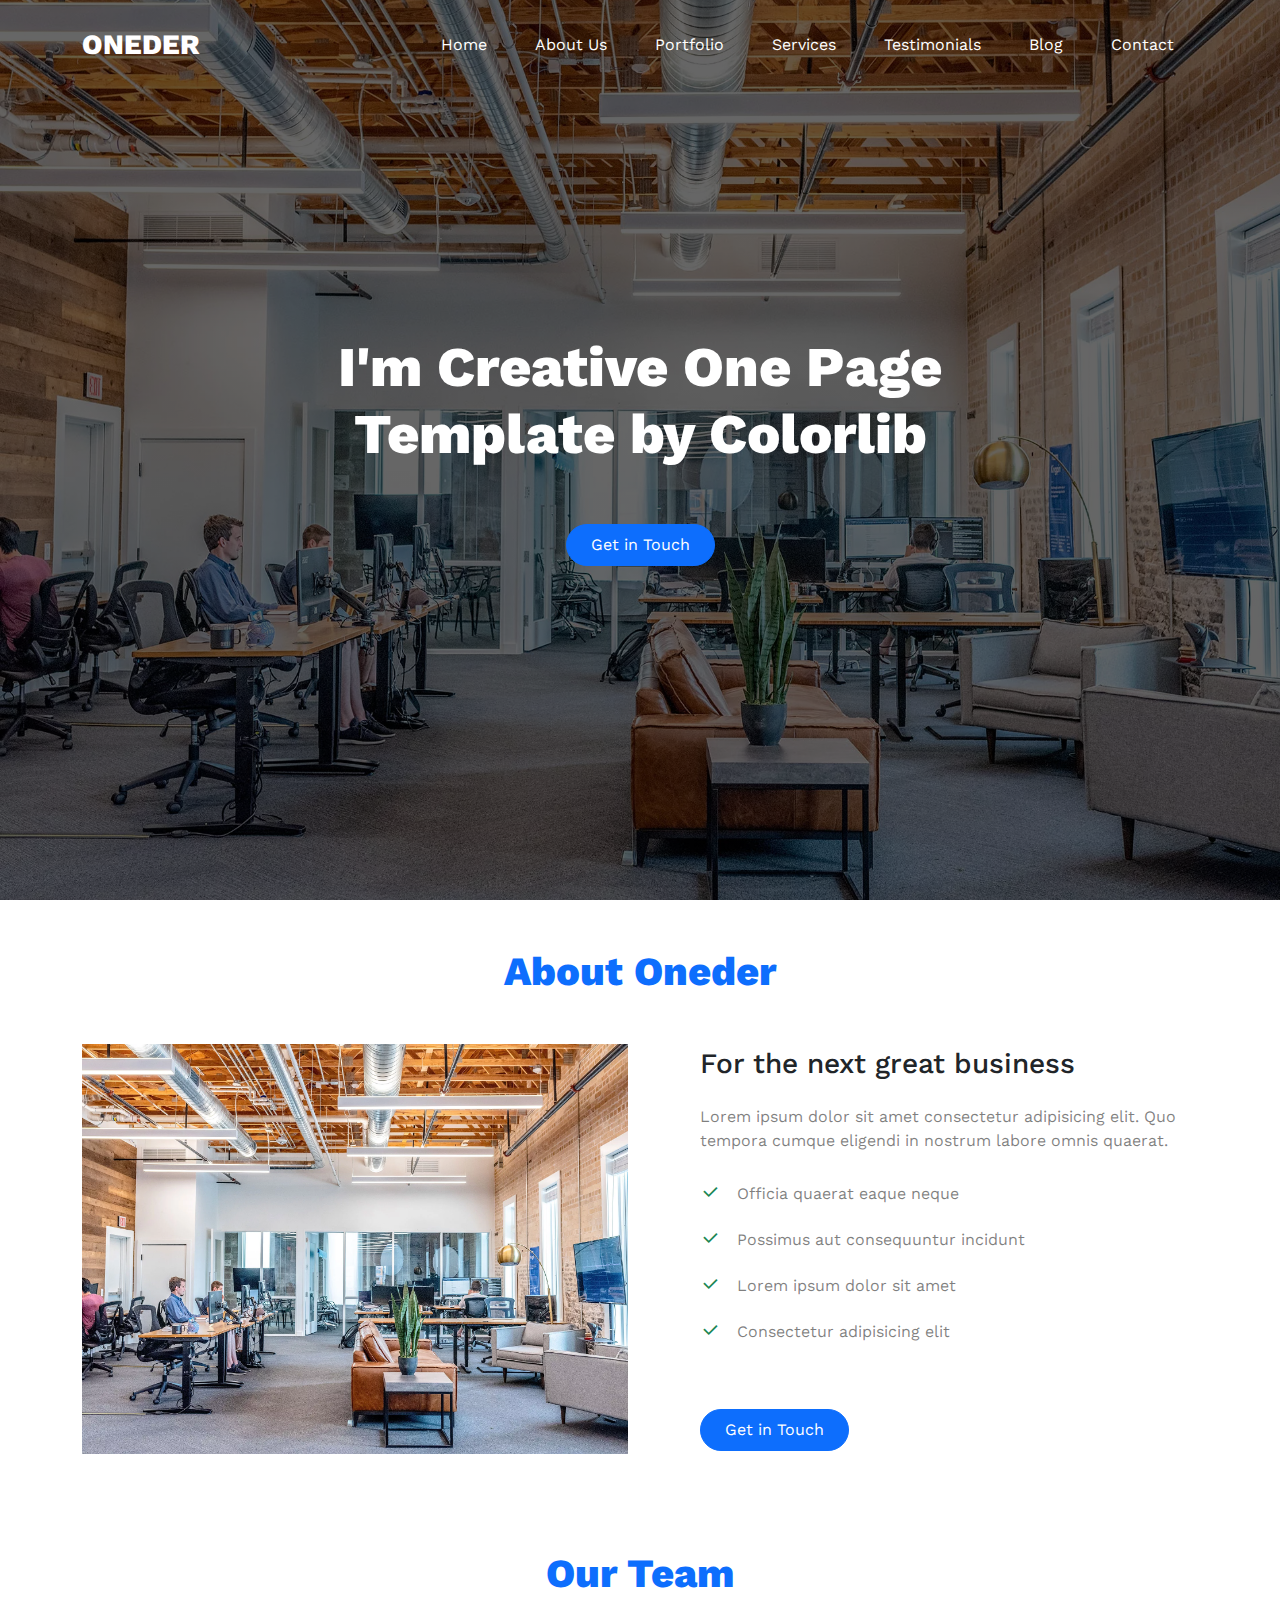
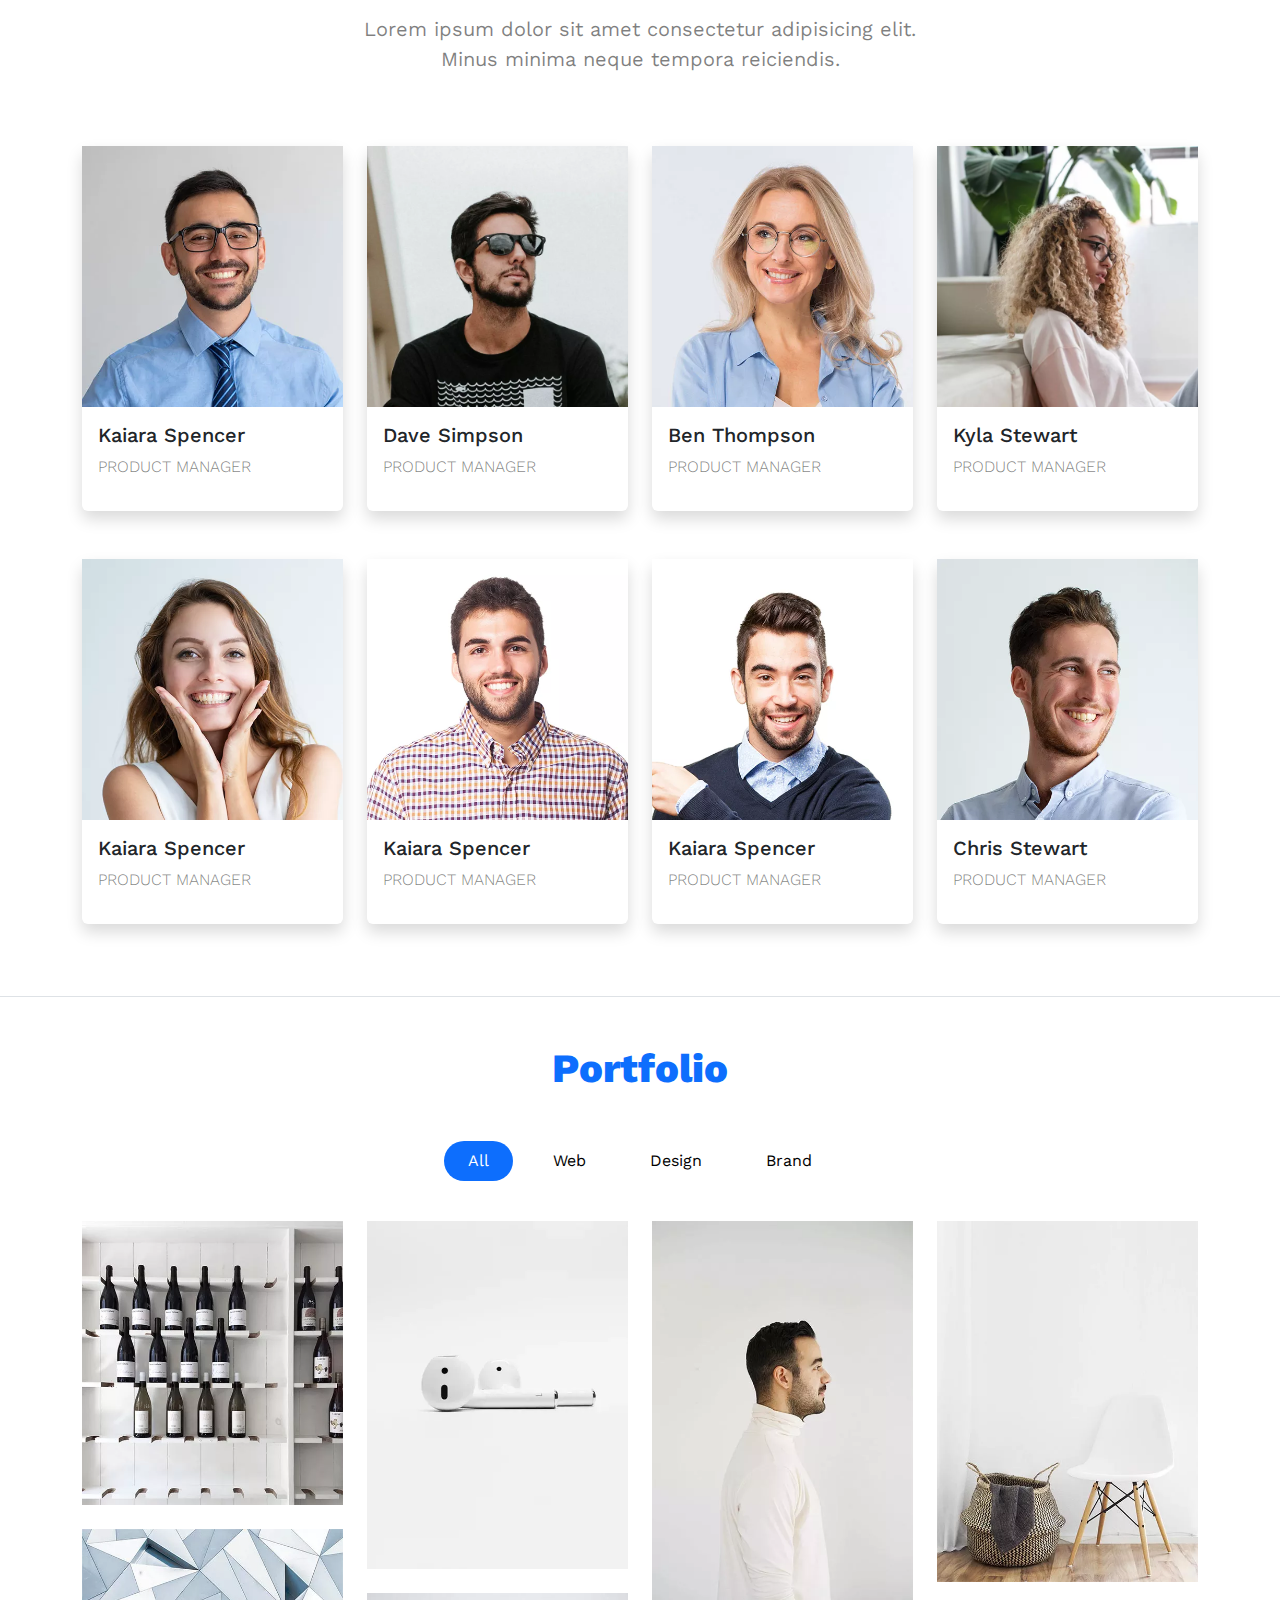
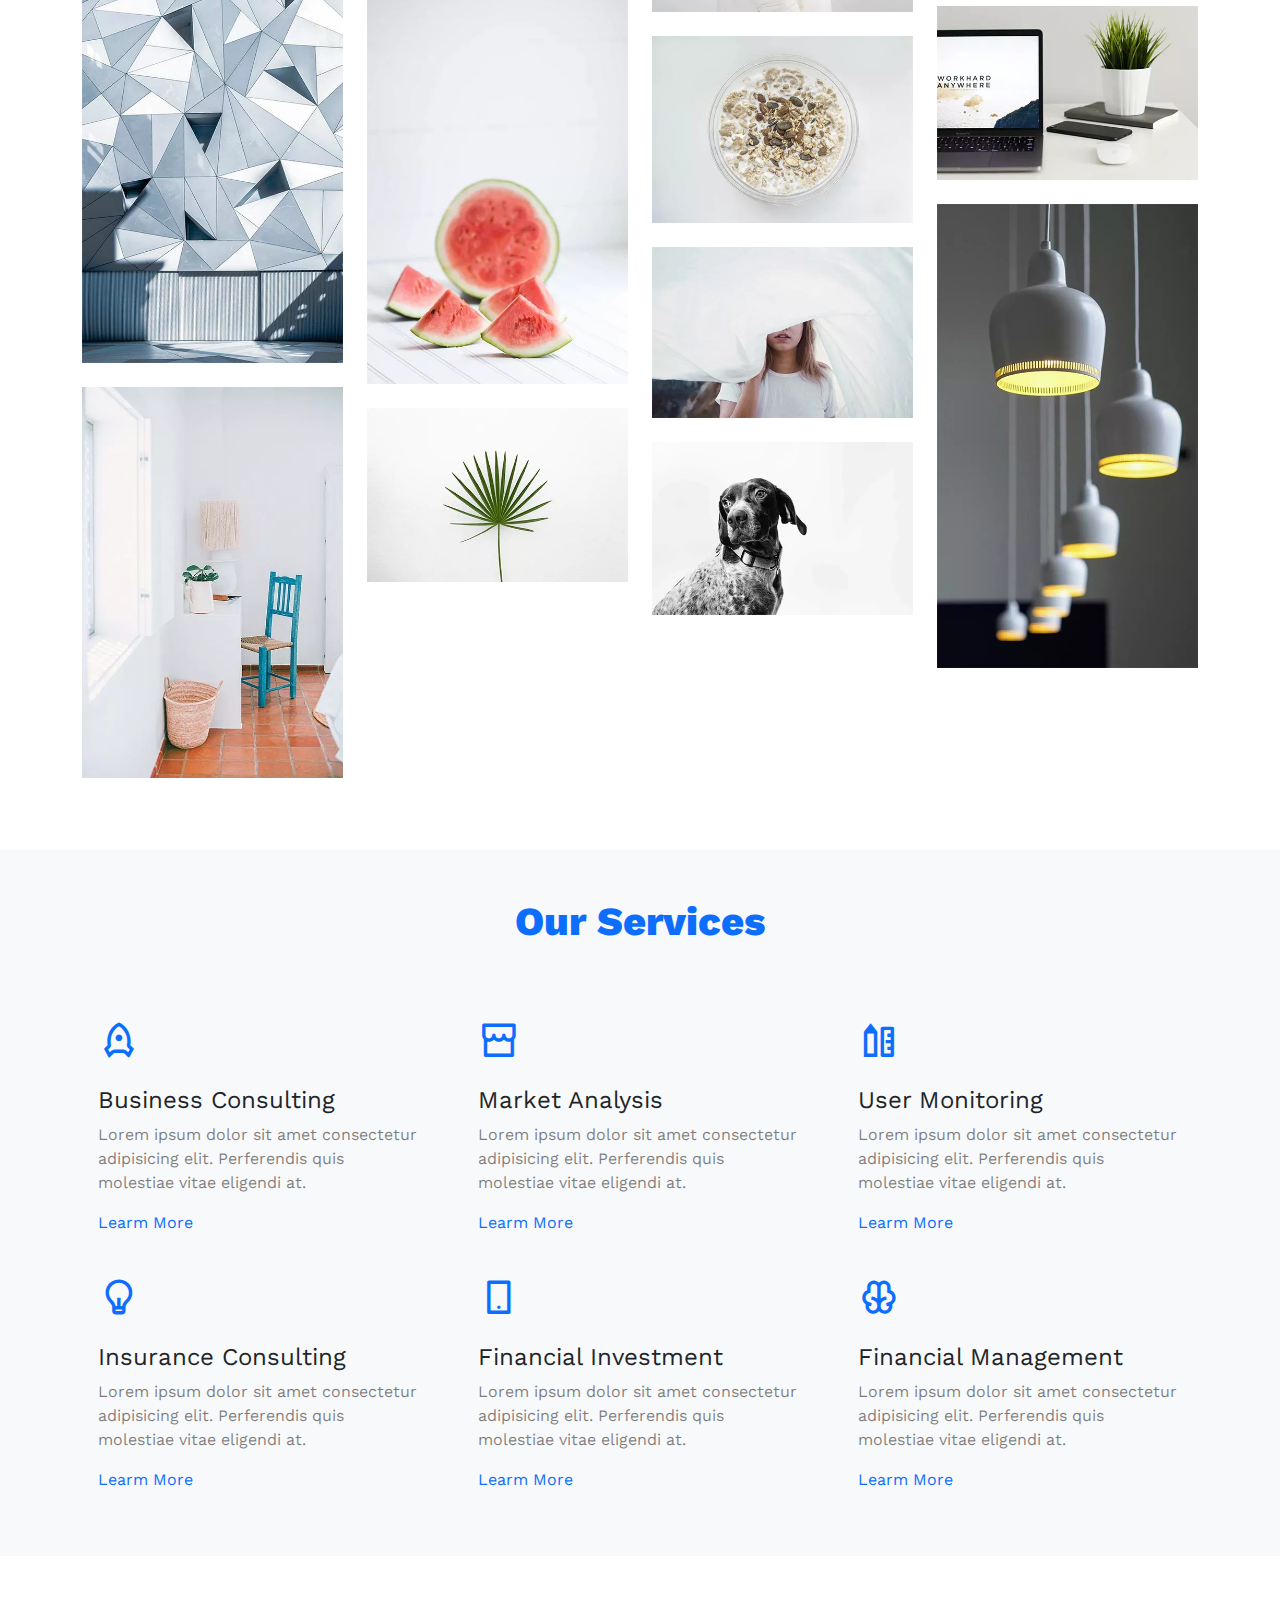
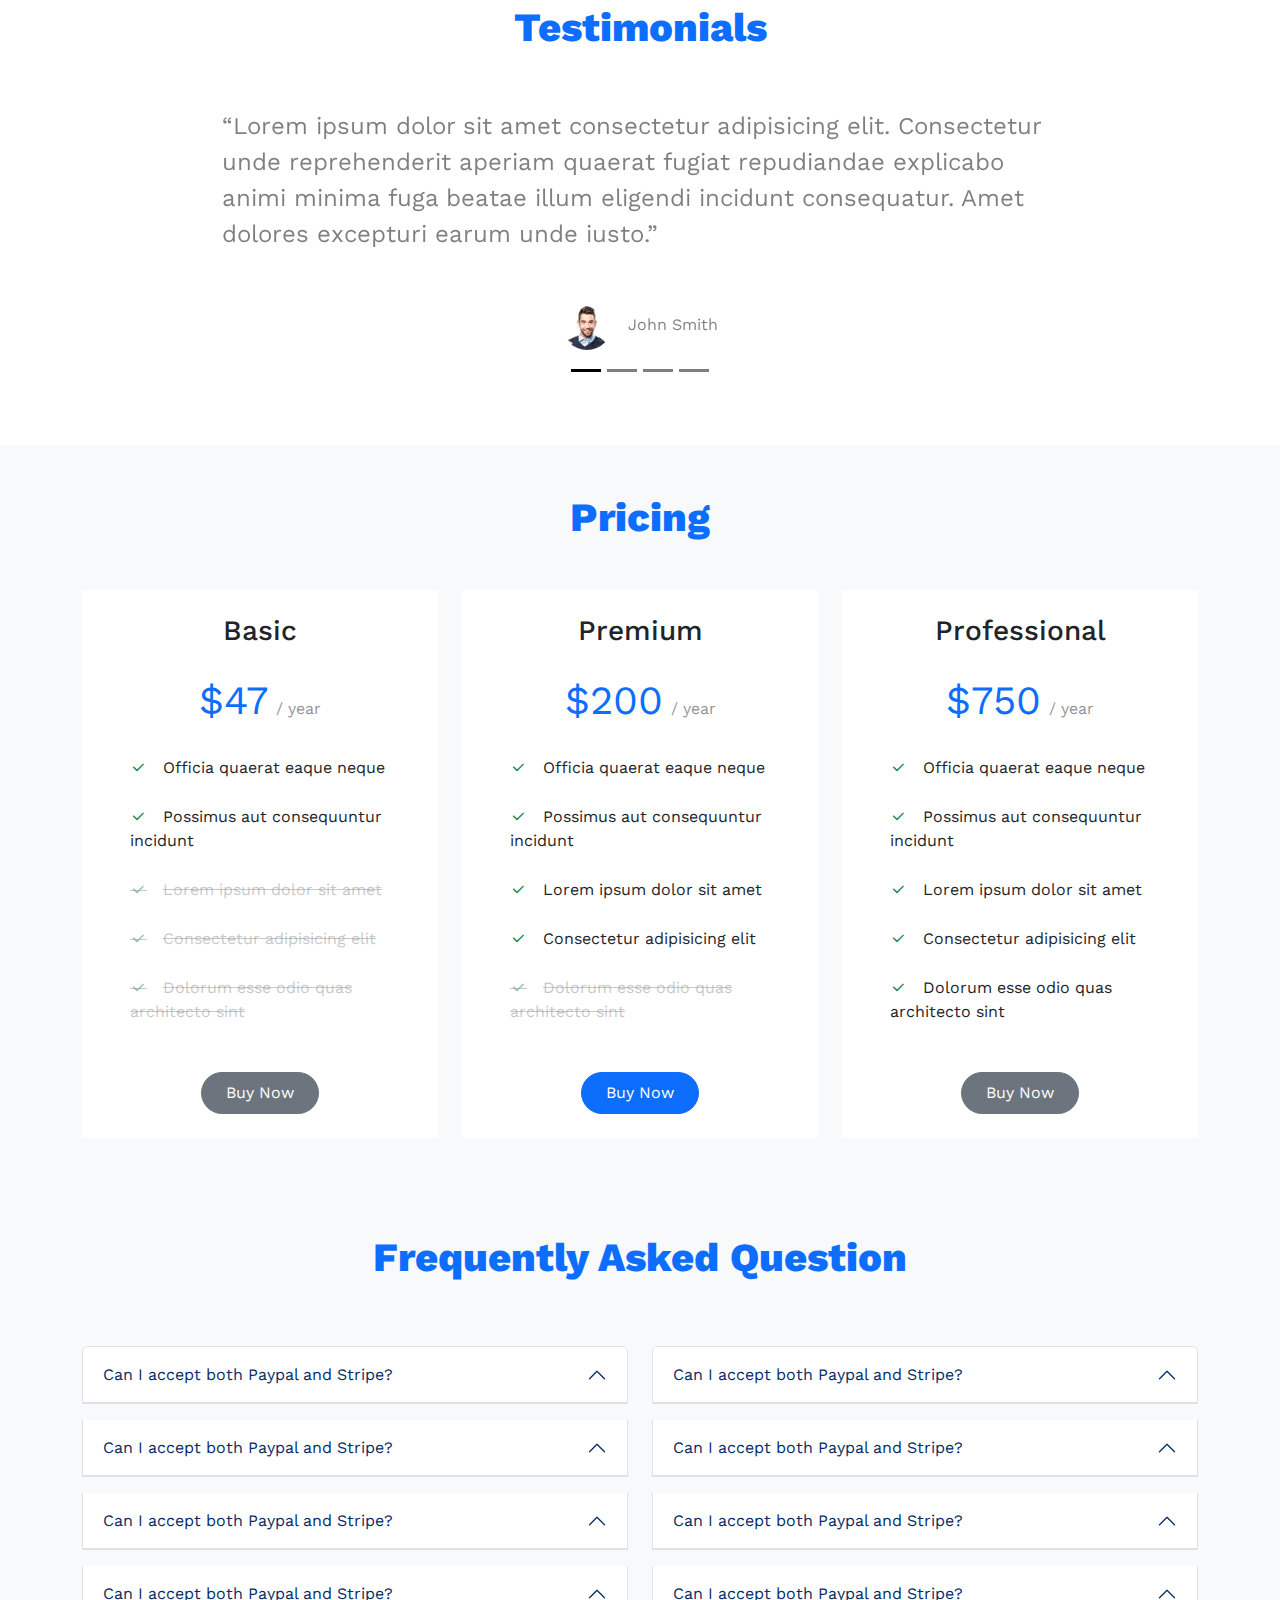
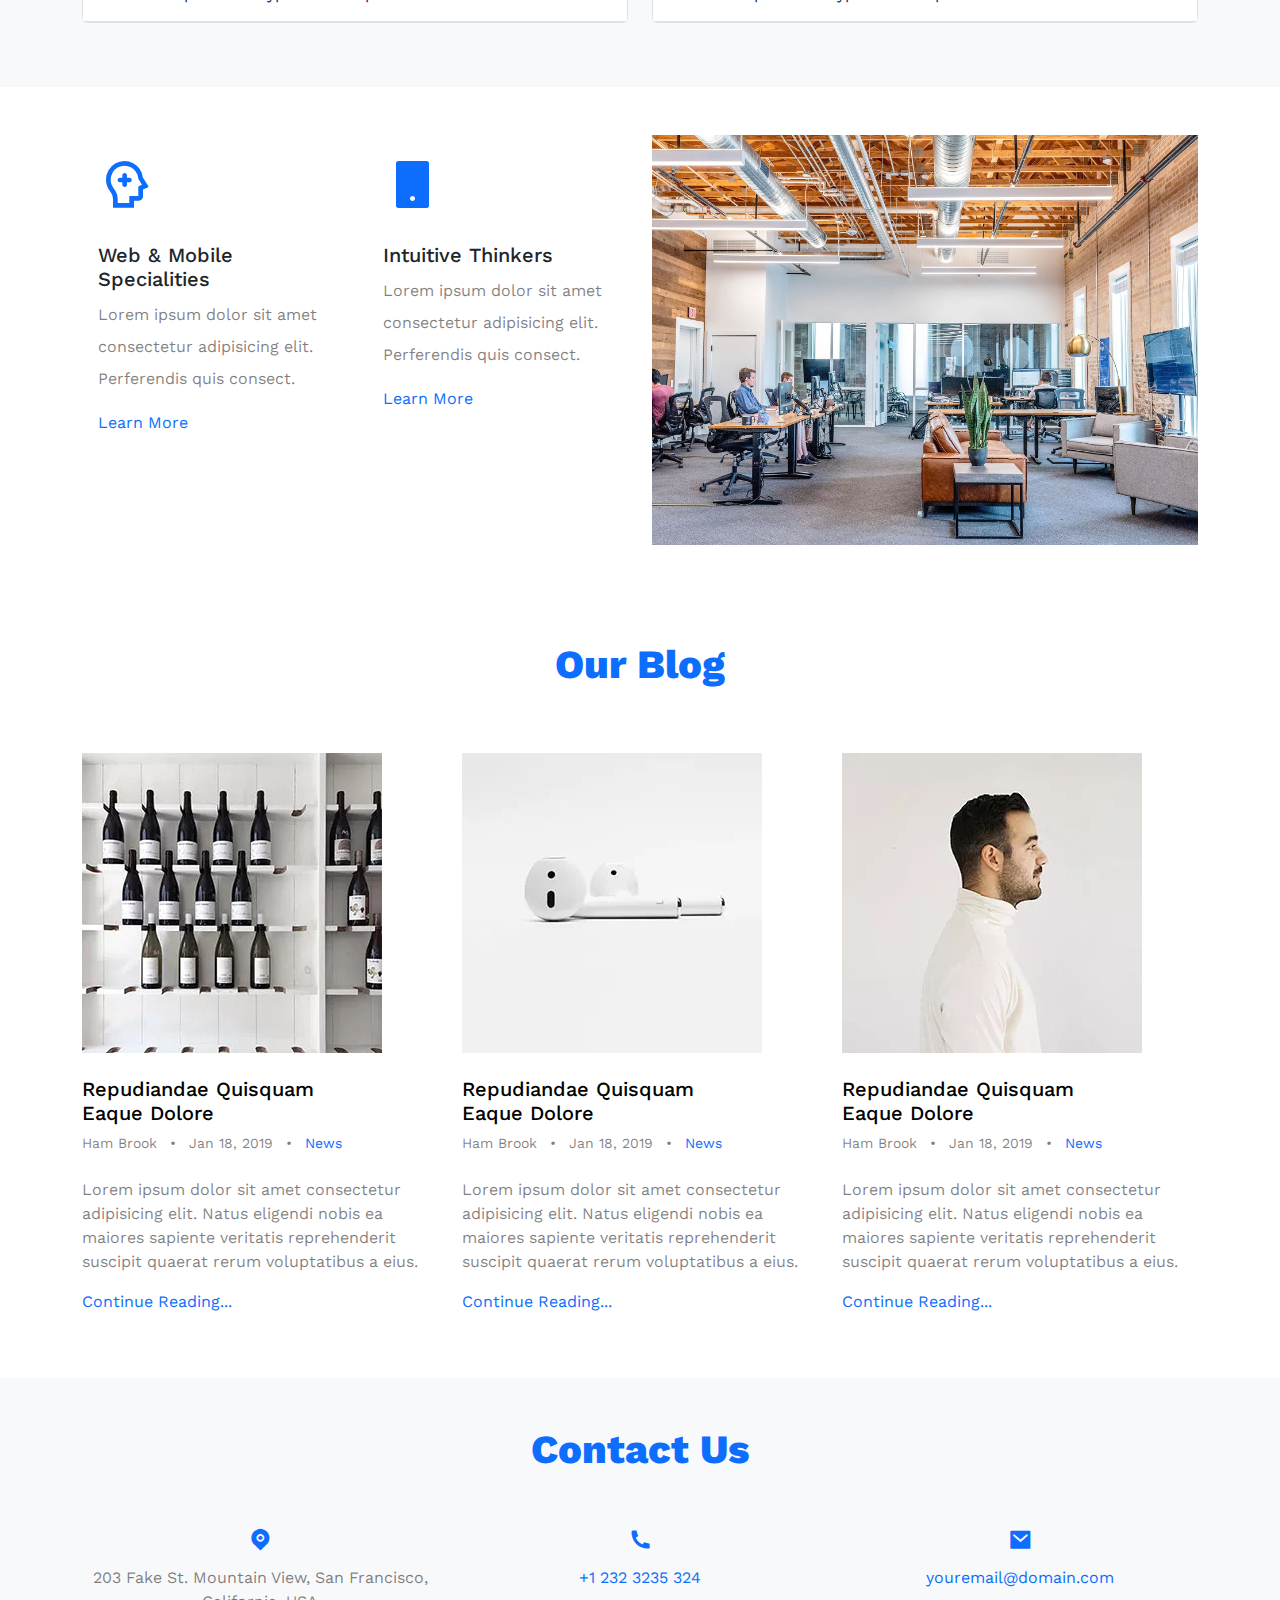
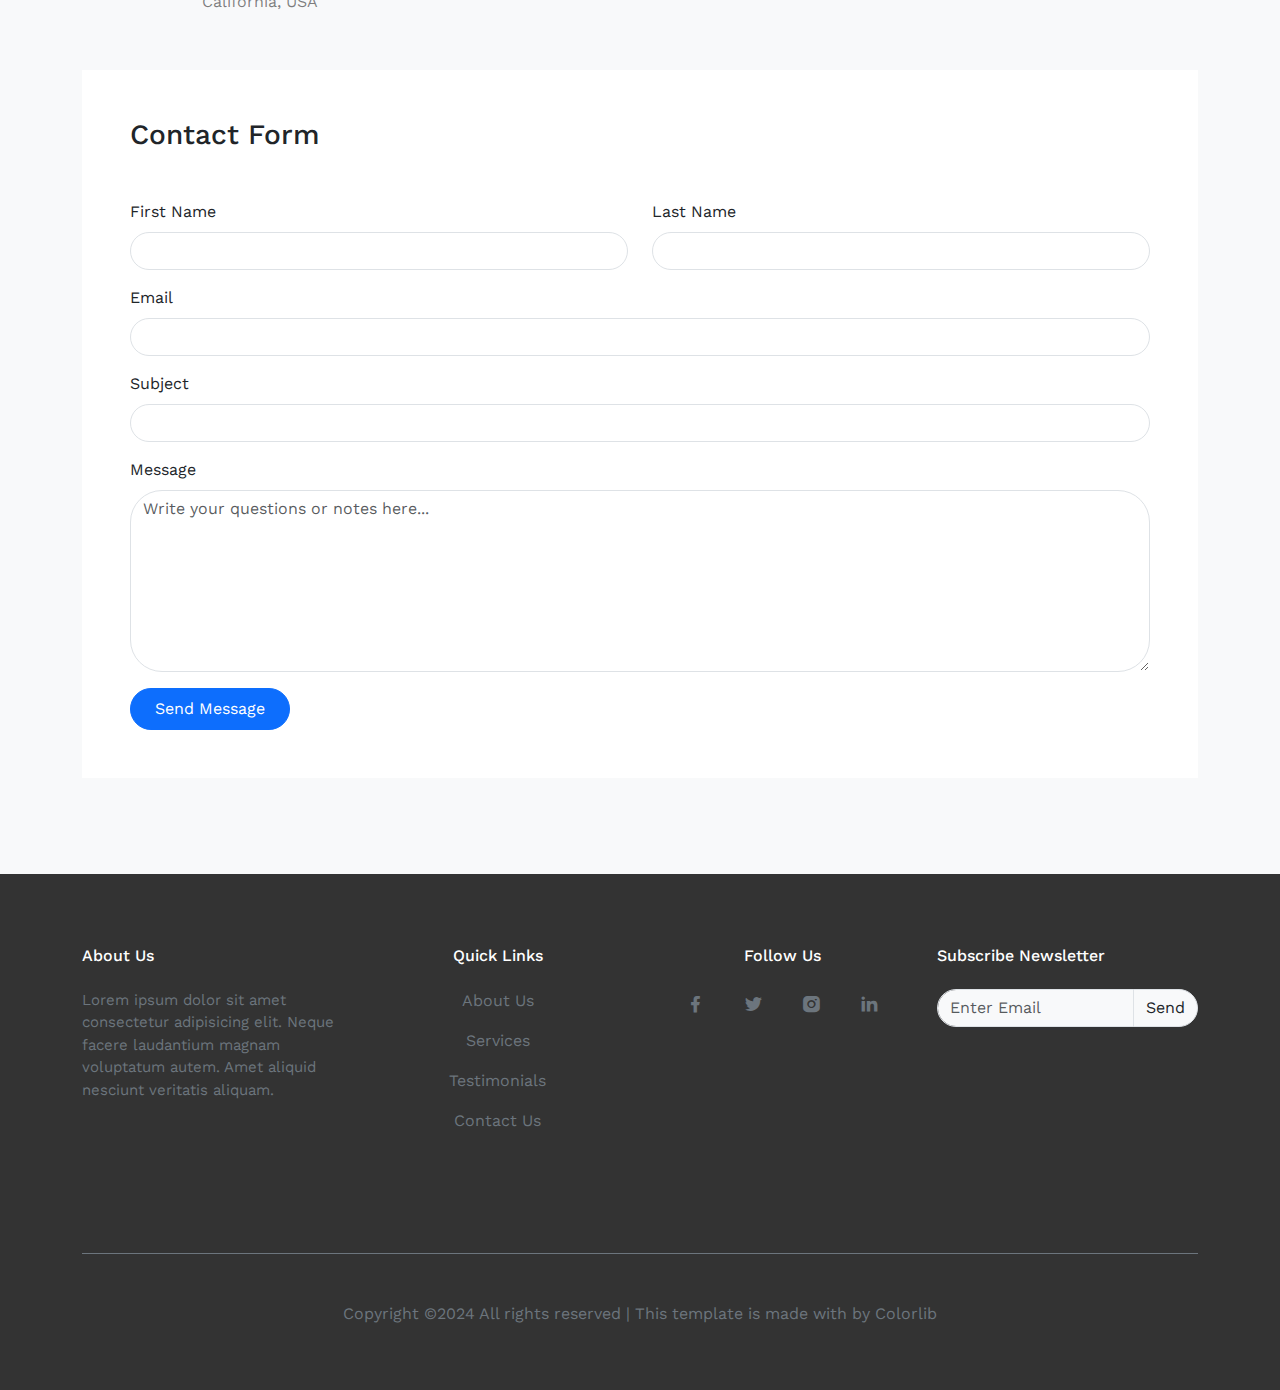
<file: index.html>
<!-- website link  -->
<!-- https://preview.colorlib.com/theme/oneder/ -->

<!DOCTYPE html>
<html lang="en">

<head>
    <meta charset="UTF-8">
    <meta name="viewport" content="width=device-width, initial-scale=1.0">
    <title>Oneder</title>
    <!-- work sans css  -->
    <link rel="stylesheet" href="fonts/stylesheet.css" type="text/css">
    <!-- remix icons css  -->
    <link rel="stylesheet" href="remix/remixicon.css" type="text/css">
    <!-- bootstrap css  -->
    <link rel="stylesheet" href="css/bootstrap.min.css" type="text/css">
    <!-- main css  -->
    <link rel="stylesheet" href="css/style.css" type="text/css">
</head>

<body>
    <!-- header  -->
    <header class="navbar navbar-expand-lg position-absolute top-0 start-0 w-100 z-1 py-4">
        <div class="container">
            <div class="logo">
                <a href="javascript:void(0)" class="text-white fs-3 fw-bolder">ONEDER</a>
            </div>
            <a href="javascript:void(0)" class="order-lg-2 d-lg-none btn btn-outline-light" data-bs-toggle="collapse"
                data-bs-target="#menu"><i class="ri-menu-line"></i></a>
            <nav class="navbar-collapse collapse" id="menu">
                <ul class="navbar-nav ms-auto">
                    <li><a href="javascript:void(0)" class="text-white mx-4">Home</a></li>
                    <li><a href="javascript:void(0)" class="text-white mx-4">About Us</a></li>
                    <li><a href="javascript:void(0)" class="text-white mx-4">Portfolio</a></li>
                    <li><a href="javascript:void(0)" class="text-white mx-4">Services</a></li>
                    <li><a href="javascript:void(0)" class="text-white mx-4">Testimonials</a></li>
                    <li><a href="javascript:void(0)" class="text-white mx-4">Blog</a></li>
                    <li><a href="javascript:void(0)" class="text-white mx-4">Contact</a></li>
                </ul>
            </nav>
        </div>
    </header>

    <main>
        <!-- banner section  -->
        <section class="banner w-100 d-flex justify-content-center align-items-center position-relative">
            <div class="banner-content text-center">
                <h2 class="display-4 fw-bolder text-white">I'm Creative One Page <br> Template by Colorlib</h2>
                <a href="javascript:void(0)" class="btn btn-primary px-4 py-2 mt-5 rounded-pill">Get in Touch</a>
            </div>
        </section>

        <!-- about section  -->
        <section class="about py-5">
            <div class="container">
                <div class="about-title text-center mb-5">
                    <h2 class="fs-1 text-primary fw-bolder">About Oneder</h2>
                </div>
                <div class="row align-items-center">
                    <div class="col-lg-6">
                        <div class="about-image">
                            <img src="images/about-1.webp" alt="about" title="about" class="image-fluid">
                        </div>
                    </div>
                    <div class="col-lg-6">
                        <div class="about-content ms-0 ms-lg-5 my-3 my-lg-0">
                            <h3>For the next great business</h3>
                            <p class="text-black-50 my-4">Lorem ipsum dolor sit amet consectetur adipisicing elit. Quo
                                tempora cumque eligendi in nostrum labore omnis quaerat.</p>
                            <ul class="ps-0">
                                <li class="text-black-50 mb-3"><i
                                        class="ri-check-line me-3 text-success fs-5"></i>Officia quaerat eaque neque
                                </li>
                                <li class="text-black-50 mb-3"><i
                                        class="ri-check-line me-3 text-success fs-5"></i>Possimus aut consequuntur
                                    incidunt</li>
                                <li class="text-black-50 mb-3"><i class="ri-check-line me-3 text-success fs-5"></i>Lorem
                                    ipsum dolor sit amet</li>
                                <li class="text-black-50 mb-3"><i
                                        class="ri-check-line me-3 text-success fs-5"></i>Consectetur adipisicing elit
                                </li>
                            </ul>
                            <a href="javascript:void(0)" class="btn btn-primary px-4 py-2 mt-5 rounded-pill">Get in
                                Touch</a>
                        </div>
                    </div>
                </div>
            </div>
        </section>

        <!-- team section  -->
        <section class="team py-5 border-bottom">
            <div class="container">
                <div class="team-title text-center mb-5">
                    <h2 class="fs-1 text-primary fw-bolder mb-3">Our Team</h2>
                    <p class="text-black-50 fs-5 w-50 mx-auto lh-baseline">Lorem ipsum dolor sit amet consectetur
                        adipisicing elit. Minus minima neque tempora reiciendis.</p>
                </div>
                <div class="row">
                    <div class="col-sm-6 col-lg-3">
                        <div class="card border-0 shadow my-4">
                            <div class="card-image position-relative overflow-hidden">
                                <img src="images/team1.webp" alt="team" title="team" class="image-fluid">
                                <div
                                    class="card-overlay position-absolute top-0 start-0 d-flex flex-column justify-content-center h-100 bg-primary">
                                    <a href="javascript:void(0)" class="fs-5 text-white px-3 my-1"><i
                                            class="ri-facebook-fill"></i></a>
                                    <a href="javascript:void(0)" class="fs-5 text-white px-3 my-1"><i
                                            class="ri-twitter-fill"></i></a>
                                    <a href="javascript:void(0)" class="fs-5 text-white px-3 my-1"><i
                                            class="ri-linkedin-fill"></i></a>
                                    <a href="javascript:void(0)" class="fs-5 text-white px-3 my-1"><i
                                            class="ri-instagram-fill"></i></a>
                                </div>
                            </div>
                            <div class="card-body">
                                <h5>Kaiara Spencer</h5>
                                <p class="text-black-50 fw-light">PRODUCT MANAGER</p>
                            </div>
                        </div>
                    </div>
                    <div class="col-sm-6 col-lg-3">
                        <div class="card border-0 shadow my-4">
                            <div class="card-image position-relative overflow-hidden">
                                <img src="images/team2.webp" alt="team" title="team" class="image-fluid">
                                <div
                                    class="card-overlay position-absolute top-0 start-0 d-flex flex-column justify-content-center h-100 bg-primary">
                                    <a href="javascript:void(0)" class="fs-5 text-white px-3 my-1"><i
                                            class="ri-facebook-fill"></i></a>
                                    <a href="javascript:void(0)" class="fs-5 text-white px-3 my-1"><i
                                            class="ri-twitter-fill"></i></a>
                                    <a href="javascript:void(0)" class="fs-5 text-white px-3 my-1"><i
                                            class="ri-linkedin-fill"></i></a>
                                    <a href="javascript:void(0)" class="fs-5 text-white px-3 my-1"><i
                                            class="ri-instagram-fill"></i></a>
                                </div>
                            </div>
                            <div class="card-body">
                                <h5>Dave Simpson</h5>
                                <p class="text-black-50 fw-light">PRODUCT MANAGER</p>
                            </div>
                        </div>
                    </div>
                    <div class="col-sm-6 col-lg-3">
                        <div class="card border-0 shadow my-4">
                            <div class="card-image position-relative overflow-hidden">
                                <img src="images/team3.webp" alt="team" title="team" class="image-fluid">
                                <div
                                    class="card-overlay position-absolute top-0 start-0 d-flex flex-column justify-content-center h-100 bg-primary">
                                    <a href="javascript:void(0)" class="fs-5 text-white px-3 my-1"><i
                                            class="ri-facebook-fill"></i></a>
                                    <a href="javascript:void(0)" class="fs-5 text-white px-3 my-1"><i
                                            class="ri-twitter-fill"></i></a>
                                    <a href="javascript:void(0)" class="fs-5 text-white px-3 my-1"><i
                                            class="ri-linkedin-fill"></i></a>
                                    <a href="javascript:void(0)" class="fs-5 text-white px-3 my-1"><i
                                            class="ri-instagram-fill"></i></a>
                                </div>
                            </div>
                            <div class="card-body">
                                <h5>Ben Thompson</h5>
                                <p class="text-black-50 fw-light">PRODUCT MANAGER</p>
                            </div>
                        </div>
                    </div>
                    <div class="col-sm-6 col-lg-3">
                        <div class="card border-0 shadow my-4">
                            <div class="card-image position-relative overflow-hidden">
                                <img src="images/team4.webp" alt="team" title="team" class="image-fluid">
                                <div
                                    class="card-overlay position-absolute top-0 start-0 d-flex flex-column justify-content-center h-100 bg-primary">
                                    <a href="javascript:void(0)" class="fs-5 text-white px-3 my-1"><i
                                            class="ri-facebook-fill"></i></a>
                                    <a href="javascript:void(0)" class="fs-5 text-white px-3 my-1"><i
                                            class="ri-twitter-fill"></i></a>
                                    <a href="javascript:void(0)" class="fs-5 text-white px-3 my-1"><i
                                            class="ri-linkedin-fill"></i></a>
                                    <a href="javascript:void(0)" class="fs-5 text-white px-3 my-1"><i
                                            class="ri-instagram-fill"></i></a>
                                </div>
                            </div>
                            <div class="card-body">
                                <h5>Kyla Stewart</h5>
                                <p class="text-black-50 fw-light">PRODUCT MANAGER</p>
                            </div>
                        </div>
                    </div>
                    <div class="col-sm-6 col-lg-3">
                        <div class="card border-0 shadow my-4">
                            <div class="card-image position-relative overflow-hidden">
                                <img src="images/team5.webp" alt="team" title="team" class="image-fluid">
                                <div
                                    class="card-overlay position-absolute top-0 start-0 d-flex flex-column justify-content-center h-100 bg-primary">
                                    <a href="javascript:void(0)" class="fs-5 text-white px-3 my-1"><i
                                            class="ri-facebook-fill"></i></a>
                                    <a href="javascript:void(0)" class="fs-5 text-white px-3 my-1"><i
                                            class="ri-twitter-fill"></i></a>
                                    <a href="javascript:void(0)" class="fs-5 text-white px-3 my-1"><i
                                            class="ri-linkedin-fill"></i></a>
                                    <a href="javascript:void(0)" class="fs-5 text-white px-3 my-1"><i
                                            class="ri-instagram-fill"></i></a>
                                </div>
                            </div>
                            <div class="card-body">
                                <h5>Kaiara Spencer</h5>
                                <p class="text-black-50 fw-light">PRODUCT MANAGER</p>
                            </div>
                        </div>
                    </div>
                    <div class="col-sm-6 col-lg-3">
                        <div class="card border-0 shadow my-4">
                            <div class="card-image position-relative overflow-hidden">
                                <img src="images/team6.webp" alt="team" title="team" class="image-fluid">
                                <div
                                    class="card-overlay position-absolute top-0 start-0 d-flex flex-column justify-content-center h-100 bg-primary">
                                    <a href="javascript:void(0)" class="fs-5 text-white px-3 my-1"><i
                                            class="ri-facebook-fill"></i></a>
                                    <a href="javascript:void(0)" class="fs-5 text-white px-3 my-1"><i
                                            class="ri-twitter-fill"></i></a>
                                    <a href="javascript:void(0)" class="fs-5 text-white px-3 my-1"><i
                                            class="ri-linkedin-fill"></i></a>
                                    <a href="javascript:void(0)" class="fs-5 text-white px-3 my-1"><i
                                            class="ri-instagram-fill"></i></a>
                                </div>
                            </div>
                            <div class="card-body">
                                <h5>Kaiara Spencer</h5>
                                <p class="text-black-50 fw-light">PRODUCT MANAGER</p>
                            </div>
                        </div>
                    </div>
                    <div class="col-sm-6 col-lg-3">
                        <div class="card border-0 shadow my-4">
                            <div class="card-image position-relative overflow-hidden">
                                <img src="images/team7.webp" alt="team" title="team" class="image-fluid">
                                <div
                                    class="card-overlay position-absolute top-0 start-0 d-flex flex-column justify-content-center h-100 bg-primary">
                                    <a href="javascript:void(0)" class="fs-5 text-white px-3 my-1"><i
                                            class="ri-facebook-fill"></i></a>
                                    <a href="javascript:void(0)" class="fs-5 text-white px-3 my-1"><i
                                            class="ri-twitter-fill"></i></a>
                                    <a href="javascript:void(0)" class="fs-5 text-white px-3 my-1"><i
                                            class="ri-linkedin-fill"></i></a>
                                    <a href="javascript:void(0)" class="fs-5 text-white px-3 my-1"><i
                                            class="ri-instagram-fill"></i></a>
                                </div>
                            </div>
                            <div class="card-body">
                                <h5>Kaiara Spencer</h5>
                                <p class="text-black-50 fw-light">PRODUCT MANAGER</p>
                            </div>
                        </div>
                    </div>
                    <div class="col-sm-6 col-lg-3">
                        <div class="card border-0 shadow my-4">
                            <div class="card-image position-relative overflow-hidden">
                                <img src="images/team8.webp" alt="team" title="team" class="image-fluid">
                                <div
                                    class="card-overlay position-absolute top-0 start-0 d-flex flex-column justify-content-center h-100 bg-primary">
                                    <a href="javascript:void(0)" class="fs-5 text-white px-3 my-1"><i
                                            class="ri-facebook-fill"></i></a>
                                    <a href="javascript:void(0)" class="fs-5 text-white px-3 my-1"><i
                                            class="ri-twitter-fill"></i></a>
                                    <a href="javascript:void(0)" class="fs-5 text-white px-3 my-1"><i
                                            class="ri-linkedin-fill"></i></a>
                                    <a href="javascript:void(0)" class="fs-5 text-white px-3 my-1"><i
                                            class="ri-instagram-fill"></i></a>
                                </div>
                            </div>
                            <div class="card-body">
                                <h5>Chris Stewart</h5>
                                <p class="text-black-50 fw-light">PRODUCT MANAGER</p>
                            </div>
                        </div>
                    </div>
                </div>
            </div>
        </section>

        <!-- portfolio section  -->
        <section class="portfolio py-5">
            <div class="container">
                <div class="portfolio-header text-center">
                    <h2 class="fs-1 text-primary fw-bolder">Portfolio</h2>
                    <ul class="nav nav-pills justify-content-center mt-5 mb-3">
                        <li><a href="javascript:void(0)" class="active nav-link rounded-pill mx-2 px-4" data-bs-toggle="pill" data-bs-target="#all">All</a></li>
                        <li><a href="javascript:void(0)" class="nav-link rounded-pill mx-2 px-4" data-bs-toggle="pill" data-bs-target="#web">Web</a></li>
                        <li><a href="javascript:void(0)" class="nav-link rounded-pill mx-2 px-4" data-bs-toggle="pill" data-bs-target="#deg">Design</a></li>
                        <li><a href="javascript:void(0)" class="nav-link rounded-pill mx-2 px-4" data-bs-toggle="pill" data-bs-target="#brand">Brand</a></li>
                    </ul>
                    <div class="tab-content">
                        <div class="tab-pane show active fade" id="all">
                            <div class="row">
                                <div class="col-md-6 col-lg-3">
                                    <div class="portfolio-content">
                                        <div class="portfolio-img my-4 position-relative">
                                            <img src="images/p1.webp" alt="" class="image-fluid">
                                            <div class="img-overlay position-absolute top-0 start-0 h-100 w-100 d-flex align-items-center justify-content-center">
                                                <i class="ri-search-line fs-3 text-white z-1"></i>
                                            </div>
                                        </div>
                                        <div class="portfolio-img my-4 position-relative">
                                            <img src="images/p2.webp" alt="" class="image-fluid">
                                            <div class="img-overlay position-absolute top-0 start-0 h-100 w-100 d-flex align-items-center justify-content-center">
                                                <i class="ri-search-line fs-3 text-white z-1"></i>
                                            </div>
                                        </div>
                                        <div class="portfolio-img my-4 position-relative">
                                            <img src="images/p3.webp" alt="" class="image-fluid">
                                            <div class="img-overlay position-absolute top-0 start-0 h-100 w-100 d-flex align-items-center justify-content-center">
                                                <i class="ri-search-line fs-3 text-white z-1"></i>
                                            </div>
                                        </div>
                                    </div>
                                </div>
                                <div class="col-md-6 col-lg-3">
                                    <div class="portfolio-content">
                                        <div class="portfolio-img my-4 position-relative">
                                            <img src="images/p4.webp" alt="" class="image-fluid">
                                            <div class="img-overlay position-absolute top-0 start-0 h-100 w-100 d-flex align-items-center justify-content-center">
                                                <i class="ri-search-line fs-3 text-white z-1"></i>
                                            </div>
                                        </div>
                                        <div class="portfolio-img my-4 position-relative">
                                            <img src="images/p5.webp" alt="" class="image-fluid">
                                            <div class="img-overlay position-absolute top-0 start-0 h-100 w-100 d-flex align-items-center justify-content-center">
                                                <i class="ri-search-line fs-3 text-white z-1"></i>
                                            </div>
                                        </div>
                                        <div class="portfolio-img my-4 position-relative">
                                            <img src="images/p6.webp" alt="" class="image-fluid">
                                            <div class="img-overlay position-absolute top-0 start-0 h-100 w-100 d-flex align-items-center justify-content-center">
                                                <i class="ri-search-line fs-3 text-white z-1"></i>
                                            </div>
                                        </div>
                                    </div>
                                </div>
                                <div class="col-md-6 col-lg-3">
                                    <div class="portfolio-content">
                                        <div class="portfolio-img my-4 position-relative">
                                            <img src="images/p7.webp" alt="" class="image-fluid">
                                            <div class="img-overlay position-absolute top-0 start-0 h-100 w-100 d-flex align-items-center justify-content-center">
                                                <i class="ri-search-line fs-3 text-white z-1"></i>
                                            </div>
                                        </div>
                                        <div class="portfolio-img my-4 position-relative">
                                            <img src="images/p8.webp" alt="" class="image-fluid">
                                            <div class="img-overlay position-absolute top-0 start-0 h-100 w-100 d-flex align-items-center justify-content-center">
                                                <i class="ri-search-line fs-3 text-white z-1"></i>
                                            </div>
                                        </div>
                                        <div class="portfolio-img my-4 position-relative">
                                            <img src="images/p9.webp" alt="" class="image-fluid">
                                            <div class="img-overlay position-absolute top-0 start-0 h-100 w-100 d-flex align-items-center justify-content-center">
                                                <i class="ri-search-line fs-3 text-white z-1"></i>
                                            </div>
                                        </div>
                                        <div class="portfolio-img my-4 position-relative">
                                            <img src="images/p10.webp" alt="" class="image-fluid">
                                            <div class="img-overlay position-absolute top-0 start-0 h-100 w-100 d-flex align-items-center justify-content-center">
                                                <i class="ri-search-line fs-3 text-white z-1"></i>
                                            </div>
                                        </div>
                                    </div>
                                </div>
                                <div class="col-md-6 col-lg-3">
                                    <div class="portfolio-content">
                                        <div class="portfolio-img my-4 position-relative">
                                            <img src="images/p11.webp" alt="" class="image-fluid">
                                            <div class="img-overlay position-absolute top-0 start-0 h-100 w-100 d-flex align-items-center justify-content-center">
                                                <i class="ri-search-line fs-3 text-white z-1"></i>
                                            </div>
                                        </div>
                                        <div class="portfolio-img my-4 position-relative">
                                            <img src="images/p12.webp" alt="" class="image-fluid">
                                            <div class="img-overlay position-absolute top-0 start-0 h-100 w-100 d-flex align-items-center justify-content-center">
                                                <i class="ri-search-line fs-3 text-white z-1"></i>
                                            </div>
                                        </div>
                                        <div class="portfolio-img my-4 position-relative">
                                            <img src="images/p13.webp" alt="" class="image-fluid">
                                            <div class="img-overlay position-absolute top-0 start-0 h-100 w-100 d-flex align-items-center justify-content-center">
                                                <i class="ri-search-line fs-3 text-white z-1"></i>
                                            </div>
                                        </div>
                                    </div>
                                </div>
                            </div>
                        </div>
                        <div class="tab-pane fade" id="web">
                            <div class="row">
                                <div class="col-md-6 col-lg-3">
                                    <div class="portfolio-content">
                                        <div class="portfolio-img my-4 position-relative">
                                            <img src="images/p2.webp" alt="" class="image-fluid">
                                            <div class="img-overlay position-absolute top-0 start-0 h-100 w-100 d-flex align-items-center justify-content-center">
                                                <i class="ri-search-line fs-3 text-white z-1"></i>
                                            </div>
                                        </div>
                                        <div class="portfolio-img my-4 position-relative">
                                            <img src="images/p3.webp" alt="" class="image-fluid">
                                            <div class="img-overlay position-absolute top-0 start-0 h-100 w-100 d-flex align-items-center justify-content-center">
                                                <i class="ri-search-line fs-3 text-white z-1"></i>
                                            </div>
                                        </div>
                                    </div>
                                </div>
                                <div class="col-md-6 col-lg-3">
                                    <div class="portfolio-content">
                                        <div class="portfolio-img my-4 position-relative">
                                            <img src="images/p4.webp" alt="" class="image-fluid">
                                            <div class="img-overlay position-absolute top-0 start-0 h-100 w-100 d-flex align-items-center justify-content-center">
                                                <i class="ri-search-line fs-3 text-white z-1"></i>
                                            </div>
                                        </div>
                                        <div class="portfolio-img my-4 position-relative">
                                            <img src="images/p5.webp" alt="" class="image-fluid">
                                            <div class="img-overlay position-absolute top-0 start-0 h-100 w-100 d-flex align-items-center justify-content-center">
                                                <i class="ri-search-line fs-3 text-white z-1"></i>
                                            </div>
                                        </div>
                                    </div>
                                </div>
                                <div class="col-md-6 col-lg-3">
                                    <div class="portfolio-content">
                                        <div class="portfolio-img my-4 position-relative">
                                            <img src="images/p7.webp" alt="" class="image-fluid">
                                            <div class="img-overlay position-absolute top-0 start-0 h-100 w-100 d-flex align-items-center justify-content-center">
                                                <i class="ri-search-line fs-3 text-white z-1"></i>
                                            </div>
                                        </div>
                                        <div class="portfolio-img my-4 position-relative">
                                            <img src="images/p8.webp" alt="" class="image-fluid">
                                            <div class="img-overlay position-absolute top-0 start-0 h-100 w-100 d-flex align-items-center justify-content-center">
                                                <i class="ri-search-line fs-3 text-white z-1"></i>
                                            </div>
                                        </div>
                                    </div>
                                </div>
                                <div class="col-md-6 col-lg-3">
                                    <div class="portfolio-content">
                                        <div class="portfolio-img my-4 position-relative">
                                            <img src="images/p11.webp" alt="" class="image-fluid">
                                            <div class="img-overlay position-absolute top-0 start-0 h-100 w-100 d-flex align-items-center justify-content-center">
                                                <i class="ri-search-line fs-3 text-white z-1"></i>
                                            </div>
                                        </div>
                                    </div>
                                </div>
                            </div>
                        </div>
                        <div class="tab-pane fade" id="deg">
                            <div class="row">
                                <div class="col-md-6 col-lg-3">
                                    <div class="portfolio-content">
                                        <div class="portfolio-img my-4 position-relative">
                                            <img src="images/p1.webp" alt="" class="image-fluid">
                                            <div class="img-overlay position-absolute top-0 start-0 h-100 w-100 d-flex align-items-center justify-content-center">
                                                <i class="ri-search-line fs-3 text-white z-1"></i>
                                            </div>
                                        </div>
                                        <div class="portfolio-img my-4 position-relative">
                                            <img src="images/p3.webp" alt="" class="image-fluid">
                                            <div class="img-overlay position-absolute top-0 start-0 h-100 w-100 d-flex align-items-center justify-content-center">
                                                <i class="ri-search-line fs-3 text-white z-1"></i>
                                            </div>
                                        </div>
                                    </div>
                                </div>
                                <div class="col-md-6 col-lg-3">
                                    <div class="portfolio-content">
                                        <div class="portfolio-img my-4 position-relative">
                                            <img src="images/p4.webp" alt="" class="image-fluid">
                                            <div class="img-overlay position-absolute top-0 start-0 h-100 w-100 d-flex align-items-center justify-content-center">
                                                <i class="ri-search-line fs-3 text-white z-1"></i>
                                            </div>
                                        </div>
                                        <div class="portfolio-img my-4 position-relative">
                                            <img src="images/p6.webp" alt="" class="image-fluid">
                                            <div class="img-overlay position-absolute top-0 start-0 h-100 w-100 d-flex align-items-center justify-content-center">
                                                <i class="ri-search-line fs-3 text-white z-1"></i>
                                            </div>
                                        </div>
                                    </div>
                                </div>
                                <div class="col-md-6 col-lg-3">
                                    <div class="portfolio-content">
                                        <div class="portfolio-img my-4 position-relative">
                                            <img src="images/p7.webp" alt="" class="image-fluid">
                                            <div class="img-overlay position-absolute top-0 start-0 h-100 w-100 d-flex align-items-center justify-content-center">
                                                <i class="ri-search-line fs-3 text-white z-1"></i>
                                            </div>
                                        </div>
                                        <div class="portfolio-img my-4 position-relative">
                                            <img src="images/p9.webp" alt="" class="image-fluid">
                                            <div class="img-overlay position-absolute top-0 start-0 h-100 w-100 d-flex align-items-center justify-content-center">
                                                <i class="ri-search-line fs-3 text-white z-1"></i>
                                            </div>
                                        </div>
                                        <div class="portfolio-img my-4 position-relative">
                                            <img src="images/p10.webp" alt="" class="image-fluid">
                                            <div class="img-overlay position-absolute top-0 start-0 h-100 w-100 d-flex align-items-center justify-content-center">
                                                <i class="ri-search-line fs-3 text-white z-1"></i>
                                            </div>
                                        </div>
                                    </div>
                                </div>
                                <div class="col-md-6 col-lg-3">
                                    <div class="portfolio-content">
                                        <div class="portfolio-img my-4 position-relative">
                                            <img src="images/p13.webp" alt="" class="image-fluid">
                                            <div class="img-overlay position-absolute top-0 start-0 h-100 w-100 d-flex align-items-center justify-content-center">
                                                <i class="ri-search-line fs-3 text-white z-1"></i>
                                            </div>
                                        </div>
                                    </div>
                                </div>
                            </div>
                        </div>
                        <div class="tab-pane fade" id="brand">
                            <div class="row">
                                <div class="col-md-6 col-lg-3">
                                    <div class="portfolio-content">
                                        <div class="portfolio-img my-4 position-relative">
                                            <img src="images/p1.webp" alt="" class="image-fluid">
                                            <div class="img-overlay position-absolute top-0 start-0 h-100 w-100 d-flex align-items-center justify-content-center">
                                                <i class="ri-search-line fs-3 text-white z-1"></i>
                                            </div>
                                        </div>
                                    </div>
                                </div>
                                <div class="col-md-6 col-lg-3">
                                    <div class="portfolio-content">
                                        <div class="portfolio-img my-4 position-relative">
                                            <img src="images/p4.webp" alt="" class="image-fluid">
                                            <div class="img-overlay position-absolute top-0 start-0 h-100 w-100 d-flex align-items-center justify-content-center">
                                                <i class="ri-search-line fs-3 text-white z-1"></i>
                                            </div>
                                        </div>
                                        <div class="portfolio-img my-4 position-relative">
                                            <img src="images/p6.webp" alt="" class="image-fluid">
                                            <div class="img-overlay position-absolute top-0 start-0 h-100 w-100 d-flex align-items-center justify-content-center">
                                                <i class="ri-search-line fs-3 text-white z-1"></i>
                                            </div>
                                        </div>
                                    </div>
                                </div>
                                <div class="col-md-6 col-lg-3">
                                    <div class="portfolio-content">
                                        <div class="portfolio-img my-4 position-relative">
                                            <img src="images/p7.webp" alt="" class="image-fluid">
                                            <div class="img-overlay position-absolute top-0 start-0 h-100 w-100 d-flex align-items-center justify-content-center">
                                                <i class="ri-search-line fs-3 text-white z-1"></i>
                                            </div>
                                        </div>
                                        <div class="portfolio-img my-4 position-relative">
                                            <img src="images/p10.webp" alt="" class="image-fluid">
                                            <div class="img-overlay position-absolute top-0 start-0 h-100 w-100 d-flex align-items-center justify-content-center">
                                                <i class="ri-search-line fs-3 text-white z-1"></i>
                                            </div>
                                        </div>
                                    </div>
                                </div>
                                <div class="col-md-6 col-lg-3">
                                    <div class="portfolio-content">
                                        <div class="portfolio-img my-4 position-relative">
                                            <img src="images/p11.webp" alt="" class="image-fluid">
                                            <div class="img-overlay position-absolute top-0 start-0 h-100 w-100 d-flex align-items-center justify-content-center">
                                                <i class="ri-search-line fs-3 text-white z-1"></i>
                                            </div>
                                        </div>
                                        <div class="portfolio-img my-4 position-relative">
                                            <img src="images/p13.webp" alt="" class="image-fluid">
                                            <div class="img-overlay position-absolute top-0 start-0 h-100 w-100 d-flex align-items-center justify-content-center">
                                                <i class="ri-search-line fs-3 text-white z-1"></i>
                                            </div>
                                        </div>
                                    </div>
                                </div>
                            </div>
                        </div>
                    </div>
                </div>
            </div>
        </section>

        <!-- service section  -->
        <section class="service py-5 bg-light">
            <div class="container">
                <div class="service-title text-center mb-5">
                    <h2 class="fs-1 text-primary fw-bolder">Our Services</h2>
                </div>
                <div class="row">
                    <div class="col-sm-6 col-lg-4">
                        <div class="card border-0 bg-transparent">
                            <div class="card-body">
                                <i class="ri-rocket-line text-primary fs-1"></i>
                                <h4 class="fw-normal mt-3">Business Consulting</h4>
                                <p class="text-black-50">Lorem ipsum dolor sit amet consectetur adipisicing elit.
                                    Perferendis quis molestiae vitae eligendi at.</p>
                                <a href="javascript:void(0)">Learm More</a>
                            </div>
                        </div>
                    </div>
                    <div class="col-sm-6 col-lg-4">
                        <div class="card border-0 bg-transparent">
                            <div class="card-body">
                                <i class="ri-store-line text-primary fs-1"></i>
                                <h4 class="fw-normal mt-3">Market Analysis</h4>
                                <p class="text-black-50">Lorem ipsum dolor sit amet consectetur adipisicing elit.
                                    Perferendis quis molestiae vitae eligendi at.</p>
                                <a href="javascript:void(0)">Learm More</a>
                            </div>
                        </div>
                    </div>
                    <div class="col-sm-6 col-lg-4">
                        <div class="card border-0 bg-transparent">
                            <div class="card-body">
                                <i class="ri-pencil-ruler-line text-primary fs-1"></i>
                                <h4 class="fw-normal mt-3">User Monitoring</h4>
                                <p class="text-black-50">Lorem ipsum dolor sit amet consectetur adipisicing elit.
                                    Perferendis quis molestiae vitae eligendi at.</p>
                                <a href="javascript:void(0)">Learm More</a>
                            </div>
                        </div>
                    </div>
                    <div class="col-sm-6 col-lg-4">
                        <div class="card border-0 bg-transparent">
                            <div class="card-body">
                                <i class="ri-lightbulb-line text-primary fs-1"></i>
                                <h4 class="fw-normal mt-3">Insurance Consulting</h4>
                                <p class="text-black-50">Lorem ipsum dolor sit amet consectetur adipisicing elit.
                                    Perferendis quis molestiae vitae eligendi at.</p>
                                <a href="javascript:void(0)">Learm More</a>
                            </div>
                        </div>
                    </div>
                    <div class="col-sm-6 col-lg-4">
                        <div class="card border-0 bg-transparent">
                            <div class="card-body">
                                <i class="ri-smartphone-line text-primary fs-1"></i>
                                <h4 class="fw-normal mt-3">Financial Investment</h4>
                                <p class="text-black-50">Lorem ipsum dolor sit amet consectetur adipisicing elit.
                                    Perferendis quis molestiae vitae eligendi at.</p>
                                <a href="javascript:void(0)">Learm More</a>
                            </div>
                        </div>
                    </div>
                    <div class="col-sm-6 col-lg-4">
                        <div class="card border-0 bg-transparent">
                            <div class="card-body">
                                <i class="ri-brain-line text-primary fs-1"></i>
                                <h4 class="fw-normal mt-3">Financial Management</h4>
                                <p class="text-black-50">Lorem ipsum dolor sit amet consectetur adipisicing elit.
                                    Perferendis quis molestiae vitae eligendi at.</p>
                                <a href="javascript:void(0)">Learm More</a>
                            </div>
                        </div>
                    </div>
                </div>
            </div>
        </section>

        <!-- testimonial section  -->
        <section class="testimonial py-5">
            <div class="container">
                <div class="testimonial-title text-center">
                    <h2 class="fs-1 text-primary fw-bolder">Testimonials</h2>
                </div>
                <div class="carousel carousel-fade slide" id="slide" data-bs-ride="carousel">
                    <div class="carousel-indicators">
                        <a href="javascript:void(0)" data-bs-slide-to="0" class="active bg-black"
                            data-bs-target="#slide"></a>
                        <a href="javascript:void(0)" data-bs-slide-to="1" class="bg-black" data-bs-target="#slide"></a>
                        <a href="javascript:void(0)" data-bs-slide-to="2" class="bg-black" data-bs-target="#slide"></a>
                        <a href="javascript:void(0)" data-bs-slide-to="3" class="bg-black" data-bs-target="#slide"></a>
                    </div>
                    <div class="carousel-inner">
                        <div class="carousel-item active pb-5">
                            <p class="w-75 mx-auto fs-4 text-black-50 my-5">“Lorem ipsum dolor sit amet consectetur
                                adipisicing elit. Consectetur unde reprehenderit aperiam quaerat fugiat repudiandae
                                explicabo animi minima fuga beatae illum eligendi incidunt consequatur. Amet dolores
                                excepturi earum unde iusto.”</p>
                            <div class="d-flex align-items-center justify-content-center">
                                <img src="images/testimonial1.webp" alt="testimonial" title="testimonial"
                                    class="image-fluid rounded-circle" height="50px" width="50px">
                                <span class="text-black-50 ms-3">John Smith</span>
                            </div>
                        </div>
                        <div class="carousel-item pb-5">
                            <p class="w-75 mx-auto fs-4 text-black-50 my-5">“Lorem ipsum dolor sit amet consectetur
                                adipisicing elit. Consectetur unde reprehenderit aperiam quaerat fugiat repudiandae
                                explicabo animi minima fuga beatae illum eligendi incidunt consequatur. Amet dolores
                                excepturi earum unde iusto.”</p>
                            <div class="d-flex align-items-center justify-content-center">
                                <img src="images/testimonial2.webp" alt="testimonial" title="testimonial"
                                    class="image-fluid rounded-circle" height="50px" width="50px">
                                <span class="text-black-50 ms-3">Christine Aguilar</span>
                            </div>
                        </div>
                        <div class="carousel-item pb-5">
                            <p class="w-75 mx-auto fs-4 text-black-50 my-5">“Lorem ipsum dolor sit amet consectetur
                                adipisicing elit. Consectetur unde reprehenderit aperiam quaerat fugiat repudiandae
                                explicabo animi minima fuga beatae illum eligendi incidunt consequatur. Amet dolores
                                excepturi earum unde iusto.”</p>
                            <div class="d-flex align-items-center justify-content-center">
                                <img src="images/testimonial3.webp" alt="testimonial" title="testimonial"
                                    class="image-fluid rounded-circle" height="50px" width="50px">
                                <span class="text-black-50 ms-3">Robert Spears</span>
                            </div>
                        </div>
                        <div class="carousel-item pb-5">
                            <p class="w-75 mx-auto fs-4 text-black-50 my-5">“Lorem ipsum dolor sit amet consectetur
                                adipisicing elit. Consectetur unde reprehenderit aperiam quaerat fugiat repudiandae
                                explicabo animi minima fuga beatae illum eligendi incidunt consequatur. Amet dolores
                                excepturi earum unde iusto.”</p>
                            <div class="d-flex align-items-center justify-content-center">
                                <img src="images/testimonial4.webp" alt="testimonial" title="testimonial"
                                    class="image-fluid rounded-circle" height="50px" width="50px">
                                <span class="text-black-50 ms-3">Bruce Rogers</span>
                            </div>
                        </div>
                    </div>
                </div>
            </div>
        </section>

        <!-- pricing section  -->
        <section class="pricing py-5 bg-light">
            <div class="container">
                <div class="pricing-title text-center mb-5">
                    <h2 class="fs-1 text-primary fw-bolder">Pricing</h2>
                </div>
                <div class="row">
                    <div class="col-lg-4">
                        <div class="pricing-content text-center bg-white px-3 py-4">
                            <h3>Basic</h3>
                            <p class="text-body-tertiary my-4"><span class="fs-1 fw-normal text-primary me-2">$47</span>/ year</p>
                            <ul class="text-start">
                                <li class="mb-4"><i class="ri-check-line me-3 text-success"></i>Officia quaerat eaque neque</li>
                                <li class="mb-4"><i class="ri-check-line me-3 text-success"></i>Possimus aut consequuntur incidunt</li>
                                <li class="mb-4 text-body-tertiary text-decoration-line-through opacity-50"><i class="ri-check-line me-3 text-success"></i>Lorem ipsum dolor sit amet</li>
                                <li class="mb-4 text-body-tertiary text-decoration-line-through opacity-50"><i class="ri-check-line me-3 text-success"></i>Consectetur adipisicing elit</li>
                                <li class="mb-4 text-body-tertiary text-decoration-line-through opacity-50"><i class="ri-check-line me-3 text-success"></i>Dolorum esse odio quas architecto sint</li>
                            </ul>
                            <a href="javascript:void(0)" class="btn btn-secondary rounded-pill px-4 py-2 mt-4">Buy Now</a>
                        </div>
                    </div>
                    <div class="col-lg-4">
                        <div class="pricing-content text-center bg-white px-3 py-4">
                            <h3>Premium</h3>
                            <p class="text-body-tertiary my-4"><span class="fs-1 fw-normal text-primary me-2">$200</span>/ year</p>
                            <ul class="text-start">
                                <li class="mb-4"><i class="ri-check-line me-3 text-success"></i>Officia quaerat eaque neque</li>
                                <li class="mb-4"><i class="ri-check-line me-3 text-success"></i>Possimus aut consequuntur incidunt</li>
                                <li class="mb-4"><i class="ri-check-line me-3 text-success"></i>Lorem ipsum dolor sit amet</li>
                                <li class="mb-4"><i class="ri-check-line me-3 text-success"></i>Consectetur adipisicing elit</li>
                                <li class="mb-4 text-body-tertiary text-decoration-line-through opacity-50"><i class="ri-check-line me-3 text-success"></i>Dolorum esse odio quas architecto sint</li>
                            </ul>
                            <a href="javascript:void(0)" class="btn btn-primary rounded-pill px-4 py-2 mt-4">Buy Now</a>
                        </div>
                    </div>
                    <div class="col-lg-4">
                        <div class="pricing-content text-center bg-white px-3 py-4">
                            <h3>Professional</h3>
                            <p class="text-body-tertiary my-4"><span class="fs-1 fw-normal text-primary me-2">$750</span>/ year</p>
                            <ul class="text-start">
                                <li class="mb-4"><i class="ri-check-line me-3 text-success"></i>Officia quaerat eaque neque</li>
                                <li class="mb-4"><i class="ri-check-line me-3 text-success"></i>Possimus aut consequuntur incidunt</li>
                                <li class="mb-4"><i class="ri-check-line me-3 text-success"></i>Lorem ipsum dolor sit amet</li>
                                <li class="mb-4"><i class="ri-check-line me-3 text-success"></i>Consectetur adipisicing elit</li>
                                <li class="mb-4"><i class="ri-check-line me-3 text-success"></i>Dolorum esse odio quas architecto sint</li>
                            </ul>
                            <a href="javascript:void(0)" class="btn btn-secondary rounded-pill px-4 py-2 mt-4">Buy Now</a>
                        </div>
                    </div>
                </div>
            </div>
        </section>

        <!-- faq section  -->
        <section class="faq bg-light py-5">
            <div class="container">
                <div class="faq-title text-center mb-5">
                    <h2 class="fs-1 text-primary fw-bolder">Frequently Asked Question</h2>
                </div>
                <div class="row">
                    <div class="col-md-6">
                        <div class="accordion" id="first">
                            <div class="accordion-item my-3">
                                <div class="accordion-header">
                                    <a href="javascript:void(0)" class="accordion-button bg-white" data-bs-toggle="collapse" data-bs-target="#one">Can I accept both Paypal and Stripe?</a>
                                </div>
                                <div class="collapse" id="one" data-bs-parent="#first">
                                    <div class="accordion-body">
                                        Lorem ipsum dolor sit amet consectetur adipisicing elit. Aliquam assumenda eum blanditiis perferendis.
                                    </div>
                                </div>
                            </div>
                            <div class="accordion-item my-3">
                                <div class="accordion-header">
                                    <a href="javascript:void(0)" class="accordion-button bg-white" data-bs-toggle="collapse" data-bs-target="#two">Can I accept both Paypal and Stripe?</a>
                                </div>
                                <div class="collapse" id="two" data-bs-parent="#first">
                                    <div class="accordion-body">
                                        Lorem ipsum dolor sit amet consectetur adipisicing elit. Aliquam assumenda eum blanditiis perferendis.
                                    </div>
                                </div>
                            </div>
                            <div class="accordion-item my-3">
                                <div class="accordion-header">
                                    <a href="javascript:void(0)" class="accordion-button bg-white" data-bs-toggle="collapse" data-bs-target="#three">Can I accept both Paypal and Stripe?</a>
                                </div>
                                <div class="collapse" id="three" data-bs-parent="#first">
                                    <div class="accordion-body">
                                        Lorem ipsum dolor sit amet consectetur adipisicing elit. Aliquam assumenda eum blanditiis perferendis.
                                    </div>
                                </div>
                            </div>
                            <div class="accordion-item my-3">
                                <div class="accordion-header">
                                    <a href="javascript:void(0)" class="accordion-button bg-white" data-bs-toggle="collapse" data-bs-target="#four">Can I accept both Paypal and Stripe?</a>
                                </div>
                                <div class="collapse" id="four" data-bs-parent="#first">
                                    <div class="accordion-body">
                                        Lorem ipsum dolor sit amet consectetur adipisicing elit. Aliquam assumenda eum blanditiis perferendis.
                                    </div>
                                </div>
                            </div>
                        </div>
                    </div>
                    <div class="col-md-6">
                        <div class="accordion" id="second">
                            <div class="accordion-item my-3">
                                <div class="accordion-header">
                                    <a href="javascript:void(0)" class="accordion-button bg-white" data-bs-toggle="collapse" data-bs-target="#five">Can I accept both Paypal and Stripe?</a>
                                </div>
                                <div class="collapse" id="five" data-bs-parent="#second">
                                    <div class="accordion-body">
                                        Lorem ipsum dolor sit amet consectetur adipisicing elit. Aliquam assumenda eum blanditiis perferendis.
                                    </div>
                                </div>
                            </div>
                            <div class="accordion-item my-3">
                                <div class="accordion-header">
                                    <a href="javascript:void(0)" class="accordion-button bg-white" data-bs-toggle="collapse" data-bs-target="#six">Can I accept both Paypal and Stripe?</a>
                                </div>
                                <div class="collapse" id="six" data-bs-parent="#second">
                                    <div class="accordion-body">
                                        Lorem ipsum dolor sit amet consectetur adipisicing elit. Aliquam assumenda eum blanditiis perferendis.
                                    </div>
                                </div>
                            </div>
                            <div class="accordion-item my-3">
                                <div class="accordion-header">
                                    <a href="javascript:void(0)" class="accordion-button bg-white" data-bs-toggle="collapse" data-bs-target="#seven">Can I accept both Paypal and Stripe?</a>
                                </div>
                                <div class="collapse" id="seven" data-bs-parent="#second">
                                    <div class="accordion-body">
                                        Lorem ipsum dolor sit amet consectetur adipisicing elit. Aliquam assumenda eum blanditiis perferendis.
                                    </div>
                                </div>
                            </div>
                            <div class="accordion-item my-3">
                                <div class="accordion-header">
                                    <a href="javascript:void(0)" class="accordion-button bg-white" data-bs-toggle="collapse" data-bs-target="#eight">Can I accept both Paypal and Stripe?</a>
                                </div>
                                <div class="collapse" id="eight" data-bs-parent="#second">
                                    <div class="accordion-body">
                                        Lorem ipsum dolor sit amet consectetur adipisicing elit. Aliquam assumenda eum blanditiis perferendis.
                                    </div>
                                </div>
                            </div>
                        </div>
                    </div>
                </div>
            </div>
        </section>

        <!-- about section  -->
        <section class="info py-5">
            <div class="container">
                <div class="row">
                    <div class="col-lg-6">
                        <div class="row">
                            <div class="col-md-6">
                                <div class="info-content">
                                    <div class="card border-0">
                                        <div class="card-body">
                                            <i class="ri-psychotherapy-line display-4 text-primary"></i>
                                            <h5 class="mt-4">Web & Mobile Specialities</h5>
                                            <p class="text-black-50 lh-lg">Lorem ipsum dolor sit amet consectetur adipisicing elit. Perferendis quis consect.</p>
                                            <a href="javascript:void(0)">Learn More</a>
                                        </div>
                                    </div>
                                </div>
                            </div>
                            <div class="col-md-6">
                                <div class="info-content">
                                    <div class="card border-0">
                                        <div class="card-body">
                                            <i class="ri-smartphone-fill display-4 text-primary"></i>
                                            <h5 class="mt-4">Intuitive Thinkers</h5>
                                            <p class="text-black-50 lh-lg">Lorem ipsum dolor sit amet consectetur adipisicing elit. Perferendis quis consect.</p>
                                            <a href="javascript:void(0)">Learn More</a>
                                        </div>
                                    </div>
                                </div>
                            </div>
                        </div>
                    </div>
                    <div class="col-lg-6">
                        <div class="info-image">
                            <img src="images/info.webp" alt="" class="image-fluid">
                        </div>
                    </div>
                </div>
            </div>
        </section>

        <!-- blog section  -->
        <section class="blog py-5">
            <div class="container">
                <div class="blog-title text-center mb-5">
                    <h2 class="fs-1 text-primary fw-bolder">Our Blog</h2>
                </div>
                <div class="row">
                    <div class="col-md-6 col-lg-4">
                        <div class="blog-content my-3">
                            <img src="images/blog1.webp" alt="">
                            <h5 class="w-75 mt-4 mb-2"><a href="javascript:void(0)">Repudiandae Quisquam Eaque Dolore</a></h5>
                            <div class="meta text-black-50 mb-4">
                                Ham Brook
                                <span class="mx-2">•</span>
                                Jan 18, 2019
                                <span class="mx-2">•</span>
                                <a href="javascript:void">News</a>
                            </div>
                            <p class="text-black-50">Lorem ipsum dolor sit amet consectetur adipisicing elit. Natus eligendi nobis ea maiores sapiente veritatis reprehenderit suscipit quaerat rerum voluptatibus a eius.</p>
                            <a href="javascript:void(0)">Continue Reading...</a>
                        </div>
                    </div>
                    <div class="col-md-6 col-lg-4">
                        <div class="blog-content my-3">
                            <img src="images/blog2.webp" alt="">
                            <h5 class="w-75 mt-4 mb-2"><a href="javascript:void(0)">Repudiandae Quisquam Eaque Dolore</a></h5>
                            <div class="meta text-black-50 mb-4">
                                Ham Brook
                                <span class="mx-2">•</span>
                                Jan 18, 2019
                                <span class="mx-2">•</span>
                                <a href="javascript:void">News</a>
                            </div>
                            <p class="text-black-50">Lorem ipsum dolor sit amet consectetur adipisicing elit. Natus eligendi nobis ea maiores sapiente veritatis reprehenderit suscipit quaerat rerum voluptatibus a eius.</p>
                            <a href="javascript:void(0)">Continue Reading...</a>
                        </div>
                    </div>
                    <div class="col-md-6 col-lg-4">
                        <div class="blog-content my-3">
                            <img src="images/blog3.webp" alt="">
                            <h5 class="w-75 mt-4 mb-2"><a href="javascript:void(0)">Repudiandae Quisquam Eaque Dolore</a></h5>
                            <div class="meta text-black-50 mb-4">
                                Ham Brook
                                <span class="mx-2">•</span>
                                Jan 18, 2019
                                <span class="mx-2">•</span>
                                <a href="javascript:void">News</a>
                            </div>
                            <p class="text-black-50">Lorem ipsum dolor sit amet consectetur adipisicing elit. Natus eligendi nobis ea maiores sapiente veritatis reprehenderit suscipit quaerat rerum voluptatibus a eius.</p>
                            <a href="javascript:void(0)">Continue Reading...</a>
                        </div>
                    </div>
                </div>
            </div>
        </section>

        <!-- contact section  -->
        <section class="contact py-5 bg-light">
            <div class="container">
                <div class="contact-title text-center mb-5">
                    <h2 class="fs-1 text-primary fw-bolder">Contact Us</h2>
                </div>
                <div class="row">
                    <div class="col-sm-6 col-md-4">
                        <div class="contact-content text-center">
                            <i class="ri-map-pin-fill fs-4 text-primary"></i>
                            <p class="text-black-50 my-2">203 Fake St. Mountain View, San Francisco, California, USA</p>
                        </div>
                    </div>
                    <div class="col-sm-6 col-md-4">
                        <div class="contact-content text-center">
                            <i class="ri-phone-fill fs-4 text-primary"></i>
                            <p class="my-2"><a href="javascript:void(0)">+1 232 3235 324</a></p>
                        </div>
                    </div>
                    <div class="col-sm-6 col-md-4">
                        <div class="contact-content text-center">
                            <i class="ri-mail-fill fs-4 text-primary"></i>
                            <p class="my-2"><a href="javascript:void(0)">youremail@domain.com</a></p>
                        </div>
                    </div>
                </div>
                <form class="bg-white p-5 my-5">
                    <div class="form-heading">
                        <h3>Contact Form</h3>
                    </div>
                    <div class="mt-5">
                        <div class="row">
                            <div class="col-md-6">
                                <div>
                                    <label class="form-label">First Name</label>
                                    <input type="text" class="form-control rounded-pill">
                                </div>
                            </div>
                            <div class="col-md-6">
                                <div>
                                    <label class="form-label">Last Name</label>
                                    <input type="text" class="form-control rounded-pill">
                                </div>
                            </div>
                        </div>
                    </div>
                    <div class="my-3">
                        <label class="form-label">Email</label>
                        <input type="email" class="form-control rounded-pill">
                    </div>
                    <div class="my-3">
                        <label class="form-label">Subject</label>
                        <input type="text" class="form-control rounded-pill">
                    </div>
                    <div class="my-3">
                        <label class="form-label">Message</label>
                        <textarea rows="7" cols="30" class="form-control rounded-5" placeholder="Write your questions or notes here..."></textarea>
                    </div>
                    <div>
                        <a href="javascript:void(0)" class="btn btn-primary px-4 rounded-pill py-2">Send Message</a>
                    </div>
                </form>
            </div>
        </section>
    </main>

    <footer>
        <!-- footer-top section  -->
        <section class="footer-top py-5">
            <div class="container">
                <div class="row">
                    <div class="col-md-6 col-lg-3">
                        <div class="footer-top-title my-4">
                            <h6 class="text-white">About Us</h6>
                            <p class="text-secondary mt-4">Lorem ipsum dolor sit amet consectetur adipisicing elit. Neque facere laudantium magnam voluptatum autem. Amet aliquid nesciunt veritatis aliquam.</p>
                        </div>
                    </div>
                    <div class="col-md-6 col-lg-3">
                        <div class="links text-center my-4">
                            <h6 class="text-white">Quick Links</h6>
                            <ul class="ps-0 mt-4">
                                <li class="mb-3"><a href="javascript:void(0)" class="text-secondary">About Us</a></li>
                                <li class="mb-3"><a href="javascript:void(0)" class="text-secondary">Services</a></li>
                                <li class="mb-3"><a href="javascript:void(0)" class="text-secondary">Testimonials</a></li>
                                <li class="mb-3"><a href="javascript:void(0)" class="text-secondary">Contact Us</a></li>
                            </ul>
                        </div>
                    </div>
                    <div class="col-md-6 col-lg-3">
                        <div class="links text-center my-4">
                            <h6 class="text-white">Follow Us</h6>
                            <div class="icons mt-4">
                                <a href="javascript:void(0)" class="text-secondary mx-3 fs-5"><i class="ri-facebook-fill"></i></a>
                                <a href="javascript:void(0)" class="text-secondary mx-3 fs-5"><i class="ri-twitter-fill"></i></a>
                                <a href="javascript:void(0)" class="text-secondary mx-3 fs-5"><i class="ri-instagram-fill"></i></a>
                                <a href="javascript:void(0)" class="text-secondary mx-3 fs-5"><i class="ri-linkedin-fill"></i></a>
                            </div>
                        </div>
                    </div>
                    <div class="col-md-6 col-lg-3">
                        <div class="subscribe my-4">
                            <h6 class="text-white">Subscribe Newsletter</h6>
                            <div class="input-group mt-4">
                                <input type="text" placeholder="Enter Email" class="form-control rounded-start-pill bg-light" id="#subs">
                                <label class="input-group-text rounded-end-pill">Send</label>
                            </div>
                        </div>
                    </div>
                </div>
            </div>
        </section>

        <!-- main footer  -->
        <section class="footer py-5">
            <div class="container">
                <div class="footer-title text-center border-top border-secondary">
                    <p class="text-secondary pt-5">Copyright ©2024 All rights reserved | This template is made with  by Colorlib</p>
                </div>
            </div>
        </section>
    </footer>

    <!-- bootstrap cdn  -->
    <script src="js/bootstrap.bundle.min.js" type="text/javascript"></script>
</body>

</html>
</file>
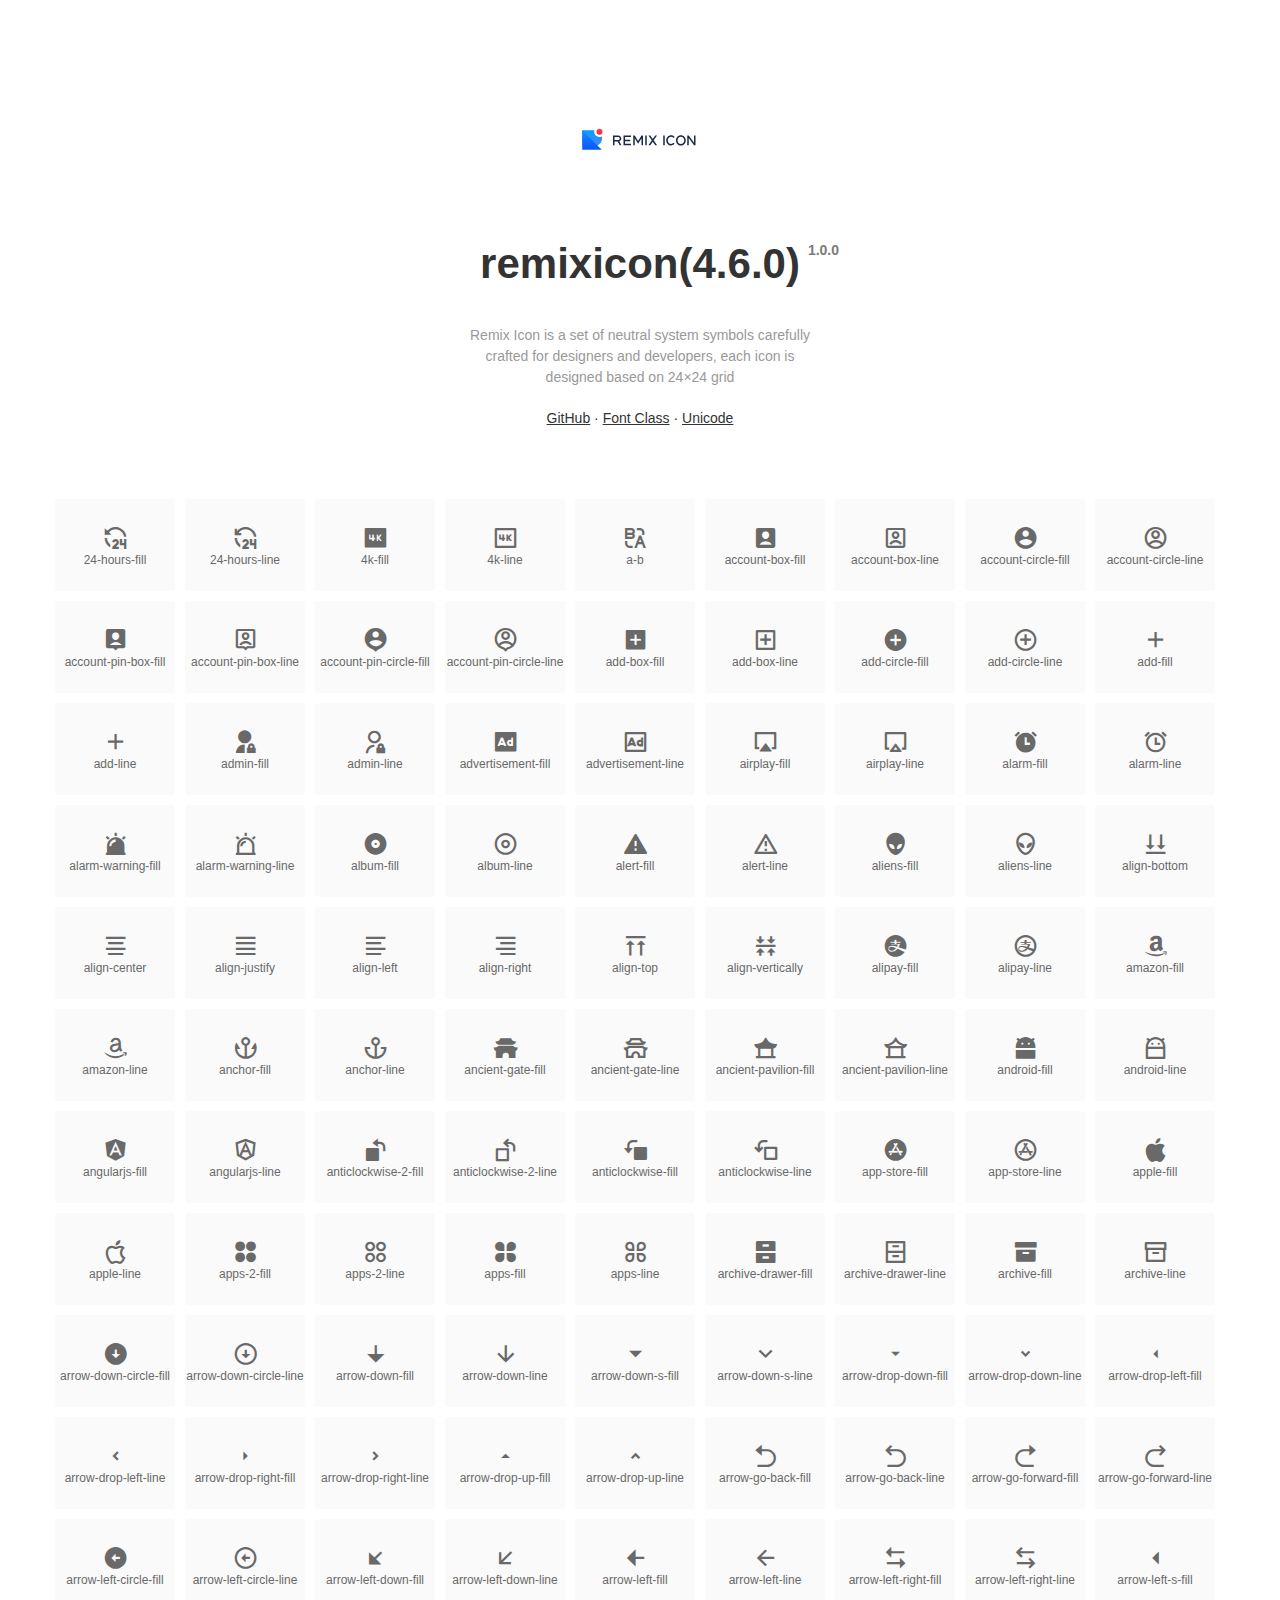
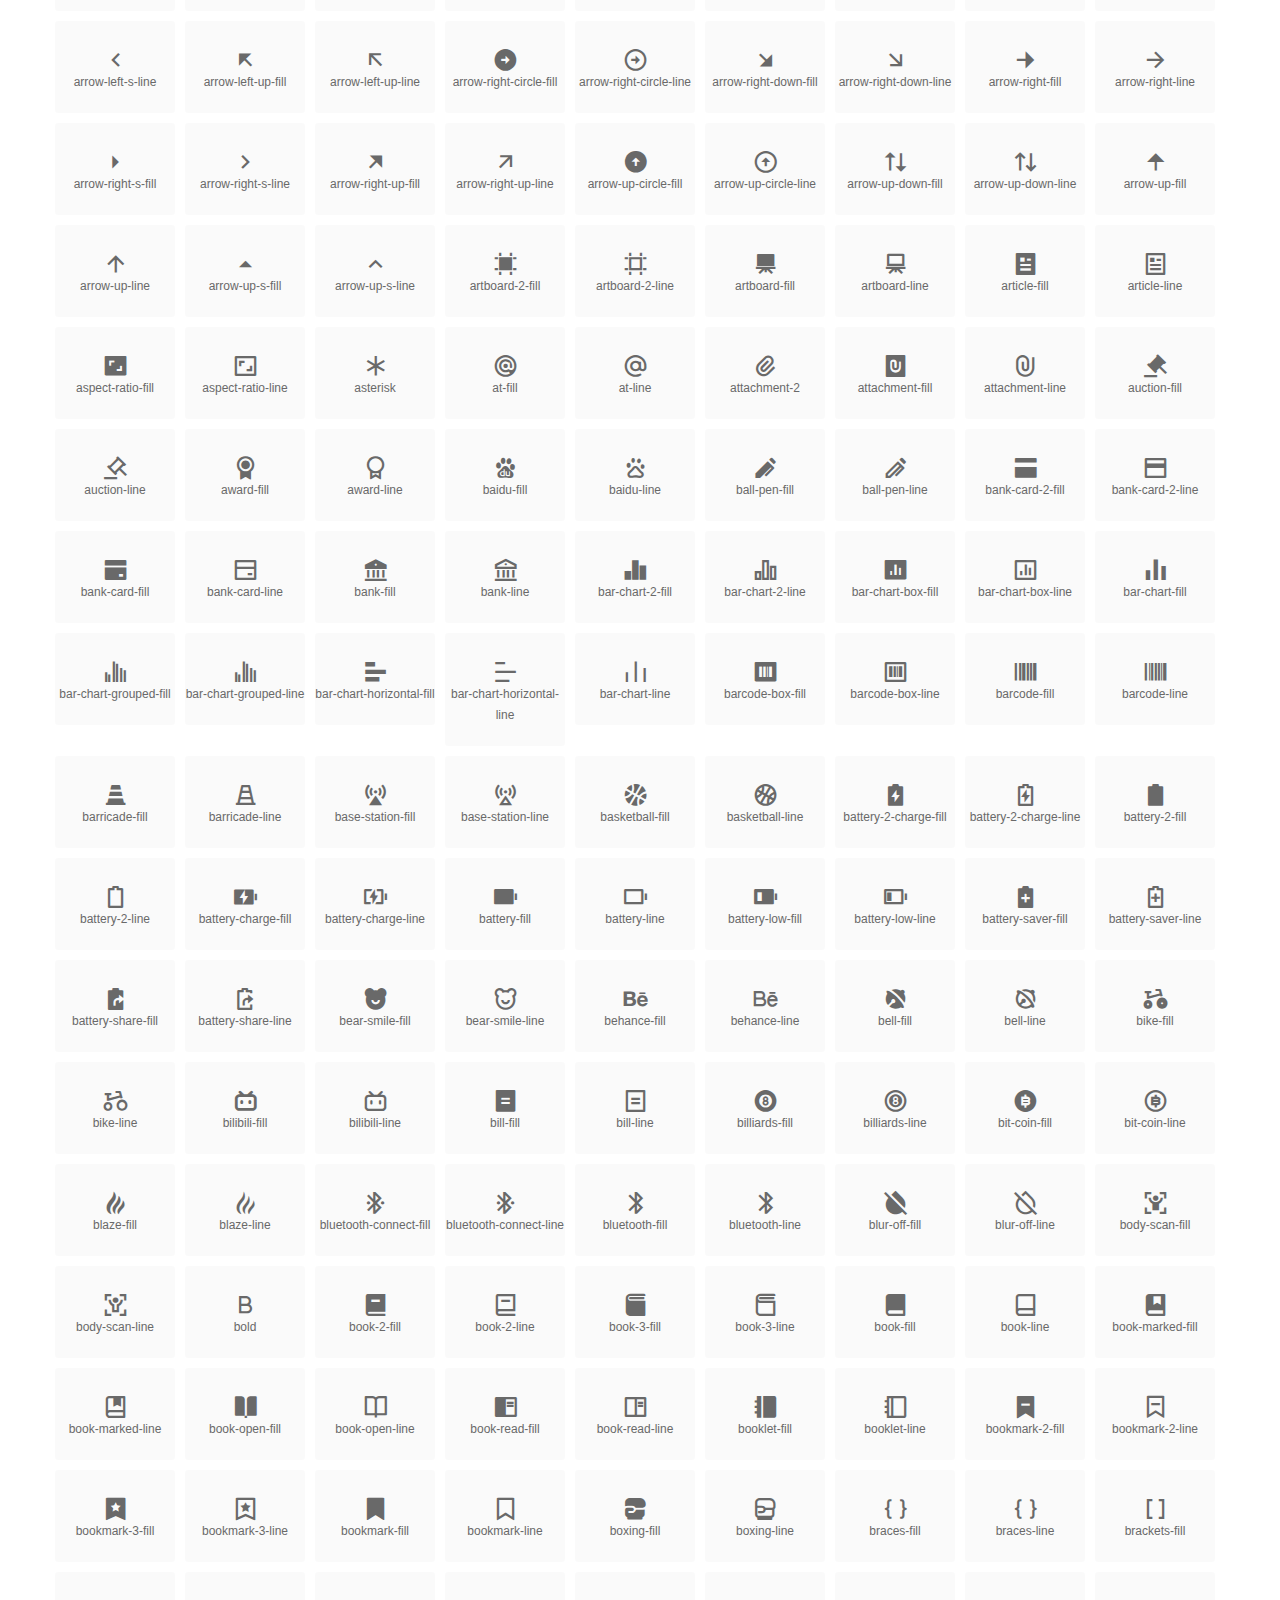
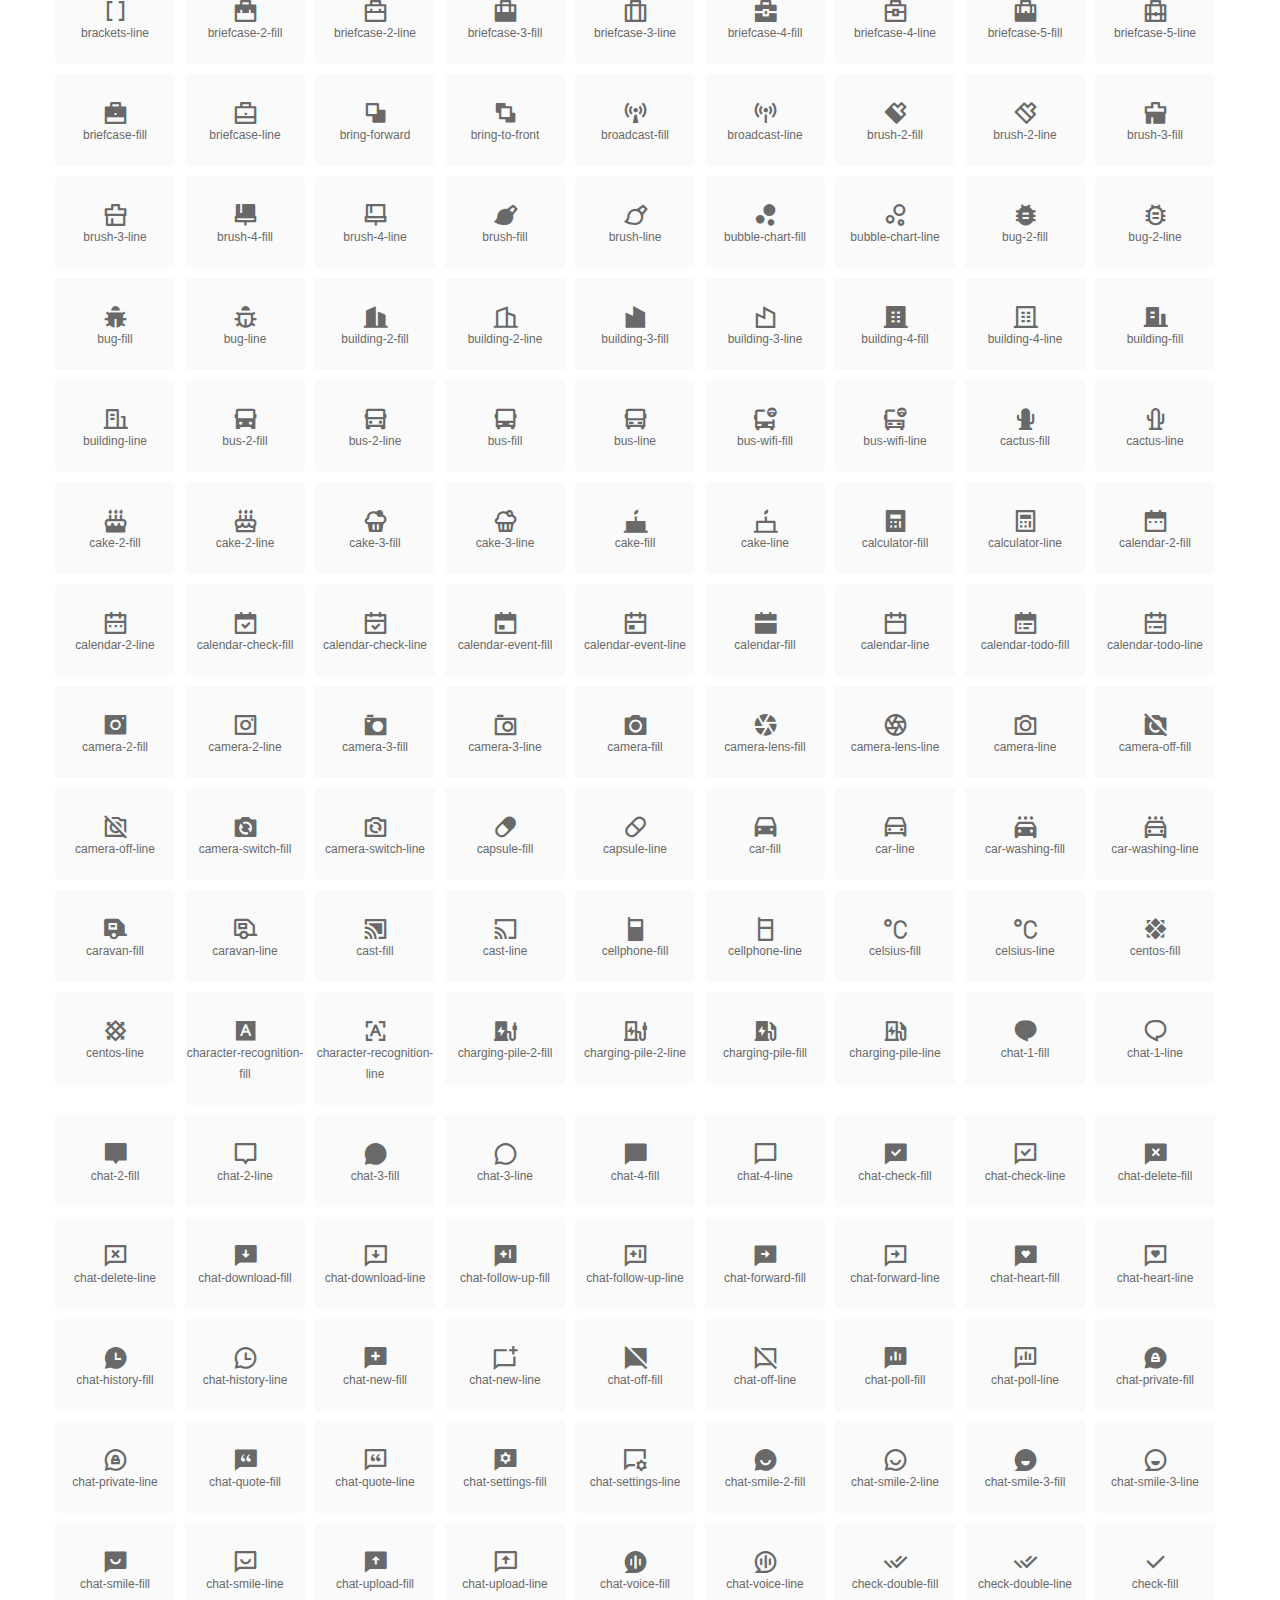
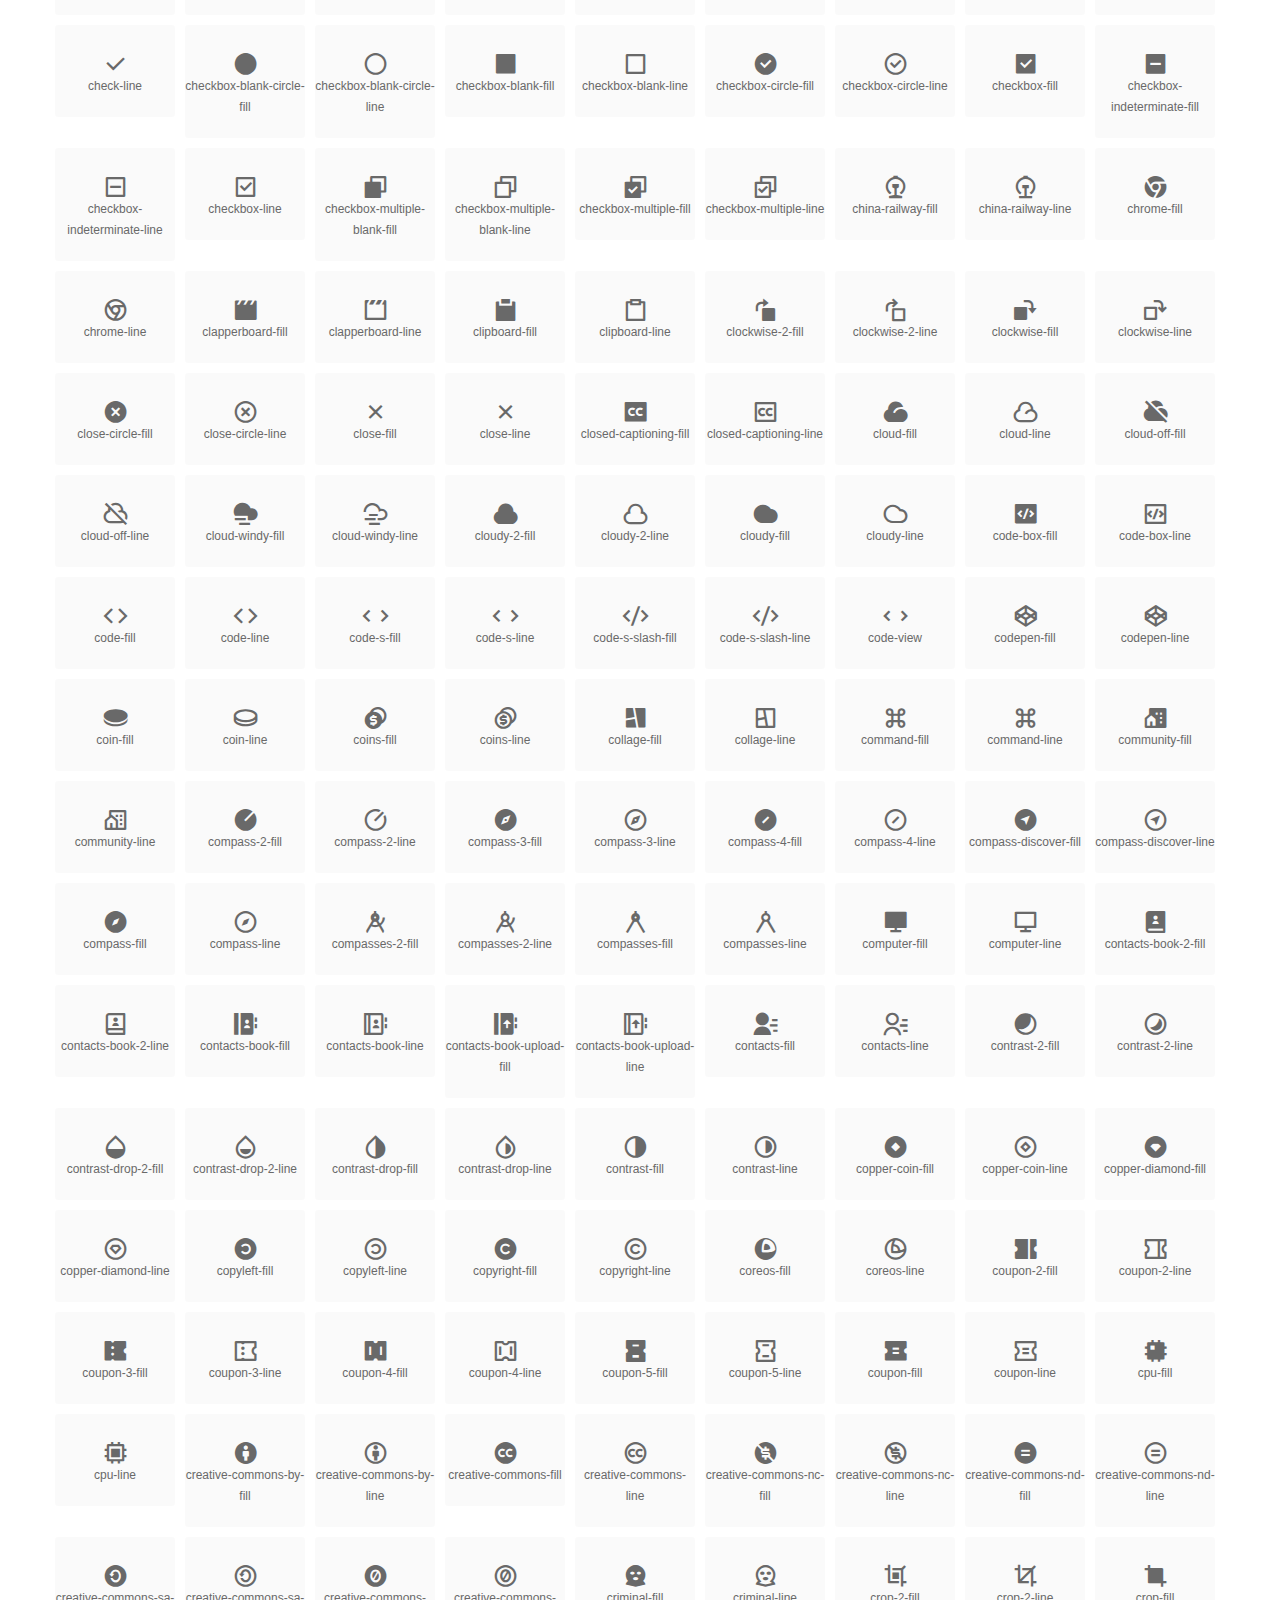
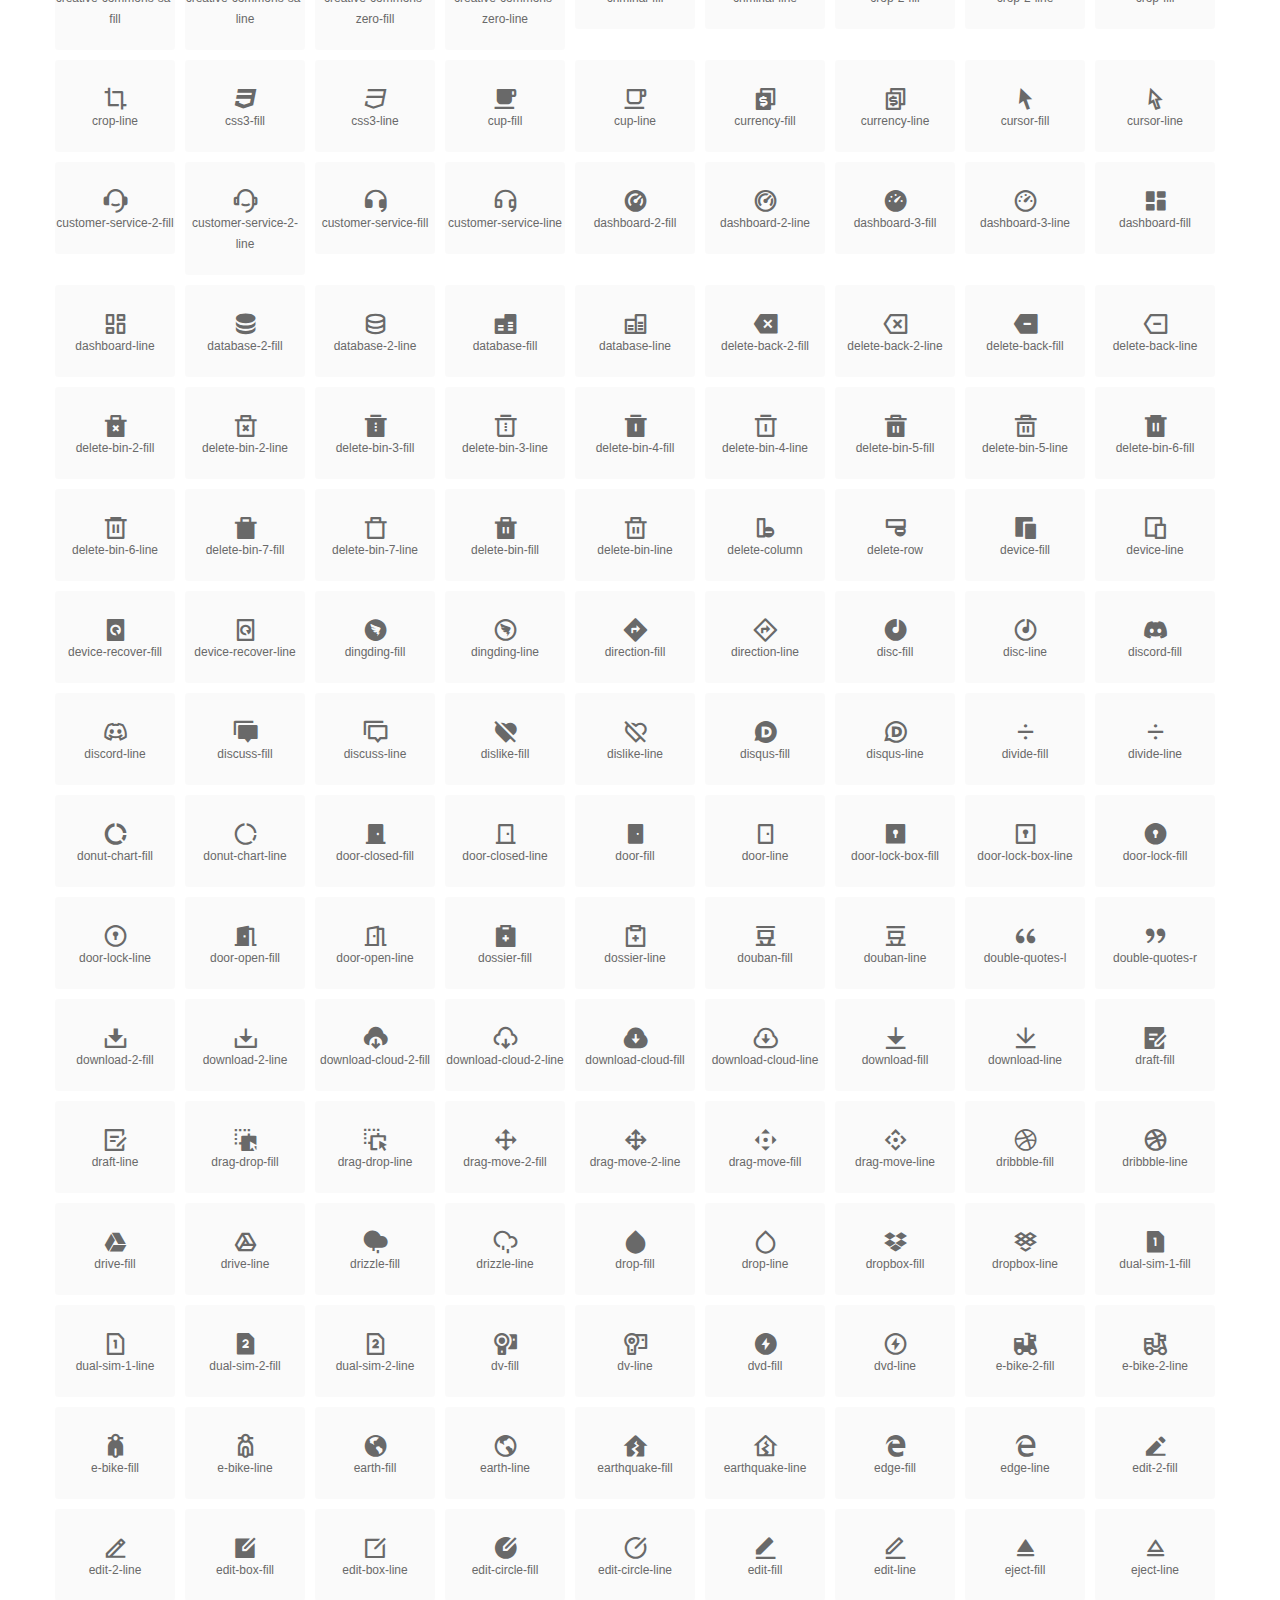
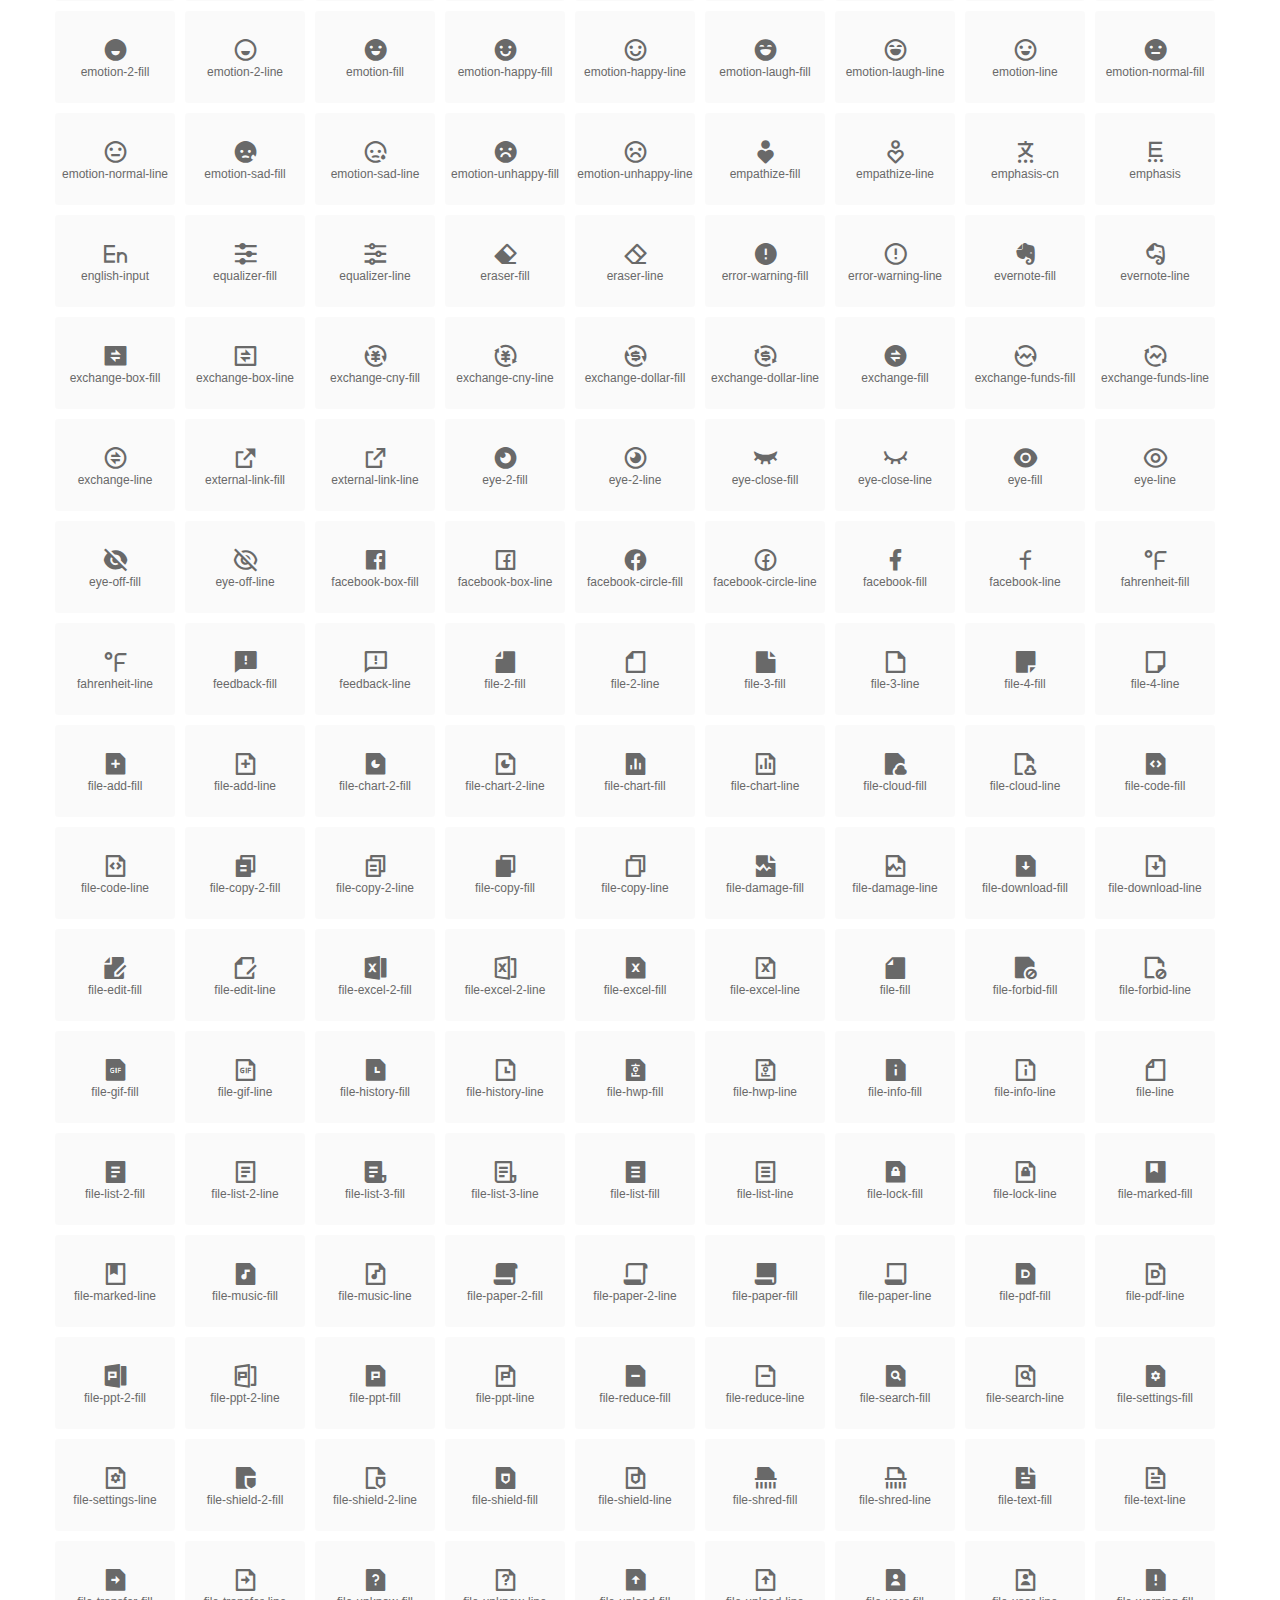
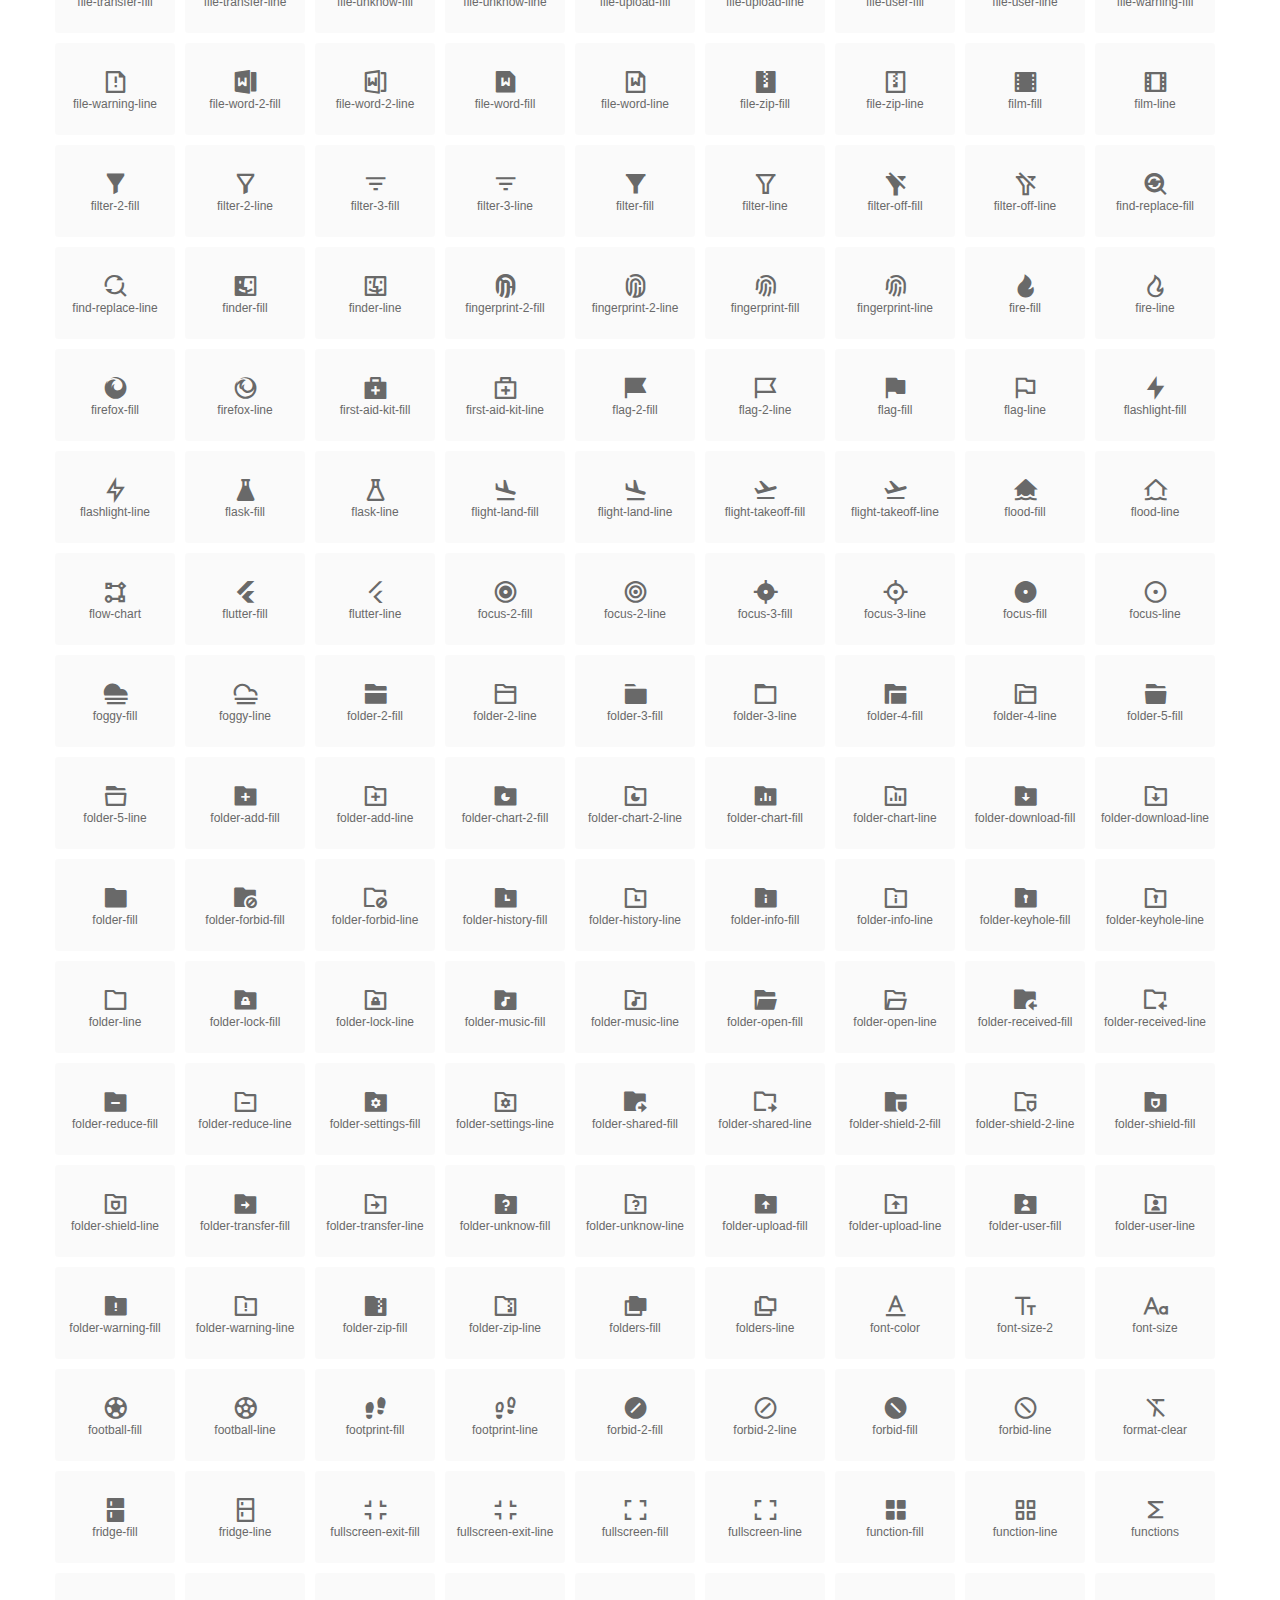
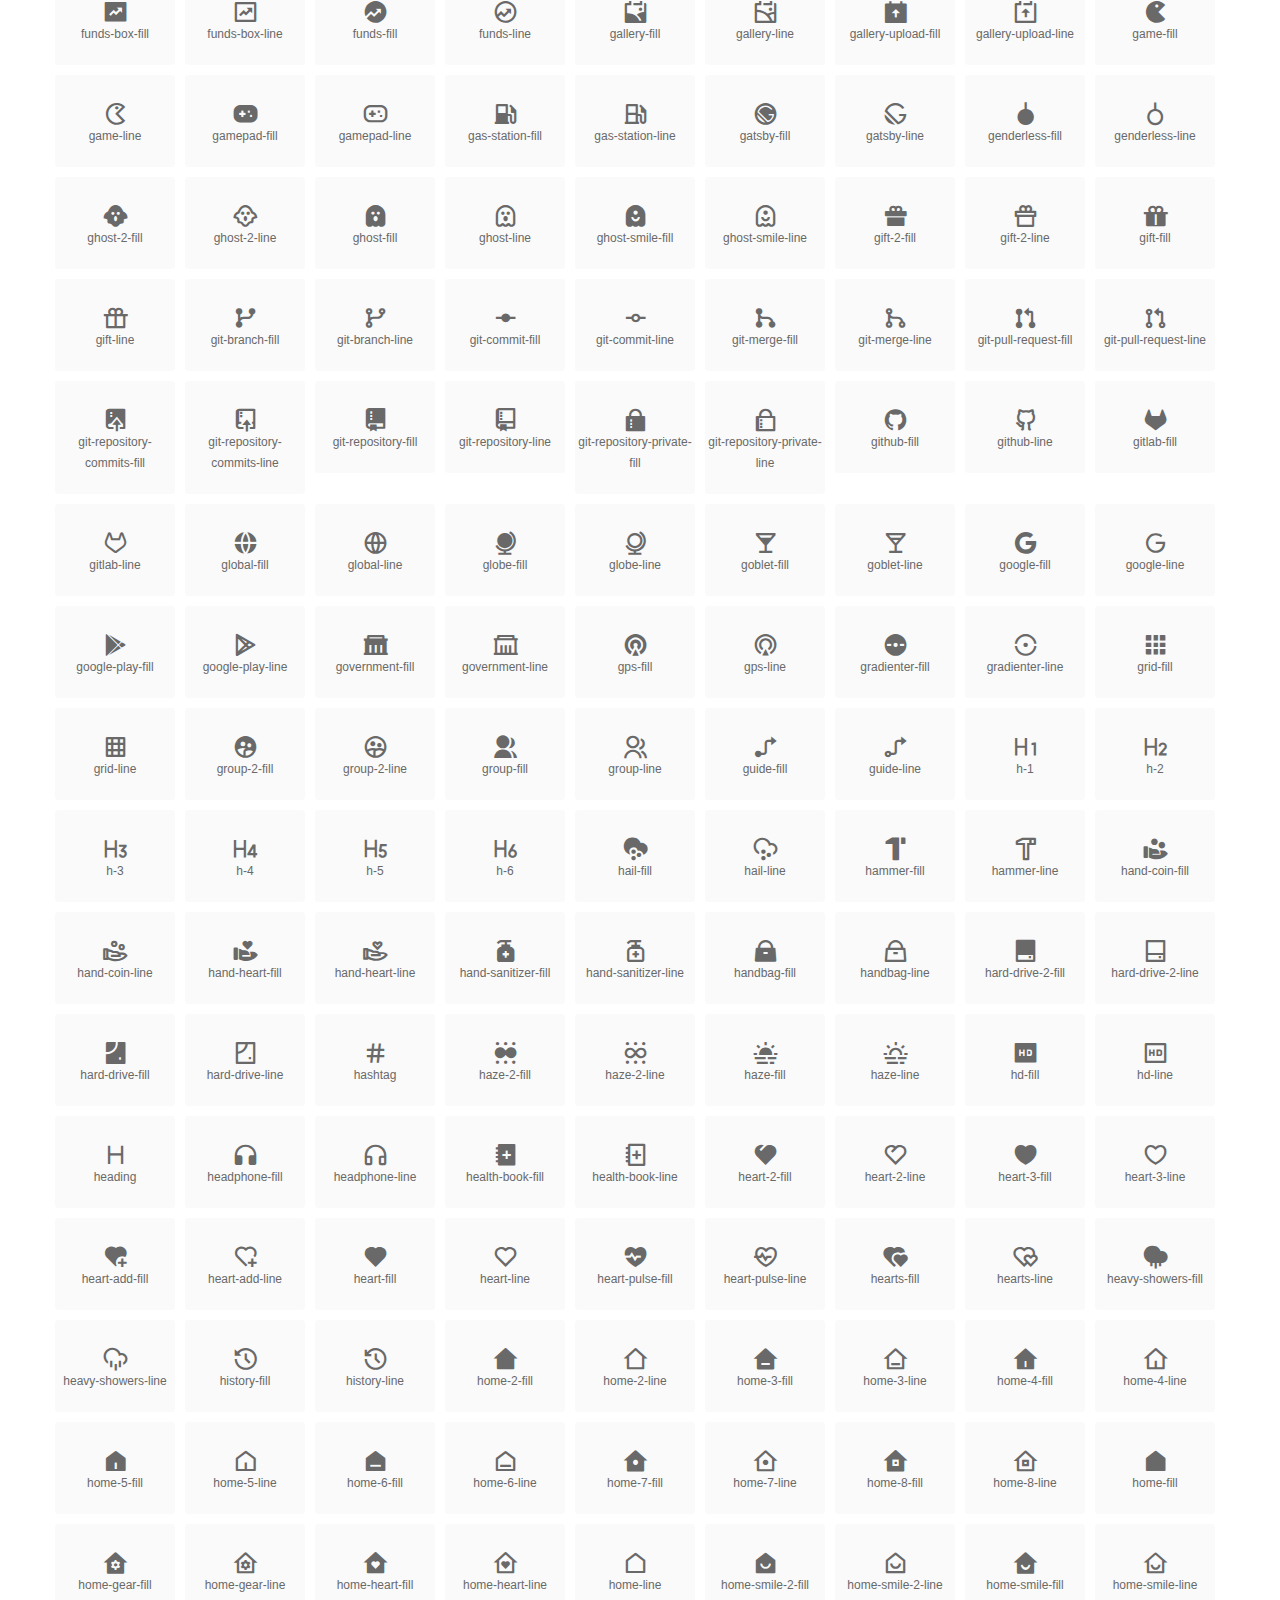
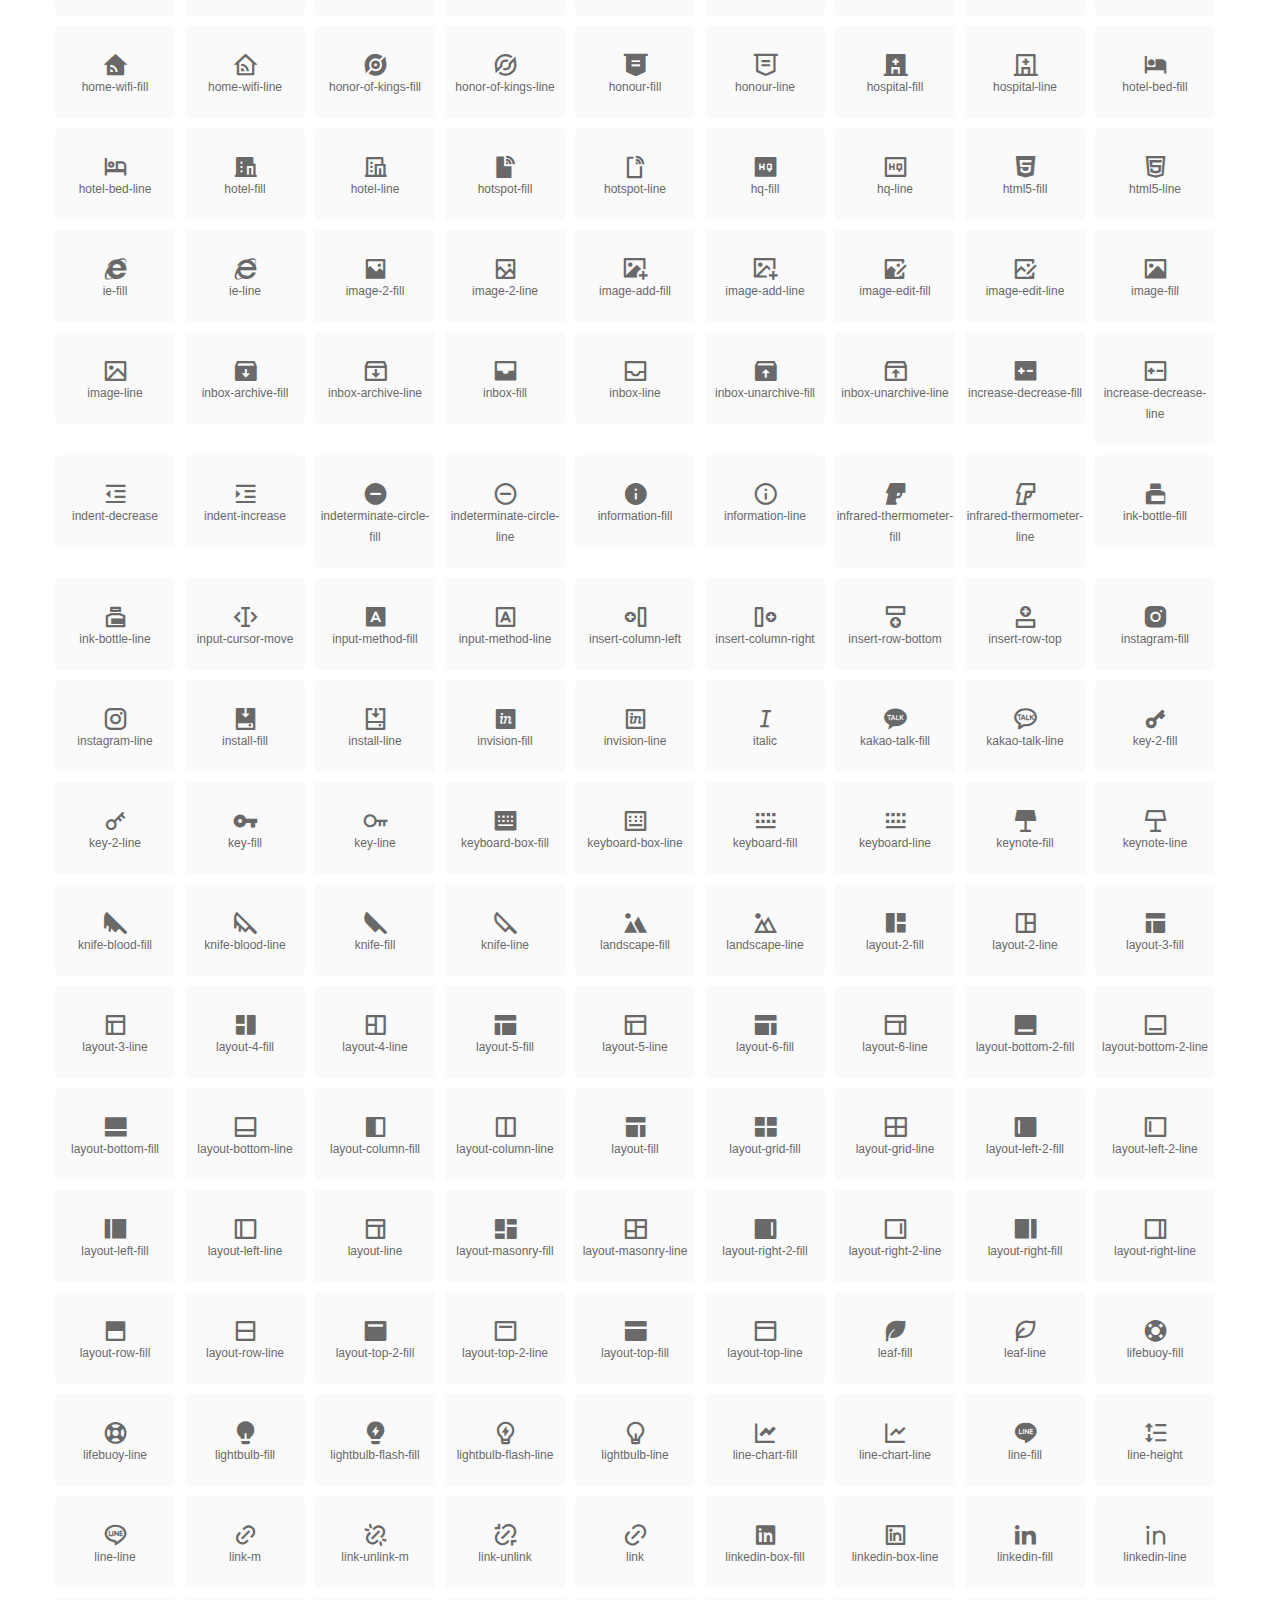
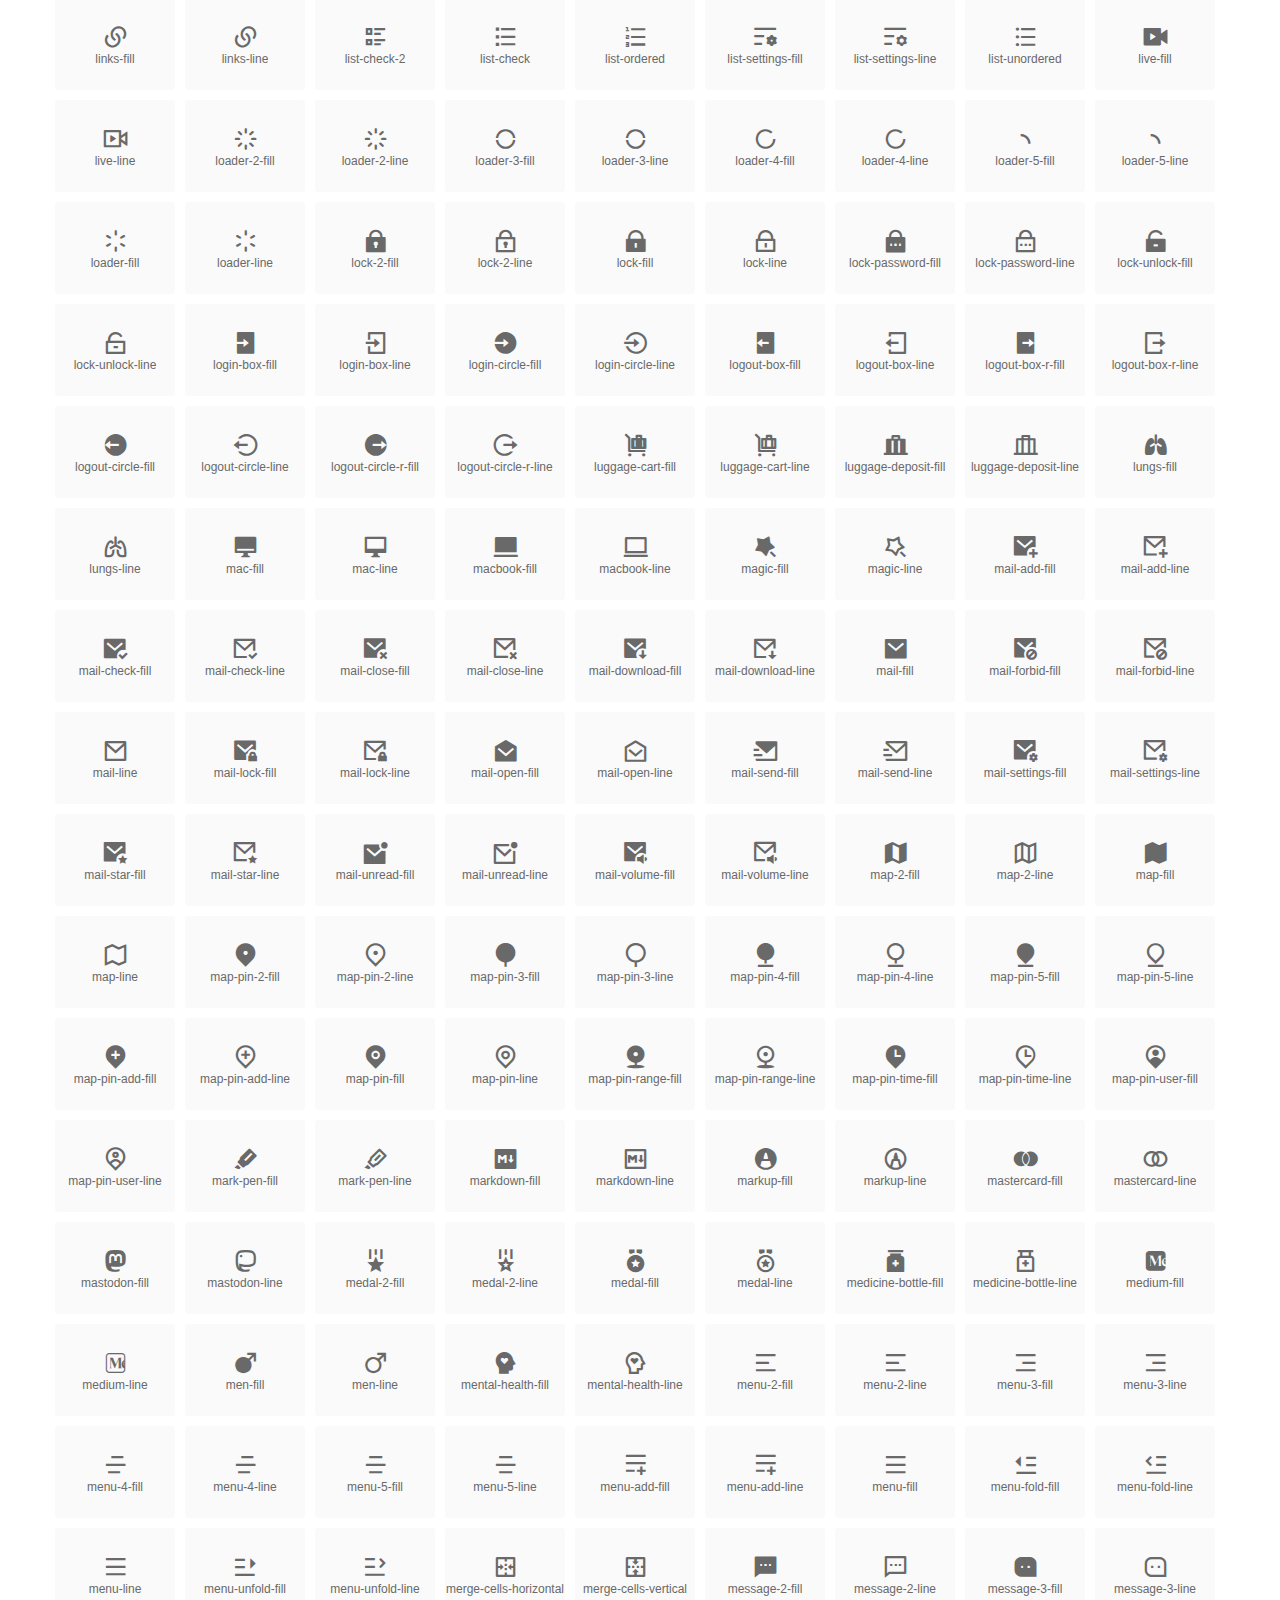
<file: remix/index.html>
<!DOCTYPE html>
<html lang="en">
<head>
  <meta charset="UTF-8">
  <title>remixicon(4.6.0)</title>
  <meta name="viewport" content="width=device-width,minimum-scale=1.0,maximum-scale=1.0,user-scalable=no">
   
  <meta name="description" content="Remix Icon is a set of neutral system symbols carefully crafted for designers and developers, each icon is designed based on 24×24 grid">
   
  <meta name="keywords" content="remixicon,TTF,EOT,WOFF,WOFF2,SVG">
  
  
  
  <link rel="stylesheet" href="remixicon.css" />
  
  <style>
    *{margin: 0;padding: 0;list-style: none;}
    body { color: #696969; font: 12px/1.5 tahoma, arial, \5b8b\4f53, sans-serif; }
    a { color: #333; text-decoration: underline; }
    a:hover { color: rgb(9, 73, 209); }
    .header { color: #333; text-align: center; padding: 80px 0 60px 0; min-height: 153px; font-size: 14px; }
    .header .logo svg { height: 120px; width: 120px; }
    .header h1 { font-size: 42px; padding: 26px 0 10px 0; }
    .header sup {font-size: 14px; margin: 8px 0 0 8px; position: absolute; color: #7b7b7b; }
    .info {
      color: #999;
      font-weight: normal;
      max-width: 346px;
      margin: 0 auto;
      padding: 20px 0;
      font-size: 14px;
    }

    .icons { max-width: 1190px; margin: 0 auto; }
    .icons ul { text-align: center; }
    .icons ul li {
      vertical-align: top;
      width: 120px;
      display: inline-block;
      text-align: center;
      background-color: rgba(0,0,0,.02);
      border-radius: 3px;
      padding: 29px 0 10px 0;
      margin-right: 10px;
      margin-top: 10px;
      transition: all 0.6s ease;
    }
    .icons ul li:hover { background-color: rgba(0,0,0,.06); }
    .icons ul li:hover span { color: #3c75e4; opacity: 1; }
    .icons ul li .unicode { color: #8c8c8c; opacity: 0.3; }
    .icons ul li h4 {
      font-weight: normal;
      padding: 10px 0 5px 0;
      display: block;
      color: #8c8c8c;
      font-size: 14px;
      line-height: 12px;
      opacity: 0.8;
    }
    .icons ul li:hover h4 { opacity: 1; }
    .icons ul li svg { width: 24px; height: 24px; }
    .icons ul li:hover { color: #3c75e4; }
    .footer { text-align: center; padding: 10px 0 90px 0; }
    .footer a { text-align: center; padding: 10px 0 90px 0; color: #696969;}
    .footer a:hover { color: #0949d1; }
    .links { text-align: center; padding: 50px 0 0 0; font-size: 14px; }
    
    .icons ul li.class-icon { font-size: 21px; line-height: 21px; padding-bottom: 20px; }
    .icons ul li.class-icon p{ font-size: 12px; }
    .icons ul li.class-icon [class^="ri-"]{ font-size: 26px; }
    
    
    
  </style>
  
</head>

<body>
  
  <div class="header">
    
    <div class="logo">
      <a href="./"><svg width="160" height="32" viewBox="0 0 160 32" fill="none" xmlns="http://www.w3.org/2000/svg">
<path d="M121.5 9.80005C123.33 9.80005 124.984 10.5797 126.165 11.8344L124.75 13.2496C123.929 12.3549 122.773 11.8 121.5 11.8C119.029 11.8 117 13.891 117 16.5C117 19.1091 119.029 21.2 121.5 21.2C122.773 21.2 123.929 20.6452 124.75 19.7505L126.165 21.1657C124.984 22.4204 123.33 23.2 121.5 23.2C117.91 23.2 115 20.2004 115 16.5C115 12.7997 117.91 9.80005 121.5 9.80005Z" fill="#1A2947"/>
<path d="M113 10V23H111V10H113Z" fill="#1A2947"/>
<path d="M154 23V9.99988H152L152 19.6019L144.997 9.99988L143 10.0039V23H145L145 13.3969L152 23H154Z" fill="#1A2947"/>
<path d="M68 10V12H60V15.5H67V17.5H60V21H68V23H58V10H68Z" fill="#1A2947"/>
<path d="M82 10L77.4999 17.201L73 10H71V23H73V13.775L77.4999 20.975L82 13.773V23H84V10H82Z" fill="#1A2947"/>
<path d="M89 10V23H87V10H89Z" fill="#1A2947"/>
<path d="M96.9999 14.7565L93.6689 9.99951H91.2279L95.7789 16.4995L91.2289 22.9995H93.6689L96.9999 18.2435L100.33 22.9995H102.772L98.2209 16.4995L102.773 9.99951H100.33L96.9999 14.7565Z" fill="#1A2947"/>
<path fill-rule="evenodd" clip-rule="evenodd" d="M141 16.5C141 12.7997 138.09 9.80005 134.5 9.80005C130.91 9.80005 128 12.7997 128 16.5C128 20.2004 130.91 23.2 134.5 23.2C138.09 23.2 141 20.2004 141 16.5ZM130 16.5C130 13.891 132.029 11.8 134.5 11.8C136.971 11.8 139 13.891 139 16.5C139 19.1091 136.971 21.2 134.5 21.2C132.029 21.2 130 19.1091 130 16.5Z" fill="#1A2947"/>
<path fill-rule="evenodd" clip-rule="evenodd" d="M51 10C53.2091 10 55 11.7909 55 14C55 15.7175 53.9176 17.1821 52.3977 17.749L55.1901 22.999H52.9251L50.267 18H46V23H44V10H51ZM46 11.999V15.999L51 16C52.1046 16 53 15.1046 53 14C53 12.8955 52.1 12 51 12L46 11.999Z" fill="#1A2947"/>
<path fill-rule="evenodd" clip-rule="evenodd" d="M19.2887 3.00389C19.1928 3.0013 19.0965 3 19 3H3V24H19C24.799 24 29.5 19.299 29.5 13.5C29.5 12.7108 29.4129 11.942 29.2479 11.2025C28.2772 11.7119 27.1722 12 26 12C22.134 12 19 8.86599 19 5C19 4.30645 19.1009 3.63646 19.2887 3.00389Z" fill="url(#paint0_linear_960_1054)"/>
<g filter="url(#filter0_b_960_1054)">
<path fill-rule="evenodd" clip-rule="evenodd" d="M3 3L29 29H3V3Z" fill="url(#paint1_linear_960_1054)"/>
</g>
<circle cx="26" cy="5" r="4" fill="url(#paint2_linear_960_1054)"/>
<defs>
<filter id="filter0_b_960_1054" x="-2.43656" y="-2.43656" width="36.8731" height="36.8731" filterUnits="userSpaceOnUse" color-interpolation-filters="sRGB">
<feFlood flood-opacity="0" result="BackgroundImageFix"/>
<feGaussianBlur in="BackgroundImage" stdDeviation="2.71828"/>
<feComposite in2="SourceAlpha" operator="in" result="effect1_backgroundBlur_960_1054"/>
<feBlend mode="normal" in="SourceGraphic" in2="effect1_backgroundBlur_960_1054" result="shape"/>
</filter>
<linearGradient id="paint0_linear_960_1054" x1="3" y1="3" x2="3" y2="24" gradientUnits="userSpaceOnUse">
<stop stop-color="#05A0FA"/>
<stop offset="1" stop-color="#4785FF"/>
</linearGradient>
<linearGradient id="paint1_linear_960_1054" x1="3" y1="3" x2="3" y2="29" gradientUnits="userSpaceOnUse">
<stop stop-color="#1A8CFF"/>
<stop offset="1" stop-color="#0557FA"/>
</linearGradient>
<linearGradient id="paint2_linear_960_1054" x1="22" y1="1" x2="22" y2="9" gradientUnits="userSpaceOnUse">
<stop stop-color="#FF463A"/>
<stop offset="1" stop-color="#FF1F5A"/>
</linearGradient>
</defs>
</svg>
</a>
    </div>
    
    <h1>remixicon(4.6.0)<sup>1.0.0</sup></h1>
    <div class="info">
      Remix Icon is a set of neutral system symbols carefully crafted for designers and developers, each icon is designed based on 24×24 grid
    </div>
    <p>
      
      <a href="https://github.com/Remix-Design/remixicon.git">GitHub</a> · 
      
      <a href="index.html">Font Class</a> · 
      
      <a href="unicode.html">Unicode</a>
      
    </p>
  </div>
  <div class="icons">
    <ul>
      <li class="class-icon"><i class="ri-24-hours-fill"></i><p class="name">24-hours-fill</p></li><li class="class-icon"><i class="ri-24-hours-line"></i><p class="name">24-hours-line</p></li><li class="class-icon"><i class="ri-4k-fill"></i><p class="name">4k-fill</p></li><li class="class-icon"><i class="ri-4k-line"></i><p class="name">4k-line</p></li><li class="class-icon"><i class="ri-a-b"></i><p class="name">a-b</p></li><li class="class-icon"><i class="ri-account-box-fill"></i><p class="name">account-box-fill</p></li><li class="class-icon"><i class="ri-account-box-line"></i><p class="name">account-box-line</p></li><li class="class-icon"><i class="ri-account-circle-fill"></i><p class="name">account-circle-fill</p></li><li class="class-icon"><i class="ri-account-circle-line"></i><p class="name">account-circle-line</p></li><li class="class-icon"><i class="ri-account-pin-box-fill"></i><p class="name">account-pin-box-fill</p></li><li class="class-icon"><i class="ri-account-pin-box-line"></i><p class="name">account-pin-box-line</p></li><li class="class-icon"><i class="ri-account-pin-circle-fill"></i><p class="name">account-pin-circle-fill</p></li><li class="class-icon"><i class="ri-account-pin-circle-line"></i><p class="name">account-pin-circle-line</p></li><li class="class-icon"><i class="ri-add-box-fill"></i><p class="name">add-box-fill</p></li><li class="class-icon"><i class="ri-add-box-line"></i><p class="name">add-box-line</p></li><li class="class-icon"><i class="ri-add-circle-fill"></i><p class="name">add-circle-fill</p></li><li class="class-icon"><i class="ri-add-circle-line"></i><p class="name">add-circle-line</p></li><li class="class-icon"><i class="ri-add-fill"></i><p class="name">add-fill</p></li><li class="class-icon"><i class="ri-add-line"></i><p class="name">add-line</p></li><li class="class-icon"><i class="ri-admin-fill"></i><p class="name">admin-fill</p></li><li class="class-icon"><i class="ri-admin-line"></i><p class="name">admin-line</p></li><li class="class-icon"><i class="ri-advertisement-fill"></i><p class="name">advertisement-fill</p></li><li class="class-icon"><i class="ri-advertisement-line"></i><p class="name">advertisement-line</p></li><li class="class-icon"><i class="ri-airplay-fill"></i><p class="name">airplay-fill</p></li><li class="class-icon"><i class="ri-airplay-line"></i><p class="name">airplay-line</p></li><li class="class-icon"><i class="ri-alarm-fill"></i><p class="name">alarm-fill</p></li><li class="class-icon"><i class="ri-alarm-line"></i><p class="name">alarm-line</p></li><li class="class-icon"><i class="ri-alarm-warning-fill"></i><p class="name">alarm-warning-fill</p></li><li class="class-icon"><i class="ri-alarm-warning-line"></i><p class="name">alarm-warning-line</p></li><li class="class-icon"><i class="ri-album-fill"></i><p class="name">album-fill</p></li><li class="class-icon"><i class="ri-album-line"></i><p class="name">album-line</p></li><li class="class-icon"><i class="ri-alert-fill"></i><p class="name">alert-fill</p></li><li class="class-icon"><i class="ri-alert-line"></i><p class="name">alert-line</p></li><li class="class-icon"><i class="ri-aliens-fill"></i><p class="name">aliens-fill</p></li><li class="class-icon"><i class="ri-aliens-line"></i><p class="name">aliens-line</p></li><li class="class-icon"><i class="ri-align-bottom"></i><p class="name">align-bottom</p></li><li class="class-icon"><i class="ri-align-center"></i><p class="name">align-center</p></li><li class="class-icon"><i class="ri-align-justify"></i><p class="name">align-justify</p></li><li class="class-icon"><i class="ri-align-left"></i><p class="name">align-left</p></li><li class="class-icon"><i class="ri-align-right"></i><p class="name">align-right</p></li><li class="class-icon"><i class="ri-align-top"></i><p class="name">align-top</p></li><li class="class-icon"><i class="ri-align-vertically"></i><p class="name">align-vertically</p></li><li class="class-icon"><i class="ri-alipay-fill"></i><p class="name">alipay-fill</p></li><li class="class-icon"><i class="ri-alipay-line"></i><p class="name">alipay-line</p></li><li class="class-icon"><i class="ri-amazon-fill"></i><p class="name">amazon-fill</p></li><li class="class-icon"><i class="ri-amazon-line"></i><p class="name">amazon-line</p></li><li class="class-icon"><i class="ri-anchor-fill"></i><p class="name">anchor-fill</p></li><li class="class-icon"><i class="ri-anchor-line"></i><p class="name">anchor-line</p></li><li class="class-icon"><i class="ri-ancient-gate-fill"></i><p class="name">ancient-gate-fill</p></li><li class="class-icon"><i class="ri-ancient-gate-line"></i><p class="name">ancient-gate-line</p></li><li class="class-icon"><i class="ri-ancient-pavilion-fill"></i><p class="name">ancient-pavilion-fill</p></li><li class="class-icon"><i class="ri-ancient-pavilion-line"></i><p class="name">ancient-pavilion-line</p></li><li class="class-icon"><i class="ri-android-fill"></i><p class="name">android-fill</p></li><li class="class-icon"><i class="ri-android-line"></i><p class="name">android-line</p></li><li class="class-icon"><i class="ri-angularjs-fill"></i><p class="name">angularjs-fill</p></li><li class="class-icon"><i class="ri-angularjs-line"></i><p class="name">angularjs-line</p></li><li class="class-icon"><i class="ri-anticlockwise-2-fill"></i><p class="name">anticlockwise-2-fill</p></li><li class="class-icon"><i class="ri-anticlockwise-2-line"></i><p class="name">anticlockwise-2-line</p></li><li class="class-icon"><i class="ri-anticlockwise-fill"></i><p class="name">anticlockwise-fill</p></li><li class="class-icon"><i class="ri-anticlockwise-line"></i><p class="name">anticlockwise-line</p></li><li class="class-icon"><i class="ri-app-store-fill"></i><p class="name">app-store-fill</p></li><li class="class-icon"><i class="ri-app-store-line"></i><p class="name">app-store-line</p></li><li class="class-icon"><i class="ri-apple-fill"></i><p class="name">apple-fill</p></li><li class="class-icon"><i class="ri-apple-line"></i><p class="name">apple-line</p></li><li class="class-icon"><i class="ri-apps-2-fill"></i><p class="name">apps-2-fill</p></li><li class="class-icon"><i class="ri-apps-2-line"></i><p class="name">apps-2-line</p></li><li class="class-icon"><i class="ri-apps-fill"></i><p class="name">apps-fill</p></li><li class="class-icon"><i class="ri-apps-line"></i><p class="name">apps-line</p></li><li class="class-icon"><i class="ri-archive-drawer-fill"></i><p class="name">archive-drawer-fill</p></li><li class="class-icon"><i class="ri-archive-drawer-line"></i><p class="name">archive-drawer-line</p></li><li class="class-icon"><i class="ri-archive-fill"></i><p class="name">archive-fill</p></li><li class="class-icon"><i class="ri-archive-line"></i><p class="name">archive-line</p></li><li class="class-icon"><i class="ri-arrow-down-circle-fill"></i><p class="name">arrow-down-circle-fill</p></li><li class="class-icon"><i class="ri-arrow-down-circle-line"></i><p class="name">arrow-down-circle-line</p></li><li class="class-icon"><i class="ri-arrow-down-fill"></i><p class="name">arrow-down-fill</p></li><li class="class-icon"><i class="ri-arrow-down-line"></i><p class="name">arrow-down-line</p></li><li class="class-icon"><i class="ri-arrow-down-s-fill"></i><p class="name">arrow-down-s-fill</p></li><li class="class-icon"><i class="ri-arrow-down-s-line"></i><p class="name">arrow-down-s-line</p></li><li class="class-icon"><i class="ri-arrow-drop-down-fill"></i><p class="name">arrow-drop-down-fill</p></li><li class="class-icon"><i class="ri-arrow-drop-down-line"></i><p class="name">arrow-drop-down-line</p></li><li class="class-icon"><i class="ri-arrow-drop-left-fill"></i><p class="name">arrow-drop-left-fill</p></li><li class="class-icon"><i class="ri-arrow-drop-left-line"></i><p class="name">arrow-drop-left-line</p></li><li class="class-icon"><i class="ri-arrow-drop-right-fill"></i><p class="name">arrow-drop-right-fill</p></li><li class="class-icon"><i class="ri-arrow-drop-right-line"></i><p class="name">arrow-drop-right-line</p></li><li class="class-icon"><i class="ri-arrow-drop-up-fill"></i><p class="name">arrow-drop-up-fill</p></li><li class="class-icon"><i class="ri-arrow-drop-up-line"></i><p class="name">arrow-drop-up-line</p></li><li class="class-icon"><i class="ri-arrow-go-back-fill"></i><p class="name">arrow-go-back-fill</p></li><li class="class-icon"><i class="ri-arrow-go-back-line"></i><p class="name">arrow-go-back-line</p></li><li class="class-icon"><i class="ri-arrow-go-forward-fill"></i><p class="name">arrow-go-forward-fill</p></li><li class="class-icon"><i class="ri-arrow-go-forward-line"></i><p class="name">arrow-go-forward-line</p></li><li class="class-icon"><i class="ri-arrow-left-circle-fill"></i><p class="name">arrow-left-circle-fill</p></li><li class="class-icon"><i class="ri-arrow-left-circle-line"></i><p class="name">arrow-left-circle-line</p></li><li class="class-icon"><i class="ri-arrow-left-down-fill"></i><p class="name">arrow-left-down-fill</p></li><li class="class-icon"><i class="ri-arrow-left-down-line"></i><p class="name">arrow-left-down-line</p></li><li class="class-icon"><i class="ri-arrow-left-fill"></i><p class="name">arrow-left-fill</p></li><li class="class-icon"><i class="ri-arrow-left-line"></i><p class="name">arrow-left-line</p></li><li class="class-icon"><i class="ri-arrow-left-right-fill"></i><p class="name">arrow-left-right-fill</p></li><li class="class-icon"><i class="ri-arrow-left-right-line"></i><p class="name">arrow-left-right-line</p></li><li class="class-icon"><i class="ri-arrow-left-s-fill"></i><p class="name">arrow-left-s-fill</p></li><li class="class-icon"><i class="ri-arrow-left-s-line"></i><p class="name">arrow-left-s-line</p></li><li class="class-icon"><i class="ri-arrow-left-up-fill"></i><p class="name">arrow-left-up-fill</p></li><li class="class-icon"><i class="ri-arrow-left-up-line"></i><p class="name">arrow-left-up-line</p></li><li class="class-icon"><i class="ri-arrow-right-circle-fill"></i><p class="name">arrow-right-circle-fill</p></li><li class="class-icon"><i class="ri-arrow-right-circle-line"></i><p class="name">arrow-right-circle-line</p></li><li class="class-icon"><i class="ri-arrow-right-down-fill"></i><p class="name">arrow-right-down-fill</p></li><li class="class-icon"><i class="ri-arrow-right-down-line"></i><p class="name">arrow-right-down-line</p></li><li class="class-icon"><i class="ri-arrow-right-fill"></i><p class="name">arrow-right-fill</p></li><li class="class-icon"><i class="ri-arrow-right-line"></i><p class="name">arrow-right-line</p></li><li class="class-icon"><i class="ri-arrow-right-s-fill"></i><p class="name">arrow-right-s-fill</p></li><li class="class-icon"><i class="ri-arrow-right-s-line"></i><p class="name">arrow-right-s-line</p></li><li class="class-icon"><i class="ri-arrow-right-up-fill"></i><p class="name">arrow-right-up-fill</p></li><li class="class-icon"><i class="ri-arrow-right-up-line"></i><p class="name">arrow-right-up-line</p></li><li class="class-icon"><i class="ri-arrow-up-circle-fill"></i><p class="name">arrow-up-circle-fill</p></li><li class="class-icon"><i class="ri-arrow-up-circle-line"></i><p class="name">arrow-up-circle-line</p></li><li class="class-icon"><i class="ri-arrow-up-down-fill"></i><p class="name">arrow-up-down-fill</p></li><li class="class-icon"><i class="ri-arrow-up-down-line"></i><p class="name">arrow-up-down-line</p></li><li class="class-icon"><i class="ri-arrow-up-fill"></i><p class="name">arrow-up-fill</p></li><li class="class-icon"><i class="ri-arrow-up-line"></i><p class="name">arrow-up-line</p></li><li class="class-icon"><i class="ri-arrow-up-s-fill"></i><p class="name">arrow-up-s-fill</p></li><li class="class-icon"><i class="ri-arrow-up-s-line"></i><p class="name">arrow-up-s-line</p></li><li class="class-icon"><i class="ri-artboard-2-fill"></i><p class="name">artboard-2-fill</p></li><li class="class-icon"><i class="ri-artboard-2-line"></i><p class="name">artboard-2-line</p></li><li class="class-icon"><i class="ri-artboard-fill"></i><p class="name">artboard-fill</p></li><li class="class-icon"><i class="ri-artboard-line"></i><p class="name">artboard-line</p></li><li class="class-icon"><i class="ri-article-fill"></i><p class="name">article-fill</p></li><li class="class-icon"><i class="ri-article-line"></i><p class="name">article-line</p></li><li class="class-icon"><i class="ri-aspect-ratio-fill"></i><p class="name">aspect-ratio-fill</p></li><li class="class-icon"><i class="ri-aspect-ratio-line"></i><p class="name">aspect-ratio-line</p></li><li class="class-icon"><i class="ri-asterisk"></i><p class="name">asterisk</p></li><li class="class-icon"><i class="ri-at-fill"></i><p class="name">at-fill</p></li><li class="class-icon"><i class="ri-at-line"></i><p class="name">at-line</p></li><li class="class-icon"><i class="ri-attachment-2"></i><p class="name">attachment-2</p></li><li class="class-icon"><i class="ri-attachment-fill"></i><p class="name">attachment-fill</p></li><li class="class-icon"><i class="ri-attachment-line"></i><p class="name">attachment-line</p></li><li class="class-icon"><i class="ri-auction-fill"></i><p class="name">auction-fill</p></li><li class="class-icon"><i class="ri-auction-line"></i><p class="name">auction-line</p></li><li class="class-icon"><i class="ri-award-fill"></i><p class="name">award-fill</p></li><li class="class-icon"><i class="ri-award-line"></i><p class="name">award-line</p></li><li class="class-icon"><i class="ri-baidu-fill"></i><p class="name">baidu-fill</p></li><li class="class-icon"><i class="ri-baidu-line"></i><p class="name">baidu-line</p></li><li class="class-icon"><i class="ri-ball-pen-fill"></i><p class="name">ball-pen-fill</p></li><li class="class-icon"><i class="ri-ball-pen-line"></i><p class="name">ball-pen-line</p></li><li class="class-icon"><i class="ri-bank-card-2-fill"></i><p class="name">bank-card-2-fill</p></li><li class="class-icon"><i class="ri-bank-card-2-line"></i><p class="name">bank-card-2-line</p></li><li class="class-icon"><i class="ri-bank-card-fill"></i><p class="name">bank-card-fill</p></li><li class="class-icon"><i class="ri-bank-card-line"></i><p class="name">bank-card-line</p></li><li class="class-icon"><i class="ri-bank-fill"></i><p class="name">bank-fill</p></li><li class="class-icon"><i class="ri-bank-line"></i><p class="name">bank-line</p></li><li class="class-icon"><i class="ri-bar-chart-2-fill"></i><p class="name">bar-chart-2-fill</p></li><li class="class-icon"><i class="ri-bar-chart-2-line"></i><p class="name">bar-chart-2-line</p></li><li class="class-icon"><i class="ri-bar-chart-box-fill"></i><p class="name">bar-chart-box-fill</p></li><li class="class-icon"><i class="ri-bar-chart-box-line"></i><p class="name">bar-chart-box-line</p></li><li class="class-icon"><i class="ri-bar-chart-fill"></i><p class="name">bar-chart-fill</p></li><li class="class-icon"><i class="ri-bar-chart-grouped-fill"></i><p class="name">bar-chart-grouped-fill</p></li><li class="class-icon"><i class="ri-bar-chart-grouped-line"></i><p class="name">bar-chart-grouped-line</p></li><li class="class-icon"><i class="ri-bar-chart-horizontal-fill"></i><p class="name">bar-chart-horizontal-fill</p></li><li class="class-icon"><i class="ri-bar-chart-horizontal-line"></i><p class="name">bar-chart-horizontal-line</p></li><li class="class-icon"><i class="ri-bar-chart-line"></i><p class="name">bar-chart-line</p></li><li class="class-icon"><i class="ri-barcode-box-fill"></i><p class="name">barcode-box-fill</p></li><li class="class-icon"><i class="ri-barcode-box-line"></i><p class="name">barcode-box-line</p></li><li class="class-icon"><i class="ri-barcode-fill"></i><p class="name">barcode-fill</p></li><li class="class-icon"><i class="ri-barcode-line"></i><p class="name">barcode-line</p></li><li class="class-icon"><i class="ri-barricade-fill"></i><p class="name">barricade-fill</p></li><li class="class-icon"><i class="ri-barricade-line"></i><p class="name">barricade-line</p></li><li class="class-icon"><i class="ri-base-station-fill"></i><p class="name">base-station-fill</p></li><li class="class-icon"><i class="ri-base-station-line"></i><p class="name">base-station-line</p></li><li class="class-icon"><i class="ri-basketball-fill"></i><p class="name">basketball-fill</p></li><li class="class-icon"><i class="ri-basketball-line"></i><p class="name">basketball-line</p></li><li class="class-icon"><i class="ri-battery-2-charge-fill"></i><p class="name">battery-2-charge-fill</p></li><li class="class-icon"><i class="ri-battery-2-charge-line"></i><p class="name">battery-2-charge-line</p></li><li class="class-icon"><i class="ri-battery-2-fill"></i><p class="name">battery-2-fill</p></li><li class="class-icon"><i class="ri-battery-2-line"></i><p class="name">battery-2-line</p></li><li class="class-icon"><i class="ri-battery-charge-fill"></i><p class="name">battery-charge-fill</p></li><li class="class-icon"><i class="ri-battery-charge-line"></i><p class="name">battery-charge-line</p></li><li class="class-icon"><i class="ri-battery-fill"></i><p class="name">battery-fill</p></li><li class="class-icon"><i class="ri-battery-line"></i><p class="name">battery-line</p></li><li class="class-icon"><i class="ri-battery-low-fill"></i><p class="name">battery-low-fill</p></li><li class="class-icon"><i class="ri-battery-low-line"></i><p class="name">battery-low-line</p></li><li class="class-icon"><i class="ri-battery-saver-fill"></i><p class="name">battery-saver-fill</p></li><li class="class-icon"><i class="ri-battery-saver-line"></i><p class="name">battery-saver-line</p></li><li class="class-icon"><i class="ri-battery-share-fill"></i><p class="name">battery-share-fill</p></li><li class="class-icon"><i class="ri-battery-share-line"></i><p class="name">battery-share-line</p></li><li class="class-icon"><i class="ri-bear-smile-fill"></i><p class="name">bear-smile-fill</p></li><li class="class-icon"><i class="ri-bear-smile-line"></i><p class="name">bear-smile-line</p></li><li class="class-icon"><i class="ri-behance-fill"></i><p class="name">behance-fill</p></li><li class="class-icon"><i class="ri-behance-line"></i><p class="name">behance-line</p></li><li class="class-icon"><i class="ri-bell-fill"></i><p class="name">bell-fill</p></li><li class="class-icon"><i class="ri-bell-line"></i><p class="name">bell-line</p></li><li class="class-icon"><i class="ri-bike-fill"></i><p class="name">bike-fill</p></li><li class="class-icon"><i class="ri-bike-line"></i><p class="name">bike-line</p></li><li class="class-icon"><i class="ri-bilibili-fill"></i><p class="name">bilibili-fill</p></li><li class="class-icon"><i class="ri-bilibili-line"></i><p class="name">bilibili-line</p></li><li class="class-icon"><i class="ri-bill-fill"></i><p class="name">bill-fill</p></li><li class="class-icon"><i class="ri-bill-line"></i><p class="name">bill-line</p></li><li class="class-icon"><i class="ri-billiards-fill"></i><p class="name">billiards-fill</p></li><li class="class-icon"><i class="ri-billiards-line"></i><p class="name">billiards-line</p></li><li class="class-icon"><i class="ri-bit-coin-fill"></i><p class="name">bit-coin-fill</p></li><li class="class-icon"><i class="ri-bit-coin-line"></i><p class="name">bit-coin-line</p></li><li class="class-icon"><i class="ri-blaze-fill"></i><p class="name">blaze-fill</p></li><li class="class-icon"><i class="ri-blaze-line"></i><p class="name">blaze-line</p></li><li class="class-icon"><i class="ri-bluetooth-connect-fill"></i><p class="name">bluetooth-connect-fill</p></li><li class="class-icon"><i class="ri-bluetooth-connect-line"></i><p class="name">bluetooth-connect-line</p></li><li class="class-icon"><i class="ri-bluetooth-fill"></i><p class="name">bluetooth-fill</p></li><li class="class-icon"><i class="ri-bluetooth-line"></i><p class="name">bluetooth-line</p></li><li class="class-icon"><i class="ri-blur-off-fill"></i><p class="name">blur-off-fill</p></li><li class="class-icon"><i class="ri-blur-off-line"></i><p class="name">blur-off-line</p></li><li class="class-icon"><i class="ri-body-scan-fill"></i><p class="name">body-scan-fill</p></li><li class="class-icon"><i class="ri-body-scan-line"></i><p class="name">body-scan-line</p></li><li class="class-icon"><i class="ri-bold"></i><p class="name">bold</p></li><li class="class-icon"><i class="ri-book-2-fill"></i><p class="name">book-2-fill</p></li><li class="class-icon"><i class="ri-book-2-line"></i><p class="name">book-2-line</p></li><li class="class-icon"><i class="ri-book-3-fill"></i><p class="name">book-3-fill</p></li><li class="class-icon"><i class="ri-book-3-line"></i><p class="name">book-3-line</p></li><li class="class-icon"><i class="ri-book-fill"></i><p class="name">book-fill</p></li><li class="class-icon"><i class="ri-book-line"></i><p class="name">book-line</p></li><li class="class-icon"><i class="ri-book-marked-fill"></i><p class="name">book-marked-fill</p></li><li class="class-icon"><i class="ri-book-marked-line"></i><p class="name">book-marked-line</p></li><li class="class-icon"><i class="ri-book-open-fill"></i><p class="name">book-open-fill</p></li><li class="class-icon"><i class="ri-book-open-line"></i><p class="name">book-open-line</p></li><li class="class-icon"><i class="ri-book-read-fill"></i><p class="name">book-read-fill</p></li><li class="class-icon"><i class="ri-book-read-line"></i><p class="name">book-read-line</p></li><li class="class-icon"><i class="ri-booklet-fill"></i><p class="name">booklet-fill</p></li><li class="class-icon"><i class="ri-booklet-line"></i><p class="name">booklet-line</p></li><li class="class-icon"><i class="ri-bookmark-2-fill"></i><p class="name">bookmark-2-fill</p></li><li class="class-icon"><i class="ri-bookmark-2-line"></i><p class="name">bookmark-2-line</p></li><li class="class-icon"><i class="ri-bookmark-3-fill"></i><p class="name">bookmark-3-fill</p></li><li class="class-icon"><i class="ri-bookmark-3-line"></i><p class="name">bookmark-3-line</p></li><li class="class-icon"><i class="ri-bookmark-fill"></i><p class="name">bookmark-fill</p></li><li class="class-icon"><i class="ri-bookmark-line"></i><p class="name">bookmark-line</p></li><li class="class-icon"><i class="ri-boxing-fill"></i><p class="name">boxing-fill</p></li><li class="class-icon"><i class="ri-boxing-line"></i><p class="name">boxing-line</p></li><li class="class-icon"><i class="ri-braces-fill"></i><p class="name">braces-fill</p></li><li class="class-icon"><i class="ri-braces-line"></i><p class="name">braces-line</p></li><li class="class-icon"><i class="ri-brackets-fill"></i><p class="name">brackets-fill</p></li><li class="class-icon"><i class="ri-brackets-line"></i><p class="name">brackets-line</p></li><li class="class-icon"><i class="ri-briefcase-2-fill"></i><p class="name">briefcase-2-fill</p></li><li class="class-icon"><i class="ri-briefcase-2-line"></i><p class="name">briefcase-2-line</p></li><li class="class-icon"><i class="ri-briefcase-3-fill"></i><p class="name">briefcase-3-fill</p></li><li class="class-icon"><i class="ri-briefcase-3-line"></i><p class="name">briefcase-3-line</p></li><li class="class-icon"><i class="ri-briefcase-4-fill"></i><p class="name">briefcase-4-fill</p></li><li class="class-icon"><i class="ri-briefcase-4-line"></i><p class="name">briefcase-4-line</p></li><li class="class-icon"><i class="ri-briefcase-5-fill"></i><p class="name">briefcase-5-fill</p></li><li class="class-icon"><i class="ri-briefcase-5-line"></i><p class="name">briefcase-5-line</p></li><li class="class-icon"><i class="ri-briefcase-fill"></i><p class="name">briefcase-fill</p></li><li class="class-icon"><i class="ri-briefcase-line"></i><p class="name">briefcase-line</p></li><li class="class-icon"><i class="ri-bring-forward"></i><p class="name">bring-forward</p></li><li class="class-icon"><i class="ri-bring-to-front"></i><p class="name">bring-to-front</p></li><li class="class-icon"><i class="ri-broadcast-fill"></i><p class="name">broadcast-fill</p></li><li class="class-icon"><i class="ri-broadcast-line"></i><p class="name">broadcast-line</p></li><li class="class-icon"><i class="ri-brush-2-fill"></i><p class="name">brush-2-fill</p></li><li class="class-icon"><i class="ri-brush-2-line"></i><p class="name">brush-2-line</p></li><li class="class-icon"><i class="ri-brush-3-fill"></i><p class="name">brush-3-fill</p></li><li class="class-icon"><i class="ri-brush-3-line"></i><p class="name">brush-3-line</p></li><li class="class-icon"><i class="ri-brush-4-fill"></i><p class="name">brush-4-fill</p></li><li class="class-icon"><i class="ri-brush-4-line"></i><p class="name">brush-4-line</p></li><li class="class-icon"><i class="ri-brush-fill"></i><p class="name">brush-fill</p></li><li class="class-icon"><i class="ri-brush-line"></i><p class="name">brush-line</p></li><li class="class-icon"><i class="ri-bubble-chart-fill"></i><p class="name">bubble-chart-fill</p></li><li class="class-icon"><i class="ri-bubble-chart-line"></i><p class="name">bubble-chart-line</p></li><li class="class-icon"><i class="ri-bug-2-fill"></i><p class="name">bug-2-fill</p></li><li class="class-icon"><i class="ri-bug-2-line"></i><p class="name">bug-2-line</p></li><li class="class-icon"><i class="ri-bug-fill"></i><p class="name">bug-fill</p></li><li class="class-icon"><i class="ri-bug-line"></i><p class="name">bug-line</p></li><li class="class-icon"><i class="ri-building-2-fill"></i><p class="name">building-2-fill</p></li><li class="class-icon"><i class="ri-building-2-line"></i><p class="name">building-2-line</p></li><li class="class-icon"><i class="ri-building-3-fill"></i><p class="name">building-3-fill</p></li><li class="class-icon"><i class="ri-building-3-line"></i><p class="name">building-3-line</p></li><li class="class-icon"><i class="ri-building-4-fill"></i><p class="name">building-4-fill</p></li><li class="class-icon"><i class="ri-building-4-line"></i><p class="name">building-4-line</p></li><li class="class-icon"><i class="ri-building-fill"></i><p class="name">building-fill</p></li><li class="class-icon"><i class="ri-building-line"></i><p class="name">building-line</p></li><li class="class-icon"><i class="ri-bus-2-fill"></i><p class="name">bus-2-fill</p></li><li class="class-icon"><i class="ri-bus-2-line"></i><p class="name">bus-2-line</p></li><li class="class-icon"><i class="ri-bus-fill"></i><p class="name">bus-fill</p></li><li class="class-icon"><i class="ri-bus-line"></i><p class="name">bus-line</p></li><li class="class-icon"><i class="ri-bus-wifi-fill"></i><p class="name">bus-wifi-fill</p></li><li class="class-icon"><i class="ri-bus-wifi-line"></i><p class="name">bus-wifi-line</p></li><li class="class-icon"><i class="ri-cactus-fill"></i><p class="name">cactus-fill</p></li><li class="class-icon"><i class="ri-cactus-line"></i><p class="name">cactus-line</p></li><li class="class-icon"><i class="ri-cake-2-fill"></i><p class="name">cake-2-fill</p></li><li class="class-icon"><i class="ri-cake-2-line"></i><p class="name">cake-2-line</p></li><li class="class-icon"><i class="ri-cake-3-fill"></i><p class="name">cake-3-fill</p></li><li class="class-icon"><i class="ri-cake-3-line"></i><p class="name">cake-3-line</p></li><li class="class-icon"><i class="ri-cake-fill"></i><p class="name">cake-fill</p></li><li class="class-icon"><i class="ri-cake-line"></i><p class="name">cake-line</p></li><li class="class-icon"><i class="ri-calculator-fill"></i><p class="name">calculator-fill</p></li><li class="class-icon"><i class="ri-calculator-line"></i><p class="name">calculator-line</p></li><li class="class-icon"><i class="ri-calendar-2-fill"></i><p class="name">calendar-2-fill</p></li><li class="class-icon"><i class="ri-calendar-2-line"></i><p class="name">calendar-2-line</p></li><li class="class-icon"><i class="ri-calendar-check-fill"></i><p class="name">calendar-check-fill</p></li><li class="class-icon"><i class="ri-calendar-check-line"></i><p class="name">calendar-check-line</p></li><li class="class-icon"><i class="ri-calendar-event-fill"></i><p class="name">calendar-event-fill</p></li><li class="class-icon"><i class="ri-calendar-event-line"></i><p class="name">calendar-event-line</p></li><li class="class-icon"><i class="ri-calendar-fill"></i><p class="name">calendar-fill</p></li><li class="class-icon"><i class="ri-calendar-line"></i><p class="name">calendar-line</p></li><li class="class-icon"><i class="ri-calendar-todo-fill"></i><p class="name">calendar-todo-fill</p></li><li class="class-icon"><i class="ri-calendar-todo-line"></i><p class="name">calendar-todo-line</p></li><li class="class-icon"><i class="ri-camera-2-fill"></i><p class="name">camera-2-fill</p></li><li class="class-icon"><i class="ri-camera-2-line"></i><p class="name">camera-2-line</p></li><li class="class-icon"><i class="ri-camera-3-fill"></i><p class="name">camera-3-fill</p></li><li class="class-icon"><i class="ri-camera-3-line"></i><p class="name">camera-3-line</p></li><li class="class-icon"><i class="ri-camera-fill"></i><p class="name">camera-fill</p></li><li class="class-icon"><i class="ri-camera-lens-fill"></i><p class="name">camera-lens-fill</p></li><li class="class-icon"><i class="ri-camera-lens-line"></i><p class="name">camera-lens-line</p></li><li class="class-icon"><i class="ri-camera-line"></i><p class="name">camera-line</p></li><li class="class-icon"><i class="ri-camera-off-fill"></i><p class="name">camera-off-fill</p></li><li class="class-icon"><i class="ri-camera-off-line"></i><p class="name">camera-off-line</p></li><li class="class-icon"><i class="ri-camera-switch-fill"></i><p class="name">camera-switch-fill</p></li><li class="class-icon"><i class="ri-camera-switch-line"></i><p class="name">camera-switch-line</p></li><li class="class-icon"><i class="ri-capsule-fill"></i><p class="name">capsule-fill</p></li><li class="class-icon"><i class="ri-capsule-line"></i><p class="name">capsule-line</p></li><li class="class-icon"><i class="ri-car-fill"></i><p class="name">car-fill</p></li><li class="class-icon"><i class="ri-car-line"></i><p class="name">car-line</p></li><li class="class-icon"><i class="ri-car-washing-fill"></i><p class="name">car-washing-fill</p></li><li class="class-icon"><i class="ri-car-washing-line"></i><p class="name">car-washing-line</p></li><li class="class-icon"><i class="ri-caravan-fill"></i><p class="name">caravan-fill</p></li><li class="class-icon"><i class="ri-caravan-line"></i><p class="name">caravan-line</p></li><li class="class-icon"><i class="ri-cast-fill"></i><p class="name">cast-fill</p></li><li class="class-icon"><i class="ri-cast-line"></i><p class="name">cast-line</p></li><li class="class-icon"><i class="ri-cellphone-fill"></i><p class="name">cellphone-fill</p></li><li class="class-icon"><i class="ri-cellphone-line"></i><p class="name">cellphone-line</p></li><li class="class-icon"><i class="ri-celsius-fill"></i><p class="name">celsius-fill</p></li><li class="class-icon"><i class="ri-celsius-line"></i><p class="name">celsius-line</p></li><li class="class-icon"><i class="ri-centos-fill"></i><p class="name">centos-fill</p></li><li class="class-icon"><i class="ri-centos-line"></i><p class="name">centos-line</p></li><li class="class-icon"><i class="ri-character-recognition-fill"></i><p class="name">character-recognition-fill</p></li><li class="class-icon"><i class="ri-character-recognition-line"></i><p class="name">character-recognition-line</p></li><li class="class-icon"><i class="ri-charging-pile-2-fill"></i><p class="name">charging-pile-2-fill</p></li><li class="class-icon"><i class="ri-charging-pile-2-line"></i><p class="name">charging-pile-2-line</p></li><li class="class-icon"><i class="ri-charging-pile-fill"></i><p class="name">charging-pile-fill</p></li><li class="class-icon"><i class="ri-charging-pile-line"></i><p class="name">charging-pile-line</p></li><li class="class-icon"><i class="ri-chat-1-fill"></i><p class="name">chat-1-fill</p></li><li class="class-icon"><i class="ri-chat-1-line"></i><p class="name">chat-1-line</p></li><li class="class-icon"><i class="ri-chat-2-fill"></i><p class="name">chat-2-fill</p></li><li class="class-icon"><i class="ri-chat-2-line"></i><p class="name">chat-2-line</p></li><li class="class-icon"><i class="ri-chat-3-fill"></i><p class="name">chat-3-fill</p></li><li class="class-icon"><i class="ri-chat-3-line"></i><p class="name">chat-3-line</p></li><li class="class-icon"><i class="ri-chat-4-fill"></i><p class="name">chat-4-fill</p></li><li class="class-icon"><i class="ri-chat-4-line"></i><p class="name">chat-4-line</p></li><li class="class-icon"><i class="ri-chat-check-fill"></i><p class="name">chat-check-fill</p></li><li class="class-icon"><i class="ri-chat-check-line"></i><p class="name">chat-check-line</p></li><li class="class-icon"><i class="ri-chat-delete-fill"></i><p class="name">chat-delete-fill</p></li><li class="class-icon"><i class="ri-chat-delete-line"></i><p class="name">chat-delete-line</p></li><li class="class-icon"><i class="ri-chat-download-fill"></i><p class="name">chat-download-fill</p></li><li class="class-icon"><i class="ri-chat-download-line"></i><p class="name">chat-download-line</p></li><li class="class-icon"><i class="ri-chat-follow-up-fill"></i><p class="name">chat-follow-up-fill</p></li><li class="class-icon"><i class="ri-chat-follow-up-line"></i><p class="name">chat-follow-up-line</p></li><li class="class-icon"><i class="ri-chat-forward-fill"></i><p class="name">chat-forward-fill</p></li><li class="class-icon"><i class="ri-chat-forward-line"></i><p class="name">chat-forward-line</p></li><li class="class-icon"><i class="ri-chat-heart-fill"></i><p class="name">chat-heart-fill</p></li><li class="class-icon"><i class="ri-chat-heart-line"></i><p class="name">chat-heart-line</p></li><li class="class-icon"><i class="ri-chat-history-fill"></i><p class="name">chat-history-fill</p></li><li class="class-icon"><i class="ri-chat-history-line"></i><p class="name">chat-history-line</p></li><li class="class-icon"><i class="ri-chat-new-fill"></i><p class="name">chat-new-fill</p></li><li class="class-icon"><i class="ri-chat-new-line"></i><p class="name">chat-new-line</p></li><li class="class-icon"><i class="ri-chat-off-fill"></i><p class="name">chat-off-fill</p></li><li class="class-icon"><i class="ri-chat-off-line"></i><p class="name">chat-off-line</p></li><li class="class-icon"><i class="ri-chat-poll-fill"></i><p class="name">chat-poll-fill</p></li><li class="class-icon"><i class="ri-chat-poll-line"></i><p class="name">chat-poll-line</p></li><li class="class-icon"><i class="ri-chat-private-fill"></i><p class="name">chat-private-fill</p></li><li class="class-icon"><i class="ri-chat-private-line"></i><p class="name">chat-private-line</p></li><li class="class-icon"><i class="ri-chat-quote-fill"></i><p class="name">chat-quote-fill</p></li><li class="class-icon"><i class="ri-chat-quote-line"></i><p class="name">chat-quote-line</p></li><li class="class-icon"><i class="ri-chat-settings-fill"></i><p class="name">chat-settings-fill</p></li><li class="class-icon"><i class="ri-chat-settings-line"></i><p class="name">chat-settings-line</p></li><li class="class-icon"><i class="ri-chat-smile-2-fill"></i><p class="name">chat-smile-2-fill</p></li><li class="class-icon"><i class="ri-chat-smile-2-line"></i><p class="name">chat-smile-2-line</p></li><li class="class-icon"><i class="ri-chat-smile-3-fill"></i><p class="name">chat-smile-3-fill</p></li><li class="class-icon"><i class="ri-chat-smile-3-line"></i><p class="name">chat-smile-3-line</p></li><li class="class-icon"><i class="ri-chat-smile-fill"></i><p class="name">chat-smile-fill</p></li><li class="class-icon"><i class="ri-chat-smile-line"></i><p class="name">chat-smile-line</p></li><li class="class-icon"><i class="ri-chat-upload-fill"></i><p class="name">chat-upload-fill</p></li><li class="class-icon"><i class="ri-chat-upload-line"></i><p class="name">chat-upload-line</p></li><li class="class-icon"><i class="ri-chat-voice-fill"></i><p class="name">chat-voice-fill</p></li><li class="class-icon"><i class="ri-chat-voice-line"></i><p class="name">chat-voice-line</p></li><li class="class-icon"><i class="ri-check-double-fill"></i><p class="name">check-double-fill</p></li><li class="class-icon"><i class="ri-check-double-line"></i><p class="name">check-double-line</p></li><li class="class-icon"><i class="ri-check-fill"></i><p class="name">check-fill</p></li><li class="class-icon"><i class="ri-check-line"></i><p class="name">check-line</p></li><li class="class-icon"><i class="ri-checkbox-blank-circle-fill"></i><p class="name">checkbox-blank-circle-fill</p></li><li class="class-icon"><i class="ri-checkbox-blank-circle-line"></i><p class="name">checkbox-blank-circle-line</p></li><li class="class-icon"><i class="ri-checkbox-blank-fill"></i><p class="name">checkbox-blank-fill</p></li><li class="class-icon"><i class="ri-checkbox-blank-line"></i><p class="name">checkbox-blank-line</p></li><li class="class-icon"><i class="ri-checkbox-circle-fill"></i><p class="name">checkbox-circle-fill</p></li><li class="class-icon"><i class="ri-checkbox-circle-line"></i><p class="name">checkbox-circle-line</p></li><li class="class-icon"><i class="ri-checkbox-fill"></i><p class="name">checkbox-fill</p></li><li class="class-icon"><i class="ri-checkbox-indeterminate-fill"></i><p class="name">checkbox-indeterminate-fill</p></li><li class="class-icon"><i class="ri-checkbox-indeterminate-line"></i><p class="name">checkbox-indeterminate-line</p></li><li class="class-icon"><i class="ri-checkbox-line"></i><p class="name">checkbox-line</p></li><li class="class-icon"><i class="ri-checkbox-multiple-blank-fill"></i><p class="name">checkbox-multiple-blank-fill</p></li><li class="class-icon"><i class="ri-checkbox-multiple-blank-line"></i><p class="name">checkbox-multiple-blank-line</p></li><li class="class-icon"><i class="ri-checkbox-multiple-fill"></i><p class="name">checkbox-multiple-fill</p></li><li class="class-icon"><i class="ri-checkbox-multiple-line"></i><p class="name">checkbox-multiple-line</p></li><li class="class-icon"><i class="ri-china-railway-fill"></i><p class="name">china-railway-fill</p></li><li class="class-icon"><i class="ri-china-railway-line"></i><p class="name">china-railway-line</p></li><li class="class-icon"><i class="ri-chrome-fill"></i><p class="name">chrome-fill</p></li><li class="class-icon"><i class="ri-chrome-line"></i><p class="name">chrome-line</p></li><li class="class-icon"><i class="ri-clapperboard-fill"></i><p class="name">clapperboard-fill</p></li><li class="class-icon"><i class="ri-clapperboard-line"></i><p class="name">clapperboard-line</p></li><li class="class-icon"><i class="ri-clipboard-fill"></i><p class="name">clipboard-fill</p></li><li class="class-icon"><i class="ri-clipboard-line"></i><p class="name">clipboard-line</p></li><li class="class-icon"><i class="ri-clockwise-2-fill"></i><p class="name">clockwise-2-fill</p></li><li class="class-icon"><i class="ri-clockwise-2-line"></i><p class="name">clockwise-2-line</p></li><li class="class-icon"><i class="ri-clockwise-fill"></i><p class="name">clockwise-fill</p></li><li class="class-icon"><i class="ri-clockwise-line"></i><p class="name">clockwise-line</p></li><li class="class-icon"><i class="ri-close-circle-fill"></i><p class="name">close-circle-fill</p></li><li class="class-icon"><i class="ri-close-circle-line"></i><p class="name">close-circle-line</p></li><li class="class-icon"><i class="ri-close-fill"></i><p class="name">close-fill</p></li><li class="class-icon"><i class="ri-close-line"></i><p class="name">close-line</p></li><li class="class-icon"><i class="ri-closed-captioning-fill"></i><p class="name">closed-captioning-fill</p></li><li class="class-icon"><i class="ri-closed-captioning-line"></i><p class="name">closed-captioning-line</p></li><li class="class-icon"><i class="ri-cloud-fill"></i><p class="name">cloud-fill</p></li><li class="class-icon"><i class="ri-cloud-line"></i><p class="name">cloud-line</p></li><li class="class-icon"><i class="ri-cloud-off-fill"></i><p class="name">cloud-off-fill</p></li><li class="class-icon"><i class="ri-cloud-off-line"></i><p class="name">cloud-off-line</p></li><li class="class-icon"><i class="ri-cloud-windy-fill"></i><p class="name">cloud-windy-fill</p></li><li class="class-icon"><i class="ri-cloud-windy-line"></i><p class="name">cloud-windy-line</p></li><li class="class-icon"><i class="ri-cloudy-2-fill"></i><p class="name">cloudy-2-fill</p></li><li class="class-icon"><i class="ri-cloudy-2-line"></i><p class="name">cloudy-2-line</p></li><li class="class-icon"><i class="ri-cloudy-fill"></i><p class="name">cloudy-fill</p></li><li class="class-icon"><i class="ri-cloudy-line"></i><p class="name">cloudy-line</p></li><li class="class-icon"><i class="ri-code-box-fill"></i><p class="name">code-box-fill</p></li><li class="class-icon"><i class="ri-code-box-line"></i><p class="name">code-box-line</p></li><li class="class-icon"><i class="ri-code-fill"></i><p class="name">code-fill</p></li><li class="class-icon"><i class="ri-code-line"></i><p class="name">code-line</p></li><li class="class-icon"><i class="ri-code-s-fill"></i><p class="name">code-s-fill</p></li><li class="class-icon"><i class="ri-code-s-line"></i><p class="name">code-s-line</p></li><li class="class-icon"><i class="ri-code-s-slash-fill"></i><p class="name">code-s-slash-fill</p></li><li class="class-icon"><i class="ri-code-s-slash-line"></i><p class="name">code-s-slash-line</p></li><li class="class-icon"><i class="ri-code-view"></i><p class="name">code-view</p></li><li class="class-icon"><i class="ri-codepen-fill"></i><p class="name">codepen-fill</p></li><li class="class-icon"><i class="ri-codepen-line"></i><p class="name">codepen-line</p></li><li class="class-icon"><i class="ri-coin-fill"></i><p class="name">coin-fill</p></li><li class="class-icon"><i class="ri-coin-line"></i><p class="name">coin-line</p></li><li class="class-icon"><i class="ri-coins-fill"></i><p class="name">coins-fill</p></li><li class="class-icon"><i class="ri-coins-line"></i><p class="name">coins-line</p></li><li class="class-icon"><i class="ri-collage-fill"></i><p class="name">collage-fill</p></li><li class="class-icon"><i class="ri-collage-line"></i><p class="name">collage-line</p></li><li class="class-icon"><i class="ri-command-fill"></i><p class="name">command-fill</p></li><li class="class-icon"><i class="ri-command-line"></i><p class="name">command-line</p></li><li class="class-icon"><i class="ri-community-fill"></i><p class="name">community-fill</p></li><li class="class-icon"><i class="ri-community-line"></i><p class="name">community-line</p></li><li class="class-icon"><i class="ri-compass-2-fill"></i><p class="name">compass-2-fill</p></li><li class="class-icon"><i class="ri-compass-2-line"></i><p class="name">compass-2-line</p></li><li class="class-icon"><i class="ri-compass-3-fill"></i><p class="name">compass-3-fill</p></li><li class="class-icon"><i class="ri-compass-3-line"></i><p class="name">compass-3-line</p></li><li class="class-icon"><i class="ri-compass-4-fill"></i><p class="name">compass-4-fill</p></li><li class="class-icon"><i class="ri-compass-4-line"></i><p class="name">compass-4-line</p></li><li class="class-icon"><i class="ri-compass-discover-fill"></i><p class="name">compass-discover-fill</p></li><li class="class-icon"><i class="ri-compass-discover-line"></i><p class="name">compass-discover-line</p></li><li class="class-icon"><i class="ri-compass-fill"></i><p class="name">compass-fill</p></li><li class="class-icon"><i class="ri-compass-line"></i><p class="name">compass-line</p></li><li class="class-icon"><i class="ri-compasses-2-fill"></i><p class="name">compasses-2-fill</p></li><li class="class-icon"><i class="ri-compasses-2-line"></i><p class="name">compasses-2-line</p></li><li class="class-icon"><i class="ri-compasses-fill"></i><p class="name">compasses-fill</p></li><li class="class-icon"><i class="ri-compasses-line"></i><p class="name">compasses-line</p></li><li class="class-icon"><i class="ri-computer-fill"></i><p class="name">computer-fill</p></li><li class="class-icon"><i class="ri-computer-line"></i><p class="name">computer-line</p></li><li class="class-icon"><i class="ri-contacts-book-2-fill"></i><p class="name">contacts-book-2-fill</p></li><li class="class-icon"><i class="ri-contacts-book-2-line"></i><p class="name">contacts-book-2-line</p></li><li class="class-icon"><i class="ri-contacts-book-fill"></i><p class="name">contacts-book-fill</p></li><li class="class-icon"><i class="ri-contacts-book-line"></i><p class="name">contacts-book-line</p></li><li class="class-icon"><i class="ri-contacts-book-upload-fill"></i><p class="name">contacts-book-upload-fill</p></li><li class="class-icon"><i class="ri-contacts-book-upload-line"></i><p class="name">contacts-book-upload-line</p></li><li class="class-icon"><i class="ri-contacts-fill"></i><p class="name">contacts-fill</p></li><li class="class-icon"><i class="ri-contacts-line"></i><p class="name">contacts-line</p></li><li class="class-icon"><i class="ri-contrast-2-fill"></i><p class="name">contrast-2-fill</p></li><li class="class-icon"><i class="ri-contrast-2-line"></i><p class="name">contrast-2-line</p></li><li class="class-icon"><i class="ri-contrast-drop-2-fill"></i><p class="name">contrast-drop-2-fill</p></li><li class="class-icon"><i class="ri-contrast-drop-2-line"></i><p class="name">contrast-drop-2-line</p></li><li class="class-icon"><i class="ri-contrast-drop-fill"></i><p class="name">contrast-drop-fill</p></li><li class="class-icon"><i class="ri-contrast-drop-line"></i><p class="name">contrast-drop-line</p></li><li class="class-icon"><i class="ri-contrast-fill"></i><p class="name">contrast-fill</p></li><li class="class-icon"><i class="ri-contrast-line"></i><p class="name">contrast-line</p></li><li class="class-icon"><i class="ri-copper-coin-fill"></i><p class="name">copper-coin-fill</p></li><li class="class-icon"><i class="ri-copper-coin-line"></i><p class="name">copper-coin-line</p></li><li class="class-icon"><i class="ri-copper-diamond-fill"></i><p class="name">copper-diamond-fill</p></li><li class="class-icon"><i class="ri-copper-diamond-line"></i><p class="name">copper-diamond-line</p></li><li class="class-icon"><i class="ri-copyleft-fill"></i><p class="name">copyleft-fill</p></li><li class="class-icon"><i class="ri-copyleft-line"></i><p class="name">copyleft-line</p></li><li class="class-icon"><i class="ri-copyright-fill"></i><p class="name">copyright-fill</p></li><li class="class-icon"><i class="ri-copyright-line"></i><p class="name">copyright-line</p></li><li class="class-icon"><i class="ri-coreos-fill"></i><p class="name">coreos-fill</p></li><li class="class-icon"><i class="ri-coreos-line"></i><p class="name">coreos-line</p></li><li class="class-icon"><i class="ri-coupon-2-fill"></i><p class="name">coupon-2-fill</p></li><li class="class-icon"><i class="ri-coupon-2-line"></i><p class="name">coupon-2-line</p></li><li class="class-icon"><i class="ri-coupon-3-fill"></i><p class="name">coupon-3-fill</p></li><li class="class-icon"><i class="ri-coupon-3-line"></i><p class="name">coupon-3-line</p></li><li class="class-icon"><i class="ri-coupon-4-fill"></i><p class="name">coupon-4-fill</p></li><li class="class-icon"><i class="ri-coupon-4-line"></i><p class="name">coupon-4-line</p></li><li class="class-icon"><i class="ri-coupon-5-fill"></i><p class="name">coupon-5-fill</p></li><li class="class-icon"><i class="ri-coupon-5-line"></i><p class="name">coupon-5-line</p></li><li class="class-icon"><i class="ri-coupon-fill"></i><p class="name">coupon-fill</p></li><li class="class-icon"><i class="ri-coupon-line"></i><p class="name">coupon-line</p></li><li class="class-icon"><i class="ri-cpu-fill"></i><p class="name">cpu-fill</p></li><li class="class-icon"><i class="ri-cpu-line"></i><p class="name">cpu-line</p></li><li class="class-icon"><i class="ri-creative-commons-by-fill"></i><p class="name">creative-commons-by-fill</p></li><li class="class-icon"><i class="ri-creative-commons-by-line"></i><p class="name">creative-commons-by-line</p></li><li class="class-icon"><i class="ri-creative-commons-fill"></i><p class="name">creative-commons-fill</p></li><li class="class-icon"><i class="ri-creative-commons-line"></i><p class="name">creative-commons-line</p></li><li class="class-icon"><i class="ri-creative-commons-nc-fill"></i><p class="name">creative-commons-nc-fill</p></li><li class="class-icon"><i class="ri-creative-commons-nc-line"></i><p class="name">creative-commons-nc-line</p></li><li class="class-icon"><i class="ri-creative-commons-nd-fill"></i><p class="name">creative-commons-nd-fill</p></li><li class="class-icon"><i class="ri-creative-commons-nd-line"></i><p class="name">creative-commons-nd-line</p></li><li class="class-icon"><i class="ri-creative-commons-sa-fill"></i><p class="name">creative-commons-sa-fill</p></li><li class="class-icon"><i class="ri-creative-commons-sa-line"></i><p class="name">creative-commons-sa-line</p></li><li class="class-icon"><i class="ri-creative-commons-zero-fill"></i><p class="name">creative-commons-zero-fill</p></li><li class="class-icon"><i class="ri-creative-commons-zero-line"></i><p class="name">creative-commons-zero-line</p></li><li class="class-icon"><i class="ri-criminal-fill"></i><p class="name">criminal-fill</p></li><li class="class-icon"><i class="ri-criminal-line"></i><p class="name">criminal-line</p></li><li class="class-icon"><i class="ri-crop-2-fill"></i><p class="name">crop-2-fill</p></li><li class="class-icon"><i class="ri-crop-2-line"></i><p class="name">crop-2-line</p></li><li class="class-icon"><i class="ri-crop-fill"></i><p class="name">crop-fill</p></li><li class="class-icon"><i class="ri-crop-line"></i><p class="name">crop-line</p></li><li class="class-icon"><i class="ri-css3-fill"></i><p class="name">css3-fill</p></li><li class="class-icon"><i class="ri-css3-line"></i><p class="name">css3-line</p></li><li class="class-icon"><i class="ri-cup-fill"></i><p class="name">cup-fill</p></li><li class="class-icon"><i class="ri-cup-line"></i><p class="name">cup-line</p></li><li class="class-icon"><i class="ri-currency-fill"></i><p class="name">currency-fill</p></li><li class="class-icon"><i class="ri-currency-line"></i><p class="name">currency-line</p></li><li class="class-icon"><i class="ri-cursor-fill"></i><p class="name">cursor-fill</p></li><li class="class-icon"><i class="ri-cursor-line"></i><p class="name">cursor-line</p></li><li class="class-icon"><i class="ri-customer-service-2-fill"></i><p class="name">customer-service-2-fill</p></li><li class="class-icon"><i class="ri-customer-service-2-line"></i><p class="name">customer-service-2-line</p></li><li class="class-icon"><i class="ri-customer-service-fill"></i><p class="name">customer-service-fill</p></li><li class="class-icon"><i class="ri-customer-service-line"></i><p class="name">customer-service-line</p></li><li class="class-icon"><i class="ri-dashboard-2-fill"></i><p class="name">dashboard-2-fill</p></li><li class="class-icon"><i class="ri-dashboard-2-line"></i><p class="name">dashboard-2-line</p></li><li class="class-icon"><i class="ri-dashboard-3-fill"></i><p class="name">dashboard-3-fill</p></li><li class="class-icon"><i class="ri-dashboard-3-line"></i><p class="name">dashboard-3-line</p></li><li class="class-icon"><i class="ri-dashboard-fill"></i><p class="name">dashboard-fill</p></li><li class="class-icon"><i class="ri-dashboard-line"></i><p class="name">dashboard-line</p></li><li class="class-icon"><i class="ri-database-2-fill"></i><p class="name">database-2-fill</p></li><li class="class-icon"><i class="ri-database-2-line"></i><p class="name">database-2-line</p></li><li class="class-icon"><i class="ri-database-fill"></i><p class="name">database-fill</p></li><li class="class-icon"><i class="ri-database-line"></i><p class="name">database-line</p></li><li class="class-icon"><i class="ri-delete-back-2-fill"></i><p class="name">delete-back-2-fill</p></li><li class="class-icon"><i class="ri-delete-back-2-line"></i><p class="name">delete-back-2-line</p></li><li class="class-icon"><i class="ri-delete-back-fill"></i><p class="name">delete-back-fill</p></li><li class="class-icon"><i class="ri-delete-back-line"></i><p class="name">delete-back-line</p></li><li class="class-icon"><i class="ri-delete-bin-2-fill"></i><p class="name">delete-bin-2-fill</p></li><li class="class-icon"><i class="ri-delete-bin-2-line"></i><p class="name">delete-bin-2-line</p></li><li class="class-icon"><i class="ri-delete-bin-3-fill"></i><p class="name">delete-bin-3-fill</p></li><li class="class-icon"><i class="ri-delete-bin-3-line"></i><p class="name">delete-bin-3-line</p></li><li class="class-icon"><i class="ri-delete-bin-4-fill"></i><p class="name">delete-bin-4-fill</p></li><li class="class-icon"><i class="ri-delete-bin-4-line"></i><p class="name">delete-bin-4-line</p></li><li class="class-icon"><i class="ri-delete-bin-5-fill"></i><p class="name">delete-bin-5-fill</p></li><li class="class-icon"><i class="ri-delete-bin-5-line"></i><p class="name">delete-bin-5-line</p></li><li class="class-icon"><i class="ri-delete-bin-6-fill"></i><p class="name">delete-bin-6-fill</p></li><li class="class-icon"><i class="ri-delete-bin-6-line"></i><p class="name">delete-bin-6-line</p></li><li class="class-icon"><i class="ri-delete-bin-7-fill"></i><p class="name">delete-bin-7-fill</p></li><li class="class-icon"><i class="ri-delete-bin-7-line"></i><p class="name">delete-bin-7-line</p></li><li class="class-icon"><i class="ri-delete-bin-fill"></i><p class="name">delete-bin-fill</p></li><li class="class-icon"><i class="ri-delete-bin-line"></i><p class="name">delete-bin-line</p></li><li class="class-icon"><i class="ri-delete-column"></i><p class="name">delete-column</p></li><li class="class-icon"><i class="ri-delete-row"></i><p class="name">delete-row</p></li><li class="class-icon"><i class="ri-device-fill"></i><p class="name">device-fill</p></li><li class="class-icon"><i class="ri-device-line"></i><p class="name">device-line</p></li><li class="class-icon"><i class="ri-device-recover-fill"></i><p class="name">device-recover-fill</p></li><li class="class-icon"><i class="ri-device-recover-line"></i><p class="name">device-recover-line</p></li><li class="class-icon"><i class="ri-dingding-fill"></i><p class="name">dingding-fill</p></li><li class="class-icon"><i class="ri-dingding-line"></i><p class="name">dingding-line</p></li><li class="class-icon"><i class="ri-direction-fill"></i><p class="name">direction-fill</p></li><li class="class-icon"><i class="ri-direction-line"></i><p class="name">direction-line</p></li><li class="class-icon"><i class="ri-disc-fill"></i><p class="name">disc-fill</p></li><li class="class-icon"><i class="ri-disc-line"></i><p class="name">disc-line</p></li><li class="class-icon"><i class="ri-discord-fill"></i><p class="name">discord-fill</p></li><li class="class-icon"><i class="ri-discord-line"></i><p class="name">discord-line</p></li><li class="class-icon"><i class="ri-discuss-fill"></i><p class="name">discuss-fill</p></li><li class="class-icon"><i class="ri-discuss-line"></i><p class="name">discuss-line</p></li><li class="class-icon"><i class="ri-dislike-fill"></i><p class="name">dislike-fill</p></li><li class="class-icon"><i class="ri-dislike-line"></i><p class="name">dislike-line</p></li><li class="class-icon"><i class="ri-disqus-fill"></i><p class="name">disqus-fill</p></li><li class="class-icon"><i class="ri-disqus-line"></i><p class="name">disqus-line</p></li><li class="class-icon"><i class="ri-divide-fill"></i><p class="name">divide-fill</p></li><li class="class-icon"><i class="ri-divide-line"></i><p class="name">divide-line</p></li><li class="class-icon"><i class="ri-donut-chart-fill"></i><p class="name">donut-chart-fill</p></li><li class="class-icon"><i class="ri-donut-chart-line"></i><p class="name">donut-chart-line</p></li><li class="class-icon"><i class="ri-door-closed-fill"></i><p class="name">door-closed-fill</p></li><li class="class-icon"><i class="ri-door-closed-line"></i><p class="name">door-closed-line</p></li><li class="class-icon"><i class="ri-door-fill"></i><p class="name">door-fill</p></li><li class="class-icon"><i class="ri-door-line"></i><p class="name">door-line</p></li><li class="class-icon"><i class="ri-door-lock-box-fill"></i><p class="name">door-lock-box-fill</p></li><li class="class-icon"><i class="ri-door-lock-box-line"></i><p class="name">door-lock-box-line</p></li><li class="class-icon"><i class="ri-door-lock-fill"></i><p class="name">door-lock-fill</p></li><li class="class-icon"><i class="ri-door-lock-line"></i><p class="name">door-lock-line</p></li><li class="class-icon"><i class="ri-door-open-fill"></i><p class="name">door-open-fill</p></li><li class="class-icon"><i class="ri-door-open-line"></i><p class="name">door-open-line</p></li><li class="class-icon"><i class="ri-dossier-fill"></i><p class="name">dossier-fill</p></li><li class="class-icon"><i class="ri-dossier-line"></i><p class="name">dossier-line</p></li><li class="class-icon"><i class="ri-douban-fill"></i><p class="name">douban-fill</p></li><li class="class-icon"><i class="ri-douban-line"></i><p class="name">douban-line</p></li><li class="class-icon"><i class="ri-double-quotes-l"></i><p class="name">double-quotes-l</p></li><li class="class-icon"><i class="ri-double-quotes-r"></i><p class="name">double-quotes-r</p></li><li class="class-icon"><i class="ri-download-2-fill"></i><p class="name">download-2-fill</p></li><li class="class-icon"><i class="ri-download-2-line"></i><p class="name">download-2-line</p></li><li class="class-icon"><i class="ri-download-cloud-2-fill"></i><p class="name">download-cloud-2-fill</p></li><li class="class-icon"><i class="ri-download-cloud-2-line"></i><p class="name">download-cloud-2-line</p></li><li class="class-icon"><i class="ri-download-cloud-fill"></i><p class="name">download-cloud-fill</p></li><li class="class-icon"><i class="ri-download-cloud-line"></i><p class="name">download-cloud-line</p></li><li class="class-icon"><i class="ri-download-fill"></i><p class="name">download-fill</p></li><li class="class-icon"><i class="ri-download-line"></i><p class="name">download-line</p></li><li class="class-icon"><i class="ri-draft-fill"></i><p class="name">draft-fill</p></li><li class="class-icon"><i class="ri-draft-line"></i><p class="name">draft-line</p></li><li class="class-icon"><i class="ri-drag-drop-fill"></i><p class="name">drag-drop-fill</p></li><li class="class-icon"><i class="ri-drag-drop-line"></i><p class="name">drag-drop-line</p></li><li class="class-icon"><i class="ri-drag-move-2-fill"></i><p class="name">drag-move-2-fill</p></li><li class="class-icon"><i class="ri-drag-move-2-line"></i><p class="name">drag-move-2-line</p></li><li class="class-icon"><i class="ri-drag-move-fill"></i><p class="name">drag-move-fill</p></li><li class="class-icon"><i class="ri-drag-move-line"></i><p class="name">drag-move-line</p></li><li class="class-icon"><i class="ri-dribbble-fill"></i><p class="name">dribbble-fill</p></li><li class="class-icon"><i class="ri-dribbble-line"></i><p class="name">dribbble-line</p></li><li class="class-icon"><i class="ri-drive-fill"></i><p class="name">drive-fill</p></li><li class="class-icon"><i class="ri-drive-line"></i><p class="name">drive-line</p></li><li class="class-icon"><i class="ri-drizzle-fill"></i><p class="name">drizzle-fill</p></li><li class="class-icon"><i class="ri-drizzle-line"></i><p class="name">drizzle-line</p></li><li class="class-icon"><i class="ri-drop-fill"></i><p class="name">drop-fill</p></li><li class="class-icon"><i class="ri-drop-line"></i><p class="name">drop-line</p></li><li class="class-icon"><i class="ri-dropbox-fill"></i><p class="name">dropbox-fill</p></li><li class="class-icon"><i class="ri-dropbox-line"></i><p class="name">dropbox-line</p></li><li class="class-icon"><i class="ri-dual-sim-1-fill"></i><p class="name">dual-sim-1-fill</p></li><li class="class-icon"><i class="ri-dual-sim-1-line"></i><p class="name">dual-sim-1-line</p></li><li class="class-icon"><i class="ri-dual-sim-2-fill"></i><p class="name">dual-sim-2-fill</p></li><li class="class-icon"><i class="ri-dual-sim-2-line"></i><p class="name">dual-sim-2-line</p></li><li class="class-icon"><i class="ri-dv-fill"></i><p class="name">dv-fill</p></li><li class="class-icon"><i class="ri-dv-line"></i><p class="name">dv-line</p></li><li class="class-icon"><i class="ri-dvd-fill"></i><p class="name">dvd-fill</p></li><li class="class-icon"><i class="ri-dvd-line"></i><p class="name">dvd-line</p></li><li class="class-icon"><i class="ri-e-bike-2-fill"></i><p class="name">e-bike-2-fill</p></li><li class="class-icon"><i class="ri-e-bike-2-line"></i><p class="name">e-bike-2-line</p></li><li class="class-icon"><i class="ri-e-bike-fill"></i><p class="name">e-bike-fill</p></li><li class="class-icon"><i class="ri-e-bike-line"></i><p class="name">e-bike-line</p></li><li class="class-icon"><i class="ri-earth-fill"></i><p class="name">earth-fill</p></li><li class="class-icon"><i class="ri-earth-line"></i><p class="name">earth-line</p></li><li class="class-icon"><i class="ri-earthquake-fill"></i><p class="name">earthquake-fill</p></li><li class="class-icon"><i class="ri-earthquake-line"></i><p class="name">earthquake-line</p></li><li class="class-icon"><i class="ri-edge-fill"></i><p class="name">edge-fill</p></li><li class="class-icon"><i class="ri-edge-line"></i><p class="name">edge-line</p></li><li class="class-icon"><i class="ri-edit-2-fill"></i><p class="name">edit-2-fill</p></li><li class="class-icon"><i class="ri-edit-2-line"></i><p class="name">edit-2-line</p></li><li class="class-icon"><i class="ri-edit-box-fill"></i><p class="name">edit-box-fill</p></li><li class="class-icon"><i class="ri-edit-box-line"></i><p class="name">edit-box-line</p></li><li class="class-icon"><i class="ri-edit-circle-fill"></i><p class="name">edit-circle-fill</p></li><li class="class-icon"><i class="ri-edit-circle-line"></i><p class="name">edit-circle-line</p></li><li class="class-icon"><i class="ri-edit-fill"></i><p class="name">edit-fill</p></li><li class="class-icon"><i class="ri-edit-line"></i><p class="name">edit-line</p></li><li class="class-icon"><i class="ri-eject-fill"></i><p class="name">eject-fill</p></li><li class="class-icon"><i class="ri-eject-line"></i><p class="name">eject-line</p></li><li class="class-icon"><i class="ri-emotion-2-fill"></i><p class="name">emotion-2-fill</p></li><li class="class-icon"><i class="ri-emotion-2-line"></i><p class="name">emotion-2-line</p></li><li class="class-icon"><i class="ri-emotion-fill"></i><p class="name">emotion-fill</p></li><li class="class-icon"><i class="ri-emotion-happy-fill"></i><p class="name">emotion-happy-fill</p></li><li class="class-icon"><i class="ri-emotion-happy-line"></i><p class="name">emotion-happy-line</p></li><li class="class-icon"><i class="ri-emotion-laugh-fill"></i><p class="name">emotion-laugh-fill</p></li><li class="class-icon"><i class="ri-emotion-laugh-line"></i><p class="name">emotion-laugh-line</p></li><li class="class-icon"><i class="ri-emotion-line"></i><p class="name">emotion-line</p></li><li class="class-icon"><i class="ri-emotion-normal-fill"></i><p class="name">emotion-normal-fill</p></li><li class="class-icon"><i class="ri-emotion-normal-line"></i><p class="name">emotion-normal-line</p></li><li class="class-icon"><i class="ri-emotion-sad-fill"></i><p class="name">emotion-sad-fill</p></li><li class="class-icon"><i class="ri-emotion-sad-line"></i><p class="name">emotion-sad-line</p></li><li class="class-icon"><i class="ri-emotion-unhappy-fill"></i><p class="name">emotion-unhappy-fill</p></li><li class="class-icon"><i class="ri-emotion-unhappy-line"></i><p class="name">emotion-unhappy-line</p></li><li class="class-icon"><i class="ri-empathize-fill"></i><p class="name">empathize-fill</p></li><li class="class-icon"><i class="ri-empathize-line"></i><p class="name">empathize-line</p></li><li class="class-icon"><i class="ri-emphasis-cn"></i><p class="name">emphasis-cn</p></li><li class="class-icon"><i class="ri-emphasis"></i><p class="name">emphasis</p></li><li class="class-icon"><i class="ri-english-input"></i><p class="name">english-input</p></li><li class="class-icon"><i class="ri-equalizer-fill"></i><p class="name">equalizer-fill</p></li><li class="class-icon"><i class="ri-equalizer-line"></i><p class="name">equalizer-line</p></li><li class="class-icon"><i class="ri-eraser-fill"></i><p class="name">eraser-fill</p></li><li class="class-icon"><i class="ri-eraser-line"></i><p class="name">eraser-line</p></li><li class="class-icon"><i class="ri-error-warning-fill"></i><p class="name">error-warning-fill</p></li><li class="class-icon"><i class="ri-error-warning-line"></i><p class="name">error-warning-line</p></li><li class="class-icon"><i class="ri-evernote-fill"></i><p class="name">evernote-fill</p></li><li class="class-icon"><i class="ri-evernote-line"></i><p class="name">evernote-line</p></li><li class="class-icon"><i class="ri-exchange-box-fill"></i><p class="name">exchange-box-fill</p></li><li class="class-icon"><i class="ri-exchange-box-line"></i><p class="name">exchange-box-line</p></li><li class="class-icon"><i class="ri-exchange-cny-fill"></i><p class="name">exchange-cny-fill</p></li><li class="class-icon"><i class="ri-exchange-cny-line"></i><p class="name">exchange-cny-line</p></li><li class="class-icon"><i class="ri-exchange-dollar-fill"></i><p class="name">exchange-dollar-fill</p></li><li class="class-icon"><i class="ri-exchange-dollar-line"></i><p class="name">exchange-dollar-line</p></li><li class="class-icon"><i class="ri-exchange-fill"></i><p class="name">exchange-fill</p></li><li class="class-icon"><i class="ri-exchange-funds-fill"></i><p class="name">exchange-funds-fill</p></li><li class="class-icon"><i class="ri-exchange-funds-line"></i><p class="name">exchange-funds-line</p></li><li class="class-icon"><i class="ri-exchange-line"></i><p class="name">exchange-line</p></li><li class="class-icon"><i class="ri-external-link-fill"></i><p class="name">external-link-fill</p></li><li class="class-icon"><i class="ri-external-link-line"></i><p class="name">external-link-line</p></li><li class="class-icon"><i class="ri-eye-2-fill"></i><p class="name">eye-2-fill</p></li><li class="class-icon"><i class="ri-eye-2-line"></i><p class="name">eye-2-line</p></li><li class="class-icon"><i class="ri-eye-close-fill"></i><p class="name">eye-close-fill</p></li><li class="class-icon"><i class="ri-eye-close-line"></i><p class="name">eye-close-line</p></li><li class="class-icon"><i class="ri-eye-fill"></i><p class="name">eye-fill</p></li><li class="class-icon"><i class="ri-eye-line"></i><p class="name">eye-line</p></li><li class="class-icon"><i class="ri-eye-off-fill"></i><p class="name">eye-off-fill</p></li><li class="class-icon"><i class="ri-eye-off-line"></i><p class="name">eye-off-line</p></li><li class="class-icon"><i class="ri-facebook-box-fill"></i><p class="name">facebook-box-fill</p></li><li class="class-icon"><i class="ri-facebook-box-line"></i><p class="name">facebook-box-line</p></li><li class="class-icon"><i class="ri-facebook-circle-fill"></i><p class="name">facebook-circle-fill</p></li><li class="class-icon"><i class="ri-facebook-circle-line"></i><p class="name">facebook-circle-line</p></li><li class="class-icon"><i class="ri-facebook-fill"></i><p class="name">facebook-fill</p></li><li class="class-icon"><i class="ri-facebook-line"></i><p class="name">facebook-line</p></li><li class="class-icon"><i class="ri-fahrenheit-fill"></i><p class="name">fahrenheit-fill</p></li><li class="class-icon"><i class="ri-fahrenheit-line"></i><p class="name">fahrenheit-line</p></li><li class="class-icon"><i class="ri-feedback-fill"></i><p class="name">feedback-fill</p></li><li class="class-icon"><i class="ri-feedback-line"></i><p class="name">feedback-line</p></li><li class="class-icon"><i class="ri-file-2-fill"></i><p class="name">file-2-fill</p></li><li class="class-icon"><i class="ri-file-2-line"></i><p class="name">file-2-line</p></li><li class="class-icon"><i class="ri-file-3-fill"></i><p class="name">file-3-fill</p></li><li class="class-icon"><i class="ri-file-3-line"></i><p class="name">file-3-line</p></li><li class="class-icon"><i class="ri-file-4-fill"></i><p class="name">file-4-fill</p></li><li class="class-icon"><i class="ri-file-4-line"></i><p class="name">file-4-line</p></li><li class="class-icon"><i class="ri-file-add-fill"></i><p class="name">file-add-fill</p></li><li class="class-icon"><i class="ri-file-add-line"></i><p class="name">file-add-line</p></li><li class="class-icon"><i class="ri-file-chart-2-fill"></i><p class="name">file-chart-2-fill</p></li><li class="class-icon"><i class="ri-file-chart-2-line"></i><p class="name">file-chart-2-line</p></li><li class="class-icon"><i class="ri-file-chart-fill"></i><p class="name">file-chart-fill</p></li><li class="class-icon"><i class="ri-file-chart-line"></i><p class="name">file-chart-line</p></li><li class="class-icon"><i class="ri-file-cloud-fill"></i><p class="name">file-cloud-fill</p></li><li class="class-icon"><i class="ri-file-cloud-line"></i><p class="name">file-cloud-line</p></li><li class="class-icon"><i class="ri-file-code-fill"></i><p class="name">file-code-fill</p></li><li class="class-icon"><i class="ri-file-code-line"></i><p class="name">file-code-line</p></li><li class="class-icon"><i class="ri-file-copy-2-fill"></i><p class="name">file-copy-2-fill</p></li><li class="class-icon"><i class="ri-file-copy-2-line"></i><p class="name">file-copy-2-line</p></li><li class="class-icon"><i class="ri-file-copy-fill"></i><p class="name">file-copy-fill</p></li><li class="class-icon"><i class="ri-file-copy-line"></i><p class="name">file-copy-line</p></li><li class="class-icon"><i class="ri-file-damage-fill"></i><p class="name">file-damage-fill</p></li><li class="class-icon"><i class="ri-file-damage-line"></i><p class="name">file-damage-line</p></li><li class="class-icon"><i class="ri-file-download-fill"></i><p class="name">file-download-fill</p></li><li class="class-icon"><i class="ri-file-download-line"></i><p class="name">file-download-line</p></li><li class="class-icon"><i class="ri-file-edit-fill"></i><p class="name">file-edit-fill</p></li><li class="class-icon"><i class="ri-file-edit-line"></i><p class="name">file-edit-line</p></li><li class="class-icon"><i class="ri-file-excel-2-fill"></i><p class="name">file-excel-2-fill</p></li><li class="class-icon"><i class="ri-file-excel-2-line"></i><p class="name">file-excel-2-line</p></li><li class="class-icon"><i class="ri-file-excel-fill"></i><p class="name">file-excel-fill</p></li><li class="class-icon"><i class="ri-file-excel-line"></i><p class="name">file-excel-line</p></li><li class="class-icon"><i class="ri-file-fill"></i><p class="name">file-fill</p></li><li class="class-icon"><i class="ri-file-forbid-fill"></i><p class="name">file-forbid-fill</p></li><li class="class-icon"><i class="ri-file-forbid-line"></i><p class="name">file-forbid-line</p></li><li class="class-icon"><i class="ri-file-gif-fill"></i><p class="name">file-gif-fill</p></li><li class="class-icon"><i class="ri-file-gif-line"></i><p class="name">file-gif-line</p></li><li class="class-icon"><i class="ri-file-history-fill"></i><p class="name">file-history-fill</p></li><li class="class-icon"><i class="ri-file-history-line"></i><p class="name">file-history-line</p></li><li class="class-icon"><i class="ri-file-hwp-fill"></i><p class="name">file-hwp-fill</p></li><li class="class-icon"><i class="ri-file-hwp-line"></i><p class="name">file-hwp-line</p></li><li class="class-icon"><i class="ri-file-info-fill"></i><p class="name">file-info-fill</p></li><li class="class-icon"><i class="ri-file-info-line"></i><p class="name">file-info-line</p></li><li class="class-icon"><i class="ri-file-line"></i><p class="name">file-line</p></li><li class="class-icon"><i class="ri-file-list-2-fill"></i><p class="name">file-list-2-fill</p></li><li class="class-icon"><i class="ri-file-list-2-line"></i><p class="name">file-list-2-line</p></li><li class="class-icon"><i class="ri-file-list-3-fill"></i><p class="name">file-list-3-fill</p></li><li class="class-icon"><i class="ri-file-list-3-line"></i><p class="name">file-list-3-line</p></li><li class="class-icon"><i class="ri-file-list-fill"></i><p class="name">file-list-fill</p></li><li class="class-icon"><i class="ri-file-list-line"></i><p class="name">file-list-line</p></li><li class="class-icon"><i class="ri-file-lock-fill"></i><p class="name">file-lock-fill</p></li><li class="class-icon"><i class="ri-file-lock-line"></i><p class="name">file-lock-line</p></li><li class="class-icon"><i class="ri-file-marked-fill"></i><p class="name">file-marked-fill</p></li><li class="class-icon"><i class="ri-file-marked-line"></i><p class="name">file-marked-line</p></li><li class="class-icon"><i class="ri-file-music-fill"></i><p class="name">file-music-fill</p></li><li class="class-icon"><i class="ri-file-music-line"></i><p class="name">file-music-line</p></li><li class="class-icon"><i class="ri-file-paper-2-fill"></i><p class="name">file-paper-2-fill</p></li><li class="class-icon"><i class="ri-file-paper-2-line"></i><p class="name">file-paper-2-line</p></li><li class="class-icon"><i class="ri-file-paper-fill"></i><p class="name">file-paper-fill</p></li><li class="class-icon"><i class="ri-file-paper-line"></i><p class="name">file-paper-line</p></li><li class="class-icon"><i class="ri-file-pdf-fill"></i><p class="name">file-pdf-fill</p></li><li class="class-icon"><i class="ri-file-pdf-line"></i><p class="name">file-pdf-line</p></li><li class="class-icon"><i class="ri-file-ppt-2-fill"></i><p class="name">file-ppt-2-fill</p></li><li class="class-icon"><i class="ri-file-ppt-2-line"></i><p class="name">file-ppt-2-line</p></li><li class="class-icon"><i class="ri-file-ppt-fill"></i><p class="name">file-ppt-fill</p></li><li class="class-icon"><i class="ri-file-ppt-line"></i><p class="name">file-ppt-line</p></li><li class="class-icon"><i class="ri-file-reduce-fill"></i><p class="name">file-reduce-fill</p></li><li class="class-icon"><i class="ri-file-reduce-line"></i><p class="name">file-reduce-line</p></li><li class="class-icon"><i class="ri-file-search-fill"></i><p class="name">file-search-fill</p></li><li class="class-icon"><i class="ri-file-search-line"></i><p class="name">file-search-line</p></li><li class="class-icon"><i class="ri-file-settings-fill"></i><p class="name">file-settings-fill</p></li><li class="class-icon"><i class="ri-file-settings-line"></i><p class="name">file-settings-line</p></li><li class="class-icon"><i class="ri-file-shield-2-fill"></i><p class="name">file-shield-2-fill</p></li><li class="class-icon"><i class="ri-file-shield-2-line"></i><p class="name">file-shield-2-line</p></li><li class="class-icon"><i class="ri-file-shield-fill"></i><p class="name">file-shield-fill</p></li><li class="class-icon"><i class="ri-file-shield-line"></i><p class="name">file-shield-line</p></li><li class="class-icon"><i class="ri-file-shred-fill"></i><p class="name">file-shred-fill</p></li><li class="class-icon"><i class="ri-file-shred-line"></i><p class="name">file-shred-line</p></li><li class="class-icon"><i class="ri-file-text-fill"></i><p class="name">file-text-fill</p></li><li class="class-icon"><i class="ri-file-text-line"></i><p class="name">file-text-line</p></li><li class="class-icon"><i class="ri-file-transfer-fill"></i><p class="name">file-transfer-fill</p></li><li class="class-icon"><i class="ri-file-transfer-line"></i><p class="name">file-transfer-line</p></li><li class="class-icon"><i class="ri-file-unknow-fill"></i><p class="name">file-unknow-fill</p></li><li class="class-icon"><i class="ri-file-unknow-line"></i><p class="name">file-unknow-line</p></li><li class="class-icon"><i class="ri-file-upload-fill"></i><p class="name">file-upload-fill</p></li><li class="class-icon"><i class="ri-file-upload-line"></i><p class="name">file-upload-line</p></li><li class="class-icon"><i class="ri-file-user-fill"></i><p class="name">file-user-fill</p></li><li class="class-icon"><i class="ri-file-user-line"></i><p class="name">file-user-line</p></li><li class="class-icon"><i class="ri-file-warning-fill"></i><p class="name">file-warning-fill</p></li><li class="class-icon"><i class="ri-file-warning-line"></i><p class="name">file-warning-line</p></li><li class="class-icon"><i class="ri-file-word-2-fill"></i><p class="name">file-word-2-fill</p></li><li class="class-icon"><i class="ri-file-word-2-line"></i><p class="name">file-word-2-line</p></li><li class="class-icon"><i class="ri-file-word-fill"></i><p class="name">file-word-fill</p></li><li class="class-icon"><i class="ri-file-word-line"></i><p class="name">file-word-line</p></li><li class="class-icon"><i class="ri-file-zip-fill"></i><p class="name">file-zip-fill</p></li><li class="class-icon"><i class="ri-file-zip-line"></i><p class="name">file-zip-line</p></li><li class="class-icon"><i class="ri-film-fill"></i><p class="name">film-fill</p></li><li class="class-icon"><i class="ri-film-line"></i><p class="name">film-line</p></li><li class="class-icon"><i class="ri-filter-2-fill"></i><p class="name">filter-2-fill</p></li><li class="class-icon"><i class="ri-filter-2-line"></i><p class="name">filter-2-line</p></li><li class="class-icon"><i class="ri-filter-3-fill"></i><p class="name">filter-3-fill</p></li><li class="class-icon"><i class="ri-filter-3-line"></i><p class="name">filter-3-line</p></li><li class="class-icon"><i class="ri-filter-fill"></i><p class="name">filter-fill</p></li><li class="class-icon"><i class="ri-filter-line"></i><p class="name">filter-line</p></li><li class="class-icon"><i class="ri-filter-off-fill"></i><p class="name">filter-off-fill</p></li><li class="class-icon"><i class="ri-filter-off-line"></i><p class="name">filter-off-line</p></li><li class="class-icon"><i class="ri-find-replace-fill"></i><p class="name">find-replace-fill</p></li><li class="class-icon"><i class="ri-find-replace-line"></i><p class="name">find-replace-line</p></li><li class="class-icon"><i class="ri-finder-fill"></i><p class="name">finder-fill</p></li><li class="class-icon"><i class="ri-finder-line"></i><p class="name">finder-line</p></li><li class="class-icon"><i class="ri-fingerprint-2-fill"></i><p class="name">fingerprint-2-fill</p></li><li class="class-icon"><i class="ri-fingerprint-2-line"></i><p class="name">fingerprint-2-line</p></li><li class="class-icon"><i class="ri-fingerprint-fill"></i><p class="name">fingerprint-fill</p></li><li class="class-icon"><i class="ri-fingerprint-line"></i><p class="name">fingerprint-line</p></li><li class="class-icon"><i class="ri-fire-fill"></i><p class="name">fire-fill</p></li><li class="class-icon"><i class="ri-fire-line"></i><p class="name">fire-line</p></li><li class="class-icon"><i class="ri-firefox-fill"></i><p class="name">firefox-fill</p></li><li class="class-icon"><i class="ri-firefox-line"></i><p class="name">firefox-line</p></li><li class="class-icon"><i class="ri-first-aid-kit-fill"></i><p class="name">first-aid-kit-fill</p></li><li class="class-icon"><i class="ri-first-aid-kit-line"></i><p class="name">first-aid-kit-line</p></li><li class="class-icon"><i class="ri-flag-2-fill"></i><p class="name">flag-2-fill</p></li><li class="class-icon"><i class="ri-flag-2-line"></i><p class="name">flag-2-line</p></li><li class="class-icon"><i class="ri-flag-fill"></i><p class="name">flag-fill</p></li><li class="class-icon"><i class="ri-flag-line"></i><p class="name">flag-line</p></li><li class="class-icon"><i class="ri-flashlight-fill"></i><p class="name">flashlight-fill</p></li><li class="class-icon"><i class="ri-flashlight-line"></i><p class="name">flashlight-line</p></li><li class="class-icon"><i class="ri-flask-fill"></i><p class="name">flask-fill</p></li><li class="class-icon"><i class="ri-flask-line"></i><p class="name">flask-line</p></li><li class="class-icon"><i class="ri-flight-land-fill"></i><p class="name">flight-land-fill</p></li><li class="class-icon"><i class="ri-flight-land-line"></i><p class="name">flight-land-line</p></li><li class="class-icon"><i class="ri-flight-takeoff-fill"></i><p class="name">flight-takeoff-fill</p></li><li class="class-icon"><i class="ri-flight-takeoff-line"></i><p class="name">flight-takeoff-line</p></li><li class="class-icon"><i class="ri-flood-fill"></i><p class="name">flood-fill</p></li><li class="class-icon"><i class="ri-flood-line"></i><p class="name">flood-line</p></li><li class="class-icon"><i class="ri-flow-chart"></i><p class="name">flow-chart</p></li><li class="class-icon"><i class="ri-flutter-fill"></i><p class="name">flutter-fill</p></li><li class="class-icon"><i class="ri-flutter-line"></i><p class="name">flutter-line</p></li><li class="class-icon"><i class="ri-focus-2-fill"></i><p class="name">focus-2-fill</p></li><li class="class-icon"><i class="ri-focus-2-line"></i><p class="name">focus-2-line</p></li><li class="class-icon"><i class="ri-focus-3-fill"></i><p class="name">focus-3-fill</p></li><li class="class-icon"><i class="ri-focus-3-line"></i><p class="name">focus-3-line</p></li><li class="class-icon"><i class="ri-focus-fill"></i><p class="name">focus-fill</p></li><li class="class-icon"><i class="ri-focus-line"></i><p class="name">focus-line</p></li><li class="class-icon"><i class="ri-foggy-fill"></i><p class="name">foggy-fill</p></li><li class="class-icon"><i class="ri-foggy-line"></i><p class="name">foggy-line</p></li><li class="class-icon"><i class="ri-folder-2-fill"></i><p class="name">folder-2-fill</p></li><li class="class-icon"><i class="ri-folder-2-line"></i><p class="name">folder-2-line</p></li><li class="class-icon"><i class="ri-folder-3-fill"></i><p class="name">folder-3-fill</p></li><li class="class-icon"><i class="ri-folder-3-line"></i><p class="name">folder-3-line</p></li><li class="class-icon"><i class="ri-folder-4-fill"></i><p class="name">folder-4-fill</p></li><li class="class-icon"><i class="ri-folder-4-line"></i><p class="name">folder-4-line</p></li><li class="class-icon"><i class="ri-folder-5-fill"></i><p class="name">folder-5-fill</p></li><li class="class-icon"><i class="ri-folder-5-line"></i><p class="name">folder-5-line</p></li><li class="class-icon"><i class="ri-folder-add-fill"></i><p class="name">folder-add-fill</p></li><li class="class-icon"><i class="ri-folder-add-line"></i><p class="name">folder-add-line</p></li><li class="class-icon"><i class="ri-folder-chart-2-fill"></i><p class="name">folder-chart-2-fill</p></li><li class="class-icon"><i class="ri-folder-chart-2-line"></i><p class="name">folder-chart-2-line</p></li><li class="class-icon"><i class="ri-folder-chart-fill"></i><p class="name">folder-chart-fill</p></li><li class="class-icon"><i class="ri-folder-chart-line"></i><p class="name">folder-chart-line</p></li><li class="class-icon"><i class="ri-folder-download-fill"></i><p class="name">folder-download-fill</p></li><li class="class-icon"><i class="ri-folder-download-line"></i><p class="name">folder-download-line</p></li><li class="class-icon"><i class="ri-folder-fill"></i><p class="name">folder-fill</p></li><li class="class-icon"><i class="ri-folder-forbid-fill"></i><p class="name">folder-forbid-fill</p></li><li class="class-icon"><i class="ri-folder-forbid-line"></i><p class="name">folder-forbid-line</p></li><li class="class-icon"><i class="ri-folder-history-fill"></i><p class="name">folder-history-fill</p></li><li class="class-icon"><i class="ri-folder-history-line"></i><p class="name">folder-history-line</p></li><li class="class-icon"><i class="ri-folder-info-fill"></i><p class="name">folder-info-fill</p></li><li class="class-icon"><i class="ri-folder-info-line"></i><p class="name">folder-info-line</p></li><li class="class-icon"><i class="ri-folder-keyhole-fill"></i><p class="name">folder-keyhole-fill</p></li><li class="class-icon"><i class="ri-folder-keyhole-line"></i><p class="name">folder-keyhole-line</p></li><li class="class-icon"><i class="ri-folder-line"></i><p class="name">folder-line</p></li><li class="class-icon"><i class="ri-folder-lock-fill"></i><p class="name">folder-lock-fill</p></li><li class="class-icon"><i class="ri-folder-lock-line"></i><p class="name">folder-lock-line</p></li><li class="class-icon"><i class="ri-folder-music-fill"></i><p class="name">folder-music-fill</p></li><li class="class-icon"><i class="ri-folder-music-line"></i><p class="name">folder-music-line</p></li><li class="class-icon"><i class="ri-folder-open-fill"></i><p class="name">folder-open-fill</p></li><li class="class-icon"><i class="ri-folder-open-line"></i><p class="name">folder-open-line</p></li><li class="class-icon"><i class="ri-folder-received-fill"></i><p class="name">folder-received-fill</p></li><li class="class-icon"><i class="ri-folder-received-line"></i><p class="name">folder-received-line</p></li><li class="class-icon"><i class="ri-folder-reduce-fill"></i><p class="name">folder-reduce-fill</p></li><li class="class-icon"><i class="ri-folder-reduce-line"></i><p class="name">folder-reduce-line</p></li><li class="class-icon"><i class="ri-folder-settings-fill"></i><p class="name">folder-settings-fill</p></li><li class="class-icon"><i class="ri-folder-settings-line"></i><p class="name">folder-settings-line</p></li><li class="class-icon"><i class="ri-folder-shared-fill"></i><p class="name">folder-shared-fill</p></li><li class="class-icon"><i class="ri-folder-shared-line"></i><p class="name">folder-shared-line</p></li><li class="class-icon"><i class="ri-folder-shield-2-fill"></i><p class="name">folder-shield-2-fill</p></li><li class="class-icon"><i class="ri-folder-shield-2-line"></i><p class="name">folder-shield-2-line</p></li><li class="class-icon"><i class="ri-folder-shield-fill"></i><p class="name">folder-shield-fill</p></li><li class="class-icon"><i class="ri-folder-shield-line"></i><p class="name">folder-shield-line</p></li><li class="class-icon"><i class="ri-folder-transfer-fill"></i><p class="name">folder-transfer-fill</p></li><li class="class-icon"><i class="ri-folder-transfer-line"></i><p class="name">folder-transfer-line</p></li><li class="class-icon"><i class="ri-folder-unknow-fill"></i><p class="name">folder-unknow-fill</p></li><li class="class-icon"><i class="ri-folder-unknow-line"></i><p class="name">folder-unknow-line</p></li><li class="class-icon"><i class="ri-folder-upload-fill"></i><p class="name">folder-upload-fill</p></li><li class="class-icon"><i class="ri-folder-upload-line"></i><p class="name">folder-upload-line</p></li><li class="class-icon"><i class="ri-folder-user-fill"></i><p class="name">folder-user-fill</p></li><li class="class-icon"><i class="ri-folder-user-line"></i><p class="name">folder-user-line</p></li><li class="class-icon"><i class="ri-folder-warning-fill"></i><p class="name">folder-warning-fill</p></li><li class="class-icon"><i class="ri-folder-warning-line"></i><p class="name">folder-warning-line</p></li><li class="class-icon"><i class="ri-folder-zip-fill"></i><p class="name">folder-zip-fill</p></li><li class="class-icon"><i class="ri-folder-zip-line"></i><p class="name">folder-zip-line</p></li><li class="class-icon"><i class="ri-folders-fill"></i><p class="name">folders-fill</p></li><li class="class-icon"><i class="ri-folders-line"></i><p class="name">folders-line</p></li><li class="class-icon"><i class="ri-font-color"></i><p class="name">font-color</p></li><li class="class-icon"><i class="ri-font-size-2"></i><p class="name">font-size-2</p></li><li class="class-icon"><i class="ri-font-size"></i><p class="name">font-size</p></li><li class="class-icon"><i class="ri-football-fill"></i><p class="name">football-fill</p></li><li class="class-icon"><i class="ri-football-line"></i><p class="name">football-line</p></li><li class="class-icon"><i class="ri-footprint-fill"></i><p class="name">footprint-fill</p></li><li class="class-icon"><i class="ri-footprint-line"></i><p class="name">footprint-line</p></li><li class="class-icon"><i class="ri-forbid-2-fill"></i><p class="name">forbid-2-fill</p></li><li class="class-icon"><i class="ri-forbid-2-line"></i><p class="name">forbid-2-line</p></li><li class="class-icon"><i class="ri-forbid-fill"></i><p class="name">forbid-fill</p></li><li class="class-icon"><i class="ri-forbid-line"></i><p class="name">forbid-line</p></li><li class="class-icon"><i class="ri-format-clear"></i><p class="name">format-clear</p></li><li class="class-icon"><i class="ri-fridge-fill"></i><p class="name">fridge-fill</p></li><li class="class-icon"><i class="ri-fridge-line"></i><p class="name">fridge-line</p></li><li class="class-icon"><i class="ri-fullscreen-exit-fill"></i><p class="name">fullscreen-exit-fill</p></li><li class="class-icon"><i class="ri-fullscreen-exit-line"></i><p class="name">fullscreen-exit-line</p></li><li class="class-icon"><i class="ri-fullscreen-fill"></i><p class="name">fullscreen-fill</p></li><li class="class-icon"><i class="ri-fullscreen-line"></i><p class="name">fullscreen-line</p></li><li class="class-icon"><i class="ri-function-fill"></i><p class="name">function-fill</p></li><li class="class-icon"><i class="ri-function-line"></i><p class="name">function-line</p></li><li class="class-icon"><i class="ri-functions"></i><p class="name">functions</p></li><li class="class-icon"><i class="ri-funds-box-fill"></i><p class="name">funds-box-fill</p></li><li class="class-icon"><i class="ri-funds-box-line"></i><p class="name">funds-box-line</p></li><li class="class-icon"><i class="ri-funds-fill"></i><p class="name">funds-fill</p></li><li class="class-icon"><i class="ri-funds-line"></i><p class="name">funds-line</p></li><li class="class-icon"><i class="ri-gallery-fill"></i><p class="name">gallery-fill</p></li><li class="class-icon"><i class="ri-gallery-line"></i><p class="name">gallery-line</p></li><li class="class-icon"><i class="ri-gallery-upload-fill"></i><p class="name">gallery-upload-fill</p></li><li class="class-icon"><i class="ri-gallery-upload-line"></i><p class="name">gallery-upload-line</p></li><li class="class-icon"><i class="ri-game-fill"></i><p class="name">game-fill</p></li><li class="class-icon"><i class="ri-game-line"></i><p class="name">game-line</p></li><li class="class-icon"><i class="ri-gamepad-fill"></i><p class="name">gamepad-fill</p></li><li class="class-icon"><i class="ri-gamepad-line"></i><p class="name">gamepad-line</p></li><li class="class-icon"><i class="ri-gas-station-fill"></i><p class="name">gas-station-fill</p></li><li class="class-icon"><i class="ri-gas-station-line"></i><p class="name">gas-station-line</p></li><li class="class-icon"><i class="ri-gatsby-fill"></i><p class="name">gatsby-fill</p></li><li class="class-icon"><i class="ri-gatsby-line"></i><p class="name">gatsby-line</p></li><li class="class-icon"><i class="ri-genderless-fill"></i><p class="name">genderless-fill</p></li><li class="class-icon"><i class="ri-genderless-line"></i><p class="name">genderless-line</p></li><li class="class-icon"><i class="ri-ghost-2-fill"></i><p class="name">ghost-2-fill</p></li><li class="class-icon"><i class="ri-ghost-2-line"></i><p class="name">ghost-2-line</p></li><li class="class-icon"><i class="ri-ghost-fill"></i><p class="name">ghost-fill</p></li><li class="class-icon"><i class="ri-ghost-line"></i><p class="name">ghost-line</p></li><li class="class-icon"><i class="ri-ghost-smile-fill"></i><p class="name">ghost-smile-fill</p></li><li class="class-icon"><i class="ri-ghost-smile-line"></i><p class="name">ghost-smile-line</p></li><li class="class-icon"><i class="ri-gift-2-fill"></i><p class="name">gift-2-fill</p></li><li class="class-icon"><i class="ri-gift-2-line"></i><p class="name">gift-2-line</p></li><li class="class-icon"><i class="ri-gift-fill"></i><p class="name">gift-fill</p></li><li class="class-icon"><i class="ri-gift-line"></i><p class="name">gift-line</p></li><li class="class-icon"><i class="ri-git-branch-fill"></i><p class="name">git-branch-fill</p></li><li class="class-icon"><i class="ri-git-branch-line"></i><p class="name">git-branch-line</p></li><li class="class-icon"><i class="ri-git-commit-fill"></i><p class="name">git-commit-fill</p></li><li class="class-icon"><i class="ri-git-commit-line"></i><p class="name">git-commit-line</p></li><li class="class-icon"><i class="ri-git-merge-fill"></i><p class="name">git-merge-fill</p></li><li class="class-icon"><i class="ri-git-merge-line"></i><p class="name">git-merge-line</p></li><li class="class-icon"><i class="ri-git-pull-request-fill"></i><p class="name">git-pull-request-fill</p></li><li class="class-icon"><i class="ri-git-pull-request-line"></i><p class="name">git-pull-request-line</p></li><li class="class-icon"><i class="ri-git-repository-commits-fill"></i><p class="name">git-repository-commits-fill</p></li><li class="class-icon"><i class="ri-git-repository-commits-line"></i><p class="name">git-repository-commits-line</p></li><li class="class-icon"><i class="ri-git-repository-fill"></i><p class="name">git-repository-fill</p></li><li class="class-icon"><i class="ri-git-repository-line"></i><p class="name">git-repository-line</p></li><li class="class-icon"><i class="ri-git-repository-private-fill"></i><p class="name">git-repository-private-fill</p></li><li class="class-icon"><i class="ri-git-repository-private-line"></i><p class="name">git-repository-private-line</p></li><li class="class-icon"><i class="ri-github-fill"></i><p class="name">github-fill</p></li><li class="class-icon"><i class="ri-github-line"></i><p class="name">github-line</p></li><li class="class-icon"><i class="ri-gitlab-fill"></i><p class="name">gitlab-fill</p></li><li class="class-icon"><i class="ri-gitlab-line"></i><p class="name">gitlab-line</p></li><li class="class-icon"><i class="ri-global-fill"></i><p class="name">global-fill</p></li><li class="class-icon"><i class="ri-global-line"></i><p class="name">global-line</p></li><li class="class-icon"><i class="ri-globe-fill"></i><p class="name">globe-fill</p></li><li class="class-icon"><i class="ri-globe-line"></i><p class="name">globe-line</p></li><li class="class-icon"><i class="ri-goblet-fill"></i><p class="name">goblet-fill</p></li><li class="class-icon"><i class="ri-goblet-line"></i><p class="name">goblet-line</p></li><li class="class-icon"><i class="ri-google-fill"></i><p class="name">google-fill</p></li><li class="class-icon"><i class="ri-google-line"></i><p class="name">google-line</p></li><li class="class-icon"><i class="ri-google-play-fill"></i><p class="name">google-play-fill</p></li><li class="class-icon"><i class="ri-google-play-line"></i><p class="name">google-play-line</p></li><li class="class-icon"><i class="ri-government-fill"></i><p class="name">government-fill</p></li><li class="class-icon"><i class="ri-government-line"></i><p class="name">government-line</p></li><li class="class-icon"><i class="ri-gps-fill"></i><p class="name">gps-fill</p></li><li class="class-icon"><i class="ri-gps-line"></i><p class="name">gps-line</p></li><li class="class-icon"><i class="ri-gradienter-fill"></i><p class="name">gradienter-fill</p></li><li class="class-icon"><i class="ri-gradienter-line"></i><p class="name">gradienter-line</p></li><li class="class-icon"><i class="ri-grid-fill"></i><p class="name">grid-fill</p></li><li class="class-icon"><i class="ri-grid-line"></i><p class="name">grid-line</p></li><li class="class-icon"><i class="ri-group-2-fill"></i><p class="name">group-2-fill</p></li><li class="class-icon"><i class="ri-group-2-line"></i><p class="name">group-2-line</p></li><li class="class-icon"><i class="ri-group-fill"></i><p class="name">group-fill</p></li><li class="class-icon"><i class="ri-group-line"></i><p class="name">group-line</p></li><li class="class-icon"><i class="ri-guide-fill"></i><p class="name">guide-fill</p></li><li class="class-icon"><i class="ri-guide-line"></i><p class="name">guide-line</p></li><li class="class-icon"><i class="ri-h-1"></i><p class="name">h-1</p></li><li class="class-icon"><i class="ri-h-2"></i><p class="name">h-2</p></li><li class="class-icon"><i class="ri-h-3"></i><p class="name">h-3</p></li><li class="class-icon"><i class="ri-h-4"></i><p class="name">h-4</p></li><li class="class-icon"><i class="ri-h-5"></i><p class="name">h-5</p></li><li class="class-icon"><i class="ri-h-6"></i><p class="name">h-6</p></li><li class="class-icon"><i class="ri-hail-fill"></i><p class="name">hail-fill</p></li><li class="class-icon"><i class="ri-hail-line"></i><p class="name">hail-line</p></li><li class="class-icon"><i class="ri-hammer-fill"></i><p class="name">hammer-fill</p></li><li class="class-icon"><i class="ri-hammer-line"></i><p class="name">hammer-line</p></li><li class="class-icon"><i class="ri-hand-coin-fill"></i><p class="name">hand-coin-fill</p></li><li class="class-icon"><i class="ri-hand-coin-line"></i><p class="name">hand-coin-line</p></li><li class="class-icon"><i class="ri-hand-heart-fill"></i><p class="name">hand-heart-fill</p></li><li class="class-icon"><i class="ri-hand-heart-line"></i><p class="name">hand-heart-line</p></li><li class="class-icon"><i class="ri-hand-sanitizer-fill"></i><p class="name">hand-sanitizer-fill</p></li><li class="class-icon"><i class="ri-hand-sanitizer-line"></i><p class="name">hand-sanitizer-line</p></li><li class="class-icon"><i class="ri-handbag-fill"></i><p class="name">handbag-fill</p></li><li class="class-icon"><i class="ri-handbag-line"></i><p class="name">handbag-line</p></li><li class="class-icon"><i class="ri-hard-drive-2-fill"></i><p class="name">hard-drive-2-fill</p></li><li class="class-icon"><i class="ri-hard-drive-2-line"></i><p class="name">hard-drive-2-line</p></li><li class="class-icon"><i class="ri-hard-drive-fill"></i><p class="name">hard-drive-fill</p></li><li class="class-icon"><i class="ri-hard-drive-line"></i><p class="name">hard-drive-line</p></li><li class="class-icon"><i class="ri-hashtag"></i><p class="name">hashtag</p></li><li class="class-icon"><i class="ri-haze-2-fill"></i><p class="name">haze-2-fill</p></li><li class="class-icon"><i class="ri-haze-2-line"></i><p class="name">haze-2-line</p></li><li class="class-icon"><i class="ri-haze-fill"></i><p class="name">haze-fill</p></li><li class="class-icon"><i class="ri-haze-line"></i><p class="name">haze-line</p></li><li class="class-icon"><i class="ri-hd-fill"></i><p class="name">hd-fill</p></li><li class="class-icon"><i class="ri-hd-line"></i><p class="name">hd-line</p></li><li class="class-icon"><i class="ri-heading"></i><p class="name">heading</p></li><li class="class-icon"><i class="ri-headphone-fill"></i><p class="name">headphone-fill</p></li><li class="class-icon"><i class="ri-headphone-line"></i><p class="name">headphone-line</p></li><li class="class-icon"><i class="ri-health-book-fill"></i><p class="name">health-book-fill</p></li><li class="class-icon"><i class="ri-health-book-line"></i><p class="name">health-book-line</p></li><li class="class-icon"><i class="ri-heart-2-fill"></i><p class="name">heart-2-fill</p></li><li class="class-icon"><i class="ri-heart-2-line"></i><p class="name">heart-2-line</p></li><li class="class-icon"><i class="ri-heart-3-fill"></i><p class="name">heart-3-fill</p></li><li class="class-icon"><i class="ri-heart-3-line"></i><p class="name">heart-3-line</p></li><li class="class-icon"><i class="ri-heart-add-fill"></i><p class="name">heart-add-fill</p></li><li class="class-icon"><i class="ri-heart-add-line"></i><p class="name">heart-add-line</p></li><li class="class-icon"><i class="ri-heart-fill"></i><p class="name">heart-fill</p></li><li class="class-icon"><i class="ri-heart-line"></i><p class="name">heart-line</p></li><li class="class-icon"><i class="ri-heart-pulse-fill"></i><p class="name">heart-pulse-fill</p></li><li class="class-icon"><i class="ri-heart-pulse-line"></i><p class="name">heart-pulse-line</p></li><li class="class-icon"><i class="ri-hearts-fill"></i><p class="name">hearts-fill</p></li><li class="class-icon"><i class="ri-hearts-line"></i><p class="name">hearts-line</p></li><li class="class-icon"><i class="ri-heavy-showers-fill"></i><p class="name">heavy-showers-fill</p></li><li class="class-icon"><i class="ri-heavy-showers-line"></i><p class="name">heavy-showers-line</p></li><li class="class-icon"><i class="ri-history-fill"></i><p class="name">history-fill</p></li><li class="class-icon"><i class="ri-history-line"></i><p class="name">history-line</p></li><li class="class-icon"><i class="ri-home-2-fill"></i><p class="name">home-2-fill</p></li><li class="class-icon"><i class="ri-home-2-line"></i><p class="name">home-2-line</p></li><li class="class-icon"><i class="ri-home-3-fill"></i><p class="name">home-3-fill</p></li><li class="class-icon"><i class="ri-home-3-line"></i><p class="name">home-3-line</p></li><li class="class-icon"><i class="ri-home-4-fill"></i><p class="name">home-4-fill</p></li><li class="class-icon"><i class="ri-home-4-line"></i><p class="name">home-4-line</p></li><li class="class-icon"><i class="ri-home-5-fill"></i><p class="name">home-5-fill</p></li><li class="class-icon"><i class="ri-home-5-line"></i><p class="name">home-5-line</p></li><li class="class-icon"><i class="ri-home-6-fill"></i><p class="name">home-6-fill</p></li><li class="class-icon"><i class="ri-home-6-line"></i><p class="name">home-6-line</p></li><li class="class-icon"><i class="ri-home-7-fill"></i><p class="name">home-7-fill</p></li><li class="class-icon"><i class="ri-home-7-line"></i><p class="name">home-7-line</p></li><li class="class-icon"><i class="ri-home-8-fill"></i><p class="name">home-8-fill</p></li><li class="class-icon"><i class="ri-home-8-line"></i><p class="name">home-8-line</p></li><li class="class-icon"><i class="ri-home-fill"></i><p class="name">home-fill</p></li><li class="class-icon"><i class="ri-home-gear-fill"></i><p class="name">home-gear-fill</p></li><li class="class-icon"><i class="ri-home-gear-line"></i><p class="name">home-gear-line</p></li><li class="class-icon"><i class="ri-home-heart-fill"></i><p class="name">home-heart-fill</p></li><li class="class-icon"><i class="ri-home-heart-line"></i><p class="name">home-heart-line</p></li><li class="class-icon"><i class="ri-home-line"></i><p class="name">home-line</p></li><li class="class-icon"><i class="ri-home-smile-2-fill"></i><p class="name">home-smile-2-fill</p></li><li class="class-icon"><i class="ri-home-smile-2-line"></i><p class="name">home-smile-2-line</p></li><li class="class-icon"><i class="ri-home-smile-fill"></i><p class="name">home-smile-fill</p></li><li class="class-icon"><i class="ri-home-smile-line"></i><p class="name">home-smile-line</p></li><li class="class-icon"><i class="ri-home-wifi-fill"></i><p class="name">home-wifi-fill</p></li><li class="class-icon"><i class="ri-home-wifi-line"></i><p class="name">home-wifi-line</p></li><li class="class-icon"><i class="ri-honor-of-kings-fill"></i><p class="name">honor-of-kings-fill</p></li><li class="class-icon"><i class="ri-honor-of-kings-line"></i><p class="name">honor-of-kings-line</p></li><li class="class-icon"><i class="ri-honour-fill"></i><p class="name">honour-fill</p></li><li class="class-icon"><i class="ri-honour-line"></i><p class="name">honour-line</p></li><li class="class-icon"><i class="ri-hospital-fill"></i><p class="name">hospital-fill</p></li><li class="class-icon"><i class="ri-hospital-line"></i><p class="name">hospital-line</p></li><li class="class-icon"><i class="ri-hotel-bed-fill"></i><p class="name">hotel-bed-fill</p></li><li class="class-icon"><i class="ri-hotel-bed-line"></i><p class="name">hotel-bed-line</p></li><li class="class-icon"><i class="ri-hotel-fill"></i><p class="name">hotel-fill</p></li><li class="class-icon"><i class="ri-hotel-line"></i><p class="name">hotel-line</p></li><li class="class-icon"><i class="ri-hotspot-fill"></i><p class="name">hotspot-fill</p></li><li class="class-icon"><i class="ri-hotspot-line"></i><p class="name">hotspot-line</p></li><li class="class-icon"><i class="ri-hq-fill"></i><p class="name">hq-fill</p></li><li class="class-icon"><i class="ri-hq-line"></i><p class="name">hq-line</p></li><li class="class-icon"><i class="ri-html5-fill"></i><p class="name">html5-fill</p></li><li class="class-icon"><i class="ri-html5-line"></i><p class="name">html5-line</p></li><li class="class-icon"><i class="ri-ie-fill"></i><p class="name">ie-fill</p></li><li class="class-icon"><i class="ri-ie-line"></i><p class="name">ie-line</p></li><li class="class-icon"><i class="ri-image-2-fill"></i><p class="name">image-2-fill</p></li><li class="class-icon"><i class="ri-image-2-line"></i><p class="name">image-2-line</p></li><li class="class-icon"><i class="ri-image-add-fill"></i><p class="name">image-add-fill</p></li><li class="class-icon"><i class="ri-image-add-line"></i><p class="name">image-add-line</p></li><li class="class-icon"><i class="ri-image-edit-fill"></i><p class="name">image-edit-fill</p></li><li class="class-icon"><i class="ri-image-edit-line"></i><p class="name">image-edit-line</p></li><li class="class-icon"><i class="ri-image-fill"></i><p class="name">image-fill</p></li><li class="class-icon"><i class="ri-image-line"></i><p class="name">image-line</p></li><li class="class-icon"><i class="ri-inbox-archive-fill"></i><p class="name">inbox-archive-fill</p></li><li class="class-icon"><i class="ri-inbox-archive-line"></i><p class="name">inbox-archive-line</p></li><li class="class-icon"><i class="ri-inbox-fill"></i><p class="name">inbox-fill</p></li><li class="class-icon"><i class="ri-inbox-line"></i><p class="name">inbox-line</p></li><li class="class-icon"><i class="ri-inbox-unarchive-fill"></i><p class="name">inbox-unarchive-fill</p></li><li class="class-icon"><i class="ri-inbox-unarchive-line"></i><p class="name">inbox-unarchive-line</p></li><li class="class-icon"><i class="ri-increase-decrease-fill"></i><p class="name">increase-decrease-fill</p></li><li class="class-icon"><i class="ri-increase-decrease-line"></i><p class="name">increase-decrease-line</p></li><li class="class-icon"><i class="ri-indent-decrease"></i><p class="name">indent-decrease</p></li><li class="class-icon"><i class="ri-indent-increase"></i><p class="name">indent-increase</p></li><li class="class-icon"><i class="ri-indeterminate-circle-fill"></i><p class="name">indeterminate-circle-fill</p></li><li class="class-icon"><i class="ri-indeterminate-circle-line"></i><p class="name">indeterminate-circle-line</p></li><li class="class-icon"><i class="ri-information-fill"></i><p class="name">information-fill</p></li><li class="class-icon"><i class="ri-information-line"></i><p class="name">information-line</p></li><li class="class-icon"><i class="ri-infrared-thermometer-fill"></i><p class="name">infrared-thermometer-fill</p></li><li class="class-icon"><i class="ri-infrared-thermometer-line"></i><p class="name">infrared-thermometer-line</p></li><li class="class-icon"><i class="ri-ink-bottle-fill"></i><p class="name">ink-bottle-fill</p></li><li class="class-icon"><i class="ri-ink-bottle-line"></i><p class="name">ink-bottle-line</p></li><li class="class-icon"><i class="ri-input-cursor-move"></i><p class="name">input-cursor-move</p></li><li class="class-icon"><i class="ri-input-method-fill"></i><p class="name">input-method-fill</p></li><li class="class-icon"><i class="ri-input-method-line"></i><p class="name">input-method-line</p></li><li class="class-icon"><i class="ri-insert-column-left"></i><p class="name">insert-column-left</p></li><li class="class-icon"><i class="ri-insert-column-right"></i><p class="name">insert-column-right</p></li><li class="class-icon"><i class="ri-insert-row-bottom"></i><p class="name">insert-row-bottom</p></li><li class="class-icon"><i class="ri-insert-row-top"></i><p class="name">insert-row-top</p></li><li class="class-icon"><i class="ri-instagram-fill"></i><p class="name">instagram-fill</p></li><li class="class-icon"><i class="ri-instagram-line"></i><p class="name">instagram-line</p></li><li class="class-icon"><i class="ri-install-fill"></i><p class="name">install-fill</p></li><li class="class-icon"><i class="ri-install-line"></i><p class="name">install-line</p></li><li class="class-icon"><i class="ri-invision-fill"></i><p class="name">invision-fill</p></li><li class="class-icon"><i class="ri-invision-line"></i><p class="name">invision-line</p></li><li class="class-icon"><i class="ri-italic"></i><p class="name">italic</p></li><li class="class-icon"><i class="ri-kakao-talk-fill"></i><p class="name">kakao-talk-fill</p></li><li class="class-icon"><i class="ri-kakao-talk-line"></i><p class="name">kakao-talk-line</p></li><li class="class-icon"><i class="ri-key-2-fill"></i><p class="name">key-2-fill</p></li><li class="class-icon"><i class="ri-key-2-line"></i><p class="name">key-2-line</p></li><li class="class-icon"><i class="ri-key-fill"></i><p class="name">key-fill</p></li><li class="class-icon"><i class="ri-key-line"></i><p class="name">key-line</p></li><li class="class-icon"><i class="ri-keyboard-box-fill"></i><p class="name">keyboard-box-fill</p></li><li class="class-icon"><i class="ri-keyboard-box-line"></i><p class="name">keyboard-box-line</p></li><li class="class-icon"><i class="ri-keyboard-fill"></i><p class="name">keyboard-fill</p></li><li class="class-icon"><i class="ri-keyboard-line"></i><p class="name">keyboard-line</p></li><li class="class-icon"><i class="ri-keynote-fill"></i><p class="name">keynote-fill</p></li><li class="class-icon"><i class="ri-keynote-line"></i><p class="name">keynote-line</p></li><li class="class-icon"><i class="ri-knife-blood-fill"></i><p class="name">knife-blood-fill</p></li><li class="class-icon"><i class="ri-knife-blood-line"></i><p class="name">knife-blood-line</p></li><li class="class-icon"><i class="ri-knife-fill"></i><p class="name">knife-fill</p></li><li class="class-icon"><i class="ri-knife-line"></i><p class="name">knife-line</p></li><li class="class-icon"><i class="ri-landscape-fill"></i><p class="name">landscape-fill</p></li><li class="class-icon"><i class="ri-landscape-line"></i><p class="name">landscape-line</p></li><li class="class-icon"><i class="ri-layout-2-fill"></i><p class="name">layout-2-fill</p></li><li class="class-icon"><i class="ri-layout-2-line"></i><p class="name">layout-2-line</p></li><li class="class-icon"><i class="ri-layout-3-fill"></i><p class="name">layout-3-fill</p></li><li class="class-icon"><i class="ri-layout-3-line"></i><p class="name">layout-3-line</p></li><li class="class-icon"><i class="ri-layout-4-fill"></i><p class="name">layout-4-fill</p></li><li class="class-icon"><i class="ri-layout-4-line"></i><p class="name">layout-4-line</p></li><li class="class-icon"><i class="ri-layout-5-fill"></i><p class="name">layout-5-fill</p></li><li class="class-icon"><i class="ri-layout-5-line"></i><p class="name">layout-5-line</p></li><li class="class-icon"><i class="ri-layout-6-fill"></i><p class="name">layout-6-fill</p></li><li class="class-icon"><i class="ri-layout-6-line"></i><p class="name">layout-6-line</p></li><li class="class-icon"><i class="ri-layout-bottom-2-fill"></i><p class="name">layout-bottom-2-fill</p></li><li class="class-icon"><i class="ri-layout-bottom-2-line"></i><p class="name">layout-bottom-2-line</p></li><li class="class-icon"><i class="ri-layout-bottom-fill"></i><p class="name">layout-bottom-fill</p></li><li class="class-icon"><i class="ri-layout-bottom-line"></i><p class="name">layout-bottom-line</p></li><li class="class-icon"><i class="ri-layout-column-fill"></i><p class="name">layout-column-fill</p></li><li class="class-icon"><i class="ri-layout-column-line"></i><p class="name">layout-column-line</p></li><li class="class-icon"><i class="ri-layout-fill"></i><p class="name">layout-fill</p></li><li class="class-icon"><i class="ri-layout-grid-fill"></i><p class="name">layout-grid-fill</p></li><li class="class-icon"><i class="ri-layout-grid-line"></i><p class="name">layout-grid-line</p></li><li class="class-icon"><i class="ri-layout-left-2-fill"></i><p class="name">layout-left-2-fill</p></li><li class="class-icon"><i class="ri-layout-left-2-line"></i><p class="name">layout-left-2-line</p></li><li class="class-icon"><i class="ri-layout-left-fill"></i><p class="name">layout-left-fill</p></li><li class="class-icon"><i class="ri-layout-left-line"></i><p class="name">layout-left-line</p></li><li class="class-icon"><i class="ri-layout-line"></i><p class="name">layout-line</p></li><li class="class-icon"><i class="ri-layout-masonry-fill"></i><p class="name">layout-masonry-fill</p></li><li class="class-icon"><i class="ri-layout-masonry-line"></i><p class="name">layout-masonry-line</p></li><li class="class-icon"><i class="ri-layout-right-2-fill"></i><p class="name">layout-right-2-fill</p></li><li class="class-icon"><i class="ri-layout-right-2-line"></i><p class="name">layout-right-2-line</p></li><li class="class-icon"><i class="ri-layout-right-fill"></i><p class="name">layout-right-fill</p></li><li class="class-icon"><i class="ri-layout-right-line"></i><p class="name">layout-right-line</p></li><li class="class-icon"><i class="ri-layout-row-fill"></i><p class="name">layout-row-fill</p></li><li class="class-icon"><i class="ri-layout-row-line"></i><p class="name">layout-row-line</p></li><li class="class-icon"><i class="ri-layout-top-2-fill"></i><p class="name">layout-top-2-fill</p></li><li class="class-icon"><i class="ri-layout-top-2-line"></i><p class="name">layout-top-2-line</p></li><li class="class-icon"><i class="ri-layout-top-fill"></i><p class="name">layout-top-fill</p></li><li class="class-icon"><i class="ri-layout-top-line"></i><p class="name">layout-top-line</p></li><li class="class-icon"><i class="ri-leaf-fill"></i><p class="name">leaf-fill</p></li><li class="class-icon"><i class="ri-leaf-line"></i><p class="name">leaf-line</p></li><li class="class-icon"><i class="ri-lifebuoy-fill"></i><p class="name">lifebuoy-fill</p></li><li class="class-icon"><i class="ri-lifebuoy-line"></i><p class="name">lifebuoy-line</p></li><li class="class-icon"><i class="ri-lightbulb-fill"></i><p class="name">lightbulb-fill</p></li><li class="class-icon"><i class="ri-lightbulb-flash-fill"></i><p class="name">lightbulb-flash-fill</p></li><li class="class-icon"><i class="ri-lightbulb-flash-line"></i><p class="name">lightbulb-flash-line</p></li><li class="class-icon"><i class="ri-lightbulb-line"></i><p class="name">lightbulb-line</p></li><li class="class-icon"><i class="ri-line-chart-fill"></i><p class="name">line-chart-fill</p></li><li class="class-icon"><i class="ri-line-chart-line"></i><p class="name">line-chart-line</p></li><li class="class-icon"><i class="ri-line-fill"></i><p class="name">line-fill</p></li><li class="class-icon"><i class="ri-line-height"></i><p class="name">line-height</p></li><li class="class-icon"><i class="ri-line-line"></i><p class="name">line-line</p></li><li class="class-icon"><i class="ri-link-m"></i><p class="name">link-m</p></li><li class="class-icon"><i class="ri-link-unlink-m"></i><p class="name">link-unlink-m</p></li><li class="class-icon"><i class="ri-link-unlink"></i><p class="name">link-unlink</p></li><li class="class-icon"><i class="ri-link"></i><p class="name">link</p></li><li class="class-icon"><i class="ri-linkedin-box-fill"></i><p class="name">linkedin-box-fill</p></li><li class="class-icon"><i class="ri-linkedin-box-line"></i><p class="name">linkedin-box-line</p></li><li class="class-icon"><i class="ri-linkedin-fill"></i><p class="name">linkedin-fill</p></li><li class="class-icon"><i class="ri-linkedin-line"></i><p class="name">linkedin-line</p></li><li class="class-icon"><i class="ri-links-fill"></i><p class="name">links-fill</p></li><li class="class-icon"><i class="ri-links-line"></i><p class="name">links-line</p></li><li class="class-icon"><i class="ri-list-check-2"></i><p class="name">list-check-2</p></li><li class="class-icon"><i class="ri-list-check"></i><p class="name">list-check</p></li><li class="class-icon"><i class="ri-list-ordered"></i><p class="name">list-ordered</p></li><li class="class-icon"><i class="ri-list-settings-fill"></i><p class="name">list-settings-fill</p></li><li class="class-icon"><i class="ri-list-settings-line"></i><p class="name">list-settings-line</p></li><li class="class-icon"><i class="ri-list-unordered"></i><p class="name">list-unordered</p></li><li class="class-icon"><i class="ri-live-fill"></i><p class="name">live-fill</p></li><li class="class-icon"><i class="ri-live-line"></i><p class="name">live-line</p></li><li class="class-icon"><i class="ri-loader-2-fill"></i><p class="name">loader-2-fill</p></li><li class="class-icon"><i class="ri-loader-2-line"></i><p class="name">loader-2-line</p></li><li class="class-icon"><i class="ri-loader-3-fill"></i><p class="name">loader-3-fill</p></li><li class="class-icon"><i class="ri-loader-3-line"></i><p class="name">loader-3-line</p></li><li class="class-icon"><i class="ri-loader-4-fill"></i><p class="name">loader-4-fill</p></li><li class="class-icon"><i class="ri-loader-4-line"></i><p class="name">loader-4-line</p></li><li class="class-icon"><i class="ri-loader-5-fill"></i><p class="name">loader-5-fill</p></li><li class="class-icon"><i class="ri-loader-5-line"></i><p class="name">loader-5-line</p></li><li class="class-icon"><i class="ri-loader-fill"></i><p class="name">loader-fill</p></li><li class="class-icon"><i class="ri-loader-line"></i><p class="name">loader-line</p></li><li class="class-icon"><i class="ri-lock-2-fill"></i><p class="name">lock-2-fill</p></li><li class="class-icon"><i class="ri-lock-2-line"></i><p class="name">lock-2-line</p></li><li class="class-icon"><i class="ri-lock-fill"></i><p class="name">lock-fill</p></li><li class="class-icon"><i class="ri-lock-line"></i><p class="name">lock-line</p></li><li class="class-icon"><i class="ri-lock-password-fill"></i><p class="name">lock-password-fill</p></li><li class="class-icon"><i class="ri-lock-password-line"></i><p class="name">lock-password-line</p></li><li class="class-icon"><i class="ri-lock-unlock-fill"></i><p class="name">lock-unlock-fill</p></li><li class="class-icon"><i class="ri-lock-unlock-line"></i><p class="name">lock-unlock-line</p></li><li class="class-icon"><i class="ri-login-box-fill"></i><p class="name">login-box-fill</p></li><li class="class-icon"><i class="ri-login-box-line"></i><p class="name">login-box-line</p></li><li class="class-icon"><i class="ri-login-circle-fill"></i><p class="name">login-circle-fill</p></li><li class="class-icon"><i class="ri-login-circle-line"></i><p class="name">login-circle-line</p></li><li class="class-icon"><i class="ri-logout-box-fill"></i><p class="name">logout-box-fill</p></li><li class="class-icon"><i class="ri-logout-box-line"></i><p class="name">logout-box-line</p></li><li class="class-icon"><i class="ri-logout-box-r-fill"></i><p class="name">logout-box-r-fill</p></li><li class="class-icon"><i class="ri-logout-box-r-line"></i><p class="name">logout-box-r-line</p></li><li class="class-icon"><i class="ri-logout-circle-fill"></i><p class="name">logout-circle-fill</p></li><li class="class-icon"><i class="ri-logout-circle-line"></i><p class="name">logout-circle-line</p></li><li class="class-icon"><i class="ri-logout-circle-r-fill"></i><p class="name">logout-circle-r-fill</p></li><li class="class-icon"><i class="ri-logout-circle-r-line"></i><p class="name">logout-circle-r-line</p></li><li class="class-icon"><i class="ri-luggage-cart-fill"></i><p class="name">luggage-cart-fill</p></li><li class="class-icon"><i class="ri-luggage-cart-line"></i><p class="name">luggage-cart-line</p></li><li class="class-icon"><i class="ri-luggage-deposit-fill"></i><p class="name">luggage-deposit-fill</p></li><li class="class-icon"><i class="ri-luggage-deposit-line"></i><p class="name">luggage-deposit-line</p></li><li class="class-icon"><i class="ri-lungs-fill"></i><p class="name">lungs-fill</p></li><li class="class-icon"><i class="ri-lungs-line"></i><p class="name">lungs-line</p></li><li class="class-icon"><i class="ri-mac-fill"></i><p class="name">mac-fill</p></li><li class="class-icon"><i class="ri-mac-line"></i><p class="name">mac-line</p></li><li class="class-icon"><i class="ri-macbook-fill"></i><p class="name">macbook-fill</p></li><li class="class-icon"><i class="ri-macbook-line"></i><p class="name">macbook-line</p></li><li class="class-icon"><i class="ri-magic-fill"></i><p class="name">magic-fill</p></li><li class="class-icon"><i class="ri-magic-line"></i><p class="name">magic-line</p></li><li class="class-icon"><i class="ri-mail-add-fill"></i><p class="name">mail-add-fill</p></li><li class="class-icon"><i class="ri-mail-add-line"></i><p class="name">mail-add-line</p></li><li class="class-icon"><i class="ri-mail-check-fill"></i><p class="name">mail-check-fill</p></li><li class="class-icon"><i class="ri-mail-check-line"></i><p class="name">mail-check-line</p></li><li class="class-icon"><i class="ri-mail-close-fill"></i><p class="name">mail-close-fill</p></li><li class="class-icon"><i class="ri-mail-close-line"></i><p class="name">mail-close-line</p></li><li class="class-icon"><i class="ri-mail-download-fill"></i><p class="name">mail-download-fill</p></li><li class="class-icon"><i class="ri-mail-download-line"></i><p class="name">mail-download-line</p></li><li class="class-icon"><i class="ri-mail-fill"></i><p class="name">mail-fill</p></li><li class="class-icon"><i class="ri-mail-forbid-fill"></i><p class="name">mail-forbid-fill</p></li><li class="class-icon"><i class="ri-mail-forbid-line"></i><p class="name">mail-forbid-line</p></li><li class="class-icon"><i class="ri-mail-line"></i><p class="name">mail-line</p></li><li class="class-icon"><i class="ri-mail-lock-fill"></i><p class="name">mail-lock-fill</p></li><li class="class-icon"><i class="ri-mail-lock-line"></i><p class="name">mail-lock-line</p></li><li class="class-icon"><i class="ri-mail-open-fill"></i><p class="name">mail-open-fill</p></li><li class="class-icon"><i class="ri-mail-open-line"></i><p class="name">mail-open-line</p></li><li class="class-icon"><i class="ri-mail-send-fill"></i><p class="name">mail-send-fill</p></li><li class="class-icon"><i class="ri-mail-send-line"></i><p class="name">mail-send-line</p></li><li class="class-icon"><i class="ri-mail-settings-fill"></i><p class="name">mail-settings-fill</p></li><li class="class-icon"><i class="ri-mail-settings-line"></i><p class="name">mail-settings-line</p></li><li class="class-icon"><i class="ri-mail-star-fill"></i><p class="name">mail-star-fill</p></li><li class="class-icon"><i class="ri-mail-star-line"></i><p class="name">mail-star-line</p></li><li class="class-icon"><i class="ri-mail-unread-fill"></i><p class="name">mail-unread-fill</p></li><li class="class-icon"><i class="ri-mail-unread-line"></i><p class="name">mail-unread-line</p></li><li class="class-icon"><i class="ri-mail-volume-fill"></i><p class="name">mail-volume-fill</p></li><li class="class-icon"><i class="ri-mail-volume-line"></i><p class="name">mail-volume-line</p></li><li class="class-icon"><i class="ri-map-2-fill"></i><p class="name">map-2-fill</p></li><li class="class-icon"><i class="ri-map-2-line"></i><p class="name">map-2-line</p></li><li class="class-icon"><i class="ri-map-fill"></i><p class="name">map-fill</p></li><li class="class-icon"><i class="ri-map-line"></i><p class="name">map-line</p></li><li class="class-icon"><i class="ri-map-pin-2-fill"></i><p class="name">map-pin-2-fill</p></li><li class="class-icon"><i class="ri-map-pin-2-line"></i><p class="name">map-pin-2-line</p></li><li class="class-icon"><i class="ri-map-pin-3-fill"></i><p class="name">map-pin-3-fill</p></li><li class="class-icon"><i class="ri-map-pin-3-line"></i><p class="name">map-pin-3-line</p></li><li class="class-icon"><i class="ri-map-pin-4-fill"></i><p class="name">map-pin-4-fill</p></li><li class="class-icon"><i class="ri-map-pin-4-line"></i><p class="name">map-pin-4-line</p></li><li class="class-icon"><i class="ri-map-pin-5-fill"></i><p class="name">map-pin-5-fill</p></li><li class="class-icon"><i class="ri-map-pin-5-line"></i><p class="name">map-pin-5-line</p></li><li class="class-icon"><i class="ri-map-pin-add-fill"></i><p class="name">map-pin-add-fill</p></li><li class="class-icon"><i class="ri-map-pin-add-line"></i><p class="name">map-pin-add-line</p></li><li class="class-icon"><i class="ri-map-pin-fill"></i><p class="name">map-pin-fill</p></li><li class="class-icon"><i class="ri-map-pin-line"></i><p class="name">map-pin-line</p></li><li class="class-icon"><i class="ri-map-pin-range-fill"></i><p class="name">map-pin-range-fill</p></li><li class="class-icon"><i class="ri-map-pin-range-line"></i><p class="name">map-pin-range-line</p></li><li class="class-icon"><i class="ri-map-pin-time-fill"></i><p class="name">map-pin-time-fill</p></li><li class="class-icon"><i class="ri-map-pin-time-line"></i><p class="name">map-pin-time-line</p></li><li class="class-icon"><i class="ri-map-pin-user-fill"></i><p class="name">map-pin-user-fill</p></li><li class="class-icon"><i class="ri-map-pin-user-line"></i><p class="name">map-pin-user-line</p></li><li class="class-icon"><i class="ri-mark-pen-fill"></i><p class="name">mark-pen-fill</p></li><li class="class-icon"><i class="ri-mark-pen-line"></i><p class="name">mark-pen-line</p></li><li class="class-icon"><i class="ri-markdown-fill"></i><p class="name">markdown-fill</p></li><li class="class-icon"><i class="ri-markdown-line"></i><p class="name">markdown-line</p></li><li class="class-icon"><i class="ri-markup-fill"></i><p class="name">markup-fill</p></li><li class="class-icon"><i class="ri-markup-line"></i><p class="name">markup-line</p></li><li class="class-icon"><i class="ri-mastercard-fill"></i><p class="name">mastercard-fill</p></li><li class="class-icon"><i class="ri-mastercard-line"></i><p class="name">mastercard-line</p></li><li class="class-icon"><i class="ri-mastodon-fill"></i><p class="name">mastodon-fill</p></li><li class="class-icon"><i class="ri-mastodon-line"></i><p class="name">mastodon-line</p></li><li class="class-icon"><i class="ri-medal-2-fill"></i><p class="name">medal-2-fill</p></li><li class="class-icon"><i class="ri-medal-2-line"></i><p class="name">medal-2-line</p></li><li class="class-icon"><i class="ri-medal-fill"></i><p class="name">medal-fill</p></li><li class="class-icon"><i class="ri-medal-line"></i><p class="name">medal-line</p></li><li class="class-icon"><i class="ri-medicine-bottle-fill"></i><p class="name">medicine-bottle-fill</p></li><li class="class-icon"><i class="ri-medicine-bottle-line"></i><p class="name">medicine-bottle-line</p></li><li class="class-icon"><i class="ri-medium-fill"></i><p class="name">medium-fill</p></li><li class="class-icon"><i class="ri-medium-line"></i><p class="name">medium-line</p></li><li class="class-icon"><i class="ri-men-fill"></i><p class="name">men-fill</p></li><li class="class-icon"><i class="ri-men-line"></i><p class="name">men-line</p></li><li class="class-icon"><i class="ri-mental-health-fill"></i><p class="name">mental-health-fill</p></li><li class="class-icon"><i class="ri-mental-health-line"></i><p class="name">mental-health-line</p></li><li class="class-icon"><i class="ri-menu-2-fill"></i><p class="name">menu-2-fill</p></li><li class="class-icon"><i class="ri-menu-2-line"></i><p class="name">menu-2-line</p></li><li class="class-icon"><i class="ri-menu-3-fill"></i><p class="name">menu-3-fill</p></li><li class="class-icon"><i class="ri-menu-3-line"></i><p class="name">menu-3-line</p></li><li class="class-icon"><i class="ri-menu-4-fill"></i><p class="name">menu-4-fill</p></li><li class="class-icon"><i class="ri-menu-4-line"></i><p class="name">menu-4-line</p></li><li class="class-icon"><i class="ri-menu-5-fill"></i><p class="name">menu-5-fill</p></li><li class="class-icon"><i class="ri-menu-5-line"></i><p class="name">menu-5-line</p></li><li class="class-icon"><i class="ri-menu-add-fill"></i><p class="name">menu-add-fill</p></li><li class="class-icon"><i class="ri-menu-add-line"></i><p class="name">menu-add-line</p></li><li class="class-icon"><i class="ri-menu-fill"></i><p class="name">menu-fill</p></li><li class="class-icon"><i class="ri-menu-fold-fill"></i><p class="name">menu-fold-fill</p></li><li class="class-icon"><i class="ri-menu-fold-line"></i><p class="name">menu-fold-line</p></li><li class="class-icon"><i class="ri-menu-line"></i><p class="name">menu-line</p></li><li class="class-icon"><i class="ri-menu-unfold-fill"></i><p class="name">menu-unfold-fill</p></li><li class="class-icon"><i class="ri-menu-unfold-line"></i><p class="name">menu-unfold-line</p></li><li class="class-icon"><i class="ri-merge-cells-horizontal"></i><p class="name">merge-cells-horizontal</p></li><li class="class-icon"><i class="ri-merge-cells-vertical"></i><p class="name">merge-cells-vertical</p></li><li class="class-icon"><i class="ri-message-2-fill"></i><p class="name">message-2-fill</p></li><li class="class-icon"><i class="ri-message-2-line"></i><p class="name">message-2-line</p></li><li class="class-icon"><i class="ri-message-3-fill"></i><p class="name">message-3-fill</p></li><li class="class-icon"><i class="ri-message-3-line"></i><p class="name">message-3-line</p></li><li class="class-icon"><i class="ri-message-fill"></i><p class="name">message-fill</p></li><li class="class-icon"><i class="ri-message-line"></i><p class="name">message-line</p></li><li class="class-icon"><i class="ri-messenger-fill"></i><p class="name">messenger-fill</p></li><li class="class-icon"><i class="ri-messenger-line"></i><p class="name">messenger-line</p></li><li class="class-icon"><i class="ri-meteor-fill"></i><p class="name">meteor-fill</p></li><li class="class-icon"><i class="ri-meteor-line"></i><p class="name">meteor-line</p></li><li class="class-icon"><i class="ri-mic-2-fill"></i><p class="name">mic-2-fill</p></li><li class="class-icon"><i class="ri-mic-2-line"></i><p class="name">mic-2-line</p></li><li class="class-icon"><i class="ri-mic-fill"></i><p class="name">mic-fill</p></li><li class="class-icon"><i class="ri-mic-line"></i><p class="name">mic-line</p></li><li class="class-icon"><i class="ri-mic-off-fill"></i><p class="name">mic-off-fill</p></li><li class="class-icon"><i class="ri-mic-off-line"></i><p class="name">mic-off-line</p></li><li class="class-icon"><i class="ri-mickey-fill"></i><p class="name">mickey-fill</p></li><li class="class-icon"><i class="ri-mickey-line"></i><p class="name">mickey-line</p></li><li class="class-icon"><i class="ri-microscope-fill"></i><p class="name">microscope-fill</p></li><li class="class-icon"><i class="ri-microscope-line"></i><p class="name">microscope-line</p></li><li class="class-icon"><i class="ri-microsoft-fill"></i><p class="name">microsoft-fill</p></li><li class="class-icon"><i class="ri-microsoft-line"></i><p class="name">microsoft-line</p></li><li class="class-icon"><i class="ri-mind-map"></i><p class="name">mind-map</p></li><li class="class-icon"><i class="ri-mini-program-fill"></i><p class="name">mini-program-fill</p></li><li class="class-icon"><i class="ri-mini-program-line"></i><p class="name">mini-program-line</p></li><li class="class-icon"><i class="ri-mist-fill"></i><p class="name">mist-fill</p></li><li class="class-icon"><i class="ri-mist-line"></i><p class="name">mist-line</p></li><li class="class-icon"><i class="ri-money-cny-box-fill"></i><p class="name">money-cny-box-fill</p></li><li class="class-icon"><i class="ri-money-cny-box-line"></i><p class="name">money-cny-box-line</p></li><li class="class-icon"><i class="ri-money-cny-circle-fill"></i><p class="name">money-cny-circle-fill</p></li><li class="class-icon"><i class="ri-money-cny-circle-line"></i><p class="name">money-cny-circle-line</p></li><li class="class-icon"><i class="ri-money-dollar-box-fill"></i><p class="name">money-dollar-box-fill</p></li><li class="class-icon"><i class="ri-money-dollar-box-line"></i><p class="name">money-dollar-box-line</p></li><li class="class-icon"><i class="ri-money-dollar-circle-fill"></i><p class="name">money-dollar-circle-fill</p></li><li class="class-icon"><i class="ri-money-dollar-circle-line"></i><p class="name">money-dollar-circle-line</p></li><li class="class-icon"><i class="ri-money-euro-box-fill"></i><p class="name">money-euro-box-fill</p></li><li class="class-icon"><i class="ri-money-euro-box-line"></i><p class="name">money-euro-box-line</p></li><li class="class-icon"><i class="ri-money-euro-circle-fill"></i><p class="name">money-euro-circle-fill</p></li><li class="class-icon"><i class="ri-money-euro-circle-line"></i><p class="name">money-euro-circle-line</p></li><li class="class-icon"><i class="ri-money-pound-box-fill"></i><p class="name">money-pound-box-fill</p></li><li class="class-icon"><i class="ri-money-pound-box-line"></i><p class="name">money-pound-box-line</p></li><li class="class-icon"><i class="ri-money-pound-circle-fill"></i><p class="name">money-pound-circle-fill</p></li><li class="class-icon"><i class="ri-money-pound-circle-line"></i><p class="name">money-pound-circle-line</p></li><li class="class-icon"><i class="ri-moon-clear-fill"></i><p class="name">moon-clear-fill</p></li><li class="class-icon"><i class="ri-moon-clear-line"></i><p class="name">moon-clear-line</p></li><li class="class-icon"><i class="ri-moon-cloudy-fill"></i><p class="name">moon-cloudy-fill</p></li><li class="class-icon"><i class="ri-moon-cloudy-line"></i><p class="name">moon-cloudy-line</p></li><li class="class-icon"><i class="ri-moon-fill"></i><p class="name">moon-fill</p></li><li class="class-icon"><i class="ri-moon-foggy-fill"></i><p class="name">moon-foggy-fill</p></li><li class="class-icon"><i class="ri-moon-foggy-line"></i><p class="name">moon-foggy-line</p></li><li class="class-icon"><i class="ri-moon-line"></i><p class="name">moon-line</p></li><li class="class-icon"><i class="ri-more-2-fill"></i><p class="name">more-2-fill</p></li><li class="class-icon"><i class="ri-more-2-line"></i><p class="name">more-2-line</p></li><li class="class-icon"><i class="ri-more-fill"></i><p class="name">more-fill</p></li><li class="class-icon"><i class="ri-more-line"></i><p class="name">more-line</p></li><li class="class-icon"><i class="ri-motorbike-fill"></i><p class="name">motorbike-fill</p></li><li class="class-icon"><i class="ri-motorbike-line"></i><p class="name">motorbike-line</p></li><li class="class-icon"><i class="ri-mouse-fill"></i><p class="name">mouse-fill</p></li><li class="class-icon"><i class="ri-mouse-line"></i><p class="name">mouse-line</p></li><li class="class-icon"><i class="ri-movie-2-fill"></i><p class="name">movie-2-fill</p></li><li class="class-icon"><i class="ri-movie-2-line"></i><p class="name">movie-2-line</p></li><li class="class-icon"><i class="ri-movie-fill"></i><p class="name">movie-fill</p></li><li class="class-icon"><i class="ri-movie-line"></i><p class="name">movie-line</p></li><li class="class-icon"><i class="ri-music-2-fill"></i><p class="name">music-2-fill</p></li><li class="class-icon"><i class="ri-music-2-line"></i><p class="name">music-2-line</p></li><li class="class-icon"><i class="ri-music-fill"></i><p class="name">music-fill</p></li><li class="class-icon"><i class="ri-music-line"></i><p class="name">music-line</p></li><li class="class-icon"><i class="ri-mv-fill"></i><p class="name">mv-fill</p></li><li class="class-icon"><i class="ri-mv-line"></i><p class="name">mv-line</p></li><li class="class-icon"><i class="ri-navigation-fill"></i><p class="name">navigation-fill</p></li><li class="class-icon"><i class="ri-navigation-line"></i><p class="name">navigation-line</p></li><li class="class-icon"><i class="ri-netease-cloud-music-fill"></i><p class="name">netease-cloud-music-fill</p></li><li class="class-icon"><i class="ri-netease-cloud-music-line"></i><p class="name">netease-cloud-music-line</p></li><li class="class-icon"><i class="ri-netflix-fill"></i><p class="name">netflix-fill</p></li><li class="class-icon"><i class="ri-netflix-line"></i><p class="name">netflix-line</p></li><li class="class-icon"><i class="ri-newspaper-fill"></i><p class="name">newspaper-fill</p></li><li class="class-icon"><i class="ri-newspaper-line"></i><p class="name">newspaper-line</p></li><li class="class-icon"><i class="ri-node-tree"></i><p class="name">node-tree</p></li><li class="class-icon"><i class="ri-notification-2-fill"></i><p class="name">notification-2-fill</p></li><li class="class-icon"><i class="ri-notification-2-line"></i><p class="name">notification-2-line</p></li><li class="class-icon"><i class="ri-notification-3-fill"></i><p class="name">notification-3-fill</p></li><li class="class-icon"><i class="ri-notification-3-line"></i><p class="name">notification-3-line</p></li><li class="class-icon"><i class="ri-notification-4-fill"></i><p class="name">notification-4-fill</p></li><li class="class-icon"><i class="ri-notification-4-line"></i><p class="name">notification-4-line</p></li><li class="class-icon"><i class="ri-notification-badge-fill"></i><p class="name">notification-badge-fill</p></li><li class="class-icon"><i class="ri-notification-badge-line"></i><p class="name">notification-badge-line</p></li><li class="class-icon"><i class="ri-notification-fill"></i><p class="name">notification-fill</p></li><li class="class-icon"><i class="ri-notification-line"></i><p class="name">notification-line</p></li><li class="class-icon"><i class="ri-notification-off-fill"></i><p class="name">notification-off-fill</p></li><li class="class-icon"><i class="ri-notification-off-line"></i><p class="name">notification-off-line</p></li><li class="class-icon"><i class="ri-npmjs-fill"></i><p class="name">npmjs-fill</p></li><li class="class-icon"><i class="ri-npmjs-line"></i><p class="name">npmjs-line</p></li><li class="class-icon"><i class="ri-number-0"></i><p class="name">number-0</p></li><li class="class-icon"><i class="ri-number-1"></i><p class="name">number-1</p></li><li class="class-icon"><i class="ri-number-2"></i><p class="name">number-2</p></li><li class="class-icon"><i class="ri-number-3"></i><p class="name">number-3</p></li><li class="class-icon"><i class="ri-number-4"></i><p class="name">number-4</p></li><li class="class-icon"><i class="ri-number-5"></i><p class="name">number-5</p></li><li class="class-icon"><i class="ri-number-6"></i><p class="name">number-6</p></li><li class="class-icon"><i class="ri-number-7"></i><p class="name">number-7</p></li><li class="class-icon"><i class="ri-number-8"></i><p class="name">number-8</p></li><li class="class-icon"><i class="ri-number-9"></i><p class="name">number-9</p></li><li class="class-icon"><i class="ri-numbers-fill"></i><p class="name">numbers-fill</p></li><li class="class-icon"><i class="ri-numbers-line"></i><p class="name">numbers-line</p></li><li class="class-icon"><i class="ri-nurse-fill"></i><p class="name">nurse-fill</p></li><li class="class-icon"><i class="ri-nurse-line"></i><p class="name">nurse-line</p></li><li class="class-icon"><i class="ri-oil-fill"></i><p class="name">oil-fill</p></li><li class="class-icon"><i class="ri-oil-line"></i><p class="name">oil-line</p></li><li class="class-icon"><i class="ri-omega"></i><p class="name">omega</p></li><li class="class-icon"><i class="ri-open-arm-fill"></i><p class="name">open-arm-fill</p></li><li class="class-icon"><i class="ri-open-arm-line"></i><p class="name">open-arm-line</p></li><li class="class-icon"><i class="ri-open-source-fill"></i><p class="name">open-source-fill</p></li><li class="class-icon"><i class="ri-open-source-line"></i><p class="name">open-source-line</p></li><li class="class-icon"><i class="ri-opera-fill"></i><p class="name">opera-fill</p></li><li class="class-icon"><i class="ri-opera-line"></i><p class="name">opera-line</p></li><li class="class-icon"><i class="ri-order-play-fill"></i><p class="name">order-play-fill</p></li><li class="class-icon"><i class="ri-order-play-line"></i><p class="name">order-play-line</p></li><li class="class-icon"><i class="ri-organization-chart"></i><p class="name">organization-chart</p></li><li class="class-icon"><i class="ri-outlet-2-fill"></i><p class="name">outlet-2-fill</p></li><li class="class-icon"><i class="ri-outlet-2-line"></i><p class="name">outlet-2-line</p></li><li class="class-icon"><i class="ri-outlet-fill"></i><p class="name">outlet-fill</p></li><li class="class-icon"><i class="ri-outlet-line"></i><p class="name">outlet-line</p></li><li class="class-icon"><i class="ri-page-separator"></i><p class="name">page-separator</p></li><li class="class-icon"><i class="ri-pages-fill"></i><p class="name">pages-fill</p></li><li class="class-icon"><i class="ri-pages-line"></i><p class="name">pages-line</p></li><li class="class-icon"><i class="ri-paint-brush-fill"></i><p class="name">paint-brush-fill</p></li><li class="class-icon"><i class="ri-paint-brush-line"></i><p class="name">paint-brush-line</p></li><li class="class-icon"><i class="ri-paint-fill"></i><p class="name">paint-fill</p></li><li class="class-icon"><i class="ri-paint-line"></i><p class="name">paint-line</p></li><li class="class-icon"><i class="ri-palette-fill"></i><p class="name">palette-fill</p></li><li class="class-icon"><i class="ri-palette-line"></i><p class="name">palette-line</p></li><li class="class-icon"><i class="ri-pantone-fill"></i><p class="name">pantone-fill</p></li><li class="class-icon"><i class="ri-pantone-line"></i><p class="name">pantone-line</p></li><li class="class-icon"><i class="ri-paragraph"></i><p class="name">paragraph</p></li><li class="class-icon"><i class="ri-parent-fill"></i><p class="name">parent-fill</p></li><li class="class-icon"><i class="ri-parent-line"></i><p class="name">parent-line</p></li><li class="class-icon"><i class="ri-parentheses-fill"></i><p class="name">parentheses-fill</p></li><li class="class-icon"><i class="ri-parentheses-line"></i><p class="name">parentheses-line</p></li><li class="class-icon"><i class="ri-parking-box-fill"></i><p class="name">parking-box-fill</p></li><li class="class-icon"><i class="ri-parking-box-line"></i><p class="name">parking-box-line</p></li><li class="class-icon"><i class="ri-parking-fill"></i><p class="name">parking-fill</p></li><li class="class-icon"><i class="ri-parking-line"></i><p class="name">parking-line</p></li><li class="class-icon"><i class="ri-passport-fill"></i><p class="name">passport-fill</p></li><li class="class-icon"><i class="ri-passport-line"></i><p class="name">passport-line</p></li><li class="class-icon"><i class="ri-patreon-fill"></i><p class="name">patreon-fill</p></li><li class="class-icon"><i class="ri-patreon-line"></i><p class="name">patreon-line</p></li><li class="class-icon"><i class="ri-pause-circle-fill"></i><p class="name">pause-circle-fill</p></li><li class="class-icon"><i class="ri-pause-circle-line"></i><p class="name">pause-circle-line</p></li><li class="class-icon"><i class="ri-pause-fill"></i><p class="name">pause-fill</p></li><li class="class-icon"><i class="ri-pause-line"></i><p class="name">pause-line</p></li><li class="class-icon"><i class="ri-pause-mini-fill"></i><p class="name">pause-mini-fill</p></li><li class="class-icon"><i class="ri-pause-mini-line"></i><p class="name">pause-mini-line</p></li><li class="class-icon"><i class="ri-paypal-fill"></i><p class="name">paypal-fill</p></li><li class="class-icon"><i class="ri-paypal-line"></i><p class="name">paypal-line</p></li><li class="class-icon"><i class="ri-pen-nib-fill"></i><p class="name">pen-nib-fill</p></li><li class="class-icon"><i class="ri-pen-nib-line"></i><p class="name">pen-nib-line</p></li><li class="class-icon"><i class="ri-pencil-fill"></i><p class="name">pencil-fill</p></li><li class="class-icon"><i class="ri-pencil-line"></i><p class="name">pencil-line</p></li><li class="class-icon"><i class="ri-pencil-ruler-2-fill"></i><p class="name">pencil-ruler-2-fill</p></li><li class="class-icon"><i class="ri-pencil-ruler-2-line"></i><p class="name">pencil-ruler-2-line</p></li><li class="class-icon"><i class="ri-pencil-ruler-fill"></i><p class="name">pencil-ruler-fill</p></li><li class="class-icon"><i class="ri-pencil-ruler-line"></i><p class="name">pencil-ruler-line</p></li><li class="class-icon"><i class="ri-percent-fill"></i><p class="name">percent-fill</p></li><li class="class-icon"><i class="ri-percent-line"></i><p class="name">percent-line</p></li><li class="class-icon"><i class="ri-phone-camera-fill"></i><p class="name">phone-camera-fill</p></li><li class="class-icon"><i class="ri-phone-camera-line"></i><p class="name">phone-camera-line</p></li><li class="class-icon"><i class="ri-phone-fill"></i><p class="name">phone-fill</p></li><li class="class-icon"><i class="ri-phone-find-fill"></i><p class="name">phone-find-fill</p></li><li class="class-icon"><i class="ri-phone-find-line"></i><p class="name">phone-find-line</p></li><li class="class-icon"><i class="ri-phone-line"></i><p class="name">phone-line</p></li><li class="class-icon"><i class="ri-phone-lock-fill"></i><p class="name">phone-lock-fill</p></li><li class="class-icon"><i class="ri-phone-lock-line"></i><p class="name">phone-lock-line</p></li><li class="class-icon"><i class="ri-picture-in-picture-2-fill"></i><p class="name">picture-in-picture-2-fill</p></li><li class="class-icon"><i class="ri-picture-in-picture-2-line"></i><p class="name">picture-in-picture-2-line</p></li><li class="class-icon"><i class="ri-picture-in-picture-exit-fill"></i><p class="name">picture-in-picture-exit-fill</p></li><li class="class-icon"><i class="ri-picture-in-picture-exit-line"></i><p class="name">picture-in-picture-exit-line</p></li><li class="class-icon"><i class="ri-picture-in-picture-fill"></i><p class="name">picture-in-picture-fill</p></li><li class="class-icon"><i class="ri-picture-in-picture-line"></i><p class="name">picture-in-picture-line</p></li><li class="class-icon"><i class="ri-pie-chart-2-fill"></i><p class="name">pie-chart-2-fill</p></li><li class="class-icon"><i class="ri-pie-chart-2-line"></i><p class="name">pie-chart-2-line</p></li><li class="class-icon"><i class="ri-pie-chart-box-fill"></i><p class="name">pie-chart-box-fill</p></li><li class="class-icon"><i class="ri-pie-chart-box-line"></i><p class="name">pie-chart-box-line</p></li><li class="class-icon"><i class="ri-pie-chart-fill"></i><p class="name">pie-chart-fill</p></li><li class="class-icon"><i class="ri-pie-chart-line"></i><p class="name">pie-chart-line</p></li><li class="class-icon"><i class="ri-pin-distance-fill"></i><p class="name">pin-distance-fill</p></li><li class="class-icon"><i class="ri-pin-distance-line"></i><p class="name">pin-distance-line</p></li><li class="class-icon"><i class="ri-ping-pong-fill"></i><p class="name">ping-pong-fill</p></li><li class="class-icon"><i class="ri-ping-pong-line"></i><p class="name">ping-pong-line</p></li><li class="class-icon"><i class="ri-pinterest-fill"></i><p class="name">pinterest-fill</p></li><li class="class-icon"><i class="ri-pinterest-line"></i><p class="name">pinterest-line</p></li><li class="class-icon"><i class="ri-pinyin-input"></i><p class="name">pinyin-input</p></li><li class="class-icon"><i class="ri-pixelfed-fill"></i><p class="name">pixelfed-fill</p></li><li class="class-icon"><i class="ri-pixelfed-line"></i><p class="name">pixelfed-line</p></li><li class="class-icon"><i class="ri-plane-fill"></i><p class="name">plane-fill</p></li><li class="class-icon"><i class="ri-plane-line"></i><p class="name">plane-line</p></li><li class="class-icon"><i class="ri-plant-fill"></i><p class="name">plant-fill</p></li><li class="class-icon"><i class="ri-plant-line"></i><p class="name">plant-line</p></li><li class="class-icon"><i class="ri-play-circle-fill"></i><p class="name">play-circle-fill</p></li><li class="class-icon"><i class="ri-play-circle-line"></i><p class="name">play-circle-line</p></li><li class="class-icon"><i class="ri-play-fill"></i><p class="name">play-fill</p></li><li class="class-icon"><i class="ri-play-line"></i><p class="name">play-line</p></li><li class="class-icon"><i class="ri-play-list-2-fill"></i><p class="name">play-list-2-fill</p></li><li class="class-icon"><i class="ri-play-list-2-line"></i><p class="name">play-list-2-line</p></li><li class="class-icon"><i class="ri-play-list-add-fill"></i><p class="name">play-list-add-fill</p></li><li class="class-icon"><i class="ri-play-list-add-line"></i><p class="name">play-list-add-line</p></li><li class="class-icon"><i class="ri-play-list-fill"></i><p class="name">play-list-fill</p></li><li class="class-icon"><i class="ri-play-list-line"></i><p class="name">play-list-line</p></li><li class="class-icon"><i class="ri-play-mini-fill"></i><p class="name">play-mini-fill</p></li><li class="class-icon"><i class="ri-play-mini-line"></i><p class="name">play-mini-line</p></li><li class="class-icon"><i class="ri-playstation-fill"></i><p class="name">playstation-fill</p></li><li class="class-icon"><i class="ri-playstation-line"></i><p class="name">playstation-line</p></li><li class="class-icon"><i class="ri-plug-2-fill"></i><p class="name">plug-2-fill</p></li><li class="class-icon"><i class="ri-plug-2-line"></i><p class="name">plug-2-line</p></li><li class="class-icon"><i class="ri-plug-fill"></i><p class="name">plug-fill</p></li><li class="class-icon"><i class="ri-plug-line"></i><p class="name">plug-line</p></li><li class="class-icon"><i class="ri-polaroid-2-fill"></i><p class="name">polaroid-2-fill</p></li><li class="class-icon"><i class="ri-polaroid-2-line"></i><p class="name">polaroid-2-line</p></li><li class="class-icon"><i class="ri-polaroid-fill"></i><p class="name">polaroid-fill</p></li><li class="class-icon"><i class="ri-polaroid-line"></i><p class="name">polaroid-line</p></li><li class="class-icon"><i class="ri-police-car-fill"></i><p class="name">police-car-fill</p></li><li class="class-icon"><i class="ri-police-car-line"></i><p class="name">police-car-line</p></li><li class="class-icon"><i class="ri-price-tag-2-fill"></i><p class="name">price-tag-2-fill</p></li><li class="class-icon"><i class="ri-price-tag-2-line"></i><p class="name">price-tag-2-line</p></li><li class="class-icon"><i class="ri-price-tag-3-fill"></i><p class="name">price-tag-3-fill</p></li><li class="class-icon"><i class="ri-price-tag-3-line"></i><p class="name">price-tag-3-line</p></li><li class="class-icon"><i class="ri-price-tag-fill"></i><p class="name">price-tag-fill</p></li><li class="class-icon"><i class="ri-price-tag-line"></i><p class="name">price-tag-line</p></li><li class="class-icon"><i class="ri-printer-cloud-fill"></i><p class="name">printer-cloud-fill</p></li><li class="class-icon"><i class="ri-printer-cloud-line"></i><p class="name">printer-cloud-line</p></li><li class="class-icon"><i class="ri-printer-fill"></i><p class="name">printer-fill</p></li><li class="class-icon"><i class="ri-printer-line"></i><p class="name">printer-line</p></li><li class="class-icon"><i class="ri-product-hunt-fill"></i><p class="name">product-hunt-fill</p></li><li class="class-icon"><i class="ri-product-hunt-line"></i><p class="name">product-hunt-line</p></li><li class="class-icon"><i class="ri-profile-fill"></i><p class="name">profile-fill</p></li><li class="class-icon"><i class="ri-profile-line"></i><p class="name">profile-line</p></li><li class="class-icon"><i class="ri-projector-2-fill"></i><p class="name">projector-2-fill</p></li><li class="class-icon"><i class="ri-projector-2-line"></i><p class="name">projector-2-line</p></li><li class="class-icon"><i class="ri-projector-fill"></i><p class="name">projector-fill</p></li><li class="class-icon"><i class="ri-projector-line"></i><p class="name">projector-line</p></li><li class="class-icon"><i class="ri-psychotherapy-fill"></i><p class="name">psychotherapy-fill</p></li><li class="class-icon"><i class="ri-psychotherapy-line"></i><p class="name">psychotherapy-line</p></li><li class="class-icon"><i class="ri-pulse-fill"></i><p class="name">pulse-fill</p></li><li class="class-icon"><i class="ri-pulse-line"></i><p class="name">pulse-line</p></li><li class="class-icon"><i class="ri-pushpin-2-fill"></i><p class="name">pushpin-2-fill</p></li><li class="class-icon"><i class="ri-pushpin-2-line"></i><p class="name">pushpin-2-line</p></li><li class="class-icon"><i class="ri-pushpin-fill"></i><p class="name">pushpin-fill</p></li><li class="class-icon"><i class="ri-pushpin-line"></i><p class="name">pushpin-line</p></li><li class="class-icon"><i class="ri-qq-fill"></i><p class="name">qq-fill</p></li><li class="class-icon"><i class="ri-qq-line"></i><p class="name">qq-line</p></li><li class="class-icon"><i class="ri-qr-code-fill"></i><p class="name">qr-code-fill</p></li><li class="class-icon"><i class="ri-qr-code-line"></i><p class="name">qr-code-line</p></li><li class="class-icon"><i class="ri-qr-scan-2-fill"></i><p class="name">qr-scan-2-fill</p></li><li class="class-icon"><i class="ri-qr-scan-2-line"></i><p class="name">qr-scan-2-line</p></li><li class="class-icon"><i class="ri-qr-scan-fill"></i><p class="name">qr-scan-fill</p></li><li class="class-icon"><i class="ri-qr-scan-line"></i><p class="name">qr-scan-line</p></li><li class="class-icon"><i class="ri-question-answer-fill"></i><p class="name">question-answer-fill</p></li><li class="class-icon"><i class="ri-question-answer-line"></i><p class="name">question-answer-line</p></li><li class="class-icon"><i class="ri-question-fill"></i><p class="name">question-fill</p></li><li class="class-icon"><i class="ri-question-line"></i><p class="name">question-line</p></li><li class="class-icon"><i class="ri-question-mark"></i><p class="name">question-mark</p></li><li class="class-icon"><i class="ri-questionnaire-fill"></i><p class="name">questionnaire-fill</p></li><li class="class-icon"><i class="ri-questionnaire-line"></i><p class="name">questionnaire-line</p></li><li class="class-icon"><i class="ri-quill-pen-fill"></i><p class="name">quill-pen-fill</p></li><li class="class-icon"><i class="ri-quill-pen-line"></i><p class="name">quill-pen-line</p></li><li class="class-icon"><i class="ri-radar-fill"></i><p class="name">radar-fill</p></li><li class="class-icon"><i class="ri-radar-line"></i><p class="name">radar-line</p></li><li class="class-icon"><i class="ri-radio-2-fill"></i><p class="name">radio-2-fill</p></li><li class="class-icon"><i class="ri-radio-2-line"></i><p class="name">radio-2-line</p></li><li class="class-icon"><i class="ri-radio-button-fill"></i><p class="name">radio-button-fill</p></li><li class="class-icon"><i class="ri-radio-button-line"></i><p class="name">radio-button-line</p></li><li class="class-icon"><i class="ri-radio-fill"></i><p class="name">radio-fill</p></li><li class="class-icon"><i class="ri-radio-line"></i><p class="name">radio-line</p></li><li class="class-icon"><i class="ri-rainbow-fill"></i><p class="name">rainbow-fill</p></li><li class="class-icon"><i class="ri-rainbow-line"></i><p class="name">rainbow-line</p></li><li class="class-icon"><i class="ri-rainy-fill"></i><p class="name">rainy-fill</p></li><li class="class-icon"><i class="ri-rainy-line"></i><p class="name">rainy-line</p></li><li class="class-icon"><i class="ri-reactjs-fill"></i><p class="name">reactjs-fill</p></li><li class="class-icon"><i class="ri-reactjs-line"></i><p class="name">reactjs-line</p></li><li class="class-icon"><i class="ri-record-circle-fill"></i><p class="name">record-circle-fill</p></li><li class="class-icon"><i class="ri-record-circle-line"></i><p class="name">record-circle-line</p></li><li class="class-icon"><i class="ri-record-mail-fill"></i><p class="name">record-mail-fill</p></li><li class="class-icon"><i class="ri-record-mail-line"></i><p class="name">record-mail-line</p></li><li class="class-icon"><i class="ri-recycle-fill"></i><p class="name">recycle-fill</p></li><li class="class-icon"><i class="ri-recycle-line"></i><p class="name">recycle-line</p></li><li class="class-icon"><i class="ri-red-packet-fill"></i><p class="name">red-packet-fill</p></li><li class="class-icon"><i class="ri-red-packet-line"></i><p class="name">red-packet-line</p></li><li class="class-icon"><i class="ri-reddit-fill"></i><p class="name">reddit-fill</p></li><li class="class-icon"><i class="ri-reddit-line"></i><p class="name">reddit-line</p></li><li class="class-icon"><i class="ri-refresh-fill"></i><p class="name">refresh-fill</p></li><li class="class-icon"><i class="ri-refresh-line"></i><p class="name">refresh-line</p></li><li class="class-icon"><i class="ri-refund-2-fill"></i><p class="name">refund-2-fill</p></li><li class="class-icon"><i class="ri-refund-2-line"></i><p class="name">refund-2-line</p></li><li class="class-icon"><i class="ri-refund-fill"></i><p class="name">refund-fill</p></li><li class="class-icon"><i class="ri-refund-line"></i><p class="name">refund-line</p></li><li class="class-icon"><i class="ri-registered-fill"></i><p class="name">registered-fill</p></li><li class="class-icon"><i class="ri-registered-line"></i><p class="name">registered-line</p></li><li class="class-icon"><i class="ri-remixicon-fill"></i><p class="name">remixicon-fill</p></li><li class="class-icon"><i class="ri-remixicon-line"></i><p class="name">remixicon-line</p></li><li class="class-icon"><i class="ri-remote-control-2-fill"></i><p class="name">remote-control-2-fill</p></li><li class="class-icon"><i class="ri-remote-control-2-line"></i><p class="name">remote-control-2-line</p></li><li class="class-icon"><i class="ri-remote-control-fill"></i><p class="name">remote-control-fill</p></li><li class="class-icon"><i class="ri-remote-control-line"></i><p class="name">remote-control-line</p></li><li class="class-icon"><i class="ri-repeat-2-fill"></i><p class="name">repeat-2-fill</p></li><li class="class-icon"><i class="ri-repeat-2-line"></i><p class="name">repeat-2-line</p></li><li class="class-icon"><i class="ri-repeat-fill"></i><p class="name">repeat-fill</p></li><li class="class-icon"><i class="ri-repeat-line"></i><p class="name">repeat-line</p></li><li class="class-icon"><i class="ri-repeat-one-fill"></i><p class="name">repeat-one-fill</p></li><li class="class-icon"><i class="ri-repeat-one-line"></i><p class="name">repeat-one-line</p></li><li class="class-icon"><i class="ri-reply-all-fill"></i><p class="name">reply-all-fill</p></li><li class="class-icon"><i class="ri-reply-all-line"></i><p class="name">reply-all-line</p></li><li class="class-icon"><i class="ri-reply-fill"></i><p class="name">reply-fill</p></li><li class="class-icon"><i class="ri-reply-line"></i><p class="name">reply-line</p></li><li class="class-icon"><i class="ri-reserved-fill"></i><p class="name">reserved-fill</p></li><li class="class-icon"><i class="ri-reserved-line"></i><p class="name">reserved-line</p></li><li class="class-icon"><i class="ri-rest-time-fill"></i><p class="name">rest-time-fill</p></li><li class="class-icon"><i class="ri-rest-time-line"></i><p class="name">rest-time-line</p></li><li class="class-icon"><i class="ri-restart-fill"></i><p class="name">restart-fill</p></li><li class="class-icon"><i class="ri-restart-line"></i><p class="name">restart-line</p></li><li class="class-icon"><i class="ri-restaurant-2-fill"></i><p class="name">restaurant-2-fill</p></li><li class="class-icon"><i class="ri-restaurant-2-line"></i><p class="name">restaurant-2-line</p></li><li class="class-icon"><i class="ri-restaurant-fill"></i><p class="name">restaurant-fill</p></li><li class="class-icon"><i class="ri-restaurant-line"></i><p class="name">restaurant-line</p></li><li class="class-icon"><i class="ri-rewind-fill"></i><p class="name">rewind-fill</p></li><li class="class-icon"><i class="ri-rewind-line"></i><p class="name">rewind-line</p></li><li class="class-icon"><i class="ri-rewind-mini-fill"></i><p class="name">rewind-mini-fill</p></li><li class="class-icon"><i class="ri-rewind-mini-line"></i><p class="name">rewind-mini-line</p></li><li class="class-icon"><i class="ri-rhythm-fill"></i><p class="name">rhythm-fill</p></li><li class="class-icon"><i class="ri-rhythm-line"></i><p class="name">rhythm-line</p></li><li class="class-icon"><i class="ri-riding-fill"></i><p class="name">riding-fill</p></li><li class="class-icon"><i class="ri-riding-line"></i><p class="name">riding-line</p></li><li class="class-icon"><i class="ri-road-map-fill"></i><p class="name">road-map-fill</p></li><li class="class-icon"><i class="ri-road-map-line"></i><p class="name">road-map-line</p></li><li class="class-icon"><i class="ri-roadster-fill"></i><p class="name">roadster-fill</p></li><li class="class-icon"><i class="ri-roadster-line"></i><p class="name">roadster-line</p></li><li class="class-icon"><i class="ri-robot-fill"></i><p class="name">robot-fill</p></li><li class="class-icon"><i class="ri-robot-line"></i><p class="name">robot-line</p></li><li class="class-icon"><i class="ri-rocket-2-fill"></i><p class="name">rocket-2-fill</p></li><li class="class-icon"><i class="ri-rocket-2-line"></i><p class="name">rocket-2-line</p></li><li class="class-icon"><i class="ri-rocket-fill"></i><p class="name">rocket-fill</p></li><li class="class-icon"><i class="ri-rocket-line"></i><p class="name">rocket-line</p></li><li class="class-icon"><i class="ri-rotate-lock-fill"></i><p class="name">rotate-lock-fill</p></li><li class="class-icon"><i class="ri-rotate-lock-line"></i><p class="name">rotate-lock-line</p></li><li class="class-icon"><i class="ri-rounded-corner"></i><p class="name">rounded-corner</p></li><li class="class-icon"><i class="ri-route-fill"></i><p class="name">route-fill</p></li><li class="class-icon"><i class="ri-route-line"></i><p class="name">route-line</p></li><li class="class-icon"><i class="ri-router-fill"></i><p class="name">router-fill</p></li><li class="class-icon"><i class="ri-router-line"></i><p class="name">router-line</p></li><li class="class-icon"><i class="ri-rss-fill"></i><p class="name">rss-fill</p></li><li class="class-icon"><i class="ri-rss-line"></i><p class="name">rss-line</p></li><li class="class-icon"><i class="ri-ruler-2-fill"></i><p class="name">ruler-2-fill</p></li><li class="class-icon"><i class="ri-ruler-2-line"></i><p class="name">ruler-2-line</p></li><li class="class-icon"><i class="ri-ruler-fill"></i><p class="name">ruler-fill</p></li><li class="class-icon"><i class="ri-ruler-line"></i><p class="name">ruler-line</p></li><li class="class-icon"><i class="ri-run-fill"></i><p class="name">run-fill</p></li><li class="class-icon"><i class="ri-run-line"></i><p class="name">run-line</p></li><li class="class-icon"><i class="ri-safari-fill"></i><p class="name">safari-fill</p></li><li class="class-icon"><i class="ri-safari-line"></i><p class="name">safari-line</p></li><li class="class-icon"><i class="ri-safe-2-fill"></i><p class="name">safe-2-fill</p></li><li class="class-icon"><i class="ri-safe-2-line"></i><p class="name">safe-2-line</p></li><li class="class-icon"><i class="ri-safe-fill"></i><p class="name">safe-fill</p></li><li class="class-icon"><i class="ri-safe-line"></i><p class="name">safe-line</p></li><li class="class-icon"><i class="ri-sailboat-fill"></i><p class="name">sailboat-fill</p></li><li class="class-icon"><i class="ri-sailboat-line"></i><p class="name">sailboat-line</p></li><li class="class-icon"><i class="ri-save-2-fill"></i><p class="name">save-2-fill</p></li><li class="class-icon"><i class="ri-save-2-line"></i><p class="name">save-2-line</p></li><li class="class-icon"><i class="ri-save-3-fill"></i><p class="name">save-3-fill</p></li><li class="class-icon"><i class="ri-save-3-line"></i><p class="name">save-3-line</p></li><li class="class-icon"><i class="ri-save-fill"></i><p class="name">save-fill</p></li><li class="class-icon"><i class="ri-save-line"></i><p class="name">save-line</p></li><li class="class-icon"><i class="ri-scales-2-fill"></i><p class="name">scales-2-fill</p></li><li class="class-icon"><i class="ri-scales-2-line"></i><p class="name">scales-2-line</p></li><li class="class-icon"><i class="ri-scales-3-fill"></i><p class="name">scales-3-fill</p></li><li class="class-icon"><i class="ri-scales-3-line"></i><p class="name">scales-3-line</p></li><li class="class-icon"><i class="ri-scales-fill"></i><p class="name">scales-fill</p></li><li class="class-icon"><i class="ri-scales-line"></i><p class="name">scales-line</p></li><li class="class-icon"><i class="ri-scan-2-fill"></i><p class="name">scan-2-fill</p></li><li class="class-icon"><i class="ri-scan-2-line"></i><p class="name">scan-2-line</p></li><li class="class-icon"><i class="ri-scan-fill"></i><p class="name">scan-fill</p></li><li class="class-icon"><i class="ri-scan-line"></i><p class="name">scan-line</p></li><li class="class-icon"><i class="ri-scissors-2-fill"></i><p class="name">scissors-2-fill</p></li><li class="class-icon"><i class="ri-scissors-2-line"></i><p class="name">scissors-2-line</p></li><li class="class-icon"><i class="ri-scissors-cut-fill"></i><p class="name">scissors-cut-fill</p></li><li class="class-icon"><i class="ri-scissors-cut-line"></i><p class="name">scissors-cut-line</p></li><li class="class-icon"><i class="ri-scissors-fill"></i><p class="name">scissors-fill</p></li><li class="class-icon"><i class="ri-scissors-line"></i><p class="name">scissors-line</p></li><li class="class-icon"><i class="ri-screenshot-2-fill"></i><p class="name">screenshot-2-fill</p></li><li class="class-icon"><i class="ri-screenshot-2-line"></i><p class="name">screenshot-2-line</p></li><li class="class-icon"><i class="ri-screenshot-fill"></i><p class="name">screenshot-fill</p></li><li class="class-icon"><i class="ri-screenshot-line"></i><p class="name">screenshot-line</p></li><li class="class-icon"><i class="ri-sd-card-fill"></i><p class="name">sd-card-fill</p></li><li class="class-icon"><i class="ri-sd-card-line"></i><p class="name">sd-card-line</p></li><li class="class-icon"><i class="ri-sd-card-mini-fill"></i><p class="name">sd-card-mini-fill</p></li><li class="class-icon"><i class="ri-sd-card-mini-line"></i><p class="name">sd-card-mini-line</p></li><li class="class-icon"><i class="ri-search-2-fill"></i><p class="name">search-2-fill</p></li><li class="class-icon"><i class="ri-search-2-line"></i><p class="name">search-2-line</p></li><li class="class-icon"><i class="ri-search-eye-fill"></i><p class="name">search-eye-fill</p></li><li class="class-icon"><i class="ri-search-eye-line"></i><p class="name">search-eye-line</p></li><li class="class-icon"><i class="ri-search-fill"></i><p class="name">search-fill</p></li><li class="class-icon"><i class="ri-search-line"></i><p class="name">search-line</p></li><li class="class-icon"><i class="ri-secure-payment-fill"></i><p class="name">secure-payment-fill</p></li><li class="class-icon"><i class="ri-secure-payment-line"></i><p class="name">secure-payment-line</p></li><li class="class-icon"><i class="ri-seedling-fill"></i><p class="name">seedling-fill</p></li><li class="class-icon"><i class="ri-seedling-line"></i><p class="name">seedling-line</p></li><li class="class-icon"><i class="ri-send-backward"></i><p class="name">send-backward</p></li><li class="class-icon"><i class="ri-send-plane-2-fill"></i><p class="name">send-plane-2-fill</p></li><li class="class-icon"><i class="ri-send-plane-2-line"></i><p class="name">send-plane-2-line</p></li><li class="class-icon"><i class="ri-send-plane-fill"></i><p class="name">send-plane-fill</p></li><li class="class-icon"><i class="ri-send-plane-line"></i><p class="name">send-plane-line</p></li><li class="class-icon"><i class="ri-send-to-back"></i><p class="name">send-to-back</p></li><li class="class-icon"><i class="ri-sensor-fill"></i><p class="name">sensor-fill</p></li><li class="class-icon"><i class="ri-sensor-line"></i><p class="name">sensor-line</p></li><li class="class-icon"><i class="ri-separator"></i><p class="name">separator</p></li><li class="class-icon"><i class="ri-server-fill"></i><p class="name">server-fill</p></li><li class="class-icon"><i class="ri-server-line"></i><p class="name">server-line</p></li><li class="class-icon"><i class="ri-service-fill"></i><p class="name">service-fill</p></li><li class="class-icon"><i class="ri-service-line"></i><p class="name">service-line</p></li><li class="class-icon"><i class="ri-settings-2-fill"></i><p class="name">settings-2-fill</p></li><li class="class-icon"><i class="ri-settings-2-line"></i><p class="name">settings-2-line</p></li><li class="class-icon"><i class="ri-settings-3-fill"></i><p class="name">settings-3-fill</p></li><li class="class-icon"><i class="ri-settings-3-line"></i><p class="name">settings-3-line</p></li><li class="class-icon"><i class="ri-settings-4-fill"></i><p class="name">settings-4-fill</p></li><li class="class-icon"><i class="ri-settings-4-line"></i><p class="name">settings-4-line</p></li><li class="class-icon"><i class="ri-settings-5-fill"></i><p class="name">settings-5-fill</p></li><li class="class-icon"><i class="ri-settings-5-line"></i><p class="name">settings-5-line</p></li><li class="class-icon"><i class="ri-settings-6-fill"></i><p class="name">settings-6-fill</p></li><li class="class-icon"><i class="ri-settings-6-line"></i><p class="name">settings-6-line</p></li><li class="class-icon"><i class="ri-settings-fill"></i><p class="name">settings-fill</p></li><li class="class-icon"><i class="ri-settings-line"></i><p class="name">settings-line</p></li><li class="class-icon"><i class="ri-shape-2-fill"></i><p class="name">shape-2-fill</p></li><li class="class-icon"><i class="ri-shape-2-line"></i><p class="name">shape-2-line</p></li><li class="class-icon"><i class="ri-shape-fill"></i><p class="name">shape-fill</p></li><li class="class-icon"><i class="ri-shape-line"></i><p class="name">shape-line</p></li><li class="class-icon"><i class="ri-share-box-fill"></i><p class="name">share-box-fill</p></li><li class="class-icon"><i class="ri-share-box-line"></i><p class="name">share-box-line</p></li><li class="class-icon"><i class="ri-share-circle-fill"></i><p class="name">share-circle-fill</p></li><li class="class-icon"><i class="ri-share-circle-line"></i><p class="name">share-circle-line</p></li><li class="class-icon"><i class="ri-share-fill"></i><p class="name">share-fill</p></li><li class="class-icon"><i class="ri-share-forward-2-fill"></i><p class="name">share-forward-2-fill</p></li><li class="class-icon"><i class="ri-share-forward-2-line"></i><p class="name">share-forward-2-line</p></li><li class="class-icon"><i class="ri-share-forward-box-fill"></i><p class="name">share-forward-box-fill</p></li><li class="class-icon"><i class="ri-share-forward-box-line"></i><p class="name">share-forward-box-line</p></li><li class="class-icon"><i class="ri-share-forward-fill"></i><p class="name">share-forward-fill</p></li><li class="class-icon"><i class="ri-share-forward-line"></i><p class="name">share-forward-line</p></li><li class="class-icon"><i class="ri-share-line"></i><p class="name">share-line</p></li><li class="class-icon"><i class="ri-shield-check-fill"></i><p class="name">shield-check-fill</p></li><li class="class-icon"><i class="ri-shield-check-line"></i><p class="name">shield-check-line</p></li><li class="class-icon"><i class="ri-shield-cross-fill"></i><p class="name">shield-cross-fill</p></li><li class="class-icon"><i class="ri-shield-cross-line"></i><p class="name">shield-cross-line</p></li><li class="class-icon"><i class="ri-shield-fill"></i><p class="name">shield-fill</p></li><li class="class-icon"><i class="ri-shield-flash-fill"></i><p class="name">shield-flash-fill</p></li><li class="class-icon"><i class="ri-shield-flash-line"></i><p class="name">shield-flash-line</p></li><li class="class-icon"><i class="ri-shield-keyhole-fill"></i><p class="name">shield-keyhole-fill</p></li><li class="class-icon"><i class="ri-shield-keyhole-line"></i><p class="name">shield-keyhole-line</p></li><li class="class-icon"><i class="ri-shield-line"></i><p class="name">shield-line</p></li><li class="class-icon"><i class="ri-shield-star-fill"></i><p class="name">shield-star-fill</p></li><li class="class-icon"><i class="ri-shield-star-line"></i><p class="name">shield-star-line</p></li><li class="class-icon"><i class="ri-shield-user-fill"></i><p class="name">shield-user-fill</p></li><li class="class-icon"><i class="ri-shield-user-line"></i><p class="name">shield-user-line</p></li><li class="class-icon"><i class="ri-ship-2-fill"></i><p class="name">ship-2-fill</p></li><li class="class-icon"><i class="ri-ship-2-line"></i><p class="name">ship-2-line</p></li><li class="class-icon"><i class="ri-ship-fill"></i><p class="name">ship-fill</p></li><li class="class-icon"><i class="ri-ship-line"></i><p class="name">ship-line</p></li><li class="class-icon"><i class="ri-shirt-fill"></i><p class="name">shirt-fill</p></li><li class="class-icon"><i class="ri-shirt-line"></i><p class="name">shirt-line</p></li><li class="class-icon"><i class="ri-shopping-bag-2-fill"></i><p class="name">shopping-bag-2-fill</p></li><li class="class-icon"><i class="ri-shopping-bag-2-line"></i><p class="name">shopping-bag-2-line</p></li><li class="class-icon"><i class="ri-shopping-bag-3-fill"></i><p class="name">shopping-bag-3-fill</p></li><li class="class-icon"><i class="ri-shopping-bag-3-line"></i><p class="name">shopping-bag-3-line</p></li><li class="class-icon"><i class="ri-shopping-bag-fill"></i><p class="name">shopping-bag-fill</p></li><li class="class-icon"><i class="ri-shopping-bag-line"></i><p class="name">shopping-bag-line</p></li><li class="class-icon"><i class="ri-shopping-basket-2-fill"></i><p class="name">shopping-basket-2-fill</p></li><li class="class-icon"><i class="ri-shopping-basket-2-line"></i><p class="name">shopping-basket-2-line</p></li><li class="class-icon"><i class="ri-shopping-basket-fill"></i><p class="name">shopping-basket-fill</p></li><li class="class-icon"><i class="ri-shopping-basket-line"></i><p class="name">shopping-basket-line</p></li><li class="class-icon"><i class="ri-shopping-cart-2-fill"></i><p class="name">shopping-cart-2-fill</p></li><li class="class-icon"><i class="ri-shopping-cart-2-line"></i><p class="name">shopping-cart-2-line</p></li><li class="class-icon"><i class="ri-shopping-cart-fill"></i><p class="name">shopping-cart-fill</p></li><li class="class-icon"><i class="ri-shopping-cart-line"></i><p class="name">shopping-cart-line</p></li><li class="class-icon"><i class="ri-showers-fill"></i><p class="name">showers-fill</p></li><li class="class-icon"><i class="ri-showers-line"></i><p class="name">showers-line</p></li><li class="class-icon"><i class="ri-shuffle-fill"></i><p class="name">shuffle-fill</p></li><li class="class-icon"><i class="ri-shuffle-line"></i><p class="name">shuffle-line</p></li><li class="class-icon"><i class="ri-shut-down-fill"></i><p class="name">shut-down-fill</p></li><li class="class-icon"><i class="ri-shut-down-line"></i><p class="name">shut-down-line</p></li><li class="class-icon"><i class="ri-side-bar-fill"></i><p class="name">side-bar-fill</p></li><li class="class-icon"><i class="ri-side-bar-line"></i><p class="name">side-bar-line</p></li><li class="class-icon"><i class="ri-signal-tower-fill"></i><p class="name">signal-tower-fill</p></li><li class="class-icon"><i class="ri-signal-tower-line"></i><p class="name">signal-tower-line</p></li><li class="class-icon"><i class="ri-signal-wifi-1-fill"></i><p class="name">signal-wifi-1-fill</p></li><li class="class-icon"><i class="ri-signal-wifi-1-line"></i><p class="name">signal-wifi-1-line</p></li><li class="class-icon"><i class="ri-signal-wifi-2-fill"></i><p class="name">signal-wifi-2-fill</p></li><li class="class-icon"><i class="ri-signal-wifi-2-line"></i><p class="name">signal-wifi-2-line</p></li><li class="class-icon"><i class="ri-signal-wifi-3-fill"></i><p class="name">signal-wifi-3-fill</p></li><li class="class-icon"><i class="ri-signal-wifi-3-line"></i><p class="name">signal-wifi-3-line</p></li><li class="class-icon"><i class="ri-signal-wifi-error-fill"></i><p class="name">signal-wifi-error-fill</p></li><li class="class-icon"><i class="ri-signal-wifi-error-line"></i><p class="name">signal-wifi-error-line</p></li><li class="class-icon"><i class="ri-signal-wifi-fill"></i><p class="name">signal-wifi-fill</p></li><li class="class-icon"><i class="ri-signal-wifi-line"></i><p class="name">signal-wifi-line</p></li><li class="class-icon"><i class="ri-signal-wifi-off-fill"></i><p class="name">signal-wifi-off-fill</p></li><li class="class-icon"><i class="ri-signal-wifi-off-line"></i><p class="name">signal-wifi-off-line</p></li><li class="class-icon"><i class="ri-sim-card-2-fill"></i><p class="name">sim-card-2-fill</p></li><li class="class-icon"><i class="ri-sim-card-2-line"></i><p class="name">sim-card-2-line</p></li><li class="class-icon"><i class="ri-sim-card-fill"></i><p class="name">sim-card-fill</p></li><li class="class-icon"><i class="ri-sim-card-line"></i><p class="name">sim-card-line</p></li><li class="class-icon"><i class="ri-single-quotes-l"></i><p class="name">single-quotes-l</p></li><li class="class-icon"><i class="ri-single-quotes-r"></i><p class="name">single-quotes-r</p></li><li class="class-icon"><i class="ri-sip-fill"></i><p class="name">sip-fill</p></li><li class="class-icon"><i class="ri-sip-line"></i><p class="name">sip-line</p></li><li class="class-icon"><i class="ri-skip-back-fill"></i><p class="name">skip-back-fill</p></li><li class="class-icon"><i class="ri-skip-back-line"></i><p class="name">skip-back-line</p></li><li class="class-icon"><i class="ri-skip-back-mini-fill"></i><p class="name">skip-back-mini-fill</p></li><li class="class-icon"><i class="ri-skip-back-mini-line"></i><p class="name">skip-back-mini-line</p></li><li class="class-icon"><i class="ri-skip-forward-fill"></i><p class="name">skip-forward-fill</p></li><li class="class-icon"><i class="ri-skip-forward-line"></i><p class="name">skip-forward-line</p></li><li class="class-icon"><i class="ri-skip-forward-mini-fill"></i><p class="name">skip-forward-mini-fill</p></li><li class="class-icon"><i class="ri-skip-forward-mini-line"></i><p class="name">skip-forward-mini-line</p></li><li class="class-icon"><i class="ri-skull-2-fill"></i><p class="name">skull-2-fill</p></li><li class="class-icon"><i class="ri-skull-2-line"></i><p class="name">skull-2-line</p></li><li class="class-icon"><i class="ri-skull-fill"></i><p class="name">skull-fill</p></li><li class="class-icon"><i class="ri-skull-line"></i><p class="name">skull-line</p></li><li class="class-icon"><i class="ri-skype-fill"></i><p class="name">skype-fill</p></li><li class="class-icon"><i class="ri-skype-line"></i><p class="name">skype-line</p></li><li class="class-icon"><i class="ri-slack-fill"></i><p class="name">slack-fill</p></li><li class="class-icon"><i class="ri-slack-line"></i><p class="name">slack-line</p></li><li class="class-icon"><i class="ri-slice-fill"></i><p class="name">slice-fill</p></li><li class="class-icon"><i class="ri-slice-line"></i><p class="name">slice-line</p></li><li class="class-icon"><i class="ri-slideshow-2-fill"></i><p class="name">slideshow-2-fill</p></li><li class="class-icon"><i class="ri-slideshow-2-line"></i><p class="name">slideshow-2-line</p></li><li class="class-icon"><i class="ri-slideshow-3-fill"></i><p class="name">slideshow-3-fill</p></li><li class="class-icon"><i class="ri-slideshow-3-line"></i><p class="name">slideshow-3-line</p></li><li class="class-icon"><i class="ri-slideshow-4-fill"></i><p class="name">slideshow-4-fill</p></li><li class="class-icon"><i class="ri-slideshow-4-line"></i><p class="name">slideshow-4-line</p></li><li class="class-icon"><i class="ri-slideshow-fill"></i><p class="name">slideshow-fill</p></li><li class="class-icon"><i class="ri-slideshow-line"></i><p class="name">slideshow-line</p></li><li class="class-icon"><i class="ri-smartphone-fill"></i><p class="name">smartphone-fill</p></li><li class="class-icon"><i class="ri-smartphone-line"></i><p class="name">smartphone-line</p></li><li class="class-icon"><i class="ri-snapchat-fill"></i><p class="name">snapchat-fill</p></li><li class="class-icon"><i class="ri-snapchat-line"></i><p class="name">snapchat-line</p></li><li class="class-icon"><i class="ri-snowy-fill"></i><p class="name">snowy-fill</p></li><li class="class-icon"><i class="ri-snowy-line"></i><p class="name">snowy-line</p></li><li class="class-icon"><i class="ri-sort-asc"></i><p class="name">sort-asc</p></li><li class="class-icon"><i class="ri-sort-desc"></i><p class="name">sort-desc</p></li><li class="class-icon"><i class="ri-sound-module-fill"></i><p class="name">sound-module-fill</p></li><li class="class-icon"><i class="ri-sound-module-line"></i><p class="name">sound-module-line</p></li><li class="class-icon"><i class="ri-soundcloud-fill"></i><p class="name">soundcloud-fill</p></li><li class="class-icon"><i class="ri-soundcloud-line"></i><p class="name">soundcloud-line</p></li><li class="class-icon"><i class="ri-space-ship-fill"></i><p class="name">space-ship-fill</p></li><li class="class-icon"><i class="ri-space-ship-line"></i><p class="name">space-ship-line</p></li><li class="class-icon"><i class="ri-space"></i><p class="name">space</p></li><li class="class-icon"><i class="ri-spam-2-fill"></i><p class="name">spam-2-fill</p></li><li class="class-icon"><i class="ri-spam-2-line"></i><p class="name">spam-2-line</p></li><li class="class-icon"><i class="ri-spam-3-fill"></i><p class="name">spam-3-fill</p></li><li class="class-icon"><i class="ri-spam-3-line"></i><p class="name">spam-3-line</p></li><li class="class-icon"><i class="ri-spam-fill"></i><p class="name">spam-fill</p></li><li class="class-icon"><i class="ri-spam-line"></i><p class="name">spam-line</p></li><li class="class-icon"><i class="ri-speaker-2-fill"></i><p class="name">speaker-2-fill</p></li><li class="class-icon"><i class="ri-speaker-2-line"></i><p class="name">speaker-2-line</p></li><li class="class-icon"><i class="ri-speaker-3-fill"></i><p class="name">speaker-3-fill</p></li><li class="class-icon"><i class="ri-speaker-3-line"></i><p class="name">speaker-3-line</p></li><li class="class-icon"><i class="ri-speaker-fill"></i><p class="name">speaker-fill</p></li><li class="class-icon"><i class="ri-speaker-line"></i><p class="name">speaker-line</p></li><li class="class-icon"><i class="ri-spectrum-fill"></i><p class="name">spectrum-fill</p></li><li class="class-icon"><i class="ri-spectrum-line"></i><p class="name">spectrum-line</p></li><li class="class-icon"><i class="ri-speed-fill"></i><p class="name">speed-fill</p></li><li class="class-icon"><i class="ri-speed-line"></i><p class="name">speed-line</p></li><li class="class-icon"><i class="ri-speed-mini-fill"></i><p class="name">speed-mini-fill</p></li><li class="class-icon"><i class="ri-speed-mini-line"></i><p class="name">speed-mini-line</p></li><li class="class-icon"><i class="ri-split-cells-horizontal"></i><p class="name">split-cells-horizontal</p></li><li class="class-icon"><i class="ri-split-cells-vertical"></i><p class="name">split-cells-vertical</p></li><li class="class-icon"><i class="ri-spotify-fill"></i><p class="name">spotify-fill</p></li><li class="class-icon"><i class="ri-spotify-line"></i><p class="name">spotify-line</p></li><li class="class-icon"><i class="ri-spy-fill"></i><p class="name">spy-fill</p></li><li class="class-icon"><i class="ri-spy-line"></i><p class="name">spy-line</p></li><li class="class-icon"><i class="ri-stack-fill"></i><p class="name">stack-fill</p></li><li class="class-icon"><i class="ri-stack-line"></i><p class="name">stack-line</p></li><li class="class-icon"><i class="ri-stack-overflow-fill"></i><p class="name">stack-overflow-fill</p></li><li class="class-icon"><i class="ri-stack-overflow-line"></i><p class="name">stack-overflow-line</p></li><li class="class-icon"><i class="ri-stackshare-fill"></i><p class="name">stackshare-fill</p></li><li class="class-icon"><i class="ri-stackshare-line"></i><p class="name">stackshare-line</p></li><li class="class-icon"><i class="ri-star-fill"></i><p class="name">star-fill</p></li><li class="class-icon"><i class="ri-star-half-fill"></i><p class="name">star-half-fill</p></li><li class="class-icon"><i class="ri-star-half-line"></i><p class="name">star-half-line</p></li><li class="class-icon"><i class="ri-star-half-s-fill"></i><p class="name">star-half-s-fill</p></li><li class="class-icon"><i class="ri-star-half-s-line"></i><p class="name">star-half-s-line</p></li><li class="class-icon"><i class="ri-star-line"></i><p class="name">star-line</p></li><li class="class-icon"><i class="ri-star-s-fill"></i><p class="name">star-s-fill</p></li><li class="class-icon"><i class="ri-star-s-line"></i><p class="name">star-s-line</p></li><li class="class-icon"><i class="ri-star-smile-fill"></i><p class="name">star-smile-fill</p></li><li class="class-icon"><i class="ri-star-smile-line"></i><p class="name">star-smile-line</p></li><li class="class-icon"><i class="ri-steam-fill"></i><p class="name">steam-fill</p></li><li class="class-icon"><i class="ri-steam-line"></i><p class="name">steam-line</p></li><li class="class-icon"><i class="ri-steering-2-fill"></i><p class="name">steering-2-fill</p></li><li class="class-icon"><i class="ri-steering-2-line"></i><p class="name">steering-2-line</p></li><li class="class-icon"><i class="ri-steering-fill"></i><p class="name">steering-fill</p></li><li class="class-icon"><i class="ri-steering-line"></i><p class="name">steering-line</p></li><li class="class-icon"><i class="ri-stethoscope-fill"></i><p class="name">stethoscope-fill</p></li><li class="class-icon"><i class="ri-stethoscope-line"></i><p class="name">stethoscope-line</p></li><li class="class-icon"><i class="ri-sticky-note-2-fill"></i><p class="name">sticky-note-2-fill</p></li><li class="class-icon"><i class="ri-sticky-note-2-line"></i><p class="name">sticky-note-2-line</p></li><li class="class-icon"><i class="ri-sticky-note-fill"></i><p class="name">sticky-note-fill</p></li><li class="class-icon"><i class="ri-sticky-note-line"></i><p class="name">sticky-note-line</p></li><li class="class-icon"><i class="ri-stock-fill"></i><p class="name">stock-fill</p></li><li class="class-icon"><i class="ri-stock-line"></i><p class="name">stock-line</p></li><li class="class-icon"><i class="ri-stop-circle-fill"></i><p class="name">stop-circle-fill</p></li><li class="class-icon"><i class="ri-stop-circle-line"></i><p class="name">stop-circle-line</p></li><li class="class-icon"><i class="ri-stop-fill"></i><p class="name">stop-fill</p></li><li class="class-icon"><i class="ri-stop-line"></i><p class="name">stop-line</p></li><li class="class-icon"><i class="ri-stop-mini-fill"></i><p class="name">stop-mini-fill</p></li><li class="class-icon"><i class="ri-stop-mini-line"></i><p class="name">stop-mini-line</p></li><li class="class-icon"><i class="ri-store-2-fill"></i><p class="name">store-2-fill</p></li><li class="class-icon"><i class="ri-store-2-line"></i><p class="name">store-2-line</p></li><li class="class-icon"><i class="ri-store-3-fill"></i><p class="name">store-3-fill</p></li><li class="class-icon"><i class="ri-store-3-line"></i><p class="name">store-3-line</p></li><li class="class-icon"><i class="ri-store-fill"></i><p class="name">store-fill</p></li><li class="class-icon"><i class="ri-store-line"></i><p class="name">store-line</p></li><li class="class-icon"><i class="ri-strikethrough-2"></i><p class="name">strikethrough-2</p></li><li class="class-icon"><i class="ri-strikethrough"></i><p class="name">strikethrough</p></li><li class="class-icon"><i class="ri-subscript-2"></i><p class="name">subscript-2</p></li><li class="class-icon"><i class="ri-subscript"></i><p class="name">subscript</p></li><li class="class-icon"><i class="ri-subtract-fill"></i><p class="name">subtract-fill</p></li><li class="class-icon"><i class="ri-subtract-line"></i><p class="name">subtract-line</p></li><li class="class-icon"><i class="ri-subway-fill"></i><p class="name">subway-fill</p></li><li class="class-icon"><i class="ri-subway-line"></i><p class="name">subway-line</p></li><li class="class-icon"><i class="ri-subway-wifi-fill"></i><p class="name">subway-wifi-fill</p></li><li class="class-icon"><i class="ri-subway-wifi-line"></i><p class="name">subway-wifi-line</p></li><li class="class-icon"><i class="ri-suitcase-2-fill"></i><p class="name">suitcase-2-fill</p></li><li class="class-icon"><i class="ri-suitcase-2-line"></i><p class="name">suitcase-2-line</p></li><li class="class-icon"><i class="ri-suitcase-3-fill"></i><p class="name">suitcase-3-fill</p></li><li class="class-icon"><i class="ri-suitcase-3-line"></i><p class="name">suitcase-3-line</p></li><li class="class-icon"><i class="ri-suitcase-fill"></i><p class="name">suitcase-fill</p></li><li class="class-icon"><i class="ri-suitcase-line"></i><p class="name">suitcase-line</p></li><li class="class-icon"><i class="ri-sun-cloudy-fill"></i><p class="name">sun-cloudy-fill</p></li><li class="class-icon"><i class="ri-sun-cloudy-line"></i><p class="name">sun-cloudy-line</p></li><li class="class-icon"><i class="ri-sun-fill"></i><p class="name">sun-fill</p></li><li class="class-icon"><i class="ri-sun-foggy-fill"></i><p class="name">sun-foggy-fill</p></li><li class="class-icon"><i class="ri-sun-foggy-line"></i><p class="name">sun-foggy-line</p></li><li class="class-icon"><i class="ri-sun-line"></i><p class="name">sun-line</p></li><li class="class-icon"><i class="ri-superscript-2"></i><p class="name">superscript-2</p></li><li class="class-icon"><i class="ri-superscript"></i><p class="name">superscript</p></li><li class="class-icon"><i class="ri-surgical-mask-fill"></i><p class="name">surgical-mask-fill</p></li><li class="class-icon"><i class="ri-surgical-mask-line"></i><p class="name">surgical-mask-line</p></li><li class="class-icon"><i class="ri-surround-sound-fill"></i><p class="name">surround-sound-fill</p></li><li class="class-icon"><i class="ri-surround-sound-line"></i><p class="name">surround-sound-line</p></li><li class="class-icon"><i class="ri-survey-fill"></i><p class="name">survey-fill</p></li><li class="class-icon"><i class="ri-survey-line"></i><p class="name">survey-line</p></li><li class="class-icon"><i class="ri-swap-box-fill"></i><p class="name">swap-box-fill</p></li><li class="class-icon"><i class="ri-swap-box-line"></i><p class="name">swap-box-line</p></li><li class="class-icon"><i class="ri-swap-fill"></i><p class="name">swap-fill</p></li><li class="class-icon"><i class="ri-swap-line"></i><p class="name">swap-line</p></li><li class="class-icon"><i class="ri-switch-fill"></i><p class="name">switch-fill</p></li><li class="class-icon"><i class="ri-switch-line"></i><p class="name">switch-line</p></li><li class="class-icon"><i class="ri-sword-fill"></i><p class="name">sword-fill</p></li><li class="class-icon"><i class="ri-sword-line"></i><p class="name">sword-line</p></li><li class="class-icon"><i class="ri-syringe-fill"></i><p class="name">syringe-fill</p></li><li class="class-icon"><i class="ri-syringe-line"></i><p class="name">syringe-line</p></li><li class="class-icon"><i class="ri-t-box-fill"></i><p class="name">t-box-fill</p></li><li class="class-icon"><i class="ri-t-box-line"></i><p class="name">t-box-line</p></li><li class="class-icon"><i class="ri-t-shirt-2-fill"></i><p class="name">t-shirt-2-fill</p></li><li class="class-icon"><i class="ri-t-shirt-2-line"></i><p class="name">t-shirt-2-line</p></li><li class="class-icon"><i class="ri-t-shirt-air-fill"></i><p class="name">t-shirt-air-fill</p></li><li class="class-icon"><i class="ri-t-shirt-air-line"></i><p class="name">t-shirt-air-line</p></li><li class="class-icon"><i class="ri-t-shirt-fill"></i><p class="name">t-shirt-fill</p></li><li class="class-icon"><i class="ri-t-shirt-line"></i><p class="name">t-shirt-line</p></li><li class="class-icon"><i class="ri-table-2"></i><p class="name">table-2</p></li><li class="class-icon"><i class="ri-table-alt-fill"></i><p class="name">table-alt-fill</p></li><li class="class-icon"><i class="ri-table-alt-line"></i><p class="name">table-alt-line</p></li><li class="class-icon"><i class="ri-table-fill"></i><p class="name">table-fill</p></li><li class="class-icon"><i class="ri-table-line"></i><p class="name">table-line</p></li><li class="class-icon"><i class="ri-tablet-fill"></i><p class="name">tablet-fill</p></li><li class="class-icon"><i class="ri-tablet-line"></i><p class="name">tablet-line</p></li><li class="class-icon"><i class="ri-takeaway-fill"></i><p class="name">takeaway-fill</p></li><li class="class-icon"><i class="ri-takeaway-line"></i><p class="name">takeaway-line</p></li><li class="class-icon"><i class="ri-taobao-fill"></i><p class="name">taobao-fill</p></li><li class="class-icon"><i class="ri-taobao-line"></i><p class="name">taobao-line</p></li><li class="class-icon"><i class="ri-tape-fill"></i><p class="name">tape-fill</p></li><li class="class-icon"><i class="ri-tape-line"></i><p class="name">tape-line</p></li><li class="class-icon"><i class="ri-task-fill"></i><p class="name">task-fill</p></li><li class="class-icon"><i class="ri-task-line"></i><p class="name">task-line</p></li><li class="class-icon"><i class="ri-taxi-fill"></i><p class="name">taxi-fill</p></li><li class="class-icon"><i class="ri-taxi-line"></i><p class="name">taxi-line</p></li><li class="class-icon"><i class="ri-taxi-wifi-fill"></i><p class="name">taxi-wifi-fill</p></li><li class="class-icon"><i class="ri-taxi-wifi-line"></i><p class="name">taxi-wifi-line</p></li><li class="class-icon"><i class="ri-team-fill"></i><p class="name">team-fill</p></li><li class="class-icon"><i class="ri-team-line"></i><p class="name">team-line</p></li><li class="class-icon"><i class="ri-telegram-fill"></i><p class="name">telegram-fill</p></li><li class="class-icon"><i class="ri-telegram-line"></i><p class="name">telegram-line</p></li><li class="class-icon"><i class="ri-temp-cold-fill"></i><p class="name">temp-cold-fill</p></li><li class="class-icon"><i class="ri-temp-cold-line"></i><p class="name">temp-cold-line</p></li><li class="class-icon"><i class="ri-temp-hot-fill"></i><p class="name">temp-hot-fill</p></li><li class="class-icon"><i class="ri-temp-hot-line"></i><p class="name">temp-hot-line</p></li><li class="class-icon"><i class="ri-terminal-box-fill"></i><p class="name">terminal-box-fill</p></li><li class="class-icon"><i class="ri-terminal-box-line"></i><p class="name">terminal-box-line</p></li><li class="class-icon"><i class="ri-terminal-fill"></i><p class="name">terminal-fill</p></li><li class="class-icon"><i class="ri-terminal-line"></i><p class="name">terminal-line</p></li><li class="class-icon"><i class="ri-terminal-window-fill"></i><p class="name">terminal-window-fill</p></li><li class="class-icon"><i class="ri-terminal-window-line"></i><p class="name">terminal-window-line</p></li><li class="class-icon"><i class="ri-test-tube-fill"></i><p class="name">test-tube-fill</p></li><li class="class-icon"><i class="ri-test-tube-line"></i><p class="name">test-tube-line</p></li><li class="class-icon"><i class="ri-text-direction-l"></i><p class="name">text-direction-l</p></li><li class="class-icon"><i class="ri-text-direction-r"></i><p class="name">text-direction-r</p></li><li class="class-icon"><i class="ri-text-spacing"></i><p class="name">text-spacing</p></li><li class="class-icon"><i class="ri-text-wrap"></i><p class="name">text-wrap</p></li><li class="class-icon"><i class="ri-text"></i><p class="name">text</p></li><li class="class-icon"><i class="ri-thermometer-fill"></i><p class="name">thermometer-fill</p></li><li class="class-icon"><i class="ri-thermometer-line"></i><p class="name">thermometer-line</p></li><li class="class-icon"><i class="ri-thumb-down-fill"></i><p class="name">thumb-down-fill</p></li><li class="class-icon"><i class="ri-thumb-down-line"></i><p class="name">thumb-down-line</p></li><li class="class-icon"><i class="ri-thumb-up-fill"></i><p class="name">thumb-up-fill</p></li><li class="class-icon"><i class="ri-thumb-up-line"></i><p class="name">thumb-up-line</p></li><li class="class-icon"><i class="ri-thunderstorms-fill"></i><p class="name">thunderstorms-fill</p></li><li class="class-icon"><i class="ri-thunderstorms-line"></i><p class="name">thunderstorms-line</p></li><li class="class-icon"><i class="ri-ticket-2-fill"></i><p class="name">ticket-2-fill</p></li><li class="class-icon"><i class="ri-ticket-2-line"></i><p class="name">ticket-2-line</p></li><li class="class-icon"><i class="ri-ticket-fill"></i><p class="name">ticket-fill</p></li><li class="class-icon"><i class="ri-ticket-line"></i><p class="name">ticket-line</p></li><li class="class-icon"><i class="ri-time-fill"></i><p class="name">time-fill</p></li><li class="class-icon"><i class="ri-time-line"></i><p class="name">time-line</p></li><li class="class-icon"><i class="ri-timer-2-fill"></i><p class="name">timer-2-fill</p></li><li class="class-icon"><i class="ri-timer-2-line"></i><p class="name">timer-2-line</p></li><li class="class-icon"><i class="ri-timer-fill"></i><p class="name">timer-fill</p></li><li class="class-icon"><i class="ri-timer-flash-fill"></i><p class="name">timer-flash-fill</p></li><li class="class-icon"><i class="ri-timer-flash-line"></i><p class="name">timer-flash-line</p></li><li class="class-icon"><i class="ri-timer-line"></i><p class="name">timer-line</p></li><li class="class-icon"><i class="ri-todo-fill"></i><p class="name">todo-fill</p></li><li class="class-icon"><i class="ri-todo-line"></i><p class="name">todo-line</p></li><li class="class-icon"><i class="ri-toggle-fill"></i><p class="name">toggle-fill</p></li><li class="class-icon"><i class="ri-toggle-line"></i><p class="name">toggle-line</p></li><li class="class-icon"><i class="ri-tools-fill"></i><p class="name">tools-fill</p></li><li class="class-icon"><i class="ri-tools-line"></i><p class="name">tools-line</p></li><li class="class-icon"><i class="ri-tornado-fill"></i><p class="name">tornado-fill</p></li><li class="class-icon"><i class="ri-tornado-line"></i><p class="name">tornado-line</p></li><li class="class-icon"><i class="ri-trademark-fill"></i><p class="name">trademark-fill</p></li><li class="class-icon"><i class="ri-trademark-line"></i><p class="name">trademark-line</p></li><li class="class-icon"><i class="ri-traffic-light-fill"></i><p class="name">traffic-light-fill</p></li><li class="class-icon"><i class="ri-traffic-light-line"></i><p class="name">traffic-light-line</p></li><li class="class-icon"><i class="ri-train-fill"></i><p class="name">train-fill</p></li><li class="class-icon"><i class="ri-train-line"></i><p class="name">train-line</p></li><li class="class-icon"><i class="ri-train-wifi-fill"></i><p class="name">train-wifi-fill</p></li><li class="class-icon"><i class="ri-train-wifi-line"></i><p class="name">train-wifi-line</p></li><li class="class-icon"><i class="ri-translate-2"></i><p class="name">translate-2</p></li><li class="class-icon"><i class="ri-translate"></i><p class="name">translate</p></li><li class="class-icon"><i class="ri-travesti-fill"></i><p class="name">travesti-fill</p></li><li class="class-icon"><i class="ri-travesti-line"></i><p class="name">travesti-line</p></li><li class="class-icon"><i class="ri-treasure-map-fill"></i><p class="name">treasure-map-fill</p></li><li class="class-icon"><i class="ri-treasure-map-line"></i><p class="name">treasure-map-line</p></li><li class="class-icon"><i class="ri-trello-fill"></i><p class="name">trello-fill</p></li><li class="class-icon"><i class="ri-trello-line"></i><p class="name">trello-line</p></li><li class="class-icon"><i class="ri-trophy-fill"></i><p class="name">trophy-fill</p></li><li class="class-icon"><i class="ri-trophy-line"></i><p class="name">trophy-line</p></li><li class="class-icon"><i class="ri-truck-fill"></i><p class="name">truck-fill</p></li><li class="class-icon"><i class="ri-truck-line"></i><p class="name">truck-line</p></li><li class="class-icon"><i class="ri-tumblr-fill"></i><p class="name">tumblr-fill</p></li><li class="class-icon"><i class="ri-tumblr-line"></i><p class="name">tumblr-line</p></li><li class="class-icon"><i class="ri-tv-2-fill"></i><p class="name">tv-2-fill</p></li><li class="class-icon"><i class="ri-tv-2-line"></i><p class="name">tv-2-line</p></li><li class="class-icon"><i class="ri-tv-fill"></i><p class="name">tv-fill</p></li><li class="class-icon"><i class="ri-tv-line"></i><p class="name">tv-line</p></li><li class="class-icon"><i class="ri-twitch-fill"></i><p class="name">twitch-fill</p></li><li class="class-icon"><i class="ri-twitch-line"></i><p class="name">twitch-line</p></li><li class="class-icon"><i class="ri-twitter-fill"></i><p class="name">twitter-fill</p></li><li class="class-icon"><i class="ri-twitter-line"></i><p class="name">twitter-line</p></li><li class="class-icon"><i class="ri-typhoon-fill"></i><p class="name">typhoon-fill</p></li><li class="class-icon"><i class="ri-typhoon-line"></i><p class="name">typhoon-line</p></li><li class="class-icon"><i class="ri-u-disk-fill"></i><p class="name">u-disk-fill</p></li><li class="class-icon"><i class="ri-u-disk-line"></i><p class="name">u-disk-line</p></li><li class="class-icon"><i class="ri-ubuntu-fill"></i><p class="name">ubuntu-fill</p></li><li class="class-icon"><i class="ri-ubuntu-line"></i><p class="name">ubuntu-line</p></li><li class="class-icon"><i class="ri-umbrella-fill"></i><p class="name">umbrella-fill</p></li><li class="class-icon"><i class="ri-umbrella-line"></i><p class="name">umbrella-line</p></li><li class="class-icon"><i class="ri-underline"></i><p class="name">underline</p></li><li class="class-icon"><i class="ri-uninstall-fill"></i><p class="name">uninstall-fill</p></li><li class="class-icon"><i class="ri-uninstall-line"></i><p class="name">uninstall-line</p></li><li class="class-icon"><i class="ri-unsplash-fill"></i><p class="name">unsplash-fill</p></li><li class="class-icon"><i class="ri-unsplash-line"></i><p class="name">unsplash-line</p></li><li class="class-icon"><i class="ri-upload-2-fill"></i><p class="name">upload-2-fill</p></li><li class="class-icon"><i class="ri-upload-2-line"></i><p class="name">upload-2-line</p></li><li class="class-icon"><i class="ri-upload-cloud-2-fill"></i><p class="name">upload-cloud-2-fill</p></li><li class="class-icon"><i class="ri-upload-cloud-2-line"></i><p class="name">upload-cloud-2-line</p></li><li class="class-icon"><i class="ri-upload-cloud-fill"></i><p class="name">upload-cloud-fill</p></li><li class="class-icon"><i class="ri-upload-cloud-line"></i><p class="name">upload-cloud-line</p></li><li class="class-icon"><i class="ri-upload-fill"></i><p class="name">upload-fill</p></li><li class="class-icon"><i class="ri-upload-line"></i><p class="name">upload-line</p></li><li class="class-icon"><i class="ri-usb-fill"></i><p class="name">usb-fill</p></li><li class="class-icon"><i class="ri-usb-line"></i><p class="name">usb-line</p></li><li class="class-icon"><i class="ri-user-2-fill"></i><p class="name">user-2-fill</p></li><li class="class-icon"><i class="ri-user-2-line"></i><p class="name">user-2-line</p></li><li class="class-icon"><i class="ri-user-3-fill"></i><p class="name">user-3-fill</p></li><li class="class-icon"><i class="ri-user-3-line"></i><p class="name">user-3-line</p></li><li class="class-icon"><i class="ri-user-4-fill"></i><p class="name">user-4-fill</p></li><li class="class-icon"><i class="ri-user-4-line"></i><p class="name">user-4-line</p></li><li class="class-icon"><i class="ri-user-5-fill"></i><p class="name">user-5-fill</p></li><li class="class-icon"><i class="ri-user-5-line"></i><p class="name">user-5-line</p></li><li class="class-icon"><i class="ri-user-6-fill"></i><p class="name">user-6-fill</p></li><li class="class-icon"><i class="ri-user-6-line"></i><p class="name">user-6-line</p></li><li class="class-icon"><i class="ri-user-add-fill"></i><p class="name">user-add-fill</p></li><li class="class-icon"><i class="ri-user-add-line"></i><p class="name">user-add-line</p></li><li class="class-icon"><i class="ri-user-fill"></i><p class="name">user-fill</p></li><li class="class-icon"><i class="ri-user-follow-fill"></i><p class="name">user-follow-fill</p></li><li class="class-icon"><i class="ri-user-follow-line"></i><p class="name">user-follow-line</p></li><li class="class-icon"><i class="ri-user-heart-fill"></i><p class="name">user-heart-fill</p></li><li class="class-icon"><i class="ri-user-heart-line"></i><p class="name">user-heart-line</p></li><li class="class-icon"><i class="ri-user-line"></i><p class="name">user-line</p></li><li class="class-icon"><i class="ri-user-location-fill"></i><p class="name">user-location-fill</p></li><li class="class-icon"><i class="ri-user-location-line"></i><p class="name">user-location-line</p></li><li class="class-icon"><i class="ri-user-received-2-fill"></i><p class="name">user-received-2-fill</p></li><li class="class-icon"><i class="ri-user-received-2-line"></i><p class="name">user-received-2-line</p></li><li class="class-icon"><i class="ri-user-received-fill"></i><p class="name">user-received-fill</p></li><li class="class-icon"><i class="ri-user-received-line"></i><p class="name">user-received-line</p></li><li class="class-icon"><i class="ri-user-search-fill"></i><p class="name">user-search-fill</p></li><li class="class-icon"><i class="ri-user-search-line"></i><p class="name">user-search-line</p></li><li class="class-icon"><i class="ri-user-settings-fill"></i><p class="name">user-settings-fill</p></li><li class="class-icon"><i class="ri-user-settings-line"></i><p class="name">user-settings-line</p></li><li class="class-icon"><i class="ri-user-shared-2-fill"></i><p class="name">user-shared-2-fill</p></li><li class="class-icon"><i class="ri-user-shared-2-line"></i><p class="name">user-shared-2-line</p></li><li class="class-icon"><i class="ri-user-shared-fill"></i><p class="name">user-shared-fill</p></li><li class="class-icon"><i class="ri-user-shared-line"></i><p class="name">user-shared-line</p></li><li class="class-icon"><i class="ri-user-smile-fill"></i><p class="name">user-smile-fill</p></li><li class="class-icon"><i class="ri-user-smile-line"></i><p class="name">user-smile-line</p></li><li class="class-icon"><i class="ri-user-star-fill"></i><p class="name">user-star-fill</p></li><li class="class-icon"><i class="ri-user-star-line"></i><p class="name">user-star-line</p></li><li class="class-icon"><i class="ri-user-unfollow-fill"></i><p class="name">user-unfollow-fill</p></li><li class="class-icon"><i class="ri-user-unfollow-line"></i><p class="name">user-unfollow-line</p></li><li class="class-icon"><i class="ri-user-voice-fill"></i><p class="name">user-voice-fill</p></li><li class="class-icon"><i class="ri-user-voice-line"></i><p class="name">user-voice-line</p></li><li class="class-icon"><i class="ri-video-add-fill"></i><p class="name">video-add-fill</p></li><li class="class-icon"><i class="ri-video-add-line"></i><p class="name">video-add-line</p></li><li class="class-icon"><i class="ri-video-chat-fill"></i><p class="name">video-chat-fill</p></li><li class="class-icon"><i class="ri-video-chat-line"></i><p class="name">video-chat-line</p></li><li class="class-icon"><i class="ri-video-download-fill"></i><p class="name">video-download-fill</p></li><li class="class-icon"><i class="ri-video-download-line"></i><p class="name">video-download-line</p></li><li class="class-icon"><i class="ri-video-fill"></i><p class="name">video-fill</p></li><li class="class-icon"><i class="ri-video-line"></i><p class="name">video-line</p></li><li class="class-icon"><i class="ri-video-upload-fill"></i><p class="name">video-upload-fill</p></li><li class="class-icon"><i class="ri-video-upload-line"></i><p class="name">video-upload-line</p></li><li class="class-icon"><i class="ri-vidicon-2-fill"></i><p class="name">vidicon-2-fill</p></li><li class="class-icon"><i class="ri-vidicon-2-line"></i><p class="name">vidicon-2-line</p></li><li class="class-icon"><i class="ri-vidicon-fill"></i><p class="name">vidicon-fill</p></li><li class="class-icon"><i class="ri-vidicon-line"></i><p class="name">vidicon-line</p></li><li class="class-icon"><i class="ri-vimeo-fill"></i><p class="name">vimeo-fill</p></li><li class="class-icon"><i class="ri-vimeo-line"></i><p class="name">vimeo-line</p></li><li class="class-icon"><i class="ri-vip-crown-2-fill"></i><p class="name">vip-crown-2-fill</p></li><li class="class-icon"><i class="ri-vip-crown-2-line"></i><p class="name">vip-crown-2-line</p></li><li class="class-icon"><i class="ri-vip-crown-fill"></i><p class="name">vip-crown-fill</p></li><li class="class-icon"><i class="ri-vip-crown-line"></i><p class="name">vip-crown-line</p></li><li class="class-icon"><i class="ri-vip-diamond-fill"></i><p class="name">vip-diamond-fill</p></li><li class="class-icon"><i class="ri-vip-diamond-line"></i><p class="name">vip-diamond-line</p></li><li class="class-icon"><i class="ri-vip-fill"></i><p class="name">vip-fill</p></li><li class="class-icon"><i class="ri-vip-line"></i><p class="name">vip-line</p></li><li class="class-icon"><i class="ri-virus-fill"></i><p class="name">virus-fill</p></li><li class="class-icon"><i class="ri-virus-line"></i><p class="name">virus-line</p></li><li class="class-icon"><i class="ri-visa-fill"></i><p class="name">visa-fill</p></li><li class="class-icon"><i class="ri-visa-line"></i><p class="name">visa-line</p></li><li class="class-icon"><i class="ri-voice-recognition-fill"></i><p class="name">voice-recognition-fill</p></li><li class="class-icon"><i class="ri-voice-recognition-line"></i><p class="name">voice-recognition-line</p></li><li class="class-icon"><i class="ri-voiceprint-fill"></i><p class="name">voiceprint-fill</p></li><li class="class-icon"><i class="ri-voiceprint-line"></i><p class="name">voiceprint-line</p></li><li class="class-icon"><i class="ri-volume-down-fill"></i><p class="name">volume-down-fill</p></li><li class="class-icon"><i class="ri-volume-down-line"></i><p class="name">volume-down-line</p></li><li class="class-icon"><i class="ri-volume-mute-fill"></i><p class="name">volume-mute-fill</p></li><li class="class-icon"><i class="ri-volume-mute-line"></i><p class="name">volume-mute-line</p></li><li class="class-icon"><i class="ri-volume-off-vibrate-fill"></i><p class="name">volume-off-vibrate-fill</p></li><li class="class-icon"><i class="ri-volume-off-vibrate-line"></i><p class="name">volume-off-vibrate-line</p></li><li class="class-icon"><i class="ri-volume-up-fill"></i><p class="name">volume-up-fill</p></li><li class="class-icon"><i class="ri-volume-up-line"></i><p class="name">volume-up-line</p></li><li class="class-icon"><i class="ri-volume-vibrate-fill"></i><p class="name">volume-vibrate-fill</p></li><li class="class-icon"><i class="ri-volume-vibrate-line"></i><p class="name">volume-vibrate-line</p></li><li class="class-icon"><i class="ri-vuejs-fill"></i><p class="name">vuejs-fill</p></li><li class="class-icon"><i class="ri-vuejs-line"></i><p class="name">vuejs-line</p></li><li class="class-icon"><i class="ri-walk-fill"></i><p class="name">walk-fill</p></li><li class="class-icon"><i class="ri-walk-line"></i><p class="name">walk-line</p></li><li class="class-icon"><i class="ri-wallet-2-fill"></i><p class="name">wallet-2-fill</p></li><li class="class-icon"><i class="ri-wallet-2-line"></i><p class="name">wallet-2-line</p></li><li class="class-icon"><i class="ri-wallet-3-fill"></i><p class="name">wallet-3-fill</p></li><li class="class-icon"><i class="ri-wallet-3-line"></i><p class="name">wallet-3-line</p></li><li class="class-icon"><i class="ri-wallet-fill"></i><p class="name">wallet-fill</p></li><li class="class-icon"><i class="ri-wallet-line"></i><p class="name">wallet-line</p></li><li class="class-icon"><i class="ri-water-flash-fill"></i><p class="name">water-flash-fill</p></li><li class="class-icon"><i class="ri-water-flash-line"></i><p class="name">water-flash-line</p></li><li class="class-icon"><i class="ri-webcam-fill"></i><p class="name">webcam-fill</p></li><li class="class-icon"><i class="ri-webcam-line"></i><p class="name">webcam-line</p></li><li class="class-icon"><i class="ri-wechat-2-fill"></i><p class="name">wechat-2-fill</p></li><li class="class-icon"><i class="ri-wechat-2-line"></i><p class="name">wechat-2-line</p></li><li class="class-icon"><i class="ri-wechat-fill"></i><p class="name">wechat-fill</p></li><li class="class-icon"><i class="ri-wechat-line"></i><p class="name">wechat-line</p></li><li class="class-icon"><i class="ri-wechat-pay-fill"></i><p class="name">wechat-pay-fill</p></li><li class="class-icon"><i class="ri-wechat-pay-line"></i><p class="name">wechat-pay-line</p></li><li class="class-icon"><i class="ri-weibo-fill"></i><p class="name">weibo-fill</p></li><li class="class-icon"><i class="ri-weibo-line"></i><p class="name">weibo-line</p></li><li class="class-icon"><i class="ri-whatsapp-fill"></i><p class="name">whatsapp-fill</p></li><li class="class-icon"><i class="ri-whatsapp-line"></i><p class="name">whatsapp-line</p></li><li class="class-icon"><i class="ri-wheelchair-fill"></i><p class="name">wheelchair-fill</p></li><li class="class-icon"><i class="ri-wheelchair-line"></i><p class="name">wheelchair-line</p></li><li class="class-icon"><i class="ri-wifi-fill"></i><p class="name">wifi-fill</p></li><li class="class-icon"><i class="ri-wifi-line"></i><p class="name">wifi-line</p></li><li class="class-icon"><i class="ri-wifi-off-fill"></i><p class="name">wifi-off-fill</p></li><li class="class-icon"><i class="ri-wifi-off-line"></i><p class="name">wifi-off-line</p></li><li class="class-icon"><i class="ri-window-2-fill"></i><p class="name">window-2-fill</p></li><li class="class-icon"><i class="ri-window-2-line"></i><p class="name">window-2-line</p></li><li class="class-icon"><i class="ri-window-fill"></i><p class="name">window-fill</p></li><li class="class-icon"><i class="ri-window-line"></i><p class="name">window-line</p></li><li class="class-icon"><i class="ri-windows-fill"></i><p class="name">windows-fill</p></li><li class="class-icon"><i class="ri-windows-line"></i><p class="name">windows-line</p></li><li class="class-icon"><i class="ri-windy-fill"></i><p class="name">windy-fill</p></li><li class="class-icon"><i class="ri-windy-line"></i><p class="name">windy-line</p></li><li class="class-icon"><i class="ri-wireless-charging-fill"></i><p class="name">wireless-charging-fill</p></li><li class="class-icon"><i class="ri-wireless-charging-line"></i><p class="name">wireless-charging-line</p></li><li class="class-icon"><i class="ri-women-fill"></i><p class="name">women-fill</p></li><li class="class-icon"><i class="ri-women-line"></i><p class="name">women-line</p></li><li class="class-icon"><i class="ri-wubi-input"></i><p class="name">wubi-input</p></li><li class="class-icon"><i class="ri-xbox-fill"></i><p class="name">xbox-fill</p></li><li class="class-icon"><i class="ri-xbox-line"></i><p class="name">xbox-line</p></li><li class="class-icon"><i class="ri-xing-fill"></i><p class="name">xing-fill</p></li><li class="class-icon"><i class="ri-xing-line"></i><p class="name">xing-line</p></li><li class="class-icon"><i class="ri-youtube-fill"></i><p class="name">youtube-fill</p></li><li class="class-icon"><i class="ri-youtube-line"></i><p class="name">youtube-line</p></li><li class="class-icon"><i class="ri-zcool-fill"></i><p class="name">zcool-fill</p></li><li class="class-icon"><i class="ri-zcool-line"></i><p class="name">zcool-line</p></li><li class="class-icon"><i class="ri-zhihu-fill"></i><p class="name">zhihu-fill</p></li><li class="class-icon"><i class="ri-zhihu-line"></i><p class="name">zhihu-line</p></li><li class="class-icon"><i class="ri-zoom-in-fill"></i><p class="name">zoom-in-fill</p></li><li class="class-icon"><i class="ri-zoom-in-line"></i><p class="name">zoom-in-line</p></li><li class="class-icon"><i class="ri-zoom-out-fill"></i><p class="name">zoom-out-fill</p></li><li class="class-icon"><i class="ri-zoom-out-line"></i><p class="name">zoom-out-line</p></li><li class="class-icon"><i class="ri-zzz-fill"></i><p class="name">zzz-fill</p></li><li class="class-icon"><i class="ri-zzz-line"></i><p class="name">zzz-line</p></li><li class="class-icon"><i class="ri-arrow-down-double-fill"></i><p class="name">arrow-down-double-fill</p></li><li class="class-icon"><i class="ri-arrow-down-double-line"></i><p class="name">arrow-down-double-line</p></li><li class="class-icon"><i class="ri-arrow-left-double-fill"></i><p class="name">arrow-left-double-fill</p></li><li class="class-icon"><i class="ri-arrow-left-double-line"></i><p class="name">arrow-left-double-line</p></li><li class="class-icon"><i class="ri-arrow-right-double-fill"></i><p class="name">arrow-right-double-fill</p></li><li class="class-icon"><i class="ri-arrow-right-double-line"></i><p class="name">arrow-right-double-line</p></li><li class="class-icon"><i class="ri-arrow-turn-back-fill"></i><p class="name">arrow-turn-back-fill</p></li><li class="class-icon"><i class="ri-arrow-turn-back-line"></i><p class="name">arrow-turn-back-line</p></li><li class="class-icon"><i class="ri-arrow-turn-forward-fill"></i><p class="name">arrow-turn-forward-fill</p></li><li class="class-icon"><i class="ri-arrow-turn-forward-line"></i><p class="name">arrow-turn-forward-line</p></li><li class="class-icon"><i class="ri-arrow-up-double-fill"></i><p class="name">arrow-up-double-fill</p></li><li class="class-icon"><i class="ri-arrow-up-double-line"></i><p class="name">arrow-up-double-line</p></li><li class="class-icon"><i class="ri-bard-fill"></i><p class="name">bard-fill</p></li><li class="class-icon"><i class="ri-bard-line"></i><p class="name">bard-line</p></li><li class="class-icon"><i class="ri-bootstrap-fill"></i><p class="name">bootstrap-fill</p></li><li class="class-icon"><i class="ri-bootstrap-line"></i><p class="name">bootstrap-line</p></li><li class="class-icon"><i class="ri-box-1-fill"></i><p class="name">box-1-fill</p></li><li class="class-icon"><i class="ri-box-1-line"></i><p class="name">box-1-line</p></li><li class="class-icon"><i class="ri-box-2-fill"></i><p class="name">box-2-fill</p></li><li class="class-icon"><i class="ri-box-2-line"></i><p class="name">box-2-line</p></li><li class="class-icon"><i class="ri-box-3-fill"></i><p class="name">box-3-fill</p></li><li class="class-icon"><i class="ri-box-3-line"></i><p class="name">box-3-line</p></li><li class="class-icon"><i class="ri-brain-fill"></i><p class="name">brain-fill</p></li><li class="class-icon"><i class="ri-brain-line"></i><p class="name">brain-line</p></li><li class="class-icon"><i class="ri-candle-fill"></i><p class="name">candle-fill</p></li><li class="class-icon"><i class="ri-candle-line"></i><p class="name">candle-line</p></li><li class="class-icon"><i class="ri-cash-fill"></i><p class="name">cash-fill</p></li><li class="class-icon"><i class="ri-cash-line"></i><p class="name">cash-line</p></li><li class="class-icon"><i class="ri-contract-left-fill"></i><p class="name">contract-left-fill</p></li><li class="class-icon"><i class="ri-contract-left-line"></i><p class="name">contract-left-line</p></li><li class="class-icon"><i class="ri-contract-left-right-fill"></i><p class="name">contract-left-right-fill</p></li><li class="class-icon"><i class="ri-contract-left-right-line"></i><p class="name">contract-left-right-line</p></li><li class="class-icon"><i class="ri-contract-right-fill"></i><p class="name">contract-right-fill</p></li><li class="class-icon"><i class="ri-contract-right-line"></i><p class="name">contract-right-line</p></li><li class="class-icon"><i class="ri-contract-up-down-fill"></i><p class="name">contract-up-down-fill</p></li><li class="class-icon"><i class="ri-contract-up-down-line"></i><p class="name">contract-up-down-line</p></li><li class="class-icon"><i class="ri-copilot-fill"></i><p class="name">copilot-fill</p></li><li class="class-icon"><i class="ri-copilot-line"></i><p class="name">copilot-line</p></li><li class="class-icon"><i class="ri-corner-down-left-fill"></i><p class="name">corner-down-left-fill</p></li><li class="class-icon"><i class="ri-corner-down-left-line"></i><p class="name">corner-down-left-line</p></li><li class="class-icon"><i class="ri-corner-down-right-fill"></i><p class="name">corner-down-right-fill</p></li><li class="class-icon"><i class="ri-corner-down-right-line"></i><p class="name">corner-down-right-line</p></li><li class="class-icon"><i class="ri-corner-left-down-fill"></i><p class="name">corner-left-down-fill</p></li><li class="class-icon"><i class="ri-corner-left-down-line"></i><p class="name">corner-left-down-line</p></li><li class="class-icon"><i class="ri-corner-left-up-fill"></i><p class="name">corner-left-up-fill</p></li><li class="class-icon"><i class="ri-corner-left-up-line"></i><p class="name">corner-left-up-line</p></li><li class="class-icon"><i class="ri-corner-right-down-fill"></i><p class="name">corner-right-down-fill</p></li><li class="class-icon"><i class="ri-corner-right-down-line"></i><p class="name">corner-right-down-line</p></li><li class="class-icon"><i class="ri-corner-right-up-fill"></i><p class="name">corner-right-up-fill</p></li><li class="class-icon"><i class="ri-corner-right-up-line"></i><p class="name">corner-right-up-line</p></li><li class="class-icon"><i class="ri-corner-up-left-double-fill"></i><p class="name">corner-up-left-double-fill</p></li><li class="class-icon"><i class="ri-corner-up-left-double-line"></i><p class="name">corner-up-left-double-line</p></li><li class="class-icon"><i class="ri-corner-up-left-fill"></i><p class="name">corner-up-left-fill</p></li><li class="class-icon"><i class="ri-corner-up-left-line"></i><p class="name">corner-up-left-line</p></li><li class="class-icon"><i class="ri-corner-up-right-double-fill"></i><p class="name">corner-up-right-double-fill</p></li><li class="class-icon"><i class="ri-corner-up-right-double-line"></i><p class="name">corner-up-right-double-line</p></li><li class="class-icon"><i class="ri-corner-up-right-fill"></i><p class="name">corner-up-right-fill</p></li><li class="class-icon"><i class="ri-corner-up-right-line"></i><p class="name">corner-up-right-line</p></li><li class="class-icon"><i class="ri-cross-fill"></i><p class="name">cross-fill</p></li><li class="class-icon"><i class="ri-cross-line"></i><p class="name">cross-line</p></li><li class="class-icon"><i class="ri-edge-new-fill"></i><p class="name">edge-new-fill</p></li><li class="class-icon"><i class="ri-edge-new-line"></i><p class="name">edge-new-line</p></li><li class="class-icon"><i class="ri-equal-fill"></i><p class="name">equal-fill</p></li><li class="class-icon"><i class="ri-equal-line"></i><p class="name">equal-line</p></li><li class="class-icon"><i class="ri-expand-left-fill"></i><p class="name">expand-left-fill</p></li><li class="class-icon"><i class="ri-expand-left-line"></i><p class="name">expand-left-line</p></li><li class="class-icon"><i class="ri-expand-left-right-fill"></i><p class="name">expand-left-right-fill</p></li><li class="class-icon"><i class="ri-expand-left-right-line"></i><p class="name">expand-left-right-line</p></li><li class="class-icon"><i class="ri-expand-right-fill"></i><p class="name">expand-right-fill</p></li><li class="class-icon"><i class="ri-expand-right-line"></i><p class="name">expand-right-line</p></li><li class="class-icon"><i class="ri-expand-up-down-fill"></i><p class="name">expand-up-down-fill</p></li><li class="class-icon"><i class="ri-expand-up-down-line"></i><p class="name">expand-up-down-line</p></li><li class="class-icon"><i class="ri-flickr-fill"></i><p class="name">flickr-fill</p></li><li class="class-icon"><i class="ri-flickr-line"></i><p class="name">flickr-line</p></li><li class="class-icon"><i class="ri-forward-10-fill"></i><p class="name">forward-10-fill</p></li><li class="class-icon"><i class="ri-forward-10-line"></i><p class="name">forward-10-line</p></li><li class="class-icon"><i class="ri-forward-15-fill"></i><p class="name">forward-15-fill</p></li><li class="class-icon"><i class="ri-forward-15-line"></i><p class="name">forward-15-line</p></li><li class="class-icon"><i class="ri-forward-30-fill"></i><p class="name">forward-30-fill</p></li><li class="class-icon"><i class="ri-forward-30-line"></i><p class="name">forward-30-line</p></li><li class="class-icon"><i class="ri-forward-5-fill"></i><p class="name">forward-5-fill</p></li><li class="class-icon"><i class="ri-forward-5-line"></i><p class="name">forward-5-line</p></li><li class="class-icon"><i class="ri-graduation-cap-fill"></i><p class="name">graduation-cap-fill</p></li><li class="class-icon"><i class="ri-graduation-cap-line"></i><p class="name">graduation-cap-line</p></li><li class="class-icon"><i class="ri-home-office-fill"></i><p class="name">home-office-fill</p></li><li class="class-icon"><i class="ri-home-office-line"></i><p class="name">home-office-line</p></li><li class="class-icon"><i class="ri-hourglass-2-fill"></i><p class="name">hourglass-2-fill</p></li><li class="class-icon"><i class="ri-hourglass-2-line"></i><p class="name">hourglass-2-line</p></li><li class="class-icon"><i class="ri-hourglass-fill"></i><p class="name">hourglass-fill</p></li><li class="class-icon"><i class="ri-hourglass-line"></i><p class="name">hourglass-line</p></li><li class="class-icon"><i class="ri-javascript-fill"></i><p class="name">javascript-fill</p></li><li class="class-icon"><i class="ri-javascript-line"></i><p class="name">javascript-line</p></li><li class="class-icon"><i class="ri-loop-left-fill"></i><p class="name">loop-left-fill</p></li><li class="class-icon"><i class="ri-loop-left-line"></i><p class="name">loop-left-line</p></li><li class="class-icon"><i class="ri-loop-right-fill"></i><p class="name">loop-right-fill</p></li><li class="class-icon"><i class="ri-loop-right-line"></i><p class="name">loop-right-line</p></li><li class="class-icon"><i class="ri-memories-fill"></i><p class="name">memories-fill</p></li><li class="class-icon"><i class="ri-memories-line"></i><p class="name">memories-line</p></li><li class="class-icon"><i class="ri-meta-fill"></i><p class="name">meta-fill</p></li><li class="class-icon"><i class="ri-meta-line"></i><p class="name">meta-line</p></li><li class="class-icon"><i class="ri-microsoft-loop-fill"></i><p class="name">microsoft-loop-fill</p></li><li class="class-icon"><i class="ri-microsoft-loop-line"></i><p class="name">microsoft-loop-line</p></li><li class="class-icon"><i class="ri-nft-fill"></i><p class="name">nft-fill</p></li><li class="class-icon"><i class="ri-nft-line"></i><p class="name">nft-line</p></li><li class="class-icon"><i class="ri-notion-fill"></i><p class="name">notion-fill</p></li><li class="class-icon"><i class="ri-notion-line"></i><p class="name">notion-line</p></li><li class="class-icon"><i class="ri-openai-fill"></i><p class="name">openai-fill</p></li><li class="class-icon"><i class="ri-openai-line"></i><p class="name">openai-line</p></li><li class="class-icon"><i class="ri-overline"></i><p class="name">overline</p></li><li class="class-icon"><i class="ri-p2p-fill"></i><p class="name">p2p-fill</p></li><li class="class-icon"><i class="ri-p2p-line"></i><p class="name">p2p-line</p></li><li class="class-icon"><i class="ri-presentation-fill"></i><p class="name">presentation-fill</p></li><li class="class-icon"><i class="ri-presentation-line"></i><p class="name">presentation-line</p></li><li class="class-icon"><i class="ri-replay-10-fill"></i><p class="name">replay-10-fill</p></li><li class="class-icon"><i class="ri-replay-10-line"></i><p class="name">replay-10-line</p></li><li class="class-icon"><i class="ri-replay-15-fill"></i><p class="name">replay-15-fill</p></li><li class="class-icon"><i class="ri-replay-15-line"></i><p class="name">replay-15-line</p></li><li class="class-icon"><i class="ri-replay-30-fill"></i><p class="name">replay-30-fill</p></li><li class="class-icon"><i class="ri-replay-30-line"></i><p class="name">replay-30-line</p></li><li class="class-icon"><i class="ri-replay-5-fill"></i><p class="name">replay-5-fill</p></li><li class="class-icon"><i class="ri-replay-5-line"></i><p class="name">replay-5-line</p></li><li class="class-icon"><i class="ri-school-fill"></i><p class="name">school-fill</p></li><li class="class-icon"><i class="ri-school-line"></i><p class="name">school-line</p></li><li class="class-icon"><i class="ri-shining-2-fill"></i><p class="name">shining-2-fill</p></li><li class="class-icon"><i class="ri-shining-2-line"></i><p class="name">shining-2-line</p></li><li class="class-icon"><i class="ri-shining-fill"></i><p class="name">shining-fill</p></li><li class="class-icon"><i class="ri-shining-line"></i><p class="name">shining-line</p></li><li class="class-icon"><i class="ri-sketching"></i><p class="name">sketching</p></li><li class="class-icon"><i class="ri-skip-down-fill"></i><p class="name">skip-down-fill</p></li><li class="class-icon"><i class="ri-skip-down-line"></i><p class="name">skip-down-line</p></li><li class="class-icon"><i class="ri-skip-left-fill"></i><p class="name">skip-left-fill</p></li><li class="class-icon"><i class="ri-skip-left-line"></i><p class="name">skip-left-line</p></li><li class="class-icon"><i class="ri-skip-right-fill"></i><p class="name">skip-right-fill</p></li><li class="class-icon"><i class="ri-skip-right-line"></i><p class="name">skip-right-line</p></li><li class="class-icon"><i class="ri-skip-up-fill"></i><p class="name">skip-up-fill</p></li><li class="class-icon"><i class="ri-skip-up-line"></i><p class="name">skip-up-line</p></li><li class="class-icon"><i class="ri-slow-down-fill"></i><p class="name">slow-down-fill</p></li><li class="class-icon"><i class="ri-slow-down-line"></i><p class="name">slow-down-line</p></li><li class="class-icon"><i class="ri-sparkling-2-fill"></i><p class="name">sparkling-2-fill</p></li><li class="class-icon"><i class="ri-sparkling-2-line"></i><p class="name">sparkling-2-line</p></li><li class="class-icon"><i class="ri-sparkling-fill"></i><p class="name">sparkling-fill</p></li><li class="class-icon"><i class="ri-sparkling-line"></i><p class="name">sparkling-line</p></li><li class="class-icon"><i class="ri-speak-fill"></i><p class="name">speak-fill</p></li><li class="class-icon"><i class="ri-speak-line"></i><p class="name">speak-line</p></li><li class="class-icon"><i class="ri-speed-up-fill"></i><p class="name">speed-up-fill</p></li><li class="class-icon"><i class="ri-speed-up-line"></i><p class="name">speed-up-line</p></li><li class="class-icon"><i class="ri-tiktok-fill"></i><p class="name">tiktok-fill</p></li><li class="class-icon"><i class="ri-tiktok-line"></i><p class="name">tiktok-line</p></li><li class="class-icon"><i class="ri-token-swap-fill"></i><p class="name">token-swap-fill</p></li><li class="class-icon"><i class="ri-token-swap-line"></i><p class="name">token-swap-line</p></li><li class="class-icon"><i class="ri-unpin-fill"></i><p class="name">unpin-fill</p></li><li class="class-icon"><i class="ri-unpin-line"></i><p class="name">unpin-line</p></li><li class="class-icon"><i class="ri-wechat-channels-fill"></i><p class="name">wechat-channels-fill</p></li><li class="class-icon"><i class="ri-wechat-channels-line"></i><p class="name">wechat-channels-line</p></li><li class="class-icon"><i class="ri-wordpress-fill"></i><p class="name">wordpress-fill</p></li><li class="class-icon"><i class="ri-wordpress-line"></i><p class="name">wordpress-line</p></li><li class="class-icon"><i class="ri-blender-fill"></i><p class="name">blender-fill</p></li><li class="class-icon"><i class="ri-blender-line"></i><p class="name">blender-line</p></li><li class="class-icon"><i class="ri-emoji-sticker-fill"></i><p class="name">emoji-sticker-fill</p></li><li class="class-icon"><i class="ri-emoji-sticker-line"></i><p class="name">emoji-sticker-line</p></li><li class="class-icon"><i class="ri-git-close-pull-request-fill"></i><p class="name">git-close-pull-request-fill</p></li><li class="class-icon"><i class="ri-git-close-pull-request-line"></i><p class="name">git-close-pull-request-line</p></li><li class="class-icon"><i class="ri-instance-fill"></i><p class="name">instance-fill</p></li><li class="class-icon"><i class="ri-instance-line"></i><p class="name">instance-line</p></li><li class="class-icon"><i class="ri-megaphone-fill"></i><p class="name">megaphone-fill</p></li><li class="class-icon"><i class="ri-megaphone-line"></i><p class="name">megaphone-line</p></li><li class="class-icon"><i class="ri-pass-expired-fill"></i><p class="name">pass-expired-fill</p></li><li class="class-icon"><i class="ri-pass-expired-line"></i><p class="name">pass-expired-line</p></li><li class="class-icon"><i class="ri-pass-pending-fill"></i><p class="name">pass-pending-fill</p></li><li class="class-icon"><i class="ri-pass-pending-line"></i><p class="name">pass-pending-line</p></li><li class="class-icon"><i class="ri-pass-valid-fill"></i><p class="name">pass-valid-fill</p></li><li class="class-icon"><i class="ri-pass-valid-line"></i><p class="name">pass-valid-line</p></li><li class="class-icon"><i class="ri-ai-generate"></i><p class="name">ai-generate</p></li><li class="class-icon"><i class="ri-calendar-close-fill"></i><p class="name">calendar-close-fill</p></li><li class="class-icon"><i class="ri-calendar-close-line"></i><p class="name">calendar-close-line</p></li><li class="class-icon"><i class="ri-draggable"></i><p class="name">draggable</p></li><li class="class-icon"><i class="ri-font-family"></i><p class="name">font-family</p></li><li class="class-icon"><i class="ri-font-mono"></i><p class="name">font-mono</p></li><li class="class-icon"><i class="ri-font-sans-serif"></i><p class="name">font-sans-serif</p></li><li class="class-icon"><i class="ri-font-sans"></i><p class="name">font-sans</p></li><li class="class-icon"><i class="ri-hard-drive-3-fill"></i><p class="name">hard-drive-3-fill</p></li><li class="class-icon"><i class="ri-hard-drive-3-line"></i><p class="name">hard-drive-3-line</p></li><li class="class-icon"><i class="ri-kick-fill"></i><p class="name">kick-fill</p></li><li class="class-icon"><i class="ri-kick-line"></i><p class="name">kick-line</p></li><li class="class-icon"><i class="ri-list-check-3"></i><p class="name">list-check-3</p></li><li class="class-icon"><i class="ri-list-indefinite"></i><p class="name">list-indefinite</p></li><li class="class-icon"><i class="ri-list-ordered-2"></i><p class="name">list-ordered-2</p></li><li class="class-icon"><i class="ri-list-radio"></i><p class="name">list-radio</p></li><li class="class-icon"><i class="ri-openbase-fill"></i><p class="name">openbase-fill</p></li><li class="class-icon"><i class="ri-openbase-line"></i><p class="name">openbase-line</p></li><li class="class-icon"><i class="ri-planet-fill"></i><p class="name">planet-fill</p></li><li class="class-icon"><i class="ri-planet-line"></i><p class="name">planet-line</p></li><li class="class-icon"><i class="ri-prohibited-fill"></i><p class="name">prohibited-fill</p></li><li class="class-icon"><i class="ri-prohibited-line"></i><p class="name">prohibited-line</p></li><li class="class-icon"><i class="ri-quote-text"></i><p class="name">quote-text</p></li><li class="class-icon"><i class="ri-seo-fill"></i><p class="name">seo-fill</p></li><li class="class-icon"><i class="ri-seo-line"></i><p class="name">seo-line</p></li><li class="class-icon"><i class="ri-slash-commands"></i><p class="name">slash-commands</p></li><li class="class-icon"><i class="ri-archive-2-fill"></i><p class="name">archive-2-fill</p></li><li class="class-icon"><i class="ri-archive-2-line"></i><p class="name">archive-2-line</p></li><li class="class-icon"><i class="ri-inbox-2-fill"></i><p class="name">inbox-2-fill</p></li><li class="class-icon"><i class="ri-inbox-2-line"></i><p class="name">inbox-2-line</p></li><li class="class-icon"><i class="ri-shake-hands-fill"></i><p class="name">shake-hands-fill</p></li><li class="class-icon"><i class="ri-shake-hands-line"></i><p class="name">shake-hands-line</p></li><li class="class-icon"><i class="ri-supabase-fill"></i><p class="name">supabase-fill</p></li><li class="class-icon"><i class="ri-supabase-line"></i><p class="name">supabase-line</p></li><li class="class-icon"><i class="ri-water-percent-fill"></i><p class="name">water-percent-fill</p></li><li class="class-icon"><i class="ri-water-percent-line"></i><p class="name">water-percent-line</p></li><li class="class-icon"><i class="ri-yuque-fill"></i><p class="name">yuque-fill</p></li><li class="class-icon"><i class="ri-yuque-line"></i><p class="name">yuque-line</p></li><li class="class-icon"><i class="ri-crosshair-2-fill"></i><p class="name">crosshair-2-fill</p></li><li class="class-icon"><i class="ri-crosshair-2-line"></i><p class="name">crosshair-2-line</p></li><li class="class-icon"><i class="ri-crosshair-fill"></i><p class="name">crosshair-fill</p></li><li class="class-icon"><i class="ri-crosshair-line"></i><p class="name">crosshair-line</p></li><li class="class-icon"><i class="ri-file-close-fill"></i><p class="name">file-close-fill</p></li><li class="class-icon"><i class="ri-file-close-line"></i><p class="name">file-close-line</p></li><li class="class-icon"><i class="ri-infinity-fill"></i><p class="name">infinity-fill</p></li><li class="class-icon"><i class="ri-infinity-line"></i><p class="name">infinity-line</p></li><li class="class-icon"><i class="ri-rfid-fill"></i><p class="name">rfid-fill</p></li><li class="class-icon"><i class="ri-rfid-line"></i><p class="name">rfid-line</p></li><li class="class-icon"><i class="ri-slash-commands-2"></i><p class="name">slash-commands-2</p></li><li class="class-icon"><i class="ri-user-forbid-fill"></i><p class="name">user-forbid-fill</p></li><li class="class-icon"><i class="ri-user-forbid-line"></i><p class="name">user-forbid-line</p></li><li class="class-icon"><i class="ri-beer-fill"></i><p class="name">beer-fill</p></li><li class="class-icon"><i class="ri-beer-line"></i><p class="name">beer-line</p></li><li class="class-icon"><i class="ri-circle-fill"></i><p class="name">circle-fill</p></li><li class="class-icon"><i class="ri-circle-line"></i><p class="name">circle-line</p></li><li class="class-icon"><i class="ri-dropdown-list"></i><p class="name">dropdown-list</p></li><li class="class-icon"><i class="ri-file-image-fill"></i><p class="name">file-image-fill</p></li><li class="class-icon"><i class="ri-file-image-line"></i><p class="name">file-image-line</p></li><li class="class-icon"><i class="ri-file-pdf-2-fill"></i><p class="name">file-pdf-2-fill</p></li><li class="class-icon"><i class="ri-file-pdf-2-line"></i><p class="name">file-pdf-2-line</p></li><li class="class-icon"><i class="ri-file-video-fill"></i><p class="name">file-video-fill</p></li><li class="class-icon"><i class="ri-file-video-line"></i><p class="name">file-video-line</p></li><li class="class-icon"><i class="ri-folder-image-fill"></i><p class="name">folder-image-fill</p></li><li class="class-icon"><i class="ri-folder-image-line"></i><p class="name">folder-image-line</p></li><li class="class-icon"><i class="ri-folder-video-fill"></i><p class="name">folder-video-fill</p></li><li class="class-icon"><i class="ri-folder-video-line"></i><p class="name">folder-video-line</p></li><li class="class-icon"><i class="ri-hexagon-fill"></i><p class="name">hexagon-fill</p></li><li class="class-icon"><i class="ri-hexagon-line"></i><p class="name">hexagon-line</p></li><li class="class-icon"><i class="ri-menu-search-fill"></i><p class="name">menu-search-fill</p></li><li class="class-icon"><i class="ri-menu-search-line"></i><p class="name">menu-search-line</p></li><li class="class-icon"><i class="ri-octagon-fill"></i><p class="name">octagon-fill</p></li><li class="class-icon"><i class="ri-octagon-line"></i><p class="name">octagon-line</p></li><li class="class-icon"><i class="ri-pentagon-fill"></i><p class="name">pentagon-fill</p></li><li class="class-icon"><i class="ri-pentagon-line"></i><p class="name">pentagon-line</p></li><li class="class-icon"><i class="ri-rectangle-fill"></i><p class="name">rectangle-fill</p></li><li class="class-icon"><i class="ri-rectangle-line"></i><p class="name">rectangle-line</p></li><li class="class-icon"><i class="ri-robot-2-fill"></i><p class="name">robot-2-fill</p></li><li class="class-icon"><i class="ri-robot-2-line"></i><p class="name">robot-2-line</p></li><li class="class-icon"><i class="ri-shapes-fill"></i><p class="name">shapes-fill</p></li><li class="class-icon"><i class="ri-shapes-line"></i><p class="name">shapes-line</p></li><li class="class-icon"><i class="ri-square-fill"></i><p class="name">square-fill</p></li><li class="class-icon"><i class="ri-square-line"></i><p class="name">square-line</p></li><li class="class-icon"><i class="ri-tent-fill"></i><p class="name">tent-fill</p></li><li class="class-icon"><i class="ri-tent-line"></i><p class="name">tent-line</p></li><li class="class-icon"><i class="ri-threads-fill"></i><p class="name">threads-fill</p></li><li class="class-icon"><i class="ri-threads-line"></i><p class="name">threads-line</p></li><li class="class-icon"><i class="ri-tree-fill"></i><p class="name">tree-fill</p></li><li class="class-icon"><i class="ri-tree-line"></i><p class="name">tree-line</p></li><li class="class-icon"><i class="ri-triangle-fill"></i><p class="name">triangle-fill</p></li><li class="class-icon"><i class="ri-triangle-line"></i><p class="name">triangle-line</p></li><li class="class-icon"><i class="ri-twitter-x-fill"></i><p class="name">twitter-x-fill</p></li><li class="class-icon"><i class="ri-twitter-x-line"></i><p class="name">twitter-x-line</p></li><li class="class-icon"><i class="ri-verified-badge-fill"></i><p class="name">verified-badge-fill</p></li><li class="class-icon"><i class="ri-verified-badge-line"></i><p class="name">verified-badge-line</p></li><li class="class-icon"><i class="ri-armchair-fill"></i><p class="name">armchair-fill</p></li><li class="class-icon"><i class="ri-armchair-line"></i><p class="name">armchair-line</p></li><li class="class-icon"><i class="ri-bnb-fill"></i><p class="name">bnb-fill</p></li><li class="class-icon"><i class="ri-bnb-line"></i><p class="name">bnb-line</p></li><li class="class-icon"><i class="ri-bread-fill"></i><p class="name">bread-fill</p></li><li class="class-icon"><i class="ri-bread-line"></i><p class="name">bread-line</p></li><li class="class-icon"><i class="ri-btc-fill"></i><p class="name">btc-fill</p></li><li class="class-icon"><i class="ri-btc-line"></i><p class="name">btc-line</p></li><li class="class-icon"><i class="ri-calendar-schedule-fill"></i><p class="name">calendar-schedule-fill</p></li><li class="class-icon"><i class="ri-calendar-schedule-line"></i><p class="name">calendar-schedule-line</p></li><li class="class-icon"><i class="ri-dice-1-fill"></i><p class="name">dice-1-fill</p></li><li class="class-icon"><i class="ri-dice-1-line"></i><p class="name">dice-1-line</p></li><li class="class-icon"><i class="ri-dice-2-fill"></i><p class="name">dice-2-fill</p></li><li class="class-icon"><i class="ri-dice-2-line"></i><p class="name">dice-2-line</p></li><li class="class-icon"><i class="ri-dice-3-fill"></i><p class="name">dice-3-fill</p></li><li class="class-icon"><i class="ri-dice-3-line"></i><p class="name">dice-3-line</p></li><li class="class-icon"><i class="ri-dice-4-fill"></i><p class="name">dice-4-fill</p></li><li class="class-icon"><i class="ri-dice-4-line"></i><p class="name">dice-4-line</p></li><li class="class-icon"><i class="ri-dice-5-fill"></i><p class="name">dice-5-fill</p></li><li class="class-icon"><i class="ri-dice-5-line"></i><p class="name">dice-5-line</p></li><li class="class-icon"><i class="ri-dice-6-fill"></i><p class="name">dice-6-fill</p></li><li class="class-icon"><i class="ri-dice-6-line"></i><p class="name">dice-6-line</p></li><li class="class-icon"><i class="ri-dice-fill"></i><p class="name">dice-fill</p></li><li class="class-icon"><i class="ri-dice-line"></i><p class="name">dice-line</p></li><li class="class-icon"><i class="ri-drinks-fill"></i><p class="name">drinks-fill</p></li><li class="class-icon"><i class="ri-drinks-line"></i><p class="name">drinks-line</p></li><li class="class-icon"><i class="ri-equalizer-2-fill"></i><p class="name">equalizer-2-fill</p></li><li class="class-icon"><i class="ri-equalizer-2-line"></i><p class="name">equalizer-2-line</p></li><li class="class-icon"><i class="ri-equalizer-3-fill"></i><p class="name">equalizer-3-fill</p></li><li class="class-icon"><i class="ri-equalizer-3-line"></i><p class="name">equalizer-3-line</p></li><li class="class-icon"><i class="ri-eth-fill"></i><p class="name">eth-fill</p></li><li class="class-icon"><i class="ri-eth-line"></i><p class="name">eth-line</p></li><li class="class-icon"><i class="ri-flower-fill"></i><p class="name">flower-fill</p></li><li class="class-icon"><i class="ri-flower-line"></i><p class="name">flower-line</p></li><li class="class-icon"><i class="ri-glasses-2-fill"></i><p class="name">glasses-2-fill</p></li><li class="class-icon"><i class="ri-glasses-2-line"></i><p class="name">glasses-2-line</p></li><li class="class-icon"><i class="ri-glasses-fill"></i><p class="name">glasses-fill</p></li><li class="class-icon"><i class="ri-glasses-line"></i><p class="name">glasses-line</p></li><li class="class-icon"><i class="ri-goggles-fill"></i><p class="name">goggles-fill</p></li><li class="class-icon"><i class="ri-goggles-line"></i><p class="name">goggles-line</p></li><li class="class-icon"><i class="ri-image-circle-fill"></i><p class="name">image-circle-fill</p></li><li class="class-icon"><i class="ri-image-circle-line"></i><p class="name">image-circle-line</p></li><li class="class-icon"><i class="ri-info-i"></i><p class="name">info-i</p></li><li class="class-icon"><i class="ri-money-rupee-circle-fill"></i><p class="name">money-rupee-circle-fill</p></li><li class="class-icon"><i class="ri-money-rupee-circle-line"></i><p class="name">money-rupee-circle-line</p></li><li class="class-icon"><i class="ri-news-fill"></i><p class="name">news-fill</p></li><li class="class-icon"><i class="ri-news-line"></i><p class="name">news-line</p></li><li class="class-icon"><i class="ri-robot-3-fill"></i><p class="name">robot-3-fill</p></li><li class="class-icon"><i class="ri-robot-3-line"></i><p class="name">robot-3-line</p></li><li class="class-icon"><i class="ri-share-2-fill"></i><p class="name">share-2-fill</p></li><li class="class-icon"><i class="ri-share-2-line"></i><p class="name">share-2-line</p></li><li class="class-icon"><i class="ri-sofa-fill"></i><p class="name">sofa-fill</p></li><li class="class-icon"><i class="ri-sofa-line"></i><p class="name">sofa-line</p></li><li class="class-icon"><i class="ri-svelte-fill"></i><p class="name">svelte-fill</p></li><li class="class-icon"><i class="ri-svelte-line"></i><p class="name">svelte-line</p></li><li class="class-icon"><i class="ri-vk-fill"></i><p class="name">vk-fill</p></li><li class="class-icon"><i class="ri-vk-line"></i><p class="name">vk-line</p></li><li class="class-icon"><i class="ri-xrp-fill"></i><p class="name">xrp-fill</p></li><li class="class-icon"><i class="ri-xrp-line"></i><p class="name">xrp-line</p></li><li class="class-icon"><i class="ri-xtz-fill"></i><p class="name">xtz-fill</p></li><li class="class-icon"><i class="ri-xtz-line"></i><p class="name">xtz-line</p></li><li class="class-icon"><i class="ri-archive-stack-fill"></i><p class="name">archive-stack-fill</p></li><li class="class-icon"><i class="ri-archive-stack-line"></i><p class="name">archive-stack-line</p></li><li class="class-icon"><i class="ri-bowl-fill"></i><p class="name">bowl-fill</p></li><li class="class-icon"><i class="ri-bowl-line"></i><p class="name">bowl-line</p></li><li class="class-icon"><i class="ri-calendar-view"></i><p class="name">calendar-view</p></li><li class="class-icon"><i class="ri-carousel-view"></i><p class="name">carousel-view</p></li><li class="class-icon"><i class="ri-code-block"></i><p class="name">code-block</p></li><li class="class-icon"><i class="ri-color-filter-fill"></i><p class="name">color-filter-fill</p></li><li class="class-icon"><i class="ri-color-filter-line"></i><p class="name">color-filter-line</p></li><li class="class-icon"><i class="ri-contacts-book-3-fill"></i><p class="name">contacts-book-3-fill</p></li><li class="class-icon"><i class="ri-contacts-book-3-line"></i><p class="name">contacts-book-3-line</p></li><li class="class-icon"><i class="ri-contract-fill"></i><p class="name">contract-fill</p></li><li class="class-icon"><i class="ri-contract-line"></i><p class="name">contract-line</p></li><li class="class-icon"><i class="ri-drinks-2-fill"></i><p class="name">drinks-2-fill</p></li><li class="class-icon"><i class="ri-drinks-2-line"></i><p class="name">drinks-2-line</p></li><li class="class-icon"><i class="ri-export-fill"></i><p class="name">export-fill</p></li><li class="class-icon"><i class="ri-export-line"></i><p class="name">export-line</p></li><li class="class-icon"><i class="ri-file-check-fill"></i><p class="name">file-check-fill</p></li><li class="class-icon"><i class="ri-file-check-line"></i><p class="name">file-check-line</p></li><li class="class-icon"><i class="ri-focus-mode"></i><p class="name">focus-mode</p></li><li class="class-icon"><i class="ri-folder-6-fill"></i><p class="name">folder-6-fill</p></li><li class="class-icon"><i class="ri-folder-6-line"></i><p class="name">folder-6-line</p></li><li class="class-icon"><i class="ri-folder-check-fill"></i><p class="name">folder-check-fill</p></li><li class="class-icon"><i class="ri-folder-check-line"></i><p class="name">folder-check-line</p></li><li class="class-icon"><i class="ri-folder-close-fill"></i><p class="name">folder-close-fill</p></li><li class="class-icon"><i class="ri-folder-close-line"></i><p class="name">folder-close-line</p></li><li class="class-icon"><i class="ri-folder-cloud-fill"></i><p class="name">folder-cloud-fill</p></li><li class="class-icon"><i class="ri-folder-cloud-line"></i><p class="name">folder-cloud-line</p></li><li class="class-icon"><i class="ri-gallery-view-2"></i><p class="name">gallery-view-2</p></li><li class="class-icon"><i class="ri-gallery-view"></i><p class="name">gallery-view</p></li><li class="class-icon"><i class="ri-hand"></i><p class="name">hand</p></li><li class="class-icon"><i class="ri-import-fill"></i><p class="name">import-fill</p></li><li class="class-icon"><i class="ri-import-line"></i><p class="name">import-line</p></li><li class="class-icon"><i class="ri-information-2-fill"></i><p class="name">information-2-fill</p></li><li class="class-icon"><i class="ri-information-2-line"></i><p class="name">information-2-line</p></li><li class="class-icon"><i class="ri-kanban-view-2"></i><p class="name">kanban-view-2</p></li><li class="class-icon"><i class="ri-kanban-view"></i><p class="name">kanban-view</p></li><li class="class-icon"><i class="ri-list-view"></i><p class="name">list-view</p></li><li class="class-icon"><i class="ri-lock-star-fill"></i><p class="name">lock-star-fill</p></li><li class="class-icon"><i class="ri-lock-star-line"></i><p class="name">lock-star-line</p></li><li class="class-icon"><i class="ri-puzzle-2-fill"></i><p class="name">puzzle-2-fill</p></li><li class="class-icon"><i class="ri-puzzle-2-line"></i><p class="name">puzzle-2-line</p></li><li class="class-icon"><i class="ri-puzzle-fill"></i><p class="name">puzzle-fill</p></li><li class="class-icon"><i class="ri-puzzle-line"></i><p class="name">puzzle-line</p></li><li class="class-icon"><i class="ri-ram-2-fill"></i><p class="name">ram-2-fill</p></li><li class="class-icon"><i class="ri-ram-2-line"></i><p class="name">ram-2-line</p></li><li class="class-icon"><i class="ri-ram-fill"></i><p class="name">ram-fill</p></li><li class="class-icon"><i class="ri-ram-line"></i><p class="name">ram-line</p></li><li class="class-icon"><i class="ri-receipt-fill"></i><p class="name">receipt-fill</p></li><li class="class-icon"><i class="ri-receipt-line"></i><p class="name">receipt-line</p></li><li class="class-icon"><i class="ri-shadow-fill"></i><p class="name">shadow-fill</p></li><li class="class-icon"><i class="ri-shadow-line"></i><p class="name">shadow-line</p></li><li class="class-icon"><i class="ri-sidebar-fold-fill"></i><p class="name">sidebar-fold-fill</p></li><li class="class-icon"><i class="ri-sidebar-fold-line"></i><p class="name">sidebar-fold-line</p></li><li class="class-icon"><i class="ri-sidebar-unfold-fill"></i><p class="name">sidebar-unfold-fill</p></li><li class="class-icon"><i class="ri-sidebar-unfold-line"></i><p class="name">sidebar-unfold-line</p></li><li class="class-icon"><i class="ri-slideshow-view"></i><p class="name">slideshow-view</p></li><li class="class-icon"><i class="ri-sort-alphabet-asc"></i><p class="name">sort-alphabet-asc</p></li><li class="class-icon"><i class="ri-sort-alphabet-desc"></i><p class="name">sort-alphabet-desc</p></li><li class="class-icon"><i class="ri-sort-number-asc"></i><p class="name">sort-number-asc</p></li><li class="class-icon"><i class="ri-sort-number-desc"></i><p class="name">sort-number-desc</p></li><li class="class-icon"><i class="ri-stacked-view"></i><p class="name">stacked-view</p></li><li class="class-icon"><i class="ri-sticky-note-add-fill"></i><p class="name">sticky-note-add-fill</p></li><li class="class-icon"><i class="ri-sticky-note-add-line"></i><p class="name">sticky-note-add-line</p></li><li class="class-icon"><i class="ri-swap-2-fill"></i><p class="name">swap-2-fill</p></li><li class="class-icon"><i class="ri-swap-2-line"></i><p class="name">swap-2-line</p></li><li class="class-icon"><i class="ri-swap-3-fill"></i><p class="name">swap-3-fill</p></li><li class="class-icon"><i class="ri-swap-3-line"></i><p class="name">swap-3-line</p></li><li class="class-icon"><i class="ri-table-3"></i><p class="name">table-3</p></li><li class="class-icon"><i class="ri-table-view"></i><p class="name">table-view</p></li><li class="class-icon"><i class="ri-text-block"></i><p class="name">text-block</p></li><li class="class-icon"><i class="ri-text-snippet"></i><p class="name">text-snippet</p></li><li class="class-icon"><i class="ri-timeline-view"></i><p class="name">timeline-view</p></li><li class="class-icon"><i class="ri-blogger-fill"></i><p class="name">blogger-fill</p></li><li class="class-icon"><i class="ri-blogger-line"></i><p class="name">blogger-line</p></li><li class="class-icon"><i class="ri-chat-thread-fill"></i><p class="name">chat-thread-fill</p></li><li class="class-icon"><i class="ri-chat-thread-line"></i><p class="name">chat-thread-line</p></li><li class="class-icon"><i class="ri-discount-percent-fill"></i><p class="name">discount-percent-fill</p></li><li class="class-icon"><i class="ri-discount-percent-line"></i><p class="name">discount-percent-line</p></li><li class="class-icon"><i class="ri-exchange-2-fill"></i><p class="name">exchange-2-fill</p></li><li class="class-icon"><i class="ri-exchange-2-line"></i><p class="name">exchange-2-line</p></li><li class="class-icon"><i class="ri-git-fork-fill"></i><p class="name">git-fork-fill</p></li><li class="class-icon"><i class="ri-git-fork-line"></i><p class="name">git-fork-line</p></li><li class="class-icon"><i class="ri-input-field"></i><p class="name">input-field</p></li><li class="class-icon"><i class="ri-progress-1-fill"></i><p class="name">progress-1-fill</p></li><li class="class-icon"><i class="ri-progress-1-line"></i><p class="name">progress-1-line</p></li><li class="class-icon"><i class="ri-progress-2-fill"></i><p class="name">progress-2-fill</p></li><li class="class-icon"><i class="ri-progress-2-line"></i><p class="name">progress-2-line</p></li><li class="class-icon"><i class="ri-progress-3-fill"></i><p class="name">progress-3-fill</p></li><li class="class-icon"><i class="ri-progress-3-line"></i><p class="name">progress-3-line</p></li><li class="class-icon"><i class="ri-progress-4-fill"></i><p class="name">progress-4-fill</p></li><li class="class-icon"><i class="ri-progress-4-line"></i><p class="name">progress-4-line</p></li><li class="class-icon"><i class="ri-progress-5-fill"></i><p class="name">progress-5-fill</p></li><li class="class-icon"><i class="ri-progress-5-line"></i><p class="name">progress-5-line</p></li><li class="class-icon"><i class="ri-progress-6-fill"></i><p class="name">progress-6-fill</p></li><li class="class-icon"><i class="ri-progress-6-line"></i><p class="name">progress-6-line</p></li><li class="class-icon"><i class="ri-progress-7-fill"></i><p class="name">progress-7-fill</p></li><li class="class-icon"><i class="ri-progress-7-line"></i><p class="name">progress-7-line</p></li><li class="class-icon"><i class="ri-progress-8-fill"></i><p class="name">progress-8-fill</p></li><li class="class-icon"><i class="ri-progress-8-line"></i><p class="name">progress-8-line</p></li><li class="class-icon"><i class="ri-remix-run-fill"></i><p class="name">remix-run-fill</p></li><li class="class-icon"><i class="ri-remix-run-line"></i><p class="name">remix-run-line</p></li><li class="class-icon"><i class="ri-signpost-fill"></i><p class="name">signpost-fill</p></li><li class="class-icon"><i class="ri-signpost-line"></i><p class="name">signpost-line</p></li><li class="class-icon"><i class="ri-time-zone-fill"></i><p class="name">time-zone-fill</p></li><li class="class-icon"><i class="ri-time-zone-line"></i><p class="name">time-zone-line</p></li><li class="class-icon"><i class="ri-arrow-down-wide-fill"></i><p class="name">arrow-down-wide-fill</p></li><li class="class-icon"><i class="ri-arrow-down-wide-line"></i><p class="name">arrow-down-wide-line</p></li><li class="class-icon"><i class="ri-arrow-left-wide-fill"></i><p class="name">arrow-left-wide-fill</p></li><li class="class-icon"><i class="ri-arrow-left-wide-line"></i><p class="name">arrow-left-wide-line</p></li><li class="class-icon"><i class="ri-arrow-right-wide-fill"></i><p class="name">arrow-right-wide-fill</p></li><li class="class-icon"><i class="ri-arrow-right-wide-line"></i><p class="name">arrow-right-wide-line</p></li><li class="class-icon"><i class="ri-arrow-up-wide-fill"></i><p class="name">arrow-up-wide-fill</p></li><li class="class-icon"><i class="ri-arrow-up-wide-line"></i><p class="name">arrow-up-wide-line</p></li><li class="class-icon"><i class="ri-bluesky-fill"></i><p class="name">bluesky-fill</p></li><li class="class-icon"><i class="ri-bluesky-line"></i><p class="name">bluesky-line</p></li><li class="class-icon"><i class="ri-expand-height-fill"></i><p class="name">expand-height-fill</p></li><li class="class-icon"><i class="ri-expand-height-line"></i><p class="name">expand-height-line</p></li><li class="class-icon"><i class="ri-expand-width-fill"></i><p class="name">expand-width-fill</p></li><li class="class-icon"><i class="ri-expand-width-line"></i><p class="name">expand-width-line</p></li><li class="class-icon"><i class="ri-forward-end-fill"></i><p class="name">forward-end-fill</p></li><li class="class-icon"><i class="ri-forward-end-line"></i><p class="name">forward-end-line</p></li><li class="class-icon"><i class="ri-forward-end-mini-fill"></i><p class="name">forward-end-mini-fill</p></li><li class="class-icon"><i class="ri-forward-end-mini-line"></i><p class="name">forward-end-mini-line</p></li><li class="class-icon"><i class="ri-friendica-fill"></i><p class="name">friendica-fill</p></li><li class="class-icon"><i class="ri-friendica-line"></i><p class="name">friendica-line</p></li><li class="class-icon"><i class="ri-git-pr-draft-fill"></i><p class="name">git-pr-draft-fill</p></li><li class="class-icon"><i class="ri-git-pr-draft-line"></i><p class="name">git-pr-draft-line</p></li><li class="class-icon"><i class="ri-play-reverse-fill"></i><p class="name">play-reverse-fill</p></li><li class="class-icon"><i class="ri-play-reverse-line"></i><p class="name">play-reverse-line</p></li><li class="class-icon"><i class="ri-play-reverse-mini-fill"></i><p class="name">play-reverse-mini-fill</p></li><li class="class-icon"><i class="ri-play-reverse-mini-line"></i><p class="name">play-reverse-mini-line</p></li><li class="class-icon"><i class="ri-rewind-start-fill"></i><p class="name">rewind-start-fill</p></li><li class="class-icon"><i class="ri-rewind-start-line"></i><p class="name">rewind-start-line</p></li><li class="class-icon"><i class="ri-rewind-start-mini-fill"></i><p class="name">rewind-start-mini-fill</p></li><li class="class-icon"><i class="ri-rewind-start-mini-line"></i><p class="name">rewind-start-mini-line</p></li><li class="class-icon"><i class="ri-scroll-to-bottom-fill"></i><p class="name">scroll-to-bottom-fill</p></li><li class="class-icon"><i class="ri-scroll-to-bottom-line"></i><p class="name">scroll-to-bottom-line</p></li><li class="class-icon"><i class="ri-add-large-fill"></i><p class="name">add-large-fill</p></li><li class="class-icon"><i class="ri-add-large-line"></i><p class="name">add-large-line</p></li><li class="class-icon"><i class="ri-aed-electrodes-fill"></i><p class="name">aed-electrodes-fill</p></li><li class="class-icon"><i class="ri-aed-electrodes-line"></i><p class="name">aed-electrodes-line</p></li><li class="class-icon"><i class="ri-aed-fill"></i><p class="name">aed-fill</p></li><li class="class-icon"><i class="ri-aed-line"></i><p class="name">aed-line</p></li><li class="class-icon"><i class="ri-alibaba-cloud-fill"></i><p class="name">alibaba-cloud-fill</p></li><li class="class-icon"><i class="ri-alibaba-cloud-line"></i><p class="name">alibaba-cloud-line</p></li><li class="class-icon"><i class="ri-align-item-bottom-fill"></i><p class="name">align-item-bottom-fill</p></li><li class="class-icon"><i class="ri-align-item-bottom-line"></i><p class="name">align-item-bottom-line</p></li><li class="class-icon"><i class="ri-align-item-horizontal-center-fill"></i><p class="name">align-item-horizontal-center-fill</p></li><li class="class-icon"><i class="ri-align-item-horizontal-center-line"></i><p class="name">align-item-horizontal-center-line</p></li><li class="class-icon"><i class="ri-align-item-left-fill"></i><p class="name">align-item-left-fill</p></li><li class="class-icon"><i class="ri-align-item-left-line"></i><p class="name">align-item-left-line</p></li><li class="class-icon"><i class="ri-align-item-right-fill"></i><p class="name">align-item-right-fill</p></li><li class="class-icon"><i class="ri-align-item-right-line"></i><p class="name">align-item-right-line</p></li><li class="class-icon"><i class="ri-align-item-top-fill"></i><p class="name">align-item-top-fill</p></li><li class="class-icon"><i class="ri-align-item-top-line"></i><p class="name">align-item-top-line</p></li><li class="class-icon"><i class="ri-align-item-vertical-center-fill"></i><p class="name">align-item-vertical-center-fill</p></li><li class="class-icon"><i class="ri-align-item-vertical-center-line"></i><p class="name">align-item-vertical-center-line</p></li><li class="class-icon"><i class="ri-apps-2-add-fill"></i><p class="name">apps-2-add-fill</p></li><li class="class-icon"><i class="ri-apps-2-add-line"></i><p class="name">apps-2-add-line</p></li><li class="class-icon"><i class="ri-close-large-fill"></i><p class="name">close-large-fill</p></li><li class="class-icon"><i class="ri-close-large-line"></i><p class="name">close-large-line</p></li><li class="class-icon"><i class="ri-collapse-diagonal-2-fill"></i><p class="name">collapse-diagonal-2-fill</p></li><li class="class-icon"><i class="ri-collapse-diagonal-2-line"></i><p class="name">collapse-diagonal-2-line</p></li><li class="class-icon"><i class="ri-collapse-diagonal-fill"></i><p class="name">collapse-diagonal-fill</p></li><li class="class-icon"><i class="ri-collapse-diagonal-line"></i><p class="name">collapse-diagonal-line</p></li><li class="class-icon"><i class="ri-dashboard-horizontal-fill"></i><p class="name">dashboard-horizontal-fill</p></li><li class="class-icon"><i class="ri-dashboard-horizontal-line"></i><p class="name">dashboard-horizontal-line</p></li><li class="class-icon"><i class="ri-expand-diagonal-2-fill"></i><p class="name">expand-diagonal-2-fill</p></li><li class="class-icon"><i class="ri-expand-diagonal-2-line"></i><p class="name">expand-diagonal-2-line</p></li><li class="class-icon"><i class="ri-expand-diagonal-fill"></i><p class="name">expand-diagonal-fill</p></li><li class="class-icon"><i class="ri-expand-diagonal-line"></i><p class="name">expand-diagonal-line</p></li><li class="class-icon"><i class="ri-firebase-fill"></i><p class="name">firebase-fill</p></li><li class="class-icon"><i class="ri-firebase-line"></i><p class="name">firebase-line</p></li><li class="class-icon"><i class="ri-flip-horizontal-2-fill"></i><p class="name">flip-horizontal-2-fill</p></li><li class="class-icon"><i class="ri-flip-horizontal-2-line"></i><p class="name">flip-horizontal-2-line</p></li><li class="class-icon"><i class="ri-flip-horizontal-fill"></i><p class="name">flip-horizontal-fill</p></li><li class="class-icon"><i class="ri-flip-horizontal-line"></i><p class="name">flip-horizontal-line</p></li><li class="class-icon"><i class="ri-flip-vertical-2-fill"></i><p class="name">flip-vertical-2-fill</p></li><li class="class-icon"><i class="ri-flip-vertical-2-line"></i><p class="name">flip-vertical-2-line</p></li><li class="class-icon"><i class="ri-flip-vertical-fill"></i><p class="name">flip-vertical-fill</p></li><li class="class-icon"><i class="ri-flip-vertical-line"></i><p class="name">flip-vertical-line</p></li><li class="class-icon"><i class="ri-formula"></i><p class="name">formula</p></li><li class="class-icon"><i class="ri-function-add-fill"></i><p class="name">function-add-fill</p></li><li class="class-icon"><i class="ri-function-add-line"></i><p class="name">function-add-line</p></li><li class="class-icon"><i class="ri-goblet-2-fill"></i><p class="name">goblet-2-fill</p></li><li class="class-icon"><i class="ri-goblet-2-line"></i><p class="name">goblet-2-line</p></li><li class="class-icon"><i class="ri-golf-ball-fill"></i><p class="name">golf-ball-fill</p></li><li class="class-icon"><i class="ri-golf-ball-line"></i><p class="name">golf-ball-line</p></li><li class="class-icon"><i class="ri-group-3-fill"></i><p class="name">group-3-fill</p></li><li class="class-icon"><i class="ri-group-3-line"></i><p class="name">group-3-line</p></li><li class="class-icon"><i class="ri-heart-add-2-fill"></i><p class="name">heart-add-2-fill</p></li><li class="class-icon"><i class="ri-heart-add-2-line"></i><p class="name">heart-add-2-line</p></li><li class="class-icon"><i class="ri-id-card-fill"></i><p class="name">id-card-fill</p></li><li class="class-icon"><i class="ri-id-card-line"></i><p class="name">id-card-line</p></li><li class="class-icon"><i class="ri-information-off-fill"></i><p class="name">information-off-fill</p></li><li class="class-icon"><i class="ri-information-off-line"></i><p class="name">information-off-line</p></li><li class="class-icon"><i class="ri-java-fill"></i><p class="name">java-fill</p></li><li class="class-icon"><i class="ri-java-line"></i><p class="name">java-line</p></li><li class="class-icon"><i class="ri-layout-grid-2-fill"></i><p class="name">layout-grid-2-fill</p></li><li class="class-icon"><i class="ri-layout-grid-2-line"></i><p class="name">layout-grid-2-line</p></li><li class="class-icon"><i class="ri-layout-horizontal-fill"></i><p class="name">layout-horizontal-fill</p></li><li class="class-icon"><i class="ri-layout-horizontal-line"></i><p class="name">layout-horizontal-line</p></li><li class="class-icon"><i class="ri-layout-vertical-fill"></i><p class="name">layout-vertical-fill</p></li><li class="class-icon"><i class="ri-layout-vertical-line"></i><p class="name">layout-vertical-line</p></li><li class="class-icon"><i class="ri-menu-fold-2-fill"></i><p class="name">menu-fold-2-fill</p></li><li class="class-icon"><i class="ri-menu-fold-2-line"></i><p class="name">menu-fold-2-line</p></li><li class="class-icon"><i class="ri-menu-fold-3-fill"></i><p class="name">menu-fold-3-fill</p></li><li class="class-icon"><i class="ri-menu-fold-3-line"></i><p class="name">menu-fold-3-line</p></li><li class="class-icon"><i class="ri-menu-fold-4-fill"></i><p class="name">menu-fold-4-fill</p></li><li class="class-icon"><i class="ri-menu-fold-4-line"></i><p class="name">menu-fold-4-line</p></li><li class="class-icon"><i class="ri-menu-unfold-2-fill"></i><p class="name">menu-unfold-2-fill</p></li><li class="class-icon"><i class="ri-menu-unfold-2-line"></i><p class="name">menu-unfold-2-line</p></li><li class="class-icon"><i class="ri-menu-unfold-3-fill"></i><p class="name">menu-unfold-3-fill</p></li><li class="class-icon"><i class="ri-menu-unfold-3-line"></i><p class="name">menu-unfold-3-line</p></li><li class="class-icon"><i class="ri-menu-unfold-4-fill"></i><p class="name">menu-unfold-4-fill</p></li><li class="class-icon"><i class="ri-menu-unfold-4-line"></i><p class="name">menu-unfold-4-line</p></li><li class="class-icon"><i class="ri-mobile-download-fill"></i><p class="name">mobile-download-fill</p></li><li class="class-icon"><i class="ri-mobile-download-line"></i><p class="name">mobile-download-line</p></li><li class="class-icon"><i class="ri-nextjs-fill"></i><p class="name">nextjs-fill</p></li><li class="class-icon"><i class="ri-nextjs-line"></i><p class="name">nextjs-line</p></li><li class="class-icon"><i class="ri-nodejs-fill"></i><p class="name">nodejs-fill</p></li><li class="class-icon"><i class="ri-nodejs-line"></i><p class="name">nodejs-line</p></li><li class="class-icon"><i class="ri-pause-large-fill"></i><p class="name">pause-large-fill</p></li><li class="class-icon"><i class="ri-pause-large-line"></i><p class="name">pause-large-line</p></li><li class="class-icon"><i class="ri-play-large-fill"></i><p class="name">play-large-fill</p></li><li class="class-icon"><i class="ri-play-large-line"></i><p class="name">play-large-line</p></li><li class="class-icon"><i class="ri-play-reverse-large-fill"></i><p class="name">play-reverse-large-fill</p></li><li class="class-icon"><i class="ri-play-reverse-large-line"></i><p class="name">play-reverse-large-line</p></li><li class="class-icon"><i class="ri-police-badge-fill"></i><p class="name">police-badge-fill</p></li><li class="class-icon"><i class="ri-police-badge-line"></i><p class="name">police-badge-line</p></li><li class="class-icon"><i class="ri-prohibited-2-fill"></i><p class="name">prohibited-2-fill</p></li><li class="class-icon"><i class="ri-prohibited-2-line"></i><p class="name">prohibited-2-line</p></li><li class="class-icon"><i class="ri-shopping-bag-4-fill"></i><p class="name">shopping-bag-4-fill</p></li><li class="class-icon"><i class="ri-shopping-bag-4-line"></i><p class="name">shopping-bag-4-line</p></li><li class="class-icon"><i class="ri-snowflake-fill"></i><p class="name">snowflake-fill</p></li><li class="class-icon"><i class="ri-snowflake-line"></i><p class="name">snowflake-line</p></li><li class="class-icon"><i class="ri-square-root"></i><p class="name">square-root</p></li><li class="class-icon"><i class="ri-stop-large-fill"></i><p class="name">stop-large-fill</p></li><li class="class-icon"><i class="ri-stop-large-line"></i><p class="name">stop-large-line</p></li><li class="class-icon"><i class="ri-tailwind-css-fill"></i><p class="name">tailwind-css-fill</p></li><li class="class-icon"><i class="ri-tailwind-css-line"></i><p class="name">tailwind-css-line</p></li><li class="class-icon"><i class="ri-tooth-fill"></i><p class="name">tooth-fill</p></li><li class="class-icon"><i class="ri-tooth-line"></i><p class="name">tooth-line</p></li><li class="class-icon"><i class="ri-video-off-fill"></i><p class="name">video-off-fill</p></li><li class="class-icon"><i class="ri-video-off-line"></i><p class="name">video-off-line</p></li><li class="class-icon"><i class="ri-video-on-fill"></i><p class="name">video-on-fill</p></li><li class="class-icon"><i class="ri-video-on-line"></i><p class="name">video-on-line</p></li><li class="class-icon"><i class="ri-webhook-fill"></i><p class="name">webhook-fill</p></li><li class="class-icon"><i class="ri-webhook-line"></i><p class="name">webhook-line</p></li><li class="class-icon"><i class="ri-weight-fill"></i><p class="name">weight-fill</p></li><li class="class-icon"><i class="ri-weight-line"></i><p class="name">weight-line</p></li><li class="class-icon"><i class="ri-book-shelf-fill"></i><p class="name">book-shelf-fill</p></li><li class="class-icon"><i class="ri-book-shelf-line"></i><p class="name">book-shelf-line</p></li><li class="class-icon"><i class="ri-brain-2-fill"></i><p class="name">brain-2-fill</p></li><li class="class-icon"><i class="ri-brain-2-line"></i><p class="name">brain-2-line</p></li><li class="class-icon"><i class="ri-chat-search-fill"></i><p class="name">chat-search-fill</p></li><li class="class-icon"><i class="ri-chat-search-line"></i><p class="name">chat-search-line</p></li><li class="class-icon"><i class="ri-chat-unread-fill"></i><p class="name">chat-unread-fill</p></li><li class="class-icon"><i class="ri-chat-unread-line"></i><p class="name">chat-unread-line</p></li><li class="class-icon"><i class="ri-collapse-horizontal-fill"></i><p class="name">collapse-horizontal-fill</p></li><li class="class-icon"><i class="ri-collapse-horizontal-line"></i><p class="name">collapse-horizontal-line</p></li><li class="class-icon"><i class="ri-collapse-vertical-fill"></i><p class="name">collapse-vertical-fill</p></li><li class="class-icon"><i class="ri-collapse-vertical-line"></i><p class="name">collapse-vertical-line</p></li><li class="class-icon"><i class="ri-dna-fill"></i><p class="name">dna-fill</p></li><li class="class-icon"><i class="ri-dna-line"></i><p class="name">dna-line</p></li><li class="class-icon"><i class="ri-dropper-fill"></i><p class="name">dropper-fill</p></li><li class="class-icon"><i class="ri-dropper-line"></i><p class="name">dropper-line</p></li><li class="class-icon"><i class="ri-expand-diagonal-s-2-fill"></i><p class="name">expand-diagonal-s-2-fill</p></li><li class="class-icon"><i class="ri-expand-diagonal-s-2-line"></i><p class="name">expand-diagonal-s-2-line</p></li><li class="class-icon"><i class="ri-expand-diagonal-s-fill"></i><p class="name">expand-diagonal-s-fill</p></li><li class="class-icon"><i class="ri-expand-diagonal-s-line"></i><p class="name">expand-diagonal-s-line</p></li><li class="class-icon"><i class="ri-expand-horizontal-fill"></i><p class="name">expand-horizontal-fill</p></li><li class="class-icon"><i class="ri-expand-horizontal-line"></i><p class="name">expand-horizontal-line</p></li><li class="class-icon"><i class="ri-expand-horizontal-s-fill"></i><p class="name">expand-horizontal-s-fill</p></li><li class="class-icon"><i class="ri-expand-horizontal-s-line"></i><p class="name">expand-horizontal-s-line</p></li><li class="class-icon"><i class="ri-expand-vertical-fill"></i><p class="name">expand-vertical-fill</p></li><li class="class-icon"><i class="ri-expand-vertical-line"></i><p class="name">expand-vertical-line</p></li><li class="class-icon"><i class="ri-expand-vertical-s-fill"></i><p class="name">expand-vertical-s-fill</p></li><li class="class-icon"><i class="ri-expand-vertical-s-line"></i><p class="name">expand-vertical-s-line</p></li><li class="class-icon"><i class="ri-gemini-fill"></i><p class="name">gemini-fill</p></li><li class="class-icon"><i class="ri-gemini-line"></i><p class="name">gemini-line</p></li><li class="class-icon"><i class="ri-reset-left-fill"></i><p class="name">reset-left-fill</p></li><li class="class-icon"><i class="ri-reset-left-line"></i><p class="name">reset-left-line</p></li><li class="class-icon"><i class="ri-reset-right-fill"></i><p class="name">reset-right-fill</p></li><li class="class-icon"><i class="ri-reset-right-line"></i><p class="name">reset-right-line</p></li><li class="class-icon"><i class="ri-stairs-fill"></i><p class="name">stairs-fill</p></li><li class="class-icon"><i class="ri-stairs-line"></i><p class="name">stairs-line</p></li><li class="class-icon"><i class="ri-telegram-2-fill"></i><p class="name">telegram-2-fill</p></li><li class="class-icon"><i class="ri-telegram-2-line"></i><p class="name">telegram-2-line</p></li><li class="class-icon"><i class="ri-triangular-flag-fill"></i><p class="name">triangular-flag-fill</p></li><li class="class-icon"><i class="ri-triangular-flag-line"></i><p class="name">triangular-flag-line</p></li><li class="class-icon"><i class="ri-user-minus-fill"></i><p class="name">user-minus-fill</p></li><li class="class-icon"><i class="ri-user-minus-line"></i><p class="name">user-minus-line</p></li><li class="class-icon"><i class="ri-account-box-2-fill"></i><p class="name">account-box-2-fill</p></li><li class="class-icon"><i class="ri-account-box-2-line"></i><p class="name">account-box-2-line</p></li><li class="class-icon"><i class="ri-account-circle-2-fill"></i><p class="name">account-circle-2-fill</p></li><li class="class-icon"><i class="ri-account-circle-2-line"></i><p class="name">account-circle-2-line</p></li><li class="class-icon"><i class="ri-alarm-snooze-fill"></i><p class="name">alarm-snooze-fill</p></li><li class="class-icon"><i class="ri-alarm-snooze-line"></i><p class="name">alarm-snooze-line</p></li><li class="class-icon"><i class="ri-arrow-down-box-fill"></i><p class="name">arrow-down-box-fill</p></li><li class="class-icon"><i class="ri-arrow-down-box-line"></i><p class="name">arrow-down-box-line</p></li><li class="class-icon"><i class="ri-arrow-left-box-fill"></i><p class="name">arrow-left-box-fill</p></li><li class="class-icon"><i class="ri-arrow-left-box-line"></i><p class="name">arrow-left-box-line</p></li><li class="class-icon"><i class="ri-arrow-left-down-box-fill"></i><p class="name">arrow-left-down-box-fill</p></li><li class="class-icon"><i class="ri-arrow-left-down-box-line"></i><p class="name">arrow-left-down-box-line</p></li><li class="class-icon"><i class="ri-arrow-left-up-box-fill"></i><p class="name">arrow-left-up-box-fill</p></li><li class="class-icon"><i class="ri-arrow-left-up-box-line"></i><p class="name">arrow-left-up-box-line</p></li><li class="class-icon"><i class="ri-arrow-right-box-fill"></i><p class="name">arrow-right-box-fill</p></li><li class="class-icon"><i class="ri-arrow-right-box-line"></i><p class="name">arrow-right-box-line</p></li><li class="class-icon"><i class="ri-arrow-right-down-box-fill"></i><p class="name">arrow-right-down-box-fill</p></li><li class="class-icon"><i class="ri-arrow-right-down-box-line"></i><p class="name">arrow-right-down-box-line</p></li><li class="class-icon"><i class="ri-arrow-right-up-box-fill"></i><p class="name">arrow-right-up-box-fill</p></li><li class="class-icon"><i class="ri-arrow-right-up-box-line"></i><p class="name">arrow-right-up-box-line</p></li><li class="class-icon"><i class="ri-arrow-up-box-fill"></i><p class="name">arrow-up-box-fill</p></li><li class="class-icon"><i class="ri-arrow-up-box-line"></i><p class="name">arrow-up-box-line</p></li><li class="class-icon"><i class="ri-bar-chart-box-ai-fill"></i><p class="name">bar-chart-box-ai-fill</p></li><li class="class-icon"><i class="ri-bar-chart-box-ai-line"></i><p class="name">bar-chart-box-ai-line</p></li><li class="class-icon"><i class="ri-brush-ai-fill"></i><p class="name">brush-ai-fill</p></li><li class="class-icon"><i class="ri-brush-ai-line"></i><p class="name">brush-ai-line</p></li><li class="class-icon"><i class="ri-camera-ai-fill"></i><p class="name">camera-ai-fill</p></li><li class="class-icon"><i class="ri-camera-ai-line"></i><p class="name">camera-ai-line</p></li><li class="class-icon"><i class="ri-chat-ai-fill"></i><p class="name">chat-ai-fill</p></li><li class="class-icon"><i class="ri-chat-ai-line"></i><p class="name">chat-ai-line</p></li><li class="class-icon"><i class="ri-chat-smile-ai-fill"></i><p class="name">chat-smile-ai-fill</p></li><li class="class-icon"><i class="ri-chat-smile-ai-line"></i><p class="name">chat-smile-ai-line</p></li><li class="class-icon"><i class="ri-chat-voice-ai-fill"></i><p class="name">chat-voice-ai-fill</p></li><li class="class-icon"><i class="ri-chat-voice-ai-line"></i><p class="name">chat-voice-ai-line</p></li><li class="class-icon"><i class="ri-code-ai-fill"></i><p class="name">code-ai-fill</p></li><li class="class-icon"><i class="ri-code-ai-line"></i><p class="name">code-ai-line</p></li><li class="class-icon"><i class="ri-color-filter-ai-fill"></i><p class="name">color-filter-ai-fill</p></li><li class="class-icon"><i class="ri-color-filter-ai-line"></i><p class="name">color-filter-ai-line</p></li><li class="class-icon"><i class="ri-custom-size"></i><p class="name">custom-size</p></li><li class="class-icon"><i class="ri-fediverse-fill"></i><p class="name">fediverse-fill</p></li><li class="class-icon"><i class="ri-fediverse-line"></i><p class="name">fediverse-line</p></li><li class="class-icon"><i class="ri-flag-off-fill"></i><p class="name">flag-off-fill</p></li><li class="class-icon"><i class="ri-flag-off-line"></i><p class="name">flag-off-line</p></li><li class="class-icon"><i class="ri-home-9-fill"></i><p class="name">home-9-fill</p></li><li class="class-icon"><i class="ri-home-9-line"></i><p class="name">home-9-line</p></li><li class="class-icon"><i class="ri-image-ai-fill"></i><p class="name">image-ai-fill</p></li><li class="class-icon"><i class="ri-image-ai-line"></i><p class="name">image-ai-line</p></li><li class="class-icon"><i class="ri-image-circle-ai-fill"></i><p class="name">image-circle-ai-fill</p></li><li class="class-icon"><i class="ri-image-circle-ai-line"></i><p class="name">image-circle-ai-line</p></li><li class="class-icon"><i class="ri-info-card-fill"></i><p class="name">info-card-fill</p></li><li class="class-icon"><i class="ri-info-card-line"></i><p class="name">info-card-line</p></li><li class="class-icon"><i class="ri-landscape-ai-fill"></i><p class="name">landscape-ai-fill</p></li><li class="class-icon"><i class="ri-landscape-ai-line"></i><p class="name">landscape-ai-line</p></li><li class="class-icon"><i class="ri-letter-spacing-2"></i><p class="name">letter-spacing-2</p></li><li class="class-icon"><i class="ri-line-height-2"></i><p class="name">line-height-2</p></li><li class="class-icon"><i class="ri-mail-ai-fill"></i><p class="name">mail-ai-fill</p></li><li class="class-icon"><i class="ri-mail-ai-line"></i><p class="name">mail-ai-line</p></li><li class="class-icon"><i class="ri-mic-2-ai-fill"></i><p class="name">mic-2-ai-fill</p></li><li class="class-icon"><i class="ri-mic-2-ai-line"></i><p class="name">mic-2-ai-line</p></li><li class="class-icon"><i class="ri-mic-ai-fill"></i><p class="name">mic-ai-fill</p></li><li class="class-icon"><i class="ri-mic-ai-line"></i><p class="name">mic-ai-line</p></li><li class="class-icon"><i class="ri-movie-ai-fill"></i><p class="name">movie-ai-fill</p></li><li class="class-icon"><i class="ri-movie-ai-line"></i><p class="name">movie-ai-line</p></li><li class="class-icon"><i class="ri-music-ai-fill"></i><p class="name">music-ai-fill</p></li><li class="class-icon"><i class="ri-music-ai-line"></i><p class="name">music-ai-line</p></li><li class="class-icon"><i class="ri-notification-snooze-fill"></i><p class="name">notification-snooze-fill</p></li><li class="class-icon"><i class="ri-notification-snooze-line"></i><p class="name">notification-snooze-line</p></li><li class="class-icon"><i class="ri-php-fill"></i><p class="name">php-fill</p></li><li class="class-icon"><i class="ri-php-line"></i><p class="name">php-line</p></li><li class="class-icon"><i class="ri-pix-fill"></i><p class="name">pix-fill</p></li><li class="class-icon"><i class="ri-pix-line"></i><p class="name">pix-line</p></li><li class="class-icon"><i class="ri-pulse-ai-fill"></i><p class="name">pulse-ai-fill</p></li><li class="class-icon"><i class="ri-pulse-ai-line"></i><p class="name">pulse-ai-line</p></li><li class="class-icon"><i class="ri-quill-pen-ai-fill"></i><p class="name">quill-pen-ai-fill</p></li><li class="class-icon"><i class="ri-quill-pen-ai-line"></i><p class="name">quill-pen-ai-line</p></li><li class="class-icon"><i class="ri-speak-ai-fill"></i><p class="name">speak-ai-fill</p></li><li class="class-icon"><i class="ri-speak-ai-line"></i><p class="name">speak-ai-line</p></li><li class="class-icon"><i class="ri-star-off-fill"></i><p class="name">star-off-fill</p></li><li class="class-icon"><i class="ri-star-off-line"></i><p class="name">star-off-line</p></li><li class="class-icon"><i class="ri-translate-ai-2"></i><p class="name">translate-ai-2</p></li><li class="class-icon"><i class="ri-translate-ai"></i><p class="name">translate-ai</p></li><li class="class-icon"><i class="ri-user-community-fill"></i><p class="name">user-community-fill</p></li><li class="class-icon"><i class="ri-user-community-line"></i><p class="name">user-community-line</p></li><li class="class-icon"><i class="ri-vercel-fill"></i><p class="name">vercel-fill</p></li><li class="class-icon"><i class="ri-vercel-line"></i><p class="name">vercel-line</p></li><li class="class-icon"><i class="ri-video-ai-fill"></i><p class="name">video-ai-fill</p></li><li class="class-icon"><i class="ri-video-ai-line"></i><p class="name">video-ai-line</p></li><li class="class-icon"><i class="ri-video-on-ai-fill"></i><p class="name">video-on-ai-fill</p></li><li class="class-icon"><i class="ri-video-on-ai-line"></i><p class="name">video-on-ai-line</p></li><li class="class-icon"><i class="ri-voice-ai-fill"></i><p class="name">voice-ai-fill</p></li><li class="class-icon"><i class="ri-voice-ai-line"></i><p class="name">voice-ai-line</p></li><li class="class-icon"><i class="ri-ai-generate-2"></i><p class="name">ai-generate-2</p></li><li class="class-icon"><i class="ri-ai-generate-text"></i><p class="name">ai-generate-text</p></li><li class="class-icon"><i class="ri-anthropic-fill"></i><p class="name">anthropic-fill</p></li><li class="class-icon"><i class="ri-anthropic-line"></i><p class="name">anthropic-line</p></li><li class="class-icon"><i class="ri-apps-2-ai-fill"></i><p class="name">apps-2-ai-fill</p></li><li class="class-icon"><i class="ri-apps-2-ai-line"></i><p class="name">apps-2-ai-line</p></li><li class="class-icon"><i class="ri-camera-lens-ai-fill"></i><p class="name">camera-lens-ai-fill</p></li><li class="class-icon"><i class="ri-camera-lens-ai-line"></i><p class="name">camera-lens-ai-line</p></li><li class="class-icon"><i class="ri-clapperboard-ai-fill"></i><p class="name">clapperboard-ai-fill</p></li><li class="class-icon"><i class="ri-clapperboard-ai-line"></i><p class="name">clapperboard-ai-line</p></li><li class="class-icon"><i class="ri-claude-fill"></i><p class="name">claude-fill</p></li><li class="class-icon"><i class="ri-claude-line"></i><p class="name">claude-line</p></li><li class="class-icon"><i class="ri-closed-captioning-ai-fill"></i><p class="name">closed-captioning-ai-fill</p></li><li class="class-icon"><i class="ri-closed-captioning-ai-line"></i><p class="name">closed-captioning-ai-line</p></li><li class="class-icon"><i class="ri-dvd-ai-fill"></i><p class="name">dvd-ai-fill</p></li><li class="class-icon"><i class="ri-dvd-ai-line"></i><p class="name">dvd-ai-line</p></li><li class="class-icon"><i class="ri-film-ai-fill"></i><p class="name">film-ai-fill</p></li><li class="class-icon"><i class="ri-film-ai-line"></i><p class="name">film-ai-line</p></li><li class="class-icon"><i class="ri-font-size-ai"></i><p class="name">font-size-ai</p></li><li class="class-icon"><i class="ri-mixtral-fill"></i><p class="name">mixtral-fill</p></li><li class="class-icon"><i class="ri-mixtral-line"></i><p class="name">mixtral-line</p></li><li class="class-icon"><i class="ri-movie-2-ai-fill"></i><p class="name">movie-2-ai-fill</p></li><li class="class-icon"><i class="ri-movie-2-ai-line"></i><p class="name">movie-2-ai-line</p></li><li class="class-icon"><i class="ri-mv-ai-fill"></i><p class="name">mv-ai-fill</p></li><li class="class-icon"><i class="ri-mv-ai-line"></i><p class="name">mv-ai-line</p></li><li class="class-icon"><i class="ri-perplexity-fill"></i><p class="name">perplexity-fill</p></li><li class="class-icon"><i class="ri-perplexity-line"></i><p class="name">perplexity-line</p></li><li class="class-icon"><i class="ri-poker-clubs-fill"></i><p class="name">poker-clubs-fill</p></li><li class="class-icon"><i class="ri-poker-clubs-line"></i><p class="name">poker-clubs-line</p></li><li class="class-icon"><i class="ri-poker-diamonds-fill"></i><p class="name">poker-diamonds-fill</p></li><li class="class-icon"><i class="ri-poker-diamonds-line"></i><p class="name">poker-diamonds-line</p></li><li class="class-icon"><i class="ri-poker-hearts-fill"></i><p class="name">poker-hearts-fill</p></li><li class="class-icon"><i class="ri-poker-hearts-line"></i><p class="name">poker-hearts-line</p></li><li class="class-icon"><i class="ri-poker-spades-fill"></i><p class="name">poker-spades-fill</p></li><li class="class-icon"><i class="ri-poker-spades-line"></i><p class="name">poker-spades-line</p></li><li class="class-icon"><i class="ri-safe-3-fill"></i><p class="name">safe-3-fill</p></li><li class="class-icon"><i class="ri-safe-3-line"></i><p class="name">safe-3-line</p></li><li class="class-icon"><i class="ri-accessibility-fill"></i><p class="name">accessibility-fill</p></li><li class="class-icon"><i class="ri-accessibility-line"></i><p class="name">accessibility-line</p></li><li class="class-icon"><i class="ri-alarm-add-fill"></i><p class="name">alarm-add-fill</p></li><li class="class-icon"><i class="ri-alarm-add-line"></i><p class="name">alarm-add-line</p></li><li class="class-icon"><i class="ri-arrow-down-long-fill"></i><p class="name">arrow-down-long-fill</p></li><li class="class-icon"><i class="ri-arrow-down-long-line"></i><p class="name">arrow-down-long-line</p></li><li class="class-icon"><i class="ri-arrow-left-down-long-fill"></i><p class="name">arrow-left-down-long-fill</p></li><li class="class-icon"><i class="ri-arrow-left-down-long-line"></i><p class="name">arrow-left-down-long-line</p></li><li class="class-icon"><i class="ri-arrow-left-long-fill"></i><p class="name">arrow-left-long-fill</p></li><li class="class-icon"><i class="ri-arrow-left-long-line"></i><p class="name">arrow-left-long-line</p></li><li class="class-icon"><i class="ri-arrow-left-up-long-fill"></i><p class="name">arrow-left-up-long-fill</p></li><li class="class-icon"><i class="ri-arrow-left-up-long-line"></i><p class="name">arrow-left-up-long-line</p></li><li class="class-icon"><i class="ri-arrow-right-down-long-fill"></i><p class="name">arrow-right-down-long-fill</p></li><li class="class-icon"><i class="ri-arrow-right-down-long-line"></i><p class="name">arrow-right-down-long-line</p></li><li class="class-icon"><i class="ri-arrow-right-long-fill"></i><p class="name">arrow-right-long-fill</p></li><li class="class-icon"><i class="ri-arrow-right-long-line"></i><p class="name">arrow-right-long-line</p></li><li class="class-icon"><i class="ri-arrow-right-up-long-fill"></i><p class="name">arrow-right-up-long-fill</p></li><li class="class-icon"><i class="ri-arrow-right-up-long-line"></i><p class="name">arrow-right-up-long-line</p></li><li class="class-icon"><i class="ri-arrow-up-long-fill"></i><p class="name">arrow-up-long-fill</p></li><li class="class-icon"><i class="ri-arrow-up-long-line"></i><p class="name">arrow-up-long-line</p></li><li class="class-icon"><i class="ri-chess-fill"></i><p class="name">chess-fill</p></li><li class="class-icon"><i class="ri-chess-line"></i><p class="name">chess-line</p></li><li class="class-icon"><i class="ri-diamond-fill"></i><p class="name">diamond-fill</p></li><li class="class-icon"><i class="ri-diamond-line"></i><p class="name">diamond-line</p></li><li class="class-icon"><i class="ri-diamond-ring-fill"></i><p class="name">diamond-ring-fill</p></li><li class="class-icon"><i class="ri-diamond-ring-line"></i><p class="name">diamond-ring-line</p></li><li class="class-icon"><i class="ri-figma-fill"></i><p class="name">figma-fill</p></li><li class="class-icon"><i class="ri-figma-line"></i><p class="name">figma-line</p></li><li class="class-icon"><i class="ri-firefox-browser-fill"></i><p class="name">firefox-browser-fill</p></li><li class="class-icon"><i class="ri-firefox-browser-line"></i><p class="name">firefox-browser-line</p></li><li class="class-icon"><i class="ri-jewelry-fill"></i><p class="name">jewelry-fill</p></li><li class="class-icon"><i class="ri-jewelry-line"></i><p class="name">jewelry-line</p></li><li class="class-icon"><i class="ri-multi-image-fill"></i><p class="name">multi-image-fill</p></li><li class="class-icon"><i class="ri-multi-image-line"></i><p class="name">multi-image-line</p></li><li class="class-icon"><i class="ri-no-credit-card-fill"></i><p class="name">no-credit-card-fill</p></li><li class="class-icon"><i class="ri-no-credit-card-line"></i><p class="name">no-credit-card-line</p></li><li class="class-icon"><i class="ri-service-bell-fill"></i><p class="name">service-bell-fill</p></li><li class="class-icon"><i class="ri-service-bell-line"></i><p class="name">service-bell-line</p></li>
    </ul>
  </div>
  <p class="links">
    
    <a href="https://github.com/Remix-Design/remixicon.git">GitHub</a> · 
    
    <a href="index.html">Font Class</a> · 
    
    <a href="unicode.html">Unicode</a>
    
  </p>
  <div class="footer">
    Licensed under MIT. (Yes it's free and <a href="https://github.com/Remix-Design/remixicon">open-sourced</a>)
    <div><a target="_blank" href="https://github.com/jaywcjlove/svgtofont">Created By svgtofont</a></div>
  </div>
</body>

</html>
</file>
<file: fonts/stylesheet.css>
@font-face {
    font-family: 'Work Sans';
    src: url('WorkSans-BlackItalic.woff2') format('woff2'),
        url('WorkSans-BlackItalic.woff') format('woff');
    font-weight: 900;
    font-style: italic;
    font-display: swap;
}

@font-face {
    font-family: 'Work Sans';
    src: url('WorkSans-Black.woff2') format('woff2'),
        url('WorkSans-Black.woff') format('woff');
    font-weight: 900;
    font-style: normal;
    font-display: swap;
}

@font-face {
    font-family: 'Work Sans';
    src: url('WorkSans-Bold.woff2') format('woff2'),
        url('WorkSans-Bold.woff') format('woff');
    font-weight: bold;
    font-style: normal;
    font-display: swap;
}

@font-face {
    font-family: 'Work Sans';
    src: url('WorkSans-ExtraBold.woff2') format('woff2'),
        url('WorkSans-ExtraBold.woff') format('woff');
    font-weight: bold;
    font-style: normal;
    font-display: swap;
}

@font-face {
    font-family: 'Work Sans';
    src: url('WorkSans-BoldItalic.woff2') format('woff2'),
        url('WorkSans-BoldItalic.woff') format('woff');
    font-weight: bold;
    font-style: italic;
    font-display: swap;
}

@font-face {
    font-family: 'Work Sans';
    src: url('WorkSans-ExtraBoldItalic.woff2') format('woff2'),
        url('WorkSans-ExtraBoldItalic.woff') format('woff');
    font-weight: bold;
    font-style: italic;
    font-display: swap;
}

@font-face {
    font-family: 'Work Sans';
    src: url('WorkSans-Italic.woff2') format('woff2'),
        url('WorkSans-Italic.woff') format('woff');
    font-weight: normal;
    font-style: italic;
    font-display: swap;
}

@font-face {
    font-family: 'Work Sans';
    src: url('WorkSans-ExtraLight.woff2') format('woff2'),
        url('WorkSans-ExtraLight.woff') format('woff');
    font-weight: 200;
    font-style: normal;
    font-display: swap;
}

@font-face {
    font-family: 'Work Sans';
    src: url('WorkSans-Medium.woff2') format('woff2'),
        url('WorkSans-Medium.woff') format('woff');
    font-weight: 500;
    font-style: normal;
    font-display: swap;
}

@font-face {
    font-family: 'Work Sans';
    src: url('WorkSans-Light.woff2') format('woff2'),
        url('WorkSans-Light.woff') format('woff');
    font-weight: 300;
    font-style: normal;
    font-display: swap;
}

@font-face {
    font-family: 'Work Sans';
    src: url('WorkSans-LightItalic.woff2') format('woff2'),
        url('WorkSans-LightItalic.woff') format('woff');
    font-weight: 300;
    font-style: italic;
    font-display: swap;
}

@font-face {
    font-family: 'Work Sans';
    src: url('WorkSans-ExtraLightItalic.woff2') format('woff2'),
        url('WorkSans-ExtraLightItalic.woff') format('woff');
    font-weight: 200;
    font-style: italic;
    font-display: swap;
}

@font-face {
    font-family: 'Work Sans';
    src: url('WorkSans-SemiBold.woff2') format('woff2'),
        url('WorkSans-SemiBold.woff') format('woff');
    font-weight: 600;
    font-style: normal;
    font-display: swap;
}

@font-face {
    font-family: 'Work Sans';
    src: url('WorkSans-ThinItalic.woff2') format('woff2'),
        url('WorkSans-ThinItalic.woff') format('woff');
    font-weight: 100;
    font-style: italic;
    font-display: swap;
}

@font-face {
    font-family: 'Work Sans';
    src: url('WorkSans-SemiBoldItalic.woff2') format('woff2'),
        url('WorkSans-SemiBoldItalic.woff') format('woff');
    font-weight: 600;
    font-style: italic;
    font-display: swap;
}

@font-face {
    font-family: 'Work Sans';
    src: url('WorkSans-Regular.woff2') format('woff2'),
        url('WorkSans-Regular.woff') format('woff');
    font-weight: normal;
    font-style: normal;
    font-display: swap;
}

@font-face {
    font-family: 'Work Sans';
    src: url('WorkSans-Thin.woff2') format('woff2'),
        url('WorkSans-Thin.woff') format('woff');
    font-weight: 100;
    font-style: normal;
    font-display: swap;
}

@font-face {
    font-family: 'Work Sans';
    src: url('WorkSans-MediumItalic.woff2') format('woff2'),
        url('WorkSans-MediumItalic.woff') format('woff');
    font-weight: 500;
    font-style: italic;
    font-display: swap;
}
</file>
<file: css/style.css>
:root {
    --black-color: #000;
    --bg-color: #f1f1f1;
    --hover-color: #0D6EFD;
    --light-color: #ffffff;
    --background-color: #333333;
}

* {
    margin: 0;
    padding: 0;
    box-sizing: border-box;
}

a {
    display: inline-block;
    text-decoration: none;
}

li {
    list-style: none;
}

body {
    font-family: "Work Sans" ,serif;
}

img {
    max-width: 100%;
    display: block;
}

/* banner section  */

.banner {
    background-image: linear-gradient(to bottom, rgba(0, 0, 0, 0.6), rgba(0, 0, 0, 0.6)),
    url('../images/banner.webp');
    background-repeat: no-repeat;
    background-size: cover;
    background-position: center;
    height: 900px;
}

.banner .banner-content a:hover , .about .about-content a:hover {
    background-color: var(--black-color);
    border-color: var(--black-color);
}

/* team section  */

.team .card .card-image .card-overlay {
    transform: translateX(-100%);
    transition: all 0.3s ease-in-out;
}

.team .card:hover .card-image .card-overlay {
    transform: translateX(0);
}

/* portfolio section  */

.portfolio ul li a {
    color: var(--black-color);
    transition: all 0.3s ease-in-out;
}

.portfolio ul li a:hover {
    background-color: var(--hover-color);
    color: var(--light-color);
}

.portfolio .portfolio-header .portfolio-content .portfolio-img .img-overlay::before  {
    content: '';
    background-color: rgba(0, 0, 0, 0.534);
    position: absolute;
    top: 0;
    left: 0;
    height: 100%;
    width: 100%;
    opacity: 0;
    transition: all 0.3s linear;
}

.portfolio .portfolio-header .portfolio-content .portfolio-img:hover .img-overlay::before {
    opacity: 1;
}

.portfolio .portfolio-header .portfolio-content .portfolio-img .img-overlay i {
    transform: scale(0.3);
    transition: all 0.3s linear;
    visibility: hidden;
}

.portfolio .portfolio-header .portfolio-content .portfolio-img:hover .img-overlay i {
    transform: scale(1);
    visibility: visible;
}

/* blog section  */

.blog .blog-content h5 a {
    transition: all 0.3s linear;
    color: var(--black-color);
}

.blog .blog-content h5 a:hover {
    color: var(--hover-color);
}

.blog .blog-content .meta {
    font-size: 14px;
}

/* footer-top section  */

footer {
    background-color: var(--background-color);
}

.footer-top .footer-top-title p {
    font-size: 15px;
}
</file>
